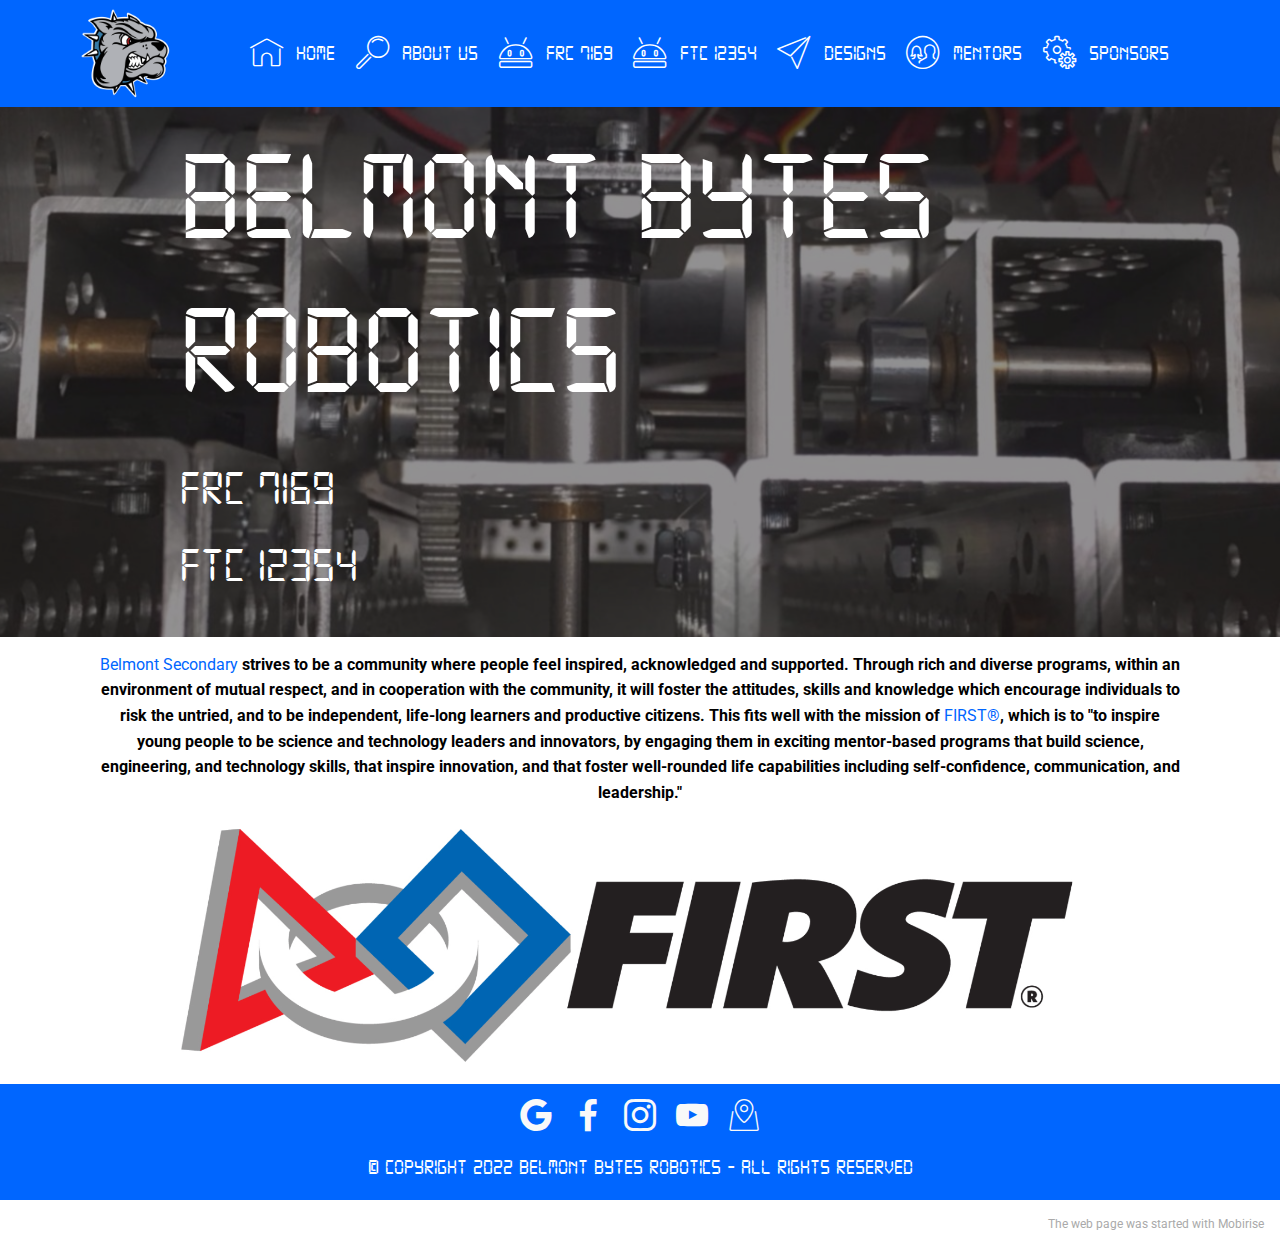
<file: index.html>
<!DOCTYPE html>
<html  >
<head>
  <!-- Site made with Mobirise Website Builder v5.6.0, https://mobirise.com -->
  <meta charset="UTF-8">
  <meta http-equiv="X-UA-Compatible" content="IE=edge">
  <meta name="generator" content="Mobirise v5.6.0, mobirise.com">
  <meta name="viewport" content="width=device-width, initial-scale=1, minimum-scale=1">
  <link rel="shortcut icon" href="assets/images/bulldoglogo-w-122x122.png" type="image/x-icon">
  <meta name="description" content="Belmont Bytes Robotics
FRC 7169
FTC 12354">
  
  
  <title>Home</title>
  <link rel="stylesheet" href="assets/web/assets/mobirise-icons/mobirise-icons.css">
  <link rel="stylesheet" href="assets/bootstrap/css/bootstrap.min.css">
  <link rel="stylesheet" href="assets/bootstrap/css/bootstrap-grid.min.css">
  <link rel="stylesheet" href="assets/bootstrap/css/bootstrap-reboot.min.css">
  <link rel="stylesheet" href="assets/tether/tether.min.css">
  <link rel="stylesheet" href="assets/dropdown/css/style.css">
  <link rel="stylesheet" href="assets/socicon/css/styles.css">
  <link rel="stylesheet" href="assets/theme/css/style.css">
  <link href="assets/fonts/style.css" rel="stylesheet">
  <link rel="preload" href="https://fonts.googleapis.com/css?family=Roboto:100,100i,300,300i,400,400i,500,500i,700,700i,900,900i&display=swap" as="style" onload="this.onload=null;this.rel='stylesheet'">
  <noscript><link rel="stylesheet" href="https://fonts.googleapis.com/css?family=Roboto:100,100i,300,300i,400,400i,500,500i,700,700i,900,900i&display=swap"></noscript>
  <link rel="preload" as="style" href="assets/mobirise/css/mbr-additional.css"><link rel="stylesheet" href="assets/mobirise/css/mbr-additional.css" type="text/css">
  
  
  
  
</head>
<body>
  
  <section class="menu cid-qTkzRZLJNu" once="menu" id="menu1-0">

    

    <nav class="navbar navbar-expand beta-menu navbar-dropdown align-items-center navbar-fixed-top navbar-toggleable-sm">
        <button class="navbar-toggler navbar-toggler-right" type="button" data-toggle="collapse" data-target="#navbarSupportedContent" aria-controls="navbarSupportedContent" aria-expanded="false" aria-label="Toggle navigation">
            <div class="hamburger">
                <span></span>
                <span></span>
                <span></span>
                <span></span>
            </div>
        </button>
        <div class="menu-logo">
            <div class="navbar-brand">
                <span class="navbar-logo">
                    <a href="index.html">
                         <img src="assets/images/bulldoglogo-w-122x122.png" alt="Mobirise" title="" style="height: 5.7rem;">
                    </a>
                </span>
                
            </div>
        </div>
        <div class="collapse navbar-collapse" id="navbarSupportedContent">
            <ul class="navbar-nav nav-dropdown nav-right" data-app-modern-menu="true"><li class="nav-item">
                    <a class="nav-link link text-white display-4" href="index.html">
                        <span class="mbri-home mbr-iconfont mbr-iconfont-btn"></span>
                        HOME</a>
                </li><li class="nav-item"><a class="nav-link link text-white display-4" href="aboutus.html"><span class="mbri-search mbr-iconfont mbr-iconfont-btn"></span>
                        ABOUT US</a></li><li class="nav-item"><a class="nav-link link text-white display-4" href="frc7169.html"><span class="mbri-android mbr-iconfont mbr-iconfont-btn"></span>
                        FRC 7169</a></li><li class="nav-item"><a class="nav-link link text-white display-4" href="ftc12354.html"><span class="mbri-android mbr-iconfont mbr-iconfont-btn"></span>
                        FTC 12354</a></li><li class="nav-item"><a class="nav-link link text-white display-4" href="designs.html"><span class="mbri-paper-plane mbr-iconfont mbr-iconfont-btn"></span>DESIGNS</a></li><li class="nav-item"><a class="nav-link link text-white display-4" href="mentors.html"><span class="mbri-users mbr-iconfont mbr-iconfont-btn"></span>MENTORS</a></li><li class="nav-item"><a class="nav-link link text-white display-4" href="sponsors.html"><span class="mbri-setting mbr-iconfont mbr-iconfont-btn"></span>SPONSORS</a></li><li class="nav-item">
                    <a class="nav-link link text-white display-4" href="https://mobirise.com">
                        </a>
                </li></ul>
            
        </div>
    </nav>
</section>

<section class="cid-rLK6txdpvg" id="header2-30">

    

    <div class="mbr-overlay" style="opacity: 0.5; background-color: rgb(35, 35, 35);"></div>

    <div class="container align-center">
        <div class="row justify-content-md-center">
            <div class="mbr-white col-md-10">
                <h1 class="mbr-section-title mbr-bold pb-3 mbr-fonts-style display-1"><span style="font-weight: normal;">
                    BELMONT BYTES ROBOTICS</span></h1>
                
                <p class="mbr-text pb-3 mbr-fonts-style display-2">FRC 7169<br>FTC 12354</p>
                
            </div>
        </div>
    </div>
    
</section>

<section class="mbr-section article content1 cid-rLyjCmibqL" id="content1-2z">
    
     

    <div class="container">
        <div class="media-container-row">
            <div class="mbr-text col-12 mbr-fonts-style display-7 col-md-12"><p><strong><a href="http://belmont.web.sd62.bc.ca/">Belmont Secondary</a> strives to be a community where people feel inspired, acknowledged and supported. Through rich and diverse programs, within an environment of mutual respect, and in cooperation with the community, it will foster the attitudes, skills and knowledge which encourage individuals to risk the untried, and to be independent, life-long learners and productive citizens. This fits well with the mission of <a href="http://www.firstinspires.org">FIRST®</a>, which is to "to inspire young people to be science and technology leaders and innovators, by engaging them in exciting mentor-based programs that build science, engineering, and technology skills, that inspire innovation, and that foster well-rounded life capabilities including self-confidence, communication, and leadership."</strong></p></div>
        </div>
    </div>
</section>

<section class="cid-rLyiV9stiX" id="image2-2y">

    

    <figure class="mbr-figure container">
        <div class="image-block" style="width: 100%;">
            <img src="assets/images/first-horz-rgb1-2000x447.png" alt="Mobirise" title="">
            <figcaption class="mbr-figure-caption mbr-figure-caption-over">
                <div class="pb-5 px-3 mbr-white align-center mbr-fonts-style display-7"></div>
            </figcaption>
        </div>
    </figure>
</section>

<section class="cid-rLK98jmFtu" id="social-buttons2-33">

    

    

    <div class="container">
        <div class="media-container-row">
            <div class="col-md-8 align-center">
                
                <div class="social-list pl-0 mb-0">
                    <a href="mailto:belmontbytesrobotics@gmail.com">
                        <span class="px-2 mbr-iconfont mbr-iconfont-social socicon-google socicon"></span>
                    </a>
                    <a href="https://www.facebook.com/BelmontBytes/" target="_blank">
                        <span class="px-2 mbr-iconfont mbr-iconfont-social socicon-facebook socicon"></span>
                    </a>
                    <a href="https://www.instagram.com/belmontbytes/" target="_blank">
                        <span class="px-2 mbr-iconfont mbr-iconfont-social socicon-instagram socicon"></span>
                    </a>
                    
                        <a href=" https://www.youtube.com/channel/UC-jQcn8Me3XdwsdoT0pWv1g"><span class="px-2 mbr-iconfont mbr-iconfont-social socicon-youtube socicon"></span></a>
                    
                    <a href="https://www.google.ca/maps/place/Belmont+Secondary+School/@48.4431524,-123.5321091,17z/data=!3m1!4b1!4m5!3m4!1s0x548f0c59511fba0d:0x31ebbc68e0ef2ac4!8m2!3d48.4431489!4d-123.5299204" target="_blank">
                        <span class="px-2 mbr-iconfont mbr-iconfont-social mbri-map-pin"></span>
                    </a>
                </div>
            </div>
        </div>
    </div>
</section>

<section once="footers" class="cid-rLyh8C5Fr0" id="footer6-2x">

    

    

    <div class="container">
        <div class="media-container-row align-center mbr-white">
            <div class="col-12">
                <p class="mbr-text mb-0 mbr-fonts-style display-4">
                    © Copyright 2022 Belmont Bytes Robotics - All Rights Reserved
                </p>
            </div>
        </div>
    </div>
</section><section style="background-color: #fff; font-family: -apple-system, BlinkMacSystemFont, 'Segoe UI', 'Roboto', 'Helvetica Neue', Arial, sans-serif; color:#aaa; font-size:12px; padding: 0; align-items: center; display: flex;"><a href="https://mobirise.site/w" style="flex: 1 1; height: 3rem; padding-left: 1rem;"></a><p style="flex: 0 0 auto; margin:0; padding-right:1rem;">The <a href="https://mobirise.site/e" style="color:#aaa;">web page</a> was started with Mobirise</p></section><script src="assets/popper/popper.min.js"></script>  <script src="assets/web/assets/jquery/jquery.min.js"></script>  <script src="assets/bootstrap/js/bootstrap.min.js"></script>  <script src="assets/tether/tether.min.js"></script>  <script src="assets/smoothscroll/smooth-scroll.js"></script>  <script src="assets/dropdown/js/nav-dropdown.js"></script>  <script src="assets/dropdown/js/navbar-dropdown.js"></script>  <script src="assets/touchswipe/jquery.touch-swipe.min.js"></script>  <script src="assets/sociallikes/social-likes.js"></script>  <script src="assets/theme/js/script.js"></script>  
  
  
</body>
</html>
</file>
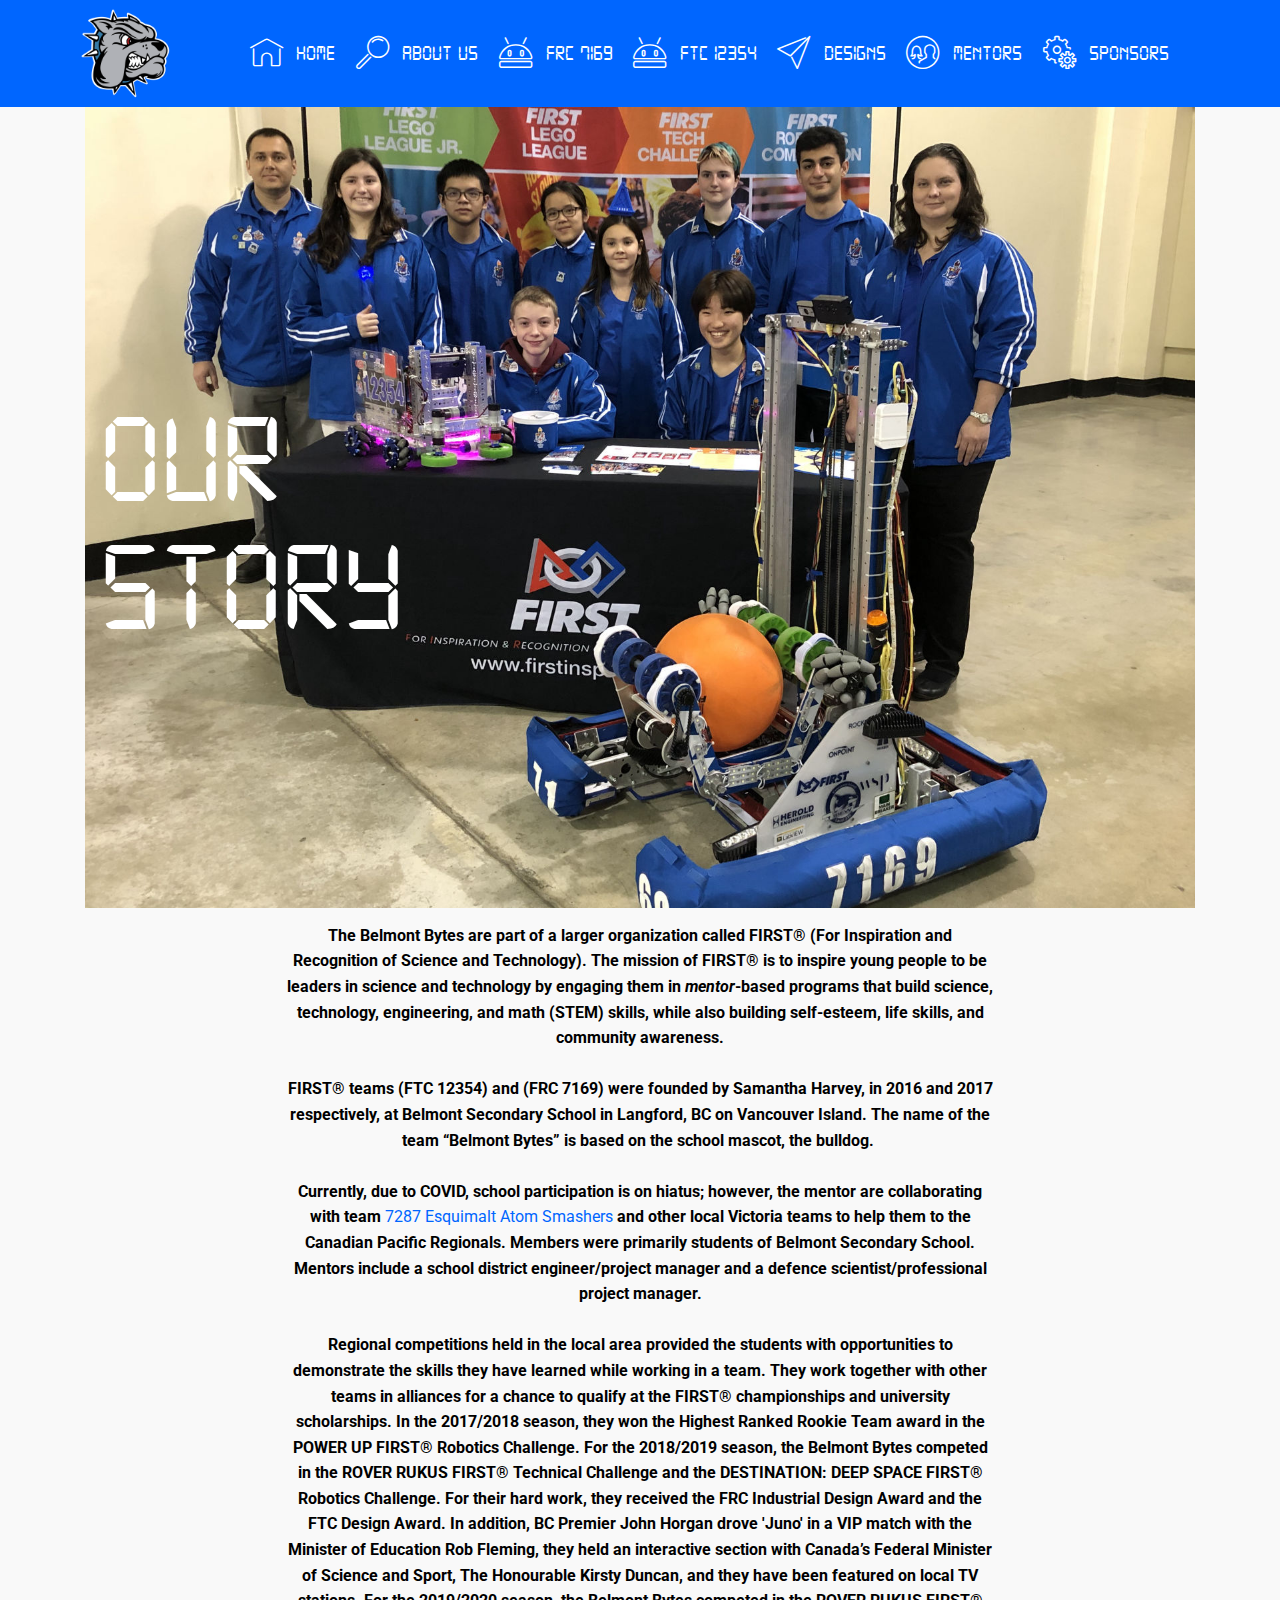
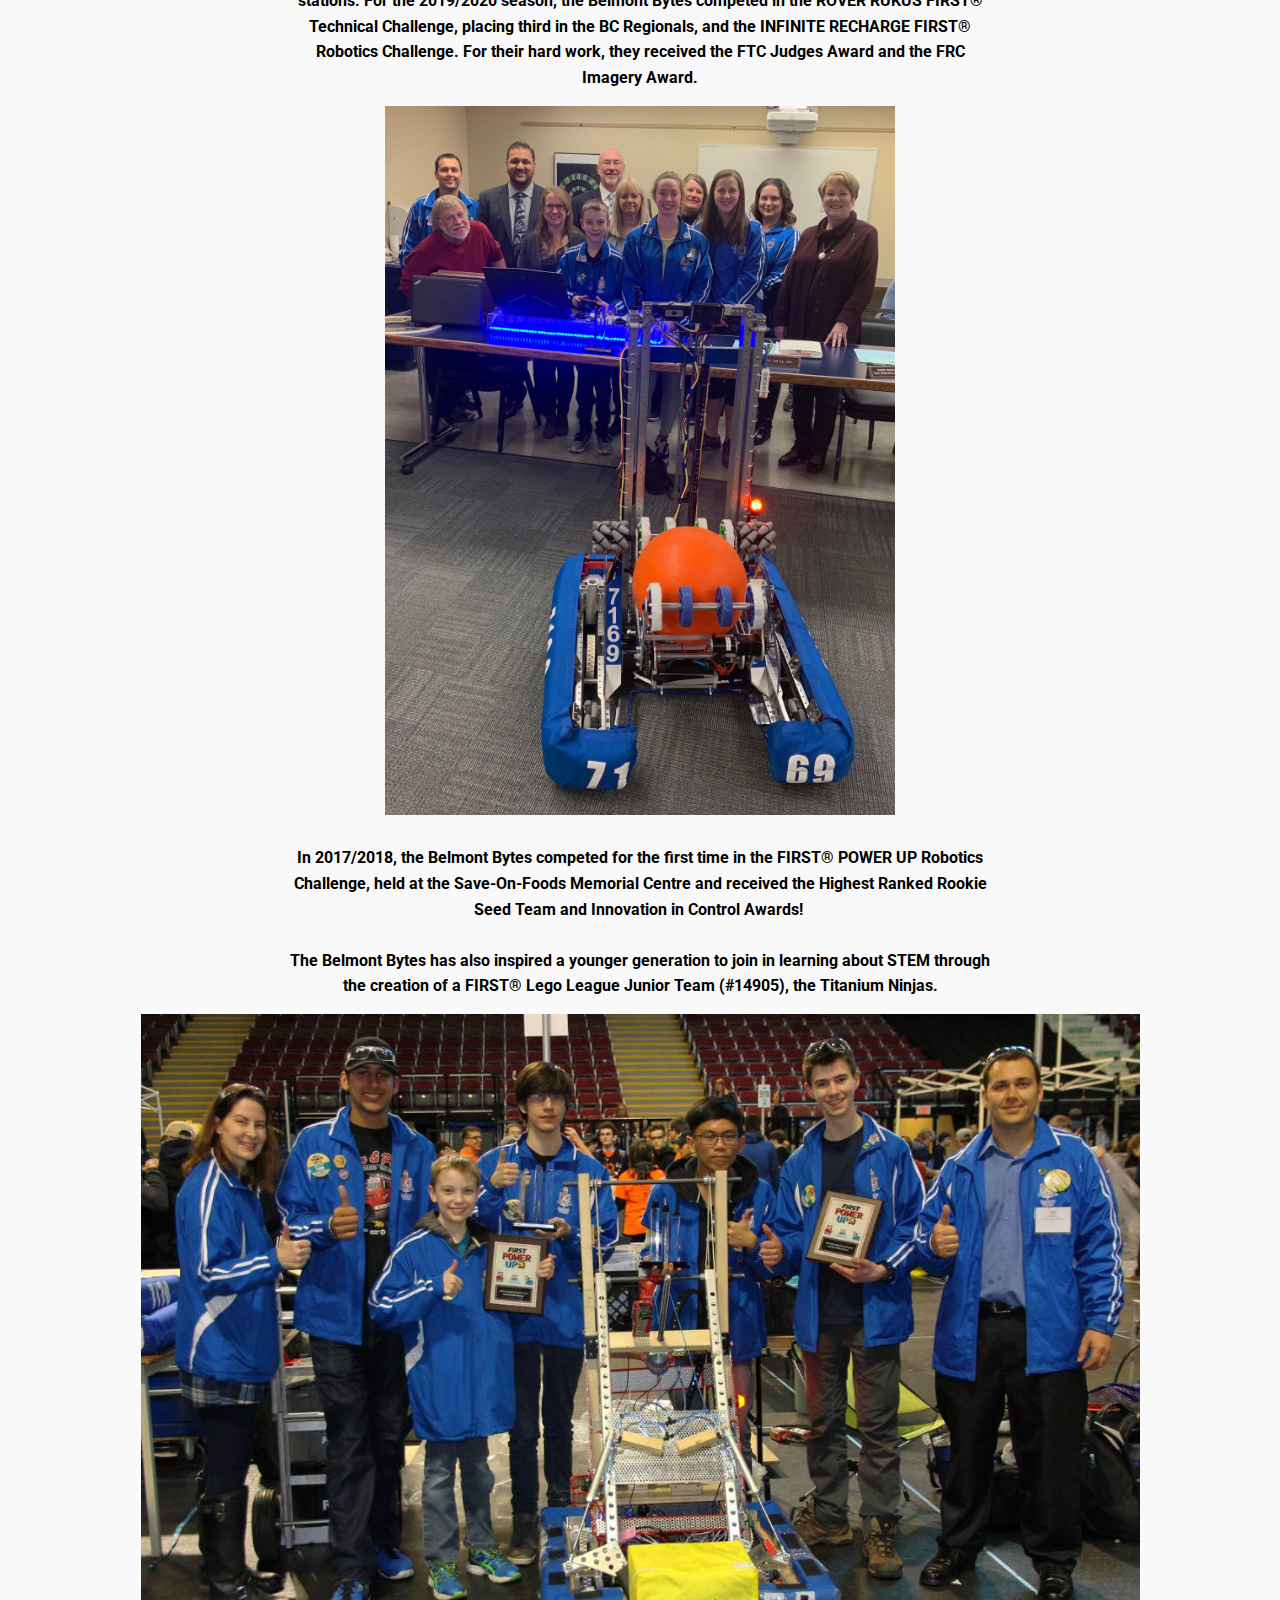
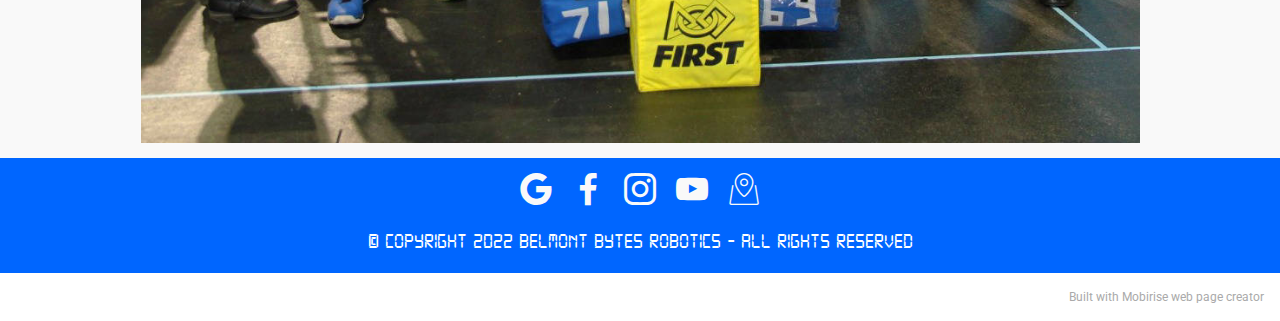
<file: aboutus.html>
<!DOCTYPE html>
<html  >
<head>
  <!-- Site made with Mobirise Website Builder v5.6.0, https://mobirise.com -->
  <meta charset="UTF-8">
  <meta http-equiv="X-UA-Compatible" content="IE=edge">
  <meta name="generator" content="Mobirise v5.6.0, mobirise.com">
  <meta name="viewport" content="width=device-width, initial-scale=1, minimum-scale=1">
  <link rel="shortcut icon" href="assets/images/bulldoglogo-w-122x122.png" type="image/x-icon">
  <meta name="description" content="​The Belmont Bytes are part of a larger organization called FIRST®. The mission of FIRST® is to inspire young people to be leaders in science and technology by engaging them in mentor-based programs that build science, technology, engineering, and math skills, while also building self-esteem, life skills, and community awareness. FIRST® teams (FTC 12354) and (FRC 7169) were founded by Samantha Harvey, in 2016 and 2017 respectively, at Belmont Secondary School in Langford, BC on Vancouver Island. The name of the team “Belmont Bytes” is based on the school mascot, the bulldog. ">
  
  
  <title>About Us</title>
  <link rel="stylesheet" href="assets/web/assets/mobirise-icons/mobirise-icons.css">
  <link rel="stylesheet" href="assets/bootstrap/css/bootstrap.min.css">
  <link rel="stylesheet" href="assets/bootstrap/css/bootstrap-grid.min.css">
  <link rel="stylesheet" href="assets/bootstrap/css/bootstrap-reboot.min.css">
  <link rel="stylesheet" href="assets/tether/tether.min.css">
  <link rel="stylesheet" href="assets/dropdown/css/style.css">
  <link rel="stylesheet" href="assets/socicon/css/styles.css">
  <link rel="stylesheet" href="assets/theme/css/style.css">
  <link href="assets/fonts/style.css" rel="stylesheet">
  <link rel="preload" href="https://fonts.googleapis.com/css?family=Roboto:100,100i,300,300i,400,400i,500,500i,700,700i,900,900i&display=swap" as="style" onload="this.onload=null;this.rel='stylesheet'">
  <noscript><link rel="stylesheet" href="https://fonts.googleapis.com/css?family=Roboto:100,100i,300,300i,400,400i,500,500i,700,700i,900,900i&display=swap"></noscript>
  <link rel="preload" as="style" href="assets/mobirise/css/mbr-additional.css"><link rel="stylesheet" href="assets/mobirise/css/mbr-additional.css" type="text/css">
  
  
  
  
</head>
<body>
  
  <section class="menu cid-qTkzRZLJNu" once="menu" id="menu1-5">

    

    <nav class="navbar navbar-expand beta-menu navbar-dropdown align-items-center navbar-fixed-top navbar-toggleable-sm">
        <button class="navbar-toggler navbar-toggler-right" type="button" data-toggle="collapse" data-target="#navbarSupportedContent" aria-controls="navbarSupportedContent" aria-expanded="false" aria-label="Toggle navigation">
            <div class="hamburger">
                <span></span>
                <span></span>
                <span></span>
                <span></span>
            </div>
        </button>
        <div class="menu-logo">
            <div class="navbar-brand">
                <span class="navbar-logo">
                    <a href="index.html">
                         <img src="assets/images/bulldoglogo-w-122x122.png" alt="Mobirise" title="" style="height: 5.7rem;">
                    </a>
                </span>
                
            </div>
        </div>
        <div class="collapse navbar-collapse" id="navbarSupportedContent">
            <ul class="navbar-nav nav-dropdown nav-right" data-app-modern-menu="true"><li class="nav-item">
                    <a class="nav-link link text-white display-4" href="index.html">
                        <span class="mbri-home mbr-iconfont mbr-iconfont-btn"></span>
                        HOME</a>
                </li><li class="nav-item"><a class="nav-link link text-white display-4" href="aboutus.html"><span class="mbri-search mbr-iconfont mbr-iconfont-btn"></span>
                        ABOUT US</a></li><li class="nav-item"><a class="nav-link link text-white display-4" href="frc7169.html"><span class="mbri-android mbr-iconfont mbr-iconfont-btn"></span>
                        FRC 7169</a></li><li class="nav-item"><a class="nav-link link text-white display-4" href="ftc12354.html"><span class="mbri-android mbr-iconfont mbr-iconfont-btn"></span>
                        FTC 12354</a></li><li class="nav-item"><a class="nav-link link text-white display-4" href="designs.html"><span class="mbri-paper-plane mbr-iconfont mbr-iconfont-btn"></span>DESIGNS</a></li><li class="nav-item"><a class="nav-link link text-white display-4" href="mentors.html"><span class="mbri-users mbr-iconfont mbr-iconfont-btn"></span>MENTORS</a></li><li class="nav-item"><a class="nav-link link text-white display-4" href="sponsors.html"><span class="mbri-setting mbr-iconfont mbr-iconfont-btn"></span>SPONSORS</a></li><li class="nav-item">
                    <a class="nav-link link text-white display-4" href="https://mobirise.com">
                        </a>
                </li></ul>
            
        </div>
    </nav>
</section>

<section class="cid-rdAN95EQaT" id="image2-c">

    

    <figure class="mbr-figure container">
        <div class="image-block" style="width: 100%;">
            <img src="assets/images/img-3989-1666x1250.jpg" alt="Mobirise" title="">
            <figcaption class="mbr-figure-caption mbr-figure-caption-over">
                <div class="container pb-5 mbr-white align-center mbr-fonts-style display-1">
                    <br><br><br><br><br><br><br><br><br><br><br><br><br><br><br>
<div>
</div><div>
</div><div><br>OUR<br>STORY<br><br><br></div></div>
            </figcaption>
        </div>
    </figure>
</section>

<section class="mbr-section article content1 cid-rdAS6r8Oxo" id="content1-5">
    
     

    <div class="container">
        <div class="media-container-row">
            <div class="mbr-text col-12 col-md-8 mbr-fonts-style display-7"><strong>​The Belmont Bytes are part of a larger organization called FIRST® (For Inspiration and Recognition of Science and Technology). The mission of FIRST® is to inspire young people to be leaders in science and technology by engaging them in <em>mentor</em>-based programs that build science, technology,&nbsp;engineering, and math (STEM) skills, while also building self-esteem, life skills, and community awareness.</strong><div><strong><br></strong></div><div><strong><span style="font-size: 1rem;">FIRST® teams (FTC 12354) and (FRC 7169) were founded by Samantha Harvey, in 2016 and 2017 respectively, at Belmont Secondary School in Langford, BC on Vancouver Island. The name of the team “Belmont Bytes” is based on the school mascot, the bulldog.&nbsp;</span><br></strong></div><div><strong><br></strong></div><div><strong>Currently, due to COVID, school participation is on hiatus; however, the mentor are collaborating with team <a href="https://7287atomsmashers.wordpress.com/" class="text-primary">7287 Esquimalt Atom Smashers</a> and other local Victoria teams to help them to the Canadian Pacific Regionals. Members were primarily students of Belmont Secondary School. Mentors include a school district engineer/project manager and a defence scientist/professional project manager.</strong></div><div><strong><br></strong></div><div><strong><span style="font-size: 1rem;">Regional competitions held in the local area provided the students with opportunities to demonstrate the skills they have learned while working in a team. They work together with other teams in alliances for a chance to qualify at the FIRST® championships and university scholarships. In the 2017/2018 season, they won the Highest Ranked Rookie Team award in the POWER UP FIRST® Robotics Challenge. For the 2018/2019 season, the Belmont Bytes competed in the ROVER RUKUS FIRST® Technical Challenge and the DESTINATION: DEEP SPACE FIRST® Robotics Challenge. For their hard work, they received the FRC Industrial Design Award and the FTC Design Award. In addition, BC Premier John Horgan drove 'Juno' in a VIP match with the Minister of Education Rob Fleming, they held an interactive section with Canada’s Federal Minister of Science and Sport, The Honourable Kirsty Duncan, and they have been featured on local TV stations. For the 2019/2020 season, the Belmont Bytes competed in the ROVER RUKUS FIRST® Technical Challenge, placing third in the BC Regionals, and the INFINITE RECHARGE FIRST® Robotics Challenge. For their hard work, they received the FTC Judges Award and the FRC Imagery Award.</span></strong></div></div>
        </div>
    </div>
</section>

<section class="cid-rnYsQSj3c5" id="image2-20">

    

    <figure class="mbr-figure container">
        <div class="image-block" style="width: 46%;">
            <img src="assets/images/image1-1210x1682.jpg" alt="Mobirise" title="">
            
        </div>
    </figure>
</section>

<section class="mbr-section article content1 cid-rQafjYWhgB" id="content1-3k">
    
     

    <div class="container">
        <div class="media-container-row">
            <div class="mbr-text col-12 col-md-8 mbr-fonts-style display-7"><div><span style="font-size: 1rem;"><span style="font-size: 1rem;"><strong>In 2017/2018, the Belmont Bytes competed for the first time in the FIRST® POWER UP Robotics Challenge, held at the Save-On-Foods Memorial Centre and received&nbsp;the Highest Ranked Rookie Seed Team and Innovation in Control Awards!&nbsp;</strong></span></span><br></div><div><strong><br></strong></div><div><strong>The Belmont Bytes has also inspired a younger generation to join in learning about STEM through the creation of a FIRST® Lego League Junior Team (#14905), the Titanium Ninjas.</strong></div></div>
        </div>
    </div>
</section>

<section class="cid-rQafkuhSrH" id="image2-3l">

    

    <figure class="mbr-figure container">
        <div class="image-block" style="width: 90%;">
            <img src="assets/images/29261321-1632727546781059-5864856260200890368-o-edited-1151x840.jpg" alt="Mobirise" title="">
            
        </div>
    </figure>
</section>

<section class="cid-rLK8JtYgiI" id="social-buttons2-32">

    

    

    <div class="container">
        <div class="media-container-row">
            <div class="col-md-8 align-center">
                
                <div class="social-list pl-0 mb-0">
                    <a href="mailto:belmontbytesrobotics@gmail.com">
                        <span class="px-2 mbr-iconfont mbr-iconfont-social socicon-google socicon"></span>
                    </a>
                    <a href="https://www.facebook.com/BelmontBytes/" target="_blank">
                        <span class="px-2 mbr-iconfont mbr-iconfont-social socicon-facebook socicon"></span>
                    </a>
                    <a href="https://www.instagram.com/belmontbytes/" target="_blank">
                        <span class="px-2 mbr-iconfont mbr-iconfont-social socicon-instagram socicon"></span>
                    </a>
                    
                        <a href=" https://www.youtube.com/channel/UC-jQcn8Me3XdwsdoT0pWv1g"><span class="px-2 mbr-iconfont mbr-iconfont-social socicon-youtube socicon"></span></a>
                    
                    <a href="https://www.google.ca/maps/place/Belmont+Secondary+School/@48.4431524,-123.5321091,17z/data=!3m1!4b1!4m5!3m4!1s0x548f0c59511fba0d:0x31ebbc68e0ef2ac4!8m2!3d48.4431489!4d-123.5299204" target="_blank">
                        <span class="px-2 mbr-iconfont mbr-iconfont-social mbri-map-pin"></span>
                    </a>
                </div>
            </div>
        </div>
    </div>
</section>

<section once="footers" class="cid-rLyh8C5Fr0" id="footer6-2x">

    

    

    <div class="container">
        <div class="media-container-row align-center mbr-white">
            <div class="col-12">
                <p class="mbr-text mb-0 mbr-fonts-style display-4">
                    © Copyright 2022 Belmont Bytes Robotics - All Rights Reserved
                </p>
            </div>
        </div>
    </div>
</section><section style="background-color: #fff; font-family: -apple-system, BlinkMacSystemFont, 'Segoe UI', 'Roboto', 'Helvetica Neue', Arial, sans-serif; color:#aaa; font-size:12px; padding: 0; align-items: center; display: flex;"><a href="https://mobirise.site/e" style="flex: 1 1; height: 3rem; padding-left: 1rem;"></a><p style="flex: 0 0 auto; margin:0; padding-right:1rem;">Built with Mobirise <a href="https://mobirise.site/j" style="color:#aaa;">web page</a> creator</p></section><script src="assets/popper/popper.min.js"></script>  <script src="assets/web/assets/jquery/jquery.min.js"></script>  <script src="assets/bootstrap/js/bootstrap.min.js"></script>  <script src="assets/tether/tether.min.js"></script>  <script src="assets/smoothscroll/smooth-scroll.js"></script>  <script src="assets/dropdown/js/nav-dropdown.js"></script>  <script src="assets/dropdown/js/navbar-dropdown.js"></script>  <script src="assets/touchswipe/jquery.touch-swipe.min.js"></script>  <script src="assets/sociallikes/social-likes.js"></script>  <script src="assets/theme/js/script.js"></script>  
  
  
</body>
</html>
</file>
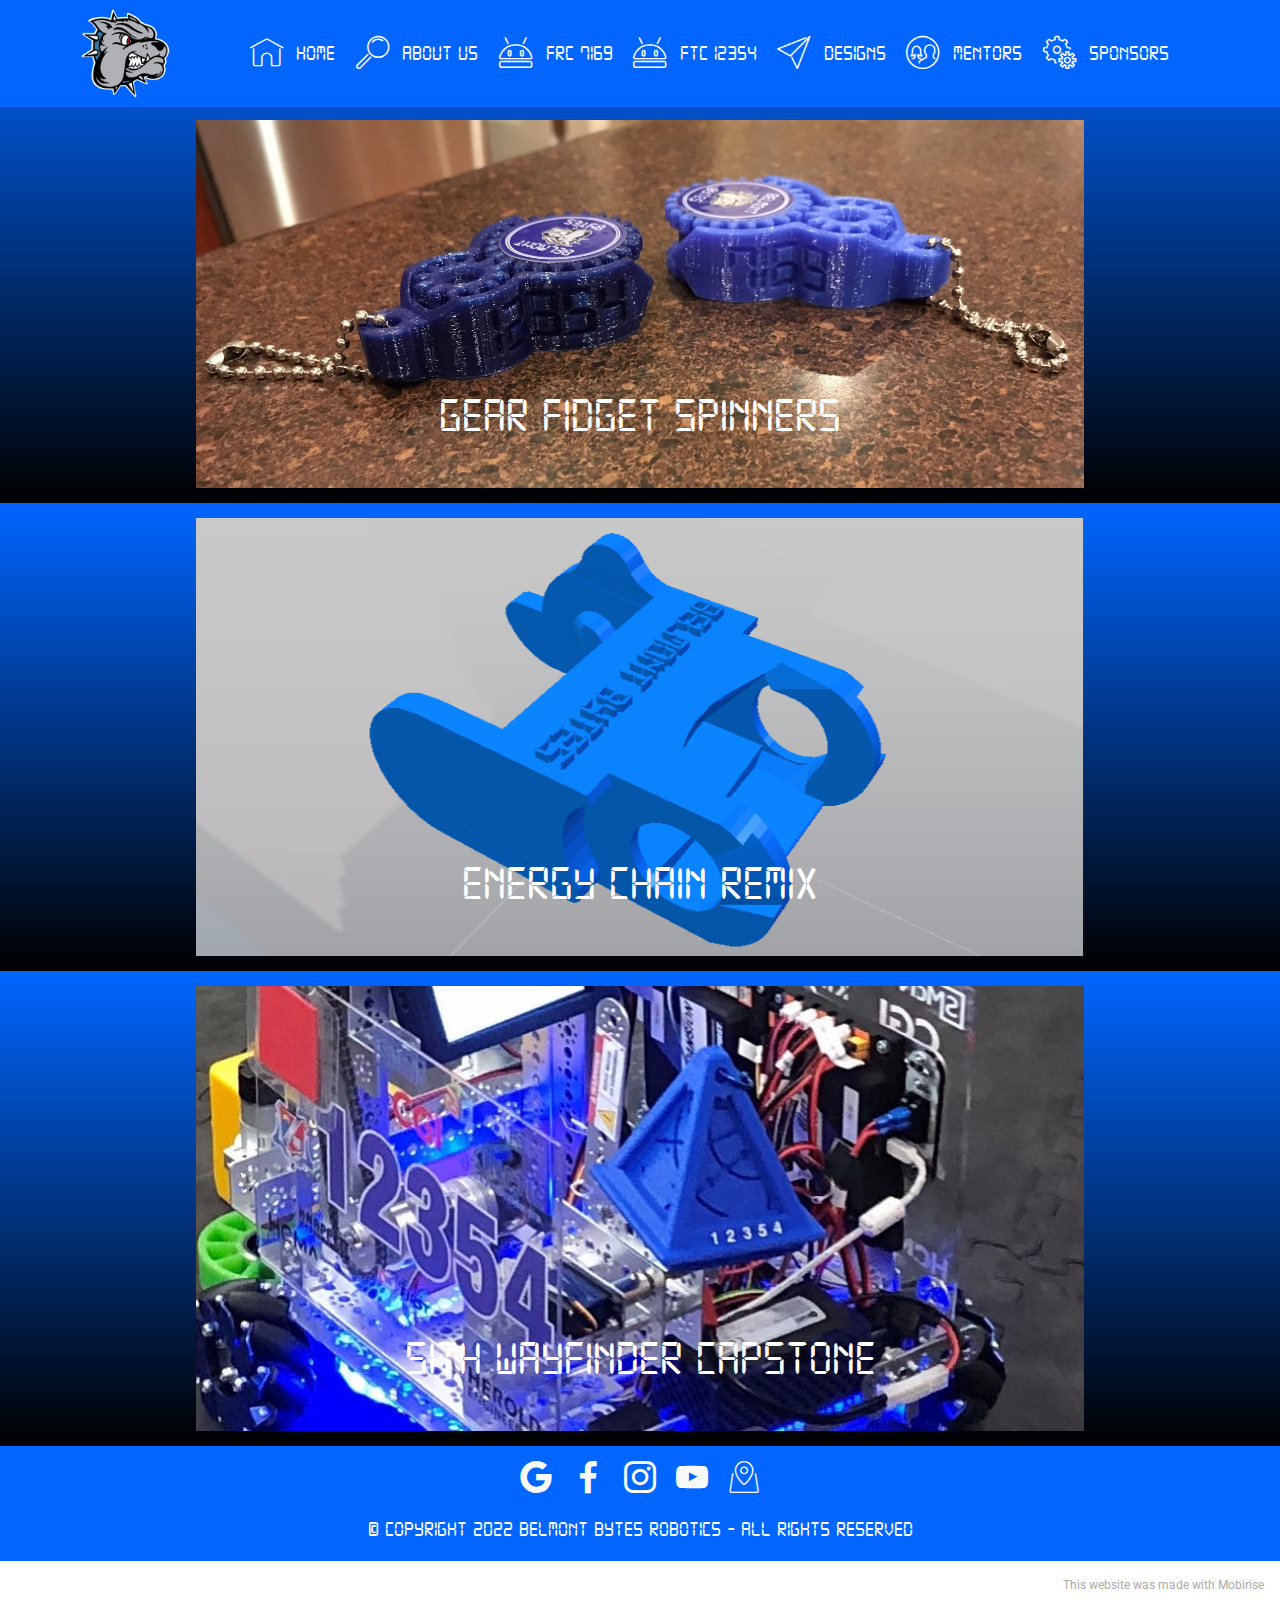
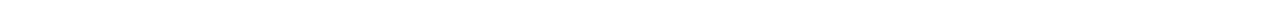
<file: designs.html>
<!DOCTYPE html>
<html  >
<head>
  <!-- Site made with Mobirise Website Builder v5.6.0, https://mobirise.com -->
  <meta charset="UTF-8">
  <meta http-equiv="X-UA-Compatible" content="IE=edge">
  <meta name="generator" content="Mobirise v5.6.0, mobirise.com">
  <meta name="viewport" content="width=device-width, initial-scale=1, minimum-scale=1">
  <link rel="shortcut icon" href="assets/images/bulldoglogo-w-122x122.png" type="image/x-icon">
  <meta name="description" content="A collection of our thoughts, concepts, and deisgn ideas.">
  
  
  <title>Designs</title>
  <link rel="stylesheet" href="assets/web/assets/mobirise-icons/mobirise-icons.css">
  <link rel="stylesheet" href="assets/bootstrap/css/bootstrap.min.css">
  <link rel="stylesheet" href="assets/bootstrap/css/bootstrap-grid.min.css">
  <link rel="stylesheet" href="assets/bootstrap/css/bootstrap-reboot.min.css">
  <link rel="stylesheet" href="assets/tether/tether.min.css">
  <link rel="stylesheet" href="assets/dropdown/css/style.css">
  <link rel="stylesheet" href="assets/socicon/css/styles.css">
  <link rel="stylesheet" href="assets/theme/css/style.css">
  <link href="assets/fonts/style.css" rel="stylesheet">
  <link rel="preload" href="https://fonts.googleapis.com/css?family=Roboto:100,100i,300,300i,400,400i,500,500i,700,700i,900,900i&display=swap" as="style" onload="this.onload=null;this.rel='stylesheet'">
  <noscript><link rel="stylesheet" href="https://fonts.googleapis.com/css?family=Roboto:100,100i,300,300i,400,400i,500,500i,700,700i,900,900i&display=swap"></noscript>
  <link rel="preload" as="style" href="assets/mobirise/css/mbr-additional.css"><link rel="stylesheet" href="assets/mobirise/css/mbr-additional.css" type="text/css">
  
  
  
  
</head>
<body>
  
  <section class="menu cid-qTkzRZLJNu" once="menu" id="menu1-27">

    

    <nav class="navbar navbar-expand beta-menu navbar-dropdown align-items-center navbar-fixed-top navbar-toggleable-sm">
        <button class="navbar-toggler navbar-toggler-right" type="button" data-toggle="collapse" data-target="#navbarSupportedContent" aria-controls="navbarSupportedContent" aria-expanded="false" aria-label="Toggle navigation">
            <div class="hamburger">
                <span></span>
                <span></span>
                <span></span>
                <span></span>
            </div>
        </button>
        <div class="menu-logo">
            <div class="navbar-brand">
                <span class="navbar-logo">
                    <a href="index.html">
                         <img src="assets/images/bulldoglogo-w-122x122.png" alt="Mobirise" title="" style="height: 5.7rem;">
                    </a>
                </span>
                
            </div>
        </div>
        <div class="collapse navbar-collapse" id="navbarSupportedContent">
            <ul class="navbar-nav nav-dropdown nav-right" data-app-modern-menu="true"><li class="nav-item">
                    <a class="nav-link link text-white display-4" href="index.html">
                        <span class="mbri-home mbr-iconfont mbr-iconfont-btn"></span>
                        HOME</a>
                </li><li class="nav-item"><a class="nav-link link text-white display-4" href="aboutus.html"><span class="mbri-search mbr-iconfont mbr-iconfont-btn"></span>
                        ABOUT US</a></li><li class="nav-item"><a class="nav-link link text-white display-4" href="frc7169.html"><span class="mbri-android mbr-iconfont mbr-iconfont-btn"></span>
                        FRC 7169</a></li><li class="nav-item"><a class="nav-link link text-white display-4" href="ftc12354.html"><span class="mbri-android mbr-iconfont mbr-iconfont-btn"></span>
                        FTC 12354</a></li><li class="nav-item"><a class="nav-link link text-white display-4" href="designs.html"><span class="mbri-paper-plane mbr-iconfont mbr-iconfont-btn"></span>DESIGNS</a></li><li class="nav-item"><a class="nav-link link text-white display-4" href="mentors.html"><span class="mbri-users mbr-iconfont mbr-iconfont-btn"></span>MENTORS</a></li><li class="nav-item"><a class="nav-link link text-white display-4" href="sponsors.html"><span class="mbri-setting mbr-iconfont mbr-iconfont-btn"></span>SPONSORS</a></li><li class="nav-item">
                    <a class="nav-link link text-white display-4" href="https://mobirise.com">
                        </a>
                </li></ul>
            
        </div>
    </nav>
</section>

<section class="cid-rr5dtDm94c" id="image3-2c">

    

    <figure class="mbr-figure container">
            <div class="image-block" style="width: 80%;">
                <a href="https://www.thingiverse.com/thing:3633626"><img src="assets/images/img-e1266-1776x735.jpg" width="1400" alt="" title="GEAR FIDGET SPINNER"></a>
                <figcaption class="mbr-figure-caption mbr-figure-caption-over">
                    <div class="container pb-5 mbr-white align-center mbr-fonts-style display-2">
                        Gear Fidget Spinners</div>
                </figcaption>
            </div>
    </figure>
</section>

<section class="cid-rLKsGaLI5n" id="image3-37">

    

    <figure class="mbr-figure container">
            <div class="image-block" style="width: 80%;">
                <a href="https://www.thingiverse.com/thing:4068306"><img src="assets/images/echain-933x596.png" width="1400" alt="" title="ENERGY CHAIN REMIX"></a>
                <figcaption class="mbr-figure-caption mbr-figure-caption-over">
                    <div class="container pb-5 mbr-white align-center mbr-fonts-style display-2">energy chain remix</div>
                </figcaption>
            </div>
    </figure>
</section>

<section class="cid-rQapf1dVGp" id="image3-3p">

    

    <figure class="mbr-figure container">
            <div class="image-block" style="width: 80%;">
                <a href="https://www.thingiverse.com/thing:4156568"><img src="assets/images/img-3951a-3-1776x1160.jpeg" width="1400" alt="" title="FTC WAYFINDER CAPSTONE"></a>
                <figcaption class="mbr-figure-caption mbr-figure-caption-over">
                    <div class="container pb-5 mbr-white align-center mbr-fonts-style display-2">
                        SITH WAYFINDER CAPSTONE</div>
                </figcaption>
            </div>
    </figure>
</section>

<section class="cid-rLKsNvFGHI" id="social-buttons2-38">

    

    

    <div class="container">
        <div class="media-container-row">
            <div class="col-md-8 align-center">
                
                <div class="social-list pl-0 mb-0">
                    <a href="mailto:belmontbytesrobotics@gmail.com">
                        <span class="px-2 mbr-iconfont mbr-iconfont-social socicon-google socicon"></span>
                    </a>
                    <a href="https://www.facebook.com/BelmontBytes/" target="_blank">
                        <span class="px-2 mbr-iconfont mbr-iconfont-social socicon-facebook socicon"></span>
                    </a>
                    <a href="https://www.instagram.com/belmontbytes/" target="_blank">
                        <span class="px-2 mbr-iconfont mbr-iconfont-social socicon-instagram socicon"></span>
                    </a>
                    
                        <a href=" https://www.youtube.com/channel/UC-jQcn8Me3XdwsdoT0pWv1g"><span class="px-2 mbr-iconfont mbr-iconfont-social socicon-youtube socicon"></span></a>
                    
                    <a href="https://www.google.ca/maps/place/Belmont+Secondary+School/@48.4431524,-123.5321091,17z/data=!3m1!4b1!4m5!3m4!1s0x548f0c59511fba0d:0x31ebbc68e0ef2ac4!8m2!3d48.4431489!4d-123.5299204" target="_blank">
                        <span class="px-2 mbr-iconfont mbr-iconfont-social mbri-map-pin"></span>
                    </a>
                </div>
            </div>
        </div>
    </div>
</section>

<section once="footers" class="cid-rLyh8C5Fr0" id="footer6-2x">

    

    

    <div class="container">
        <div class="media-container-row align-center mbr-white">
            <div class="col-12">
                <p class="mbr-text mb-0 mbr-fonts-style display-4">
                    © Copyright 2022 Belmont Bytes Robotics - All Rights Reserved
                </p>
            </div>
        </div>
    </div>
</section><section style="background-color: #fff; font-family: -apple-system, BlinkMacSystemFont, 'Segoe UI', 'Roboto', 'Helvetica Neue', Arial, sans-serif; color:#aaa; font-size:12px; padding: 0; align-items: center; display: flex;"><a href="https://mobirise.site/u" style="flex: 1 1; height: 3rem; padding-left: 1rem;"></a><p style="flex: 0 0 auto; margin:0; padding-right:1rem;">This <a href="https://mobirise.site/e" style="color:#aaa;">website</a> was made with Mobirise</p></section><script src="assets/popper/popper.min.js"></script>  <script src="assets/web/assets/jquery/jquery.min.js"></script>  <script src="assets/bootstrap/js/bootstrap.min.js"></script>  <script src="assets/tether/tether.min.js"></script>  <script src="assets/smoothscroll/smooth-scroll.js"></script>  <script src="assets/dropdown/js/nav-dropdown.js"></script>  <script src="assets/dropdown/js/navbar-dropdown.js"></script>  <script src="assets/touchswipe/jquery.touch-swipe.min.js"></script>  <script src="assets/sociallikes/social-likes.js"></script>  <script src="assets/theme/js/script.js"></script>  
  
  
</body>
</html>
</file>
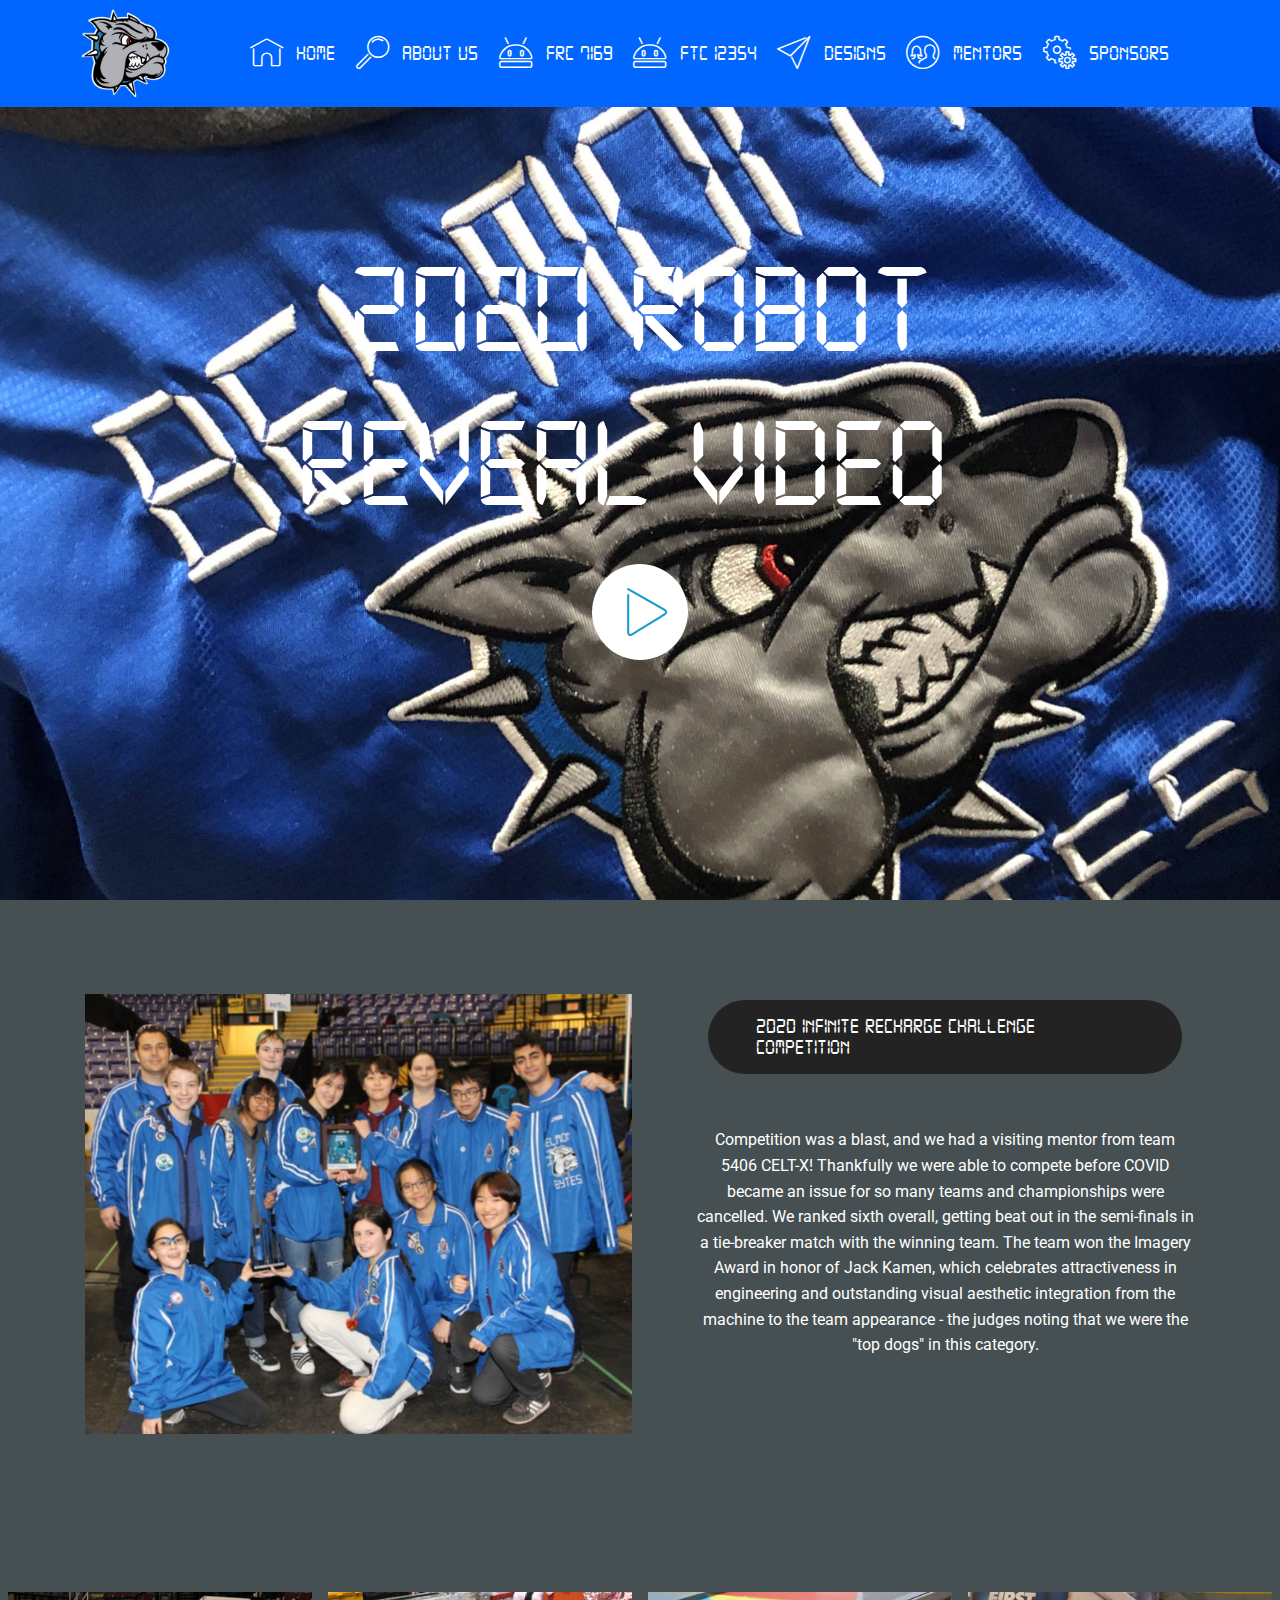
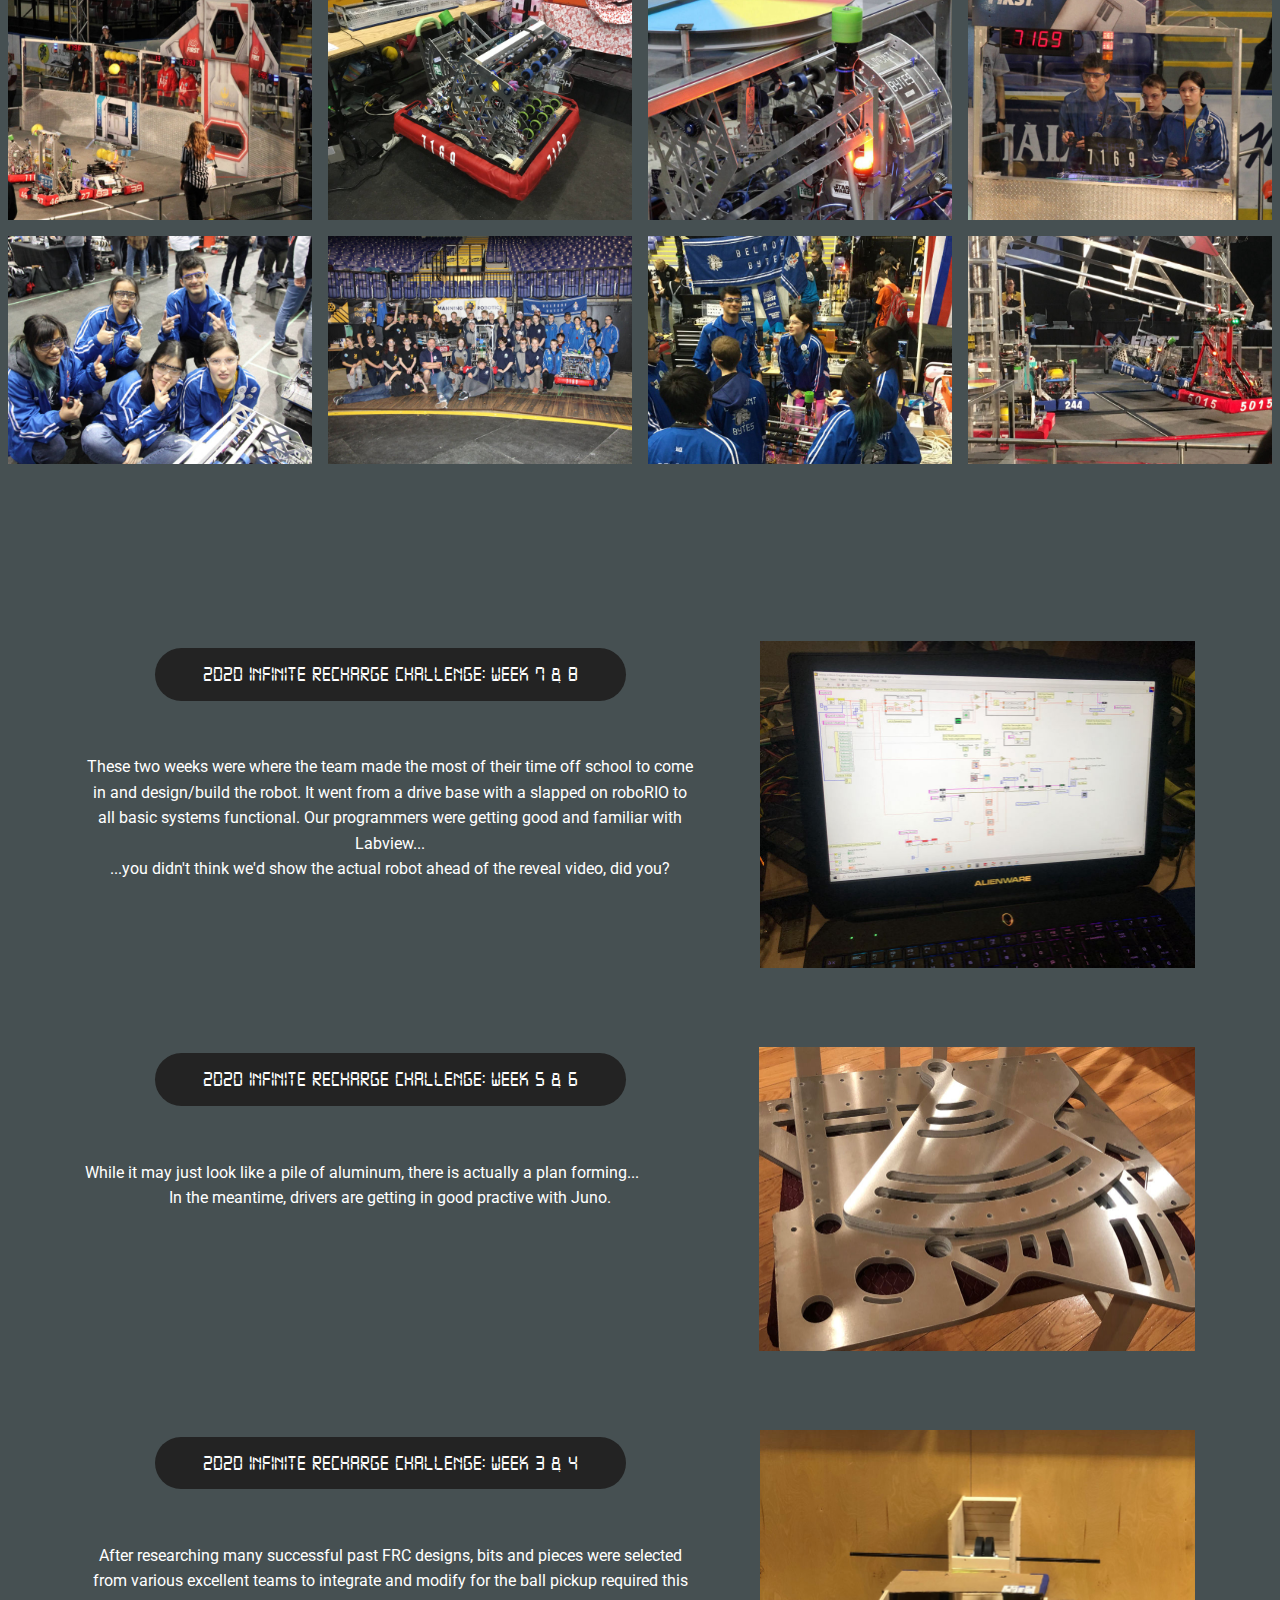
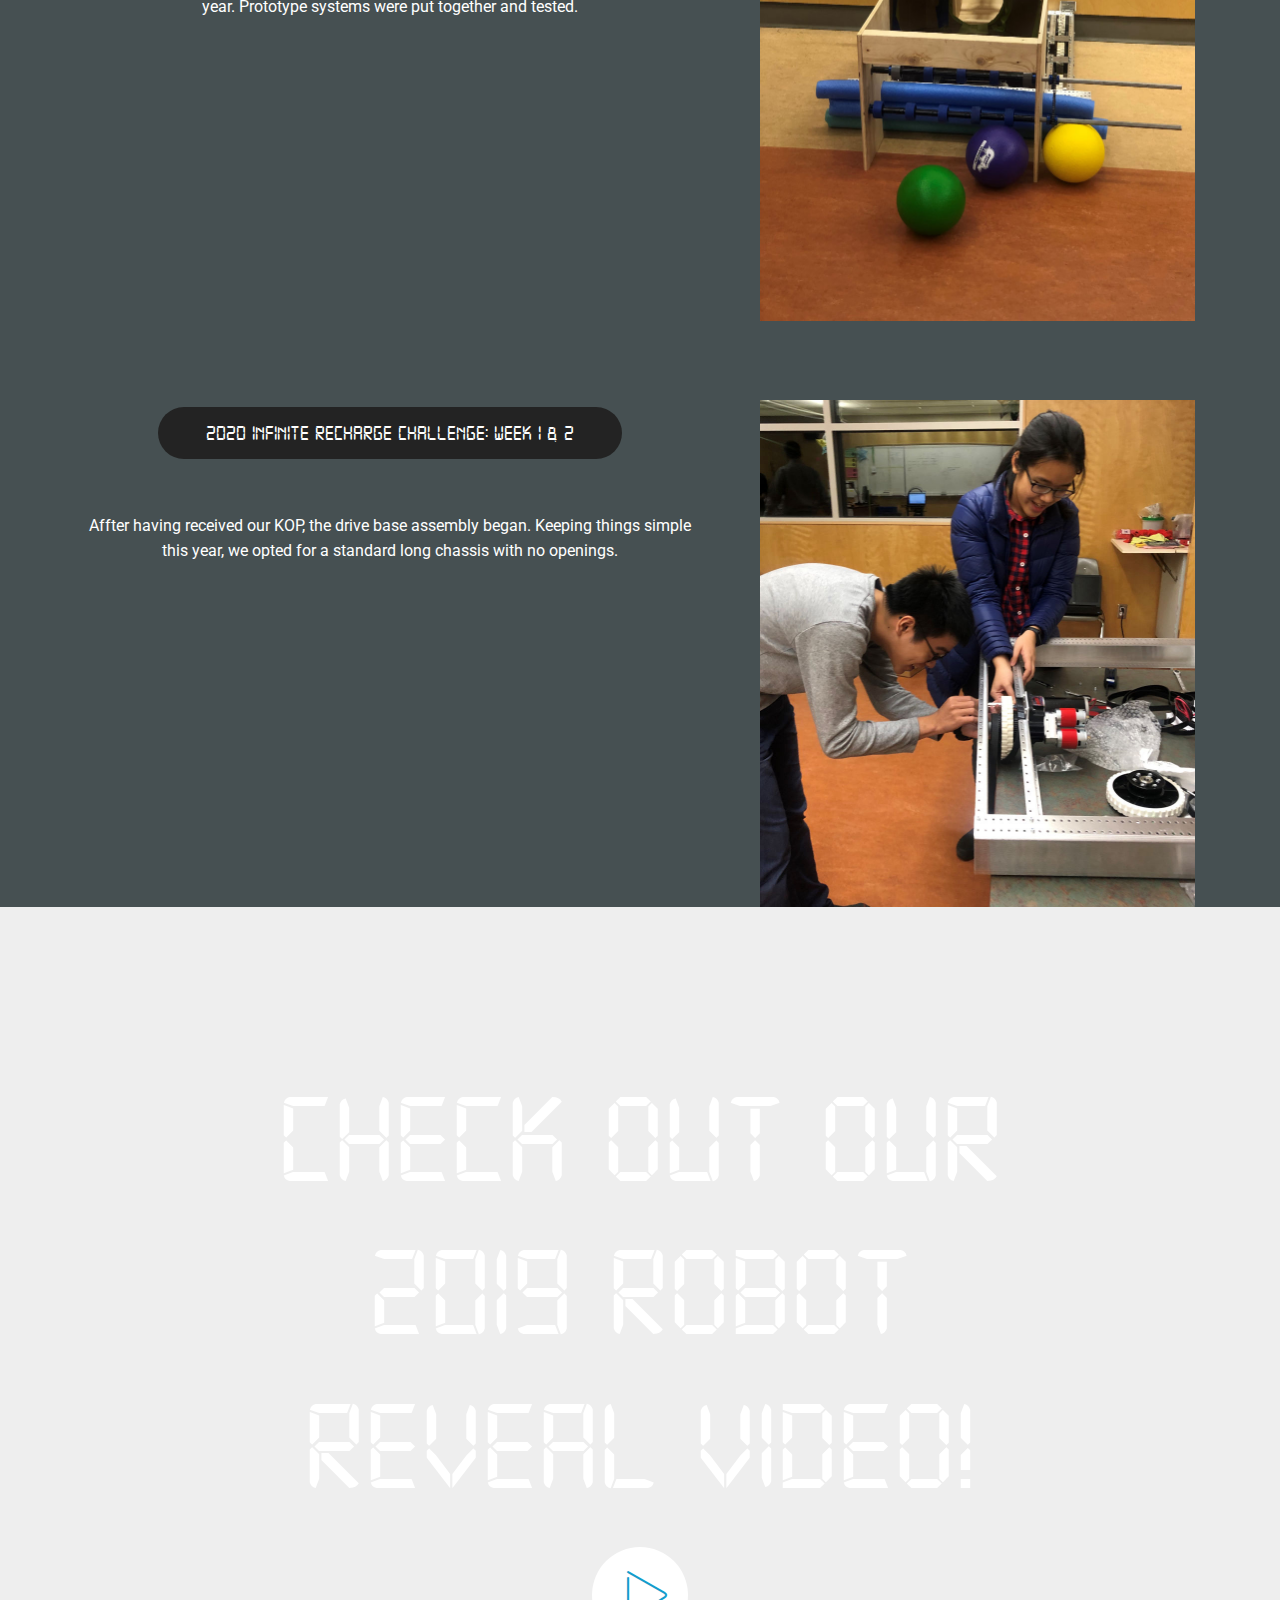
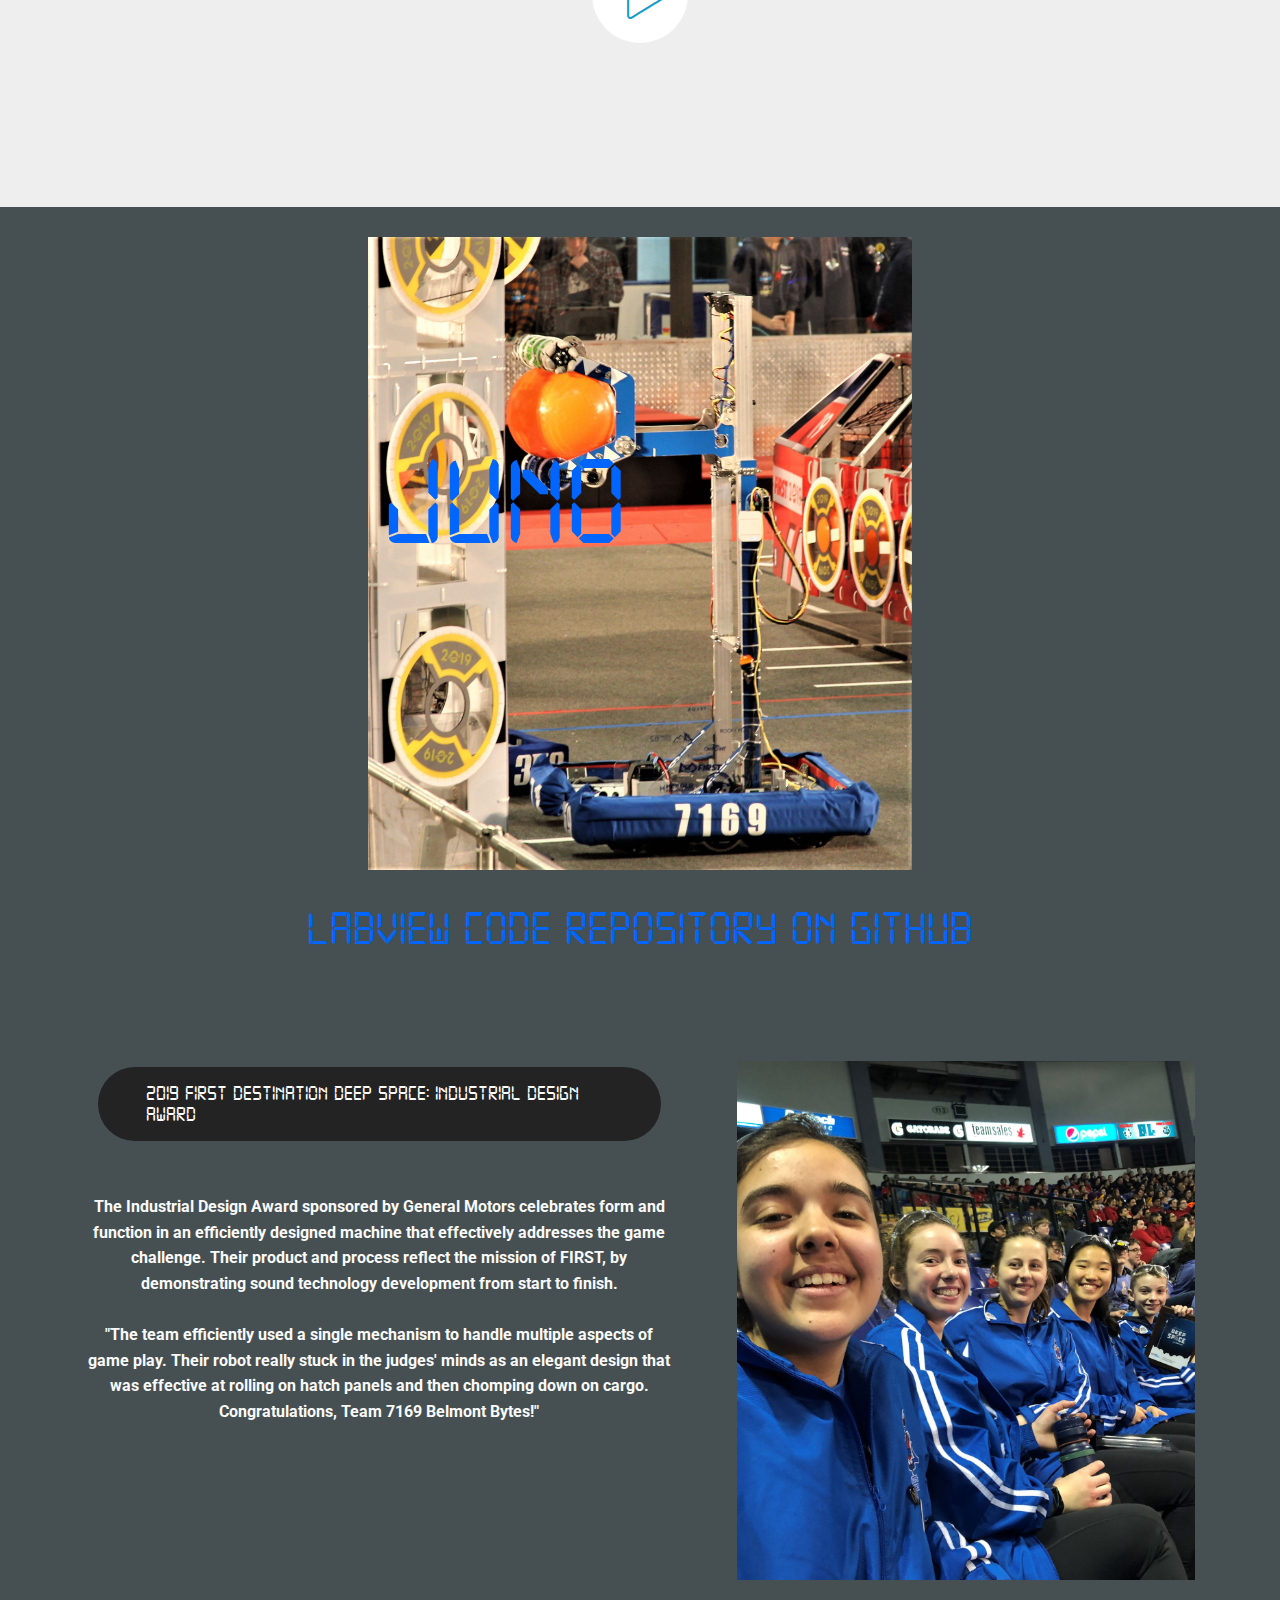
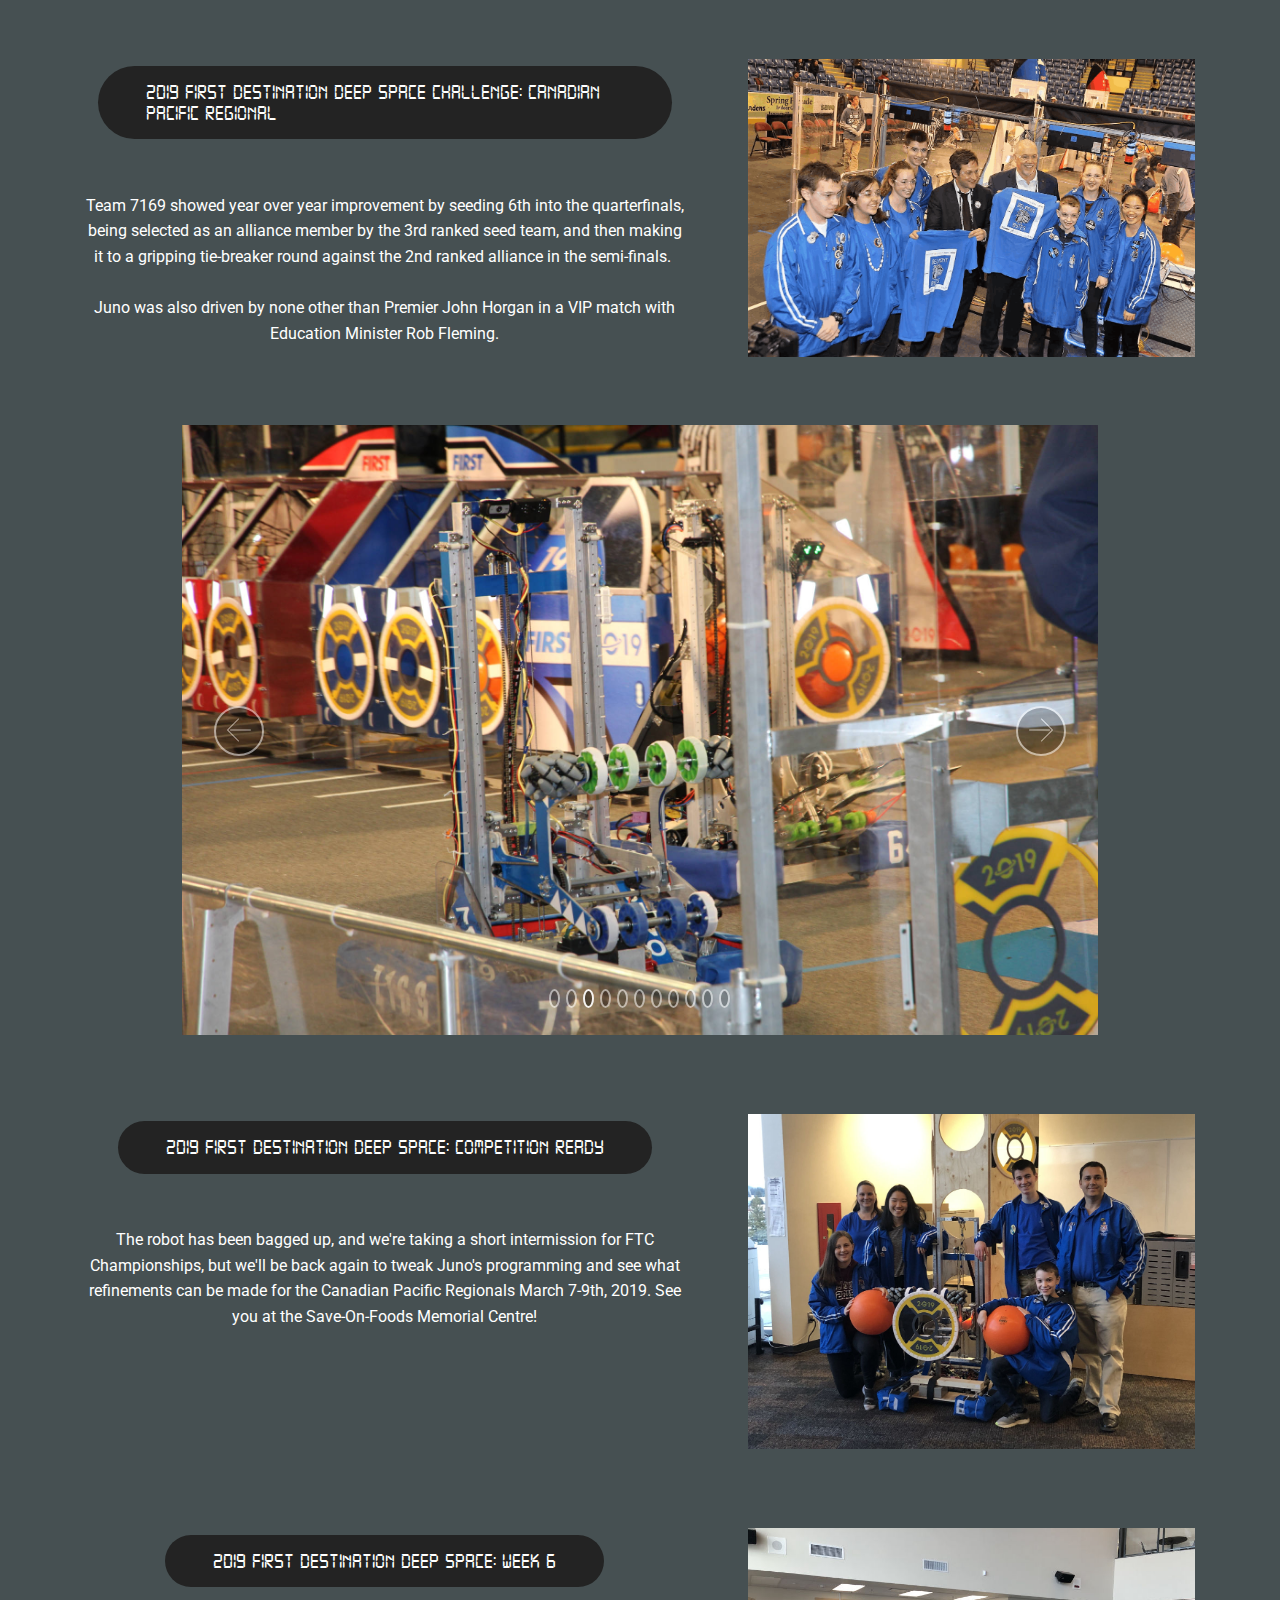
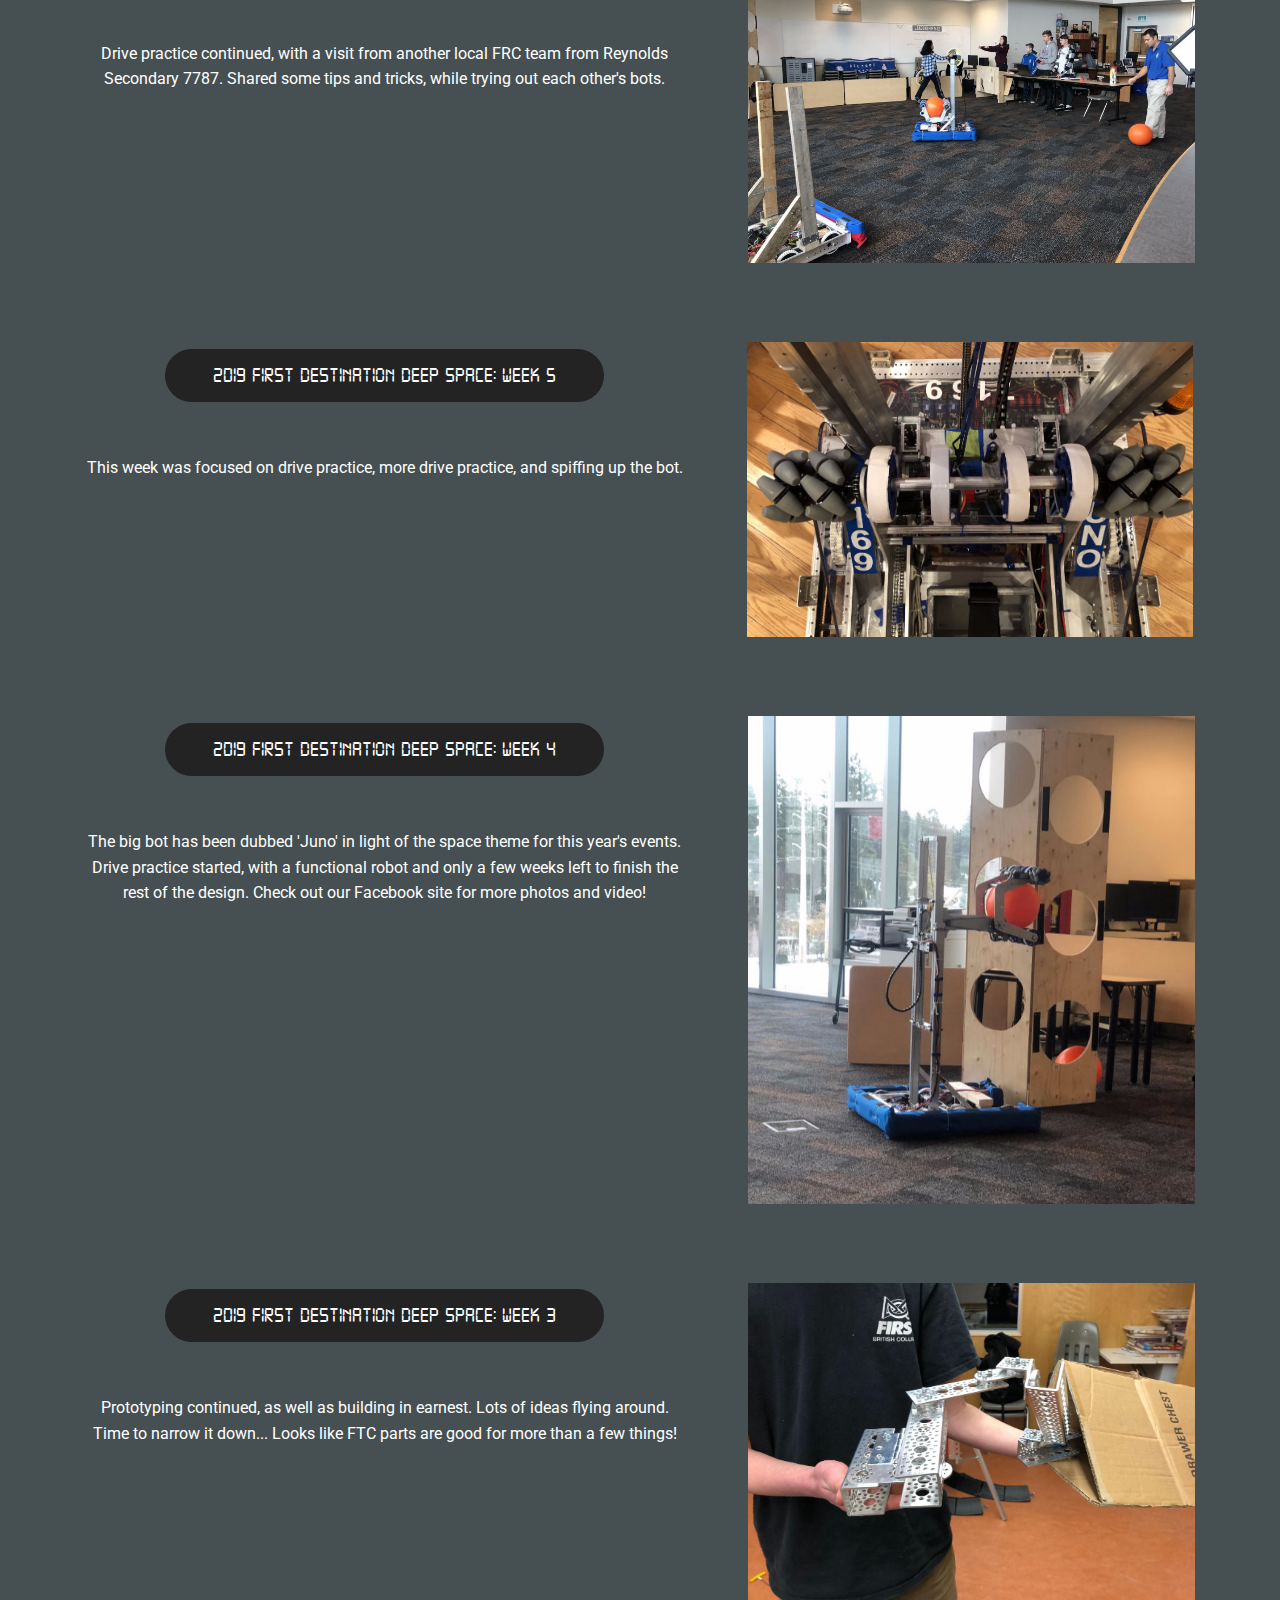
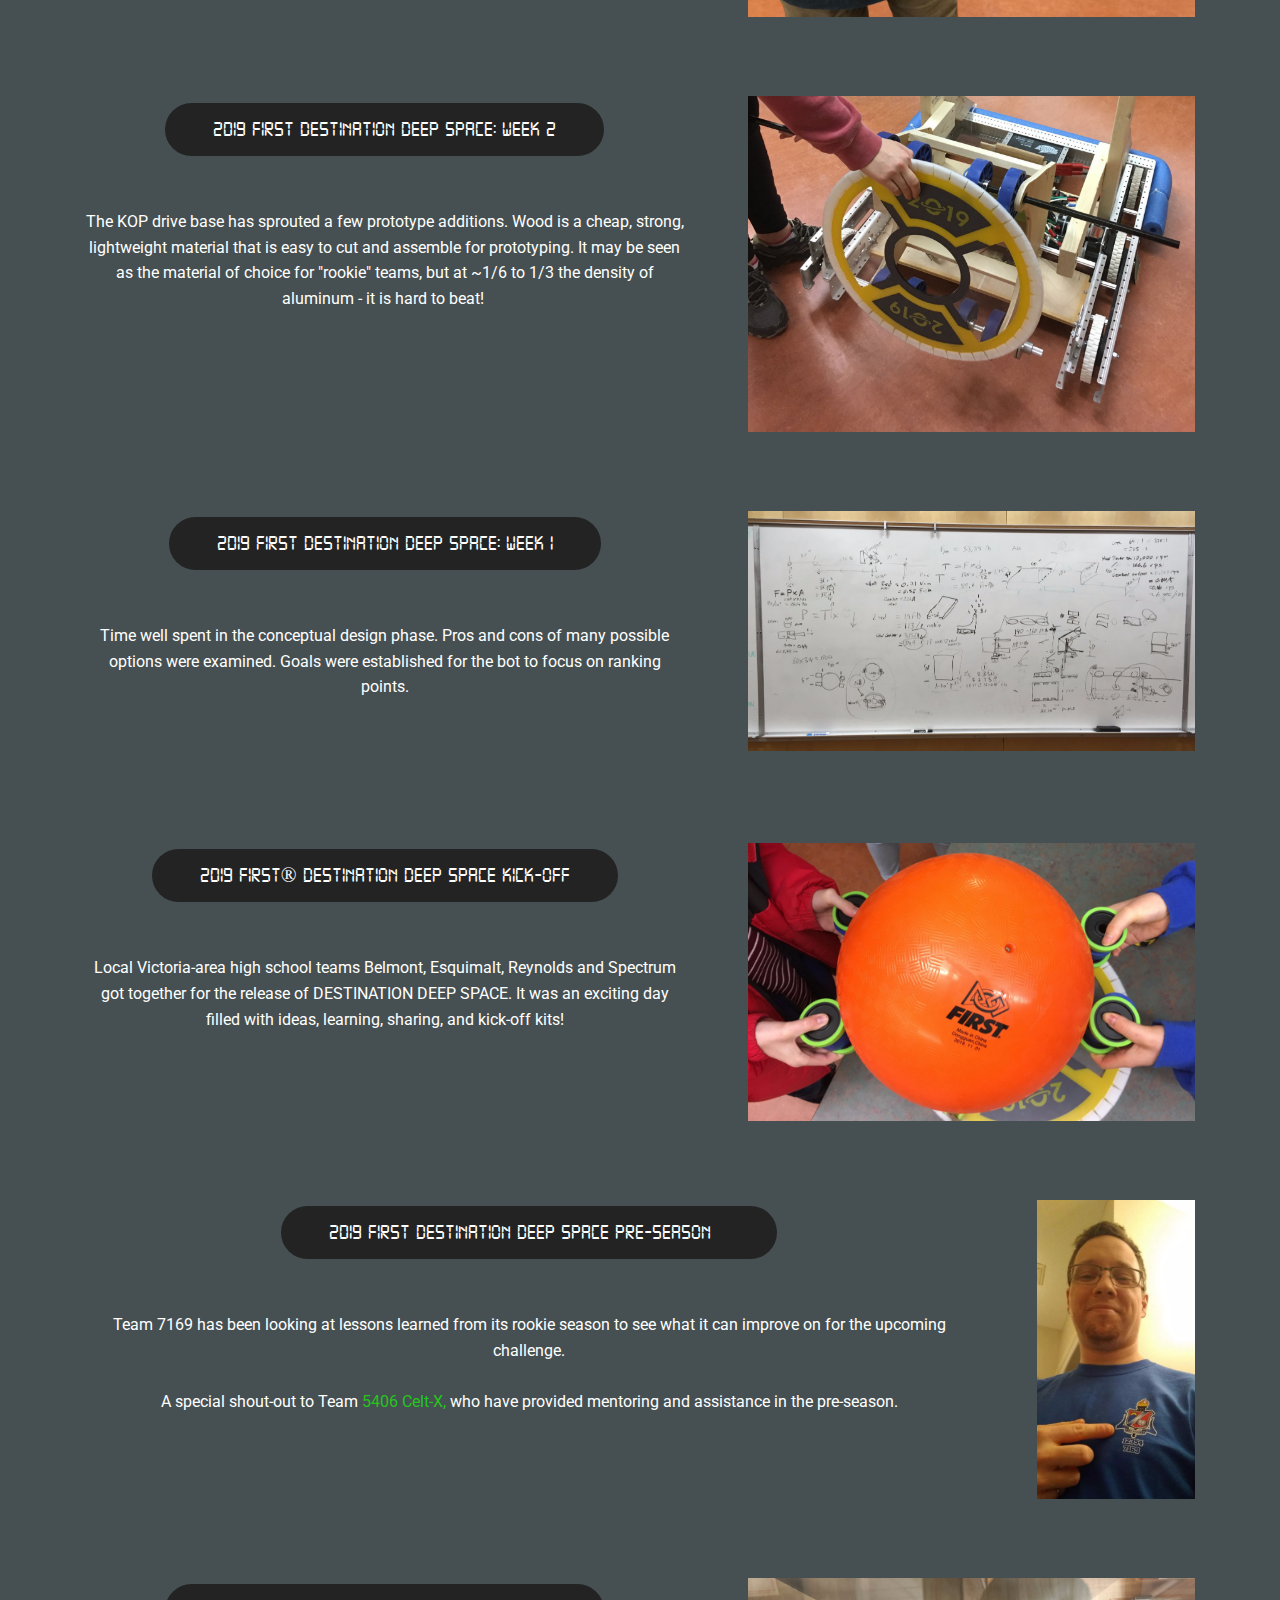
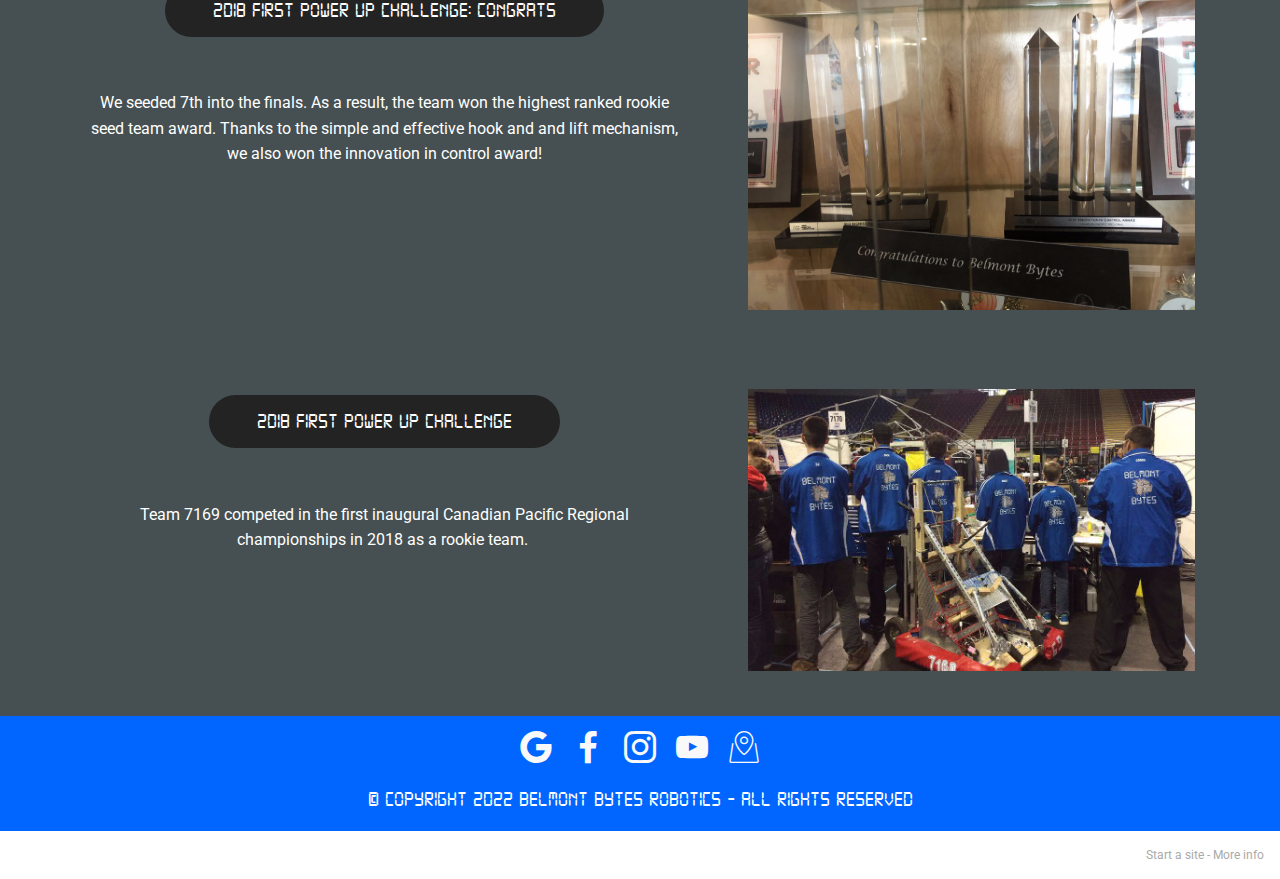
<file: frc7169.html>
<!DOCTYPE html>
<html  >
<head>
  <!-- Site made with Mobirise Website Builder v5.6.0, https://mobirise.com -->
  <meta charset="UTF-8">
  <meta http-equiv="X-UA-Compatible" content="IE=edge">
  <meta name="generator" content="Mobirise v5.6.0, mobirise.com">
  <meta name="viewport" content="width=device-width, initial-scale=1, minimum-scale=1">
  <link rel="shortcut icon" href="assets/images/bulldoglogo-w-122x122.png" type="image/x-icon">
  <meta name="description" content="Team 7169 competed in the first inaugural Canadian Pacific Regional championships in 2018 as a rookie team. We seeded 7th into the finals. As a result, the team won the highest ranked rookie seed team award. Thanks to the simple and effective hook and and lift mechanism, we also won the innovation in control award!">
  
  
  <title>FRC 7169</title>
  <link rel="stylesheet" href="assets/web/assets/mobirise-icons/mobirise-icons.css">
  <link rel="stylesheet" href="assets/bootstrap/css/bootstrap.min.css">
  <link rel="stylesheet" href="assets/bootstrap/css/bootstrap-grid.min.css">
  <link rel="stylesheet" href="assets/bootstrap/css/bootstrap-reboot.min.css">
  <link rel="stylesheet" href="assets/tether/tether.min.css">
  <link rel="stylesheet" href="assets/dropdown/css/style.css">
  <link rel="stylesheet" href="assets/socicon/css/styles.css">
  <link rel="stylesheet" href="assets/theme/css/style.css">
  <link rel="stylesheet" href="assets/gallery/style.css">
  <link href="assets/fonts/style.css" rel="stylesheet">
  <link rel="preload" href="https://fonts.googleapis.com/css?family=Roboto:100,100i,300,300i,400,400i,500,500i,700,700i,900,900i&display=swap" as="style" onload="this.onload=null;this.rel='stylesheet'">
  <noscript><link rel="stylesheet" href="https://fonts.googleapis.com/css?family=Roboto:100,100i,300,300i,400,400i,500,500i,700,700i,900,900i&display=swap"></noscript>
  <link rel="preload" as="style" href="assets/mobirise/css/mbr-additional.css"><link rel="stylesheet" href="assets/mobirise/css/mbr-additional.css" type="text/css">
  
  
  
  
</head>
<body>
  
  <section class="menu cid-qTkzRZLJNu" once="menu" id="menu1-6">

    

    <nav class="navbar navbar-expand beta-menu navbar-dropdown align-items-center navbar-fixed-top navbar-toggleable-sm">
        <button class="navbar-toggler navbar-toggler-right" type="button" data-toggle="collapse" data-target="#navbarSupportedContent" aria-controls="navbarSupportedContent" aria-expanded="false" aria-label="Toggle navigation">
            <div class="hamburger">
                <span></span>
                <span></span>
                <span></span>
                <span></span>
            </div>
        </button>
        <div class="menu-logo">
            <div class="navbar-brand">
                <span class="navbar-logo">
                    <a href="index.html">
                         <img src="assets/images/bulldoglogo-w-122x122.png" alt="Mobirise" title="" style="height: 5.7rem;">
                    </a>
                </span>
                
            </div>
        </div>
        <div class="collapse navbar-collapse" id="navbarSupportedContent">
            <ul class="navbar-nav nav-dropdown nav-right" data-app-modern-menu="true"><li class="nav-item">
                    <a class="nav-link link text-white display-4" href="index.html">
                        <span class="mbri-home mbr-iconfont mbr-iconfont-btn"></span>
                        HOME</a>
                </li><li class="nav-item"><a class="nav-link link text-white display-4" href="aboutus.html"><span class="mbri-search mbr-iconfont mbr-iconfont-btn"></span>
                        ABOUT US</a></li><li class="nav-item"><a class="nav-link link text-white display-4" href="frc7169.html"><span class="mbri-android mbr-iconfont mbr-iconfont-btn"></span>
                        FRC 7169</a></li><li class="nav-item"><a class="nav-link link text-white display-4" href="ftc12354.html"><span class="mbri-android mbr-iconfont mbr-iconfont-btn"></span>
                        FTC 12354</a></li><li class="nav-item"><a class="nav-link link text-white display-4" href="designs.html"><span class="mbri-paper-plane mbr-iconfont mbr-iconfont-btn"></span>DESIGNS</a></li><li class="nav-item"><a class="nav-link link text-white display-4" href="mentors.html"><span class="mbri-users mbr-iconfont mbr-iconfont-btn"></span>MENTORS</a></li><li class="nav-item"><a class="nav-link link text-white display-4" href="sponsors.html"><span class="mbri-setting mbr-iconfont mbr-iconfont-btn"></span>SPONSORS</a></li><li class="nav-item">
                    <a class="nav-link link text-white display-4" href="https://mobirise.com">
                        </a>
                </li></ul>
            
        </div>
    </nav>
</section>

<section class="header8 cid-rnYBHXcUk7 mbr-fullscreen" id="header8-25">

    

    

    <div class="container align-center">
        <div class="row justify-content-md-center">
            <div class="mbr-white col-md-10">
                <h1 class="mbr-section-title align-center py-2 mbr-bold mbr-fonts-style display-1"><span style="font-weight: normal;">2020 robot reveal video&nbsp;</span></h1>
                
                <div class="mbr-media show-modal align-center py-2" data-modal=".modalWindow">
                         <a href="https://youtu.be/BYZsnE5pg9o"><span class="mbr-iconfont mbri-play" style="color: rgb(20, 157, 204); fill: rgb(20, 157, 204);"></span></a>
                </div>
                
                
            </div>
        </div>
    </div>
    <div>
        <div class="modalWindow" style="display: none;">
            <div class="modalWindow-container">
                <div class="modalWindow-video-container">
                    <div class="modalWindow-video">
                        <iframe width="100%" height="100%" frameborder="0" allowfullscreen="1"></iframe>
                    </div>
                    <a class="close" role="button" data-dismiss="modal">
                        <span aria-hidden="true" class="mbri-close mbr-iconfont closeModal"></span>
                        <span class="sr-only">Close</span>
                    </a>
                </div>
            </div>
        </div>
    </div>
</section>

<section class="tabs4 cid-sXTR2hmsI2" id="tabs4-43">

    

    

    <div class="container">
        
        

        <div class="media-container-row mt-5 pt-3">
            <div class="mbr-figure" style="width: 55%;">
                <img src="assets/images/img-3695-1093x729.jpeg" alt="" title="">
            </div>
            <div class="tabs-container">
                <ul class="nav nav-tabs" role="tablist">
                    <li class="nav-item"><a class="nav-link mbr-fonts-style active display-4" role="tab" data-toggle="tab" href="#tabs4-43_tab0">
                            2020 INFINITE RECHARGE Challenge COMPETITION</a></li>
                    
                    
                    
                    
                    
                </ul>
                <div class="tab-content">
                    <div id="tab1" class="tab-pane in active" role="tabpanel">
                        <div class="row">
                            <div class="col-md-12">
                                <p class="mbr-text py-5 mbr-fonts-style display-7">Competition was a blast, and we had a visiting mentor from team 5406 CELT-X! Thankfully we were able to compete before COVID became an issue for so many teams and championships were cancelled. We ranked sixth overall, getting beat out in the semi-finals in a tie-breaker match with the winning team. The team won the Imagery Award in honor of Jack Kamen, which celebrates attractiveness in engineering and outstanding visual aesthetic integration from the machine to the team appearance - the judges noting that we were the "top dogs" in this category.</p>
                            </div>
                        </div>
                    </div>
                    <div id="tab2" class="tab-pane" role="tabpanel">
                        <div class="row">
                            <div class="col-md-12">
                                <p class="mbr-text py-5 mbr-fonts-style display-7">
                                    Mobirise themes are based on Bootstrap 3 and Bootstrap 4 - most powerful mobile first framework. Now, even if you're not code-savvy, you can be a part of an exciting growing bootstrap community.</p>
                            </div>
                        </div>
                    </div>
                    <div id="tab3" class="tab-pane" role="tabpanel">
                        <div class="row">
                            <div class="col-md-12">
                                <p class="mbr-text py-5 mbr-fonts-style display-7">
                                    Choose from the large selection of latest pre-made blocks - full-screen intro, bootstrap carousel, content slider, responsive image gallery with lightbox, parallax scrolling, video backgrounds, hamburger menu, sticky header and more.
                                </p>
                            </div>
                        </div>
                    </div>
                    <div id="tab4" class="tab-pane" role="tabpanel">
                        <div class="row">
                            <div class="col-md-12">
                                <p class="mbr-text py-5 mbr-fonts-style display-7">
                                    Sites made with Mobirise are 100% mobile-friendly according the latest Google Test and Google loves those websites (officially)!
                                </p>
                            </div>
                        </div>
                    </div>
                    <div id="tab5" class="tab-pane" role="tabpanel">
                        <div class="row">
                            <div class="col-md-12">
                                <p class="mbr-text py-5 mbr-fonts-style display-7">
                                    Mobirise themes are based on Bootstrap 3 and Bootstrap 4 - most powerful mobile first framework. Now, even if you're not code-savvy, you can be a part of an exciting growing bootstrap community.
                                </p>
                            </div>
                        </div>
                    </div>
                    <div id="tab6" class="tab-pane" role="tabpanel">
                        <div class="row">
                            <div class="col-md-12">
                                <p class="mbr-text py-5 mbr-fonts-style display-7">
                                    Choose from the large selection of latest pre-made blocks - full-screen intro, bootstrap carousel, content slider, responsive image gallery with lightbox, parallax scrolling, video backgrounds, hamburger menu, sticky header and more.
                                </p>
                            </div>
                        </div>
                    </div>
                </div>
            </div>
        </div>
    </div>
</section>

<section class="mbr-gallery mbr-slider-carousel cid-sXTZ1bR5U3" id="gallery1-45">

    

    <div>
        <div><!-- Filter --><!-- Gallery --><div class="mbr-gallery-row"><div class="mbr-gallery-layout-default"><div><div><div class="mbr-gallery-item mbr-gallery-item--p1" data-video-url="false" data-tags="Awesome"><div href="#lb-gallery1-45" data-slide-to="0" data-bs-slide-to="0" data-toggle="modal" data-bs-toggle="modal"><img src="assets/images/img-3654-2000x1333-800x600.jpeg" alt="" title=""><span class="icon-focus"></span></div></div><div class="mbr-gallery-item mbr-gallery-item--p1" data-video-url="false" data-tags="Responsive"><div href="#lb-gallery1-45" data-slide-to="1" data-bs-slide-to="1" data-toggle="modal" data-bs-toggle="modal"><img src="assets/images/img-452-2000x1500-800x600.jpg" alt="" title=""><span class="icon-focus"></span></div></div><div class="mbr-gallery-item mbr-gallery-item--p1" data-video-url="false" data-tags="Creative"><div href="#lb-gallery1-45" data-slide-to="2" data-bs-slide-to="2" data-toggle="modal" data-bs-toggle="modal"><img src="assets/images/img-2957-800x640-794x596.jpeg" alt="" title=""><span class="icon-focus"></span></div></div><div class="mbr-gallery-item mbr-gallery-item--p1" data-video-url="false" data-tags="Animated"><div href="#lb-gallery1-45" data-slide-to="3" data-bs-slide-to="3" data-toggle="modal" data-bs-toggle="modal"><img src="assets/images/img-3580-2000x3000-800x600.jpeg" alt="" title=""><span class="icon-focus"></span></div></div><div class="mbr-gallery-item mbr-gallery-item--p1" data-video-url="false" data-tags="Awesome"><div href="#lb-gallery1-45" data-slide-to="4" data-bs-slide-to="4" data-toggle="modal" data-bs-toggle="modal"><img src="assets/images/img-3432-2000x1333-800x600.jpeg" alt="" title=""><span class="icon-focus"></span></div></div><div class="mbr-gallery-item mbr-gallery-item--p1" data-video-url="false" data-tags="Awesome"><div href="#lb-gallery1-45" data-slide-to="5" data-bs-slide-to="5" data-toggle="modal" data-bs-toggle="modal"><img src="assets/images/img-3681-2000x1333-800x600.jpeg" alt="" title=""><span class="icon-focus"></span></div></div><div class="mbr-gallery-item mbr-gallery-item--p1" data-video-url="false" data-tags="Responsive"><div href="#lb-gallery1-45" data-slide-to="6" data-bs-slide-to="6" data-toggle="modal" data-bs-toggle="modal"><img src="assets/images/img-427-800x640-800x600.jpeg" alt="" title=""><span class="icon-focus"></span></div></div><div class="mbr-gallery-item mbr-gallery-item--p1" data-video-url="false" data-tags="Animated"><div href="#lb-gallery1-45" data-slide-to="7" data-bs-slide-to="7" data-toggle="modal" data-bs-toggle="modal"><img src="assets/images/img-441-2000x1500-800x600-800x600.jpg" alt="" title=""><span class="icon-focus"></span></div></div></div></div><div class="clearfix"></div></div></div><!-- Lightbox --><div data-app-prevent-settings="" class="mbr-slider modal fade carousel slide" tabindex="-1" data-keyboard="true" data-bs-keyboard="true" data-interval="false" data-bs-interval="false" id="lb-gallery1-45"><div class="modal-dialog"><div class="modal-content"><div class="modal-body"><div class="carousel-inner"><div class="carousel-item active"><img src="assets/images/img-3654-2000x1333.jpeg" alt="" title=""></div><div class="carousel-item"><img src="assets/images/img-452-2000x1500.jpg" alt="" title=""></div><div class="carousel-item"><img src="assets/images/img-2957-800x640.jpeg" alt="" title=""></div><div class="carousel-item"><img src="assets/images/img-3580-2000x3000.jpeg" alt="" title=""></div><div class="carousel-item"><img src="assets/images/img-3432-2000x1333.jpeg" alt="" title=""></div><div class="carousel-item"><img src="assets/images/img-3681-2000x1333.jpeg" alt="" title=""></div><div class="carousel-item"><img src="assets/images/img-427-800x640.jpeg" alt="" title=""></div><div class="carousel-item"><img src="assets/images/img-441-2000x1500-800x600.jpg" alt="" title=""></div></div><a class="carousel-control carousel-control-prev" role="button" data-slide="prev" data-bs-slide="prev" href="#lb-gallery1-45"><span class="mbri-left mbr-iconfont" aria-hidden="true"></span><span class="sr-only visually-hidden">Previous</span></a><a class="carousel-control carousel-control-next" role="button" data-slide="next" data-bs-slide="next" href="#lb-gallery1-45"><span class="mbri-right mbr-iconfont" aria-hidden="true"></span><span class="sr-only visually-hidden">Next</span></a><a class="close" href="#" role="button" data-dismiss="modal" data-bs-dismiss="modal"><span class="sr-only visually-hidden">Close</span></a></div></div></div></div></div>
    </div>

</section>

<section class="tabs4 cid-rRp5r8kVsM" id="tabs4-3w">

    

    

    <div class="container">
        
        

        <div class="media-container-row mt-5 pt-3">
            <div class="mbr-figure" style="width: 45%;">
                <img src="assets/images/img-4029-872x654.jpg" alt="" title="">
            </div>
            <div class="tabs-container">
                <ul class="nav nav-tabs" role="tablist">
                    <li class="nav-item"><a class="nav-link mbr-fonts-style active display-4" role="tab" data-toggle="tab" href="#tabs4-3w_tab0">
                            2020 INFINITE RECHARGE  Challenge: Week 7 &amp; 8</a></li>
                    
                    
                    
                    
                    
                </ul>
                <div class="tab-content">
                    <div id="tab1" class="tab-pane in active" role="tabpanel">
                        <div class="row">
                            <div class="col-md-12">
                                <p class="mbr-text py-5 mbr-fonts-style display-7">
                                    These two weeks were where the team made the most of their time off school to come in and design/build the robot. It went from a drive base with a slapped on roboRIO to all basic systems functional. Our programmers were getting good and familiar with Labview... <br>...you didn't think we'd show the actual robot ahead of the reveal video, did you?</p>
                            </div>
                        </div>
                    </div>
                    <div id="tab2" class="tab-pane" role="tabpanel">
                        <div class="row">
                            <div class="col-md-12">
                                <p class="mbr-text py-5 mbr-fonts-style display-7">
                                    Mobirise themes are based on Bootstrap 3 and Bootstrap 4 - most powerful mobile first framework. Now, even if you're not code-savvy, you can be a part of an exciting growing bootstrap community.</p>
                            </div>
                        </div>
                    </div>
                    <div id="tab3" class="tab-pane" role="tabpanel">
                        <div class="row">
                            <div class="col-md-12">
                                <p class="mbr-text py-5 mbr-fonts-style display-7">
                                    Choose from the large selection of latest pre-made blocks - full-screen intro, bootstrap carousel, content slider, responsive image gallery with lightbox, parallax scrolling, video backgrounds, hamburger menu, sticky header and more.
                                </p>
                            </div>
                        </div>
                    </div>
                    <div id="tab4" class="tab-pane" role="tabpanel">
                        <div class="row">
                            <div class="col-md-12">
                                <p class="mbr-text py-5 mbr-fonts-style display-7">
                                    Sites made with Mobirise are 100% mobile-friendly according the latest Google Test and Google loves those websites (officially)!
                                </p>
                            </div>
                        </div>
                    </div>
                    <div id="tab5" class="tab-pane" role="tabpanel">
                        <div class="row">
                            <div class="col-md-12">
                                <p class="mbr-text py-5 mbr-fonts-style display-7">
                                    Mobirise themes are based on Bootstrap 3 and Bootstrap 4 - most powerful mobile first framework. Now, even if you're not code-savvy, you can be a part of an exciting growing bootstrap community.
                                </p>
                            </div>
                        </div>
                    </div>
                    <div id="tab6" class="tab-pane" role="tabpanel">
                        <div class="row">
                            <div class="col-md-12">
                                <p class="mbr-text py-5 mbr-fonts-style display-7">
                                    Choose from the large selection of latest pre-made blocks - full-screen intro, bootstrap carousel, content slider, responsive image gallery with lightbox, parallax scrolling, video backgrounds, hamburger menu, sticky header and more.
                                </p>
                            </div>
                        </div>
                    </div>
                </div>
            </div>
        </div>
    </div>
</section>

<section class="tabs4 cid-rQaz9TK9XT" id="tabs4-3s">

    

    

    <div class="container">
        
        

        <div class="media-container-row mt-5 pt-3">
            <div class="mbr-figure" style="width: 45%;">
                <img src="assets/images/img-3978a-872x609.jpg" alt="" title="">
            </div>
            <div class="tabs-container">
                <ul class="nav nav-tabs" role="tablist">
                    <li class="nav-item"><a class="nav-link mbr-fonts-style active display-4" role="tab" data-toggle="tab" href="#tabs4-3s_tab0">
                            2020 INFINITE RECHARGE Challenge: Week 5 &amp; 6</a></li>
                    
                    
                    
                    
                    
                </ul>
                <div class="tab-content">
                    <div id="tab1" class="tab-pane in active" role="tabpanel">
                        <div class="row">
                            <div class="col-md-12">
                                <p class="mbr-text py-5 mbr-fonts-style display-7">
                                    While it may just look like a pile of aluminum, there is actually a plan forming... &nbsp; &nbsp; &nbsp; &nbsp; &nbsp; &nbsp; &nbsp;<br>In the meantime, drivers are getting in good practive with Juno.</p>
                            </div>
                        </div>
                    </div>
                    <div id="tab2" class="tab-pane" role="tabpanel">
                        <div class="row">
                            <div class="col-md-12">
                                <p class="mbr-text py-5 mbr-fonts-style display-7">
                                    Mobirise themes are based on Bootstrap 3 and Bootstrap 4 - most powerful mobile first framework. Now, even if you're not code-savvy, you can be a part of an exciting growing bootstrap community.</p>
                            </div>
                        </div>
                    </div>
                    <div id="tab3" class="tab-pane" role="tabpanel">
                        <div class="row">
                            <div class="col-md-12">
                                <p class="mbr-text py-5 mbr-fonts-style display-7">
                                    Choose from the large selection of latest pre-made blocks - full-screen intro, bootstrap carousel, content slider, responsive image gallery with lightbox, parallax scrolling, video backgrounds, hamburger menu, sticky header and more.
                                </p>
                            </div>
                        </div>
                    </div>
                    <div id="tab4" class="tab-pane" role="tabpanel">
                        <div class="row">
                            <div class="col-md-12">
                                <p class="mbr-text py-5 mbr-fonts-style display-7">
                                    Sites made with Mobirise are 100% mobile-friendly according the latest Google Test and Google loves those websites (officially)!
                                </p>
                            </div>
                        </div>
                    </div>
                    <div id="tab5" class="tab-pane" role="tabpanel">
                        <div class="row">
                            <div class="col-md-12">
                                <p class="mbr-text py-5 mbr-fonts-style display-7">
                                    Mobirise themes are based on Bootstrap 3 and Bootstrap 4 - most powerful mobile first framework. Now, even if you're not code-savvy, you can be a part of an exciting growing bootstrap community.
                                </p>
                            </div>
                        </div>
                    </div>
                    <div id="tab6" class="tab-pane" role="tabpanel">
                        <div class="row">
                            <div class="col-md-12">
                                <p class="mbr-text py-5 mbr-fonts-style display-7">
                                    Choose from the large selection of latest pre-made blocks - full-screen intro, bootstrap carousel, content slider, responsive image gallery with lightbox, parallax scrolling, video backgrounds, hamburger menu, sticky header and more.
                                </p>
                            </div>
                        </div>
                    </div>
                </div>
            </div>
        </div>
    </div>
</section>

<section class="tabs4 cid-rQay3CccG4" id="tabs4-3r">

    

    

    <div class="container">
        
        

        <div class="media-container-row mt-5 pt-3">
            <div class="mbr-figure" style="width: 45%;">
                <img src="assets/images/img-3954a-872x983.jpg" alt="" title="">
            </div>
            <div class="tabs-container">
                <ul class="nav nav-tabs" role="tablist">
                    <li class="nav-item"><a class="nav-link mbr-fonts-style active display-4" role="tab" data-toggle="tab" href="#tabs4-3r_tab0">
                            2020 INFINITE RECHARGE Challenge: Week 3 &amp; 4</a></li>
                    
                    
                    
                    
                    
                </ul>
                <div class="tab-content">
                    <div id="tab1" class="tab-pane in active" role="tabpanel">
                        <div class="row">
                            <div class="col-md-12">
                                <p class="mbr-text py-5 mbr-fonts-style display-7">After researching many successful past FRC designs, bits and pieces were selected from various excellent teams to integrate and modify for the ball pickup required this year. Prototype systems were put together and tested.<br></p>
                            </div>
                        </div>
                    </div>
                    <div id="tab2" class="tab-pane" role="tabpanel">
                        <div class="row">
                            <div class="col-md-12">
                                <p class="mbr-text py-5 mbr-fonts-style display-7">
                                    Mobirise themes are based on Bootstrap 3 and Bootstrap 4 - most powerful mobile first framework. Now, even if you're not code-savvy, you can be a part of an exciting growing bootstrap community.</p>
                            </div>
                        </div>
                    </div>
                    <div id="tab3" class="tab-pane" role="tabpanel">
                        <div class="row">
                            <div class="col-md-12">
                                <p class="mbr-text py-5 mbr-fonts-style display-7">
                                    Choose from the large selection of latest pre-made blocks - full-screen intro, bootstrap carousel, content slider, responsive image gallery with lightbox, parallax scrolling, video backgrounds, hamburger menu, sticky header and more.
                                </p>
                            </div>
                        </div>
                    </div>
                    <div id="tab4" class="tab-pane" role="tabpanel">
                        <div class="row">
                            <div class="col-md-12">
                                <p class="mbr-text py-5 mbr-fonts-style display-7">
                                    Sites made with Mobirise are 100% mobile-friendly according the latest Google Test and Google loves those websites (officially)!
                                </p>
                            </div>
                        </div>
                    </div>
                    <div id="tab5" class="tab-pane" role="tabpanel">
                        <div class="row">
                            <div class="col-md-12">
                                <p class="mbr-text py-5 mbr-fonts-style display-7">
                                    Mobirise themes are based on Bootstrap 3 and Bootstrap 4 - most powerful mobile first framework. Now, even if you're not code-savvy, you can be a part of an exciting growing bootstrap community.
                                </p>
                            </div>
                        </div>
                    </div>
                    <div id="tab6" class="tab-pane" role="tabpanel">
                        <div class="row">
                            <div class="col-md-12">
                                <p class="mbr-text py-5 mbr-fonts-style display-7">
                                    Choose from the large selection of latest pre-made blocks - full-screen intro, bootstrap carousel, content slider, responsive image gallery with lightbox, parallax scrolling, video backgrounds, hamburger menu, sticky header and more.
                                </p>
                            </div>
                        </div>
                    </div>
                </div>
            </div>
        </div>
    </div>
</section>

<section class="tabs4 cid-rQawj7CUIQ" id="tabs4-3q">

    

    

    <div class="container">
        
        

        <div class="media-container-row mt-5 pt-3">
            <div class="mbr-figure" style="width: 45%;">
                <img src="assets/images/img-3957a-872x1014.jpg" alt="" title="">
            </div>
            <div class="tabs-container">
                <ul class="nav nav-tabs" role="tablist">
                    <li class="nav-item"><a class="nav-link mbr-fonts-style active display-4" role="tab" data-toggle="tab" href="#tabs4-3q_tab0">
                            2020 INFINITE RECHARGE Challenge: Week 1 &amp; 2</a></li>
                    
                    
                    
                    
                    
                </ul>
                <div class="tab-content">
                    <div id="tab1" class="tab-pane in active" role="tabpanel">
                        <div class="row">
                            <div class="col-md-12">
                                <p class="mbr-text py-5 mbr-fonts-style display-7">
                                    Affter having received our KOP, the drive base assembly began. Keeping things simple this year, we opted for a standard long chassis with no openings.</p>
                            </div>
                        </div>
                    </div>
                    <div id="tab2" class="tab-pane" role="tabpanel">
                        <div class="row">
                            <div class="col-md-12">
                                <p class="mbr-text py-5 mbr-fonts-style display-7">
                                    Mobirise themes are based on Bootstrap 3 and Bootstrap 4 - most powerful mobile first framework. Now, even if you're not code-savvy, you can be a part of an exciting growing bootstrap community.</p>
                            </div>
                        </div>
                    </div>
                    <div id="tab3" class="tab-pane" role="tabpanel">
                        <div class="row">
                            <div class="col-md-12">
                                <p class="mbr-text py-5 mbr-fonts-style display-7">
                                    Choose from the large selection of latest pre-made blocks - full-screen intro, bootstrap carousel, content slider, responsive image gallery with lightbox, parallax scrolling, video backgrounds, hamburger menu, sticky header and more.
                                </p>
                            </div>
                        </div>
                    </div>
                    <div id="tab4" class="tab-pane" role="tabpanel">
                        <div class="row">
                            <div class="col-md-12">
                                <p class="mbr-text py-5 mbr-fonts-style display-7">
                                    Sites made with Mobirise are 100% mobile-friendly according the latest Google Test and Google loves those websites (officially)!
                                </p>
                            </div>
                        </div>
                    </div>
                    <div id="tab5" class="tab-pane" role="tabpanel">
                        <div class="row">
                            <div class="col-md-12">
                                <p class="mbr-text py-5 mbr-fonts-style display-7">
                                    Mobirise themes are based on Bootstrap 3 and Bootstrap 4 - most powerful mobile first framework. Now, even if you're not code-savvy, you can be a part of an exciting growing bootstrap community.
                                </p>
                            </div>
                        </div>
                    </div>
                    <div id="tab6" class="tab-pane" role="tabpanel">
                        <div class="row">
                            <div class="col-md-12">
                                <p class="mbr-text py-5 mbr-fonts-style display-7">
                                    Choose from the large selection of latest pre-made blocks - full-screen intro, bootstrap carousel, content slider, responsive image gallery with lightbox, parallax scrolling, video backgrounds, hamburger menu, sticky header and more.
                                </p>
                            </div>
                        </div>
                    </div>
                </div>
            </div>
        </div>
    </div>
</section>

<section class="header8 cid-rRp7GLUZw1 mbr-fullscreen mbr-parallax-background" id="header8-3x">

    

    

    <div class="container align-center">
        <div class="row justify-content-md-center">
            <div class="mbr-white col-md-10">
                <h1 class="mbr-section-title align-center py-2 mbr-bold mbr-fonts-style display-1"><span style="font-weight: normal;">Check out our 2019 robot reveal video!</span></h1>
                
                <div class="mbr-media show-modal align-center py-2" data-modal=".modalWindow">
                         <span class="mbr-iconfont mbri-play" style="color: rgb(20, 157, 204); fill: rgb(20, 157, 204);"></span>
                </div>
                
                
            </div>
        </div>
    </div>
    <div>
        <div class="modalWindow" style="display: none;">
            <div class="modalWindow-container">
                <div class="modalWindow-video-container">
                    <div class="modalWindow-video">
                        <iframe width="100%" height="100%" frameborder="0" allowfullscreen="1" data-src="https://www.youtube.com/watch?v=_eY3BT-3Hlc&amp;loop=0&amp;autoplay=0"></iframe>
                    </div>
                    <a class="close" role="button" data-dismiss="modal">
                        <span aria-hidden="true" class="mbri-close mbr-iconfont closeModal"></span>
                        <span class="sr-only">Close</span>
                    </a>
                </div>
            </div>
        </div>
    </div>
</section>

<section class="cid-rr5g8HrbeF" id="image2-2e">

    

    <figure class="mbr-figure container">
        <div class="image-block" style="width: 49%;">
            <img src="assets/images/img-662-1998x2328.jpg" alt="Mobirise" title="">
            <figcaption class="mbr-figure-caption mbr-figure-caption-over">
                <div class="container pb-5 mbr-white align-center mbr-fonts-style display-1">JUNO<br><br><br></div>
            </figcaption>
        </div>
    </figure>
</section>

<section class="cid-rLUqzF9HUD" id="social-buttons1-3j">
    
    

    

    <div class="container">
        <div class="media-container-row">
            <div class="col-md-8 align-center">
                <h2 class="pb-3 mbr-section-title mbr-fonts-style display-2">
                    <a href="https://github.com/belmontbytesrobotics/2019-FRC-7169-Labview-Code">Labview Code repository on github</a></h2>
                <div>
                    <div class="mbr-social-likes" data-counters="false">
                        
                        
                        
                        
                    </div>
                </div>
            </div>
        </div>
    </div>
</section>

<section class="tabs4 cid-rnYzTyodYU" id="tabs4-21">

    

    

    <div class="container">
        
        

        <div class="media-container-row mt-5 pt-3">
            <div class="mbr-figure" style="width: 47%;">
                <img src="assets/images/img-1781a-1338x1519.jpg" alt="" title="">
            </div>
            <div class="tabs-container">
                <ul class="nav nav-tabs" role="tablist">
                    <li class="nav-item"><a class="nav-link mbr-fonts-style active show display-4" role="tab" data-toggle="tab" href="#tabs4-21_tab0" aria-selected="true">
                            2019 FIRST DESTINATION DEEP SPACE: Industrial design award</a></li>
                    
                    
                    
                    
                    
                </ul>
                <div class="tab-content">
                    <div id="tab1" class="tab-pane in active" role="tabpanel">
                        <div class="row">
                            <div class="col-md-12">
                                <p class="mbr-text py-5 mbr-fonts-style display-7"><strong>The Industrial Design Award sponsored by General Motors celebrates form and function in an efficiently designed machine that effectively addresses the game challenge. Their product and process reflect the mission of FIRST, by demonstrating sound technology development from start to finish.<br><br>"The team efficiently used a single mechanism to handle multiple aspects of game play. Their robot really stuck in the judges' minds as an elegant design that was effective at rolling on hatch panels and then chomping down on cargo. Congratulations, Team 7169 Belmont Bytes!"</strong></p>
                            </div>
                        </div>
                    </div>
                    <div id="tab2" class="tab-pane" role="tabpanel">
                        <div class="row">
                            <div class="col-md-12">
                                <p class="mbr-text py-5 mbr-fonts-style display-7">
                                    Mobirise themes are based on Bootstrap 3 and Bootstrap 4 - most powerful mobile first framework. Now, even if you're not code-savvy, you can be a part of an exciting growing bootstrap community.</p>
                            </div>
                        </div>
                    </div>
                    <div id="tab3" class="tab-pane" role="tabpanel">
                        <div class="row">
                            <div class="col-md-12">
                                <p class="mbr-text py-5 mbr-fonts-style display-7">
                                    Choose from the large selection of latest pre-made blocks - full-screen intro, bootstrap carousel, content slider, responsive image gallery with lightbox, parallax scrolling, video backgrounds, hamburger menu, sticky header and more.
                                </p>
                            </div>
                        </div>
                    </div>
                    <div id="tab4" class="tab-pane" role="tabpanel">
                        <div class="row">
                            <div class="col-md-12">
                                <p class="mbr-text py-5 mbr-fonts-style display-7">
                                    Sites made with Mobirise are 100% mobile-friendly according the latest Google Test and Google loves those websites (officially)!
                                </p>
                            </div>
                        </div>
                    </div>
                    <div id="tab5" class="tab-pane" role="tabpanel">
                        <div class="row">
                            <div class="col-md-12">
                                <p class="mbr-text py-5 mbr-fonts-style display-7">
                                    Mobirise themes are based on Bootstrap 3 and Bootstrap 4 - most powerful mobile first framework. Now, even if you're not code-savvy, you can be a part of an exciting growing bootstrap community.
                                </p>
                            </div>
                        </div>
                    </div>
                    <div id="tab6" class="tab-pane" role="tabpanel">
                        <div class="row">
                            <div class="col-md-12">
                                <p class="mbr-text py-5 mbr-fonts-style display-7">
                                    Choose from the large selection of latest pre-made blocks - full-screen intro, bootstrap carousel, content slider, responsive image gallery with lightbox, parallax scrolling, video backgrounds, hamburger menu, sticky header and more.
                                </p>
                            </div>
                        </div>
                    </div>
                </div>
            </div>
        </div>
    </div>
</section>

<section class="tabs4 cid-rnYzWUCFBZ" id="tabs4-22">

    

    

    <div class="container">
        
        

        <div class="media-container-row mt-5 pt-3">
            <div class="mbr-figure" style="width: 46%;">
                <img src="assets/images/img-7591a-1226x817.png" alt="Mobirise" title="">
            </div>
            <div class="tabs-container">
                <ul class="nav nav-tabs" role="tablist">
                    <li class="nav-item"><a class="nav-link mbr-fonts-style active display-4" role="tab" data-toggle="tab" href="#tabs4-22_tab0">
                            2019 FIRST DESTINATION DEEP SPACE Challenge: Canadian Pacific regional</a></li>
                    
                    
                    
                    
                    
                </ul>
                <div class="tab-content">
                    <div id="tab1" class="tab-pane in active" role="tabpanel">
                        <div class="row">
                            <div class="col-md-12">
                                <p class="mbr-text py-5 mbr-fonts-style display-7">
                                    Team 7169 showed year over year improvement by seeding 6th into the quarterfinals, being selected as an alliance member by the 3rd ranked seed team, and then making it to a gripping tie-breaker round against the 2nd ranked alliance in the semi-finals.&nbsp;<br><br>Juno was also driven by none other than Premier John Horgan in a VIP match with Education Minister Rob Fleming.</p>
                            </div>
                        </div>
                    </div>
                    <div id="tab2" class="tab-pane" role="tabpanel">
                        <div class="row">
                            <div class="col-md-12">
                                <p class="mbr-text py-5 mbr-fonts-style display-7">
                                    Mobirise themes are based on Bootstrap 3 and Bootstrap 4 - most powerful mobile first framework. Now, even if you're not code-savvy, you can be a part of an exciting growing bootstrap community.</p>
                            </div>
                        </div>
                    </div>
                    <div id="tab3" class="tab-pane" role="tabpanel">
                        <div class="row">
                            <div class="col-md-12">
                                <p class="mbr-text py-5 mbr-fonts-style display-7">
                                    Choose from the large selection of latest pre-made blocks - full-screen intro, bootstrap carousel, content slider, responsive image gallery with lightbox, parallax scrolling, video backgrounds, hamburger menu, sticky header and more.
                                </p>
                            </div>
                        </div>
                    </div>
                    <div id="tab4" class="tab-pane" role="tabpanel">
                        <div class="row">
                            <div class="col-md-12">
                                <p class="mbr-text py-5 mbr-fonts-style display-7">
                                    Sites made with Mobirise are 100% mobile-friendly according the latest Google Test and Google loves those websites (officially)!
                                </p>
                            </div>
                        </div>
                    </div>
                    <div id="tab5" class="tab-pane" role="tabpanel">
                        <div class="row">
                            <div class="col-md-12">
                                <p class="mbr-text py-5 mbr-fonts-style display-7">
                                    Mobirise themes are based on Bootstrap 3 and Bootstrap 4 - most powerful mobile first framework. Now, even if you're not code-savvy, you can be a part of an exciting growing bootstrap community.
                                </p>
                            </div>
                        </div>
                    </div>
                    <div id="tab6" class="tab-pane" role="tabpanel">
                        <div class="row">
                            <div class="col-md-12">
                                <p class="mbr-text py-5 mbr-fonts-style display-7">
                                    Choose from the large selection of latest pre-made blocks - full-screen intro, bootstrap carousel, content slider, responsive image gallery with lightbox, parallax scrolling, video backgrounds, hamburger menu, sticky header and more.
                                </p>
                            </div>
                        </div>
                    </div>
                </div>
            </div>
        </div>
    </div>
</section>

<section class="carousel slide cid-rnYA55G2Vl" data-interval="false" id="slider2-23">

    
    <div class="container content-slider">
        <div class="content-slider-wrap">
            <div><div class="mbr-slider slide carousel" data-keyboard="false" data-bs-keyboard="false" data-ride="false" data-bs-ride="false" data-interval="5000" data-bs-interval="5000" data-bs-pause="true" data-pause="true"><ol class="carousel-indicators"><li data-app-prevent-settings="" data-target="#slider2-23" data-bs-target="#slider2-23" data-slide-to="0" data-bs-slide-to="0"></li><li data-app-prevent-settings="" data-target="#slider2-23" data-bs-target="#slider2-23" data-slide-to="1" data-bs-slide-to="1"></li><li data-app-prevent-settings="" data-target="#slider2-23" data-bs-target="#slider2-23" class=" active" data-slide-to="2" data-bs-slide-to="2"></li><li data-app-prevent-settings="" data-target="#slider2-23" data-bs-target="#slider2-23" data-slide-to="3" data-bs-slide-to="3"></li><li data-app-prevent-settings="" data-target="#slider2-23" data-bs-target="#slider2-23" data-slide-to="4" data-bs-slide-to="4"></li><li data-app-prevent-settings="" data-target="#slider2-23" data-bs-target="#slider2-23" data-slide-to="5" data-bs-slide-to="5"></li><li data-app-prevent-settings="" data-target="#slider2-23" data-bs-target="#slider2-23" data-slide-to="6" data-bs-slide-to="6"></li><li data-app-prevent-settings="" data-target="#slider2-23" data-bs-target="#slider2-23" data-slide-to="7" data-bs-slide-to="7"></li><li data-app-prevent-settings="" data-target="#slider2-23" data-bs-target="#slider2-23" data-slide-to="8" data-bs-slide-to="8"></li><li data-app-prevent-settings="" data-target="#slider2-23" data-bs-target="#slider2-23" data-slide-to="9" data-bs-slide-to="9"></li><li data-app-prevent-settings="" data-target="#slider2-23" data-bs-target="#slider2-23" data-slide-to="10" data-bs-slide-to="10"></li></ol><div class="carousel-inner" role="listbox"><div class="carousel-item slider-fullscreen-image" data-bg-video-slide="false" style="background-image: url(assets/images/img-620-2000x1333.jpg);"><div class="container container-slide"><div class="image_wrapper"><img src="assets/images/img-620-2000x1333.jpg" title="FULL SCREEN SLIDER"><div class="carousel-caption justify-content-center"><div class="col-10 align-center"></div></div></div></div></div><div class="carousel-item slider-fullscreen-image" data-bg-video-slide="false" style="background-image: url(assets/images/img-636-2000x1333.jpg);"><div class="container container-slide"><div class="image_wrapper"><img src="assets/images/img-636-2000x1333.jpg" title="VIDEO SLIDE"><div class="carousel-caption justify-content-center"><div class="col-10 align-center"></div></div></div></div></div><div class="carousel-item slider-fullscreen-image active" data-bg-video-slide="false" style="background-image: url(assets/images/img-625-2000x1333.jpg);"><div class="container container-slide"><div class="image_wrapper"><img src="assets/images/img-625-2000x1333.jpg" title="IMAGE SLIDE"><div class="carousel-caption justify-content-center"><div class="col-10 align-center"></div></div></div></div></div><div class="carousel-item slider-fullscreen-image" data-bg-video-slide="false" style="background-image: url(assets/images/img-0765a-2000x1844.jpg);"><div class="container container-slide"><div class="image_wrapper"><img src="assets/images/img-0765a-2000x1844.jpg" title="IMAGE SLIDE"><div class="carousel-caption justify-content-center"><div class="col-10 align-center"></div></div></div></div></div><div class="carousel-item slider-fullscreen-image" data-bg-video-slide="false" style="background-image: url(assets/images/img-669-2000x1333.jpg);"><div class="container container-slide"><div class="image_wrapper"><img src="assets/images/img-669-2000x1333.jpg" title="IMAGE SLIDE"><div class="carousel-caption justify-content-center"><div class="col-10 align-center"></div></div></div></div></div><div class="carousel-item slider-fullscreen-image" data-bg-video-slide="false" style="background-image: url(assets/images/54217300-10156997284526069-3319647331942400000-o-2000x1334.jpg);"><div class="container container-slide"><div class="image_wrapper"><img src="assets/images/54217300-10156997284526069-3319647331942400000-o-2000x1334.jpg" title="IMAGE SLIDE"><div class="carousel-caption justify-content-center"><div class="col-10 align-center"></div></div></div></div></div><div class="carousel-item slider-fullscreen-image" data-bg-video-slide="false" style="background-image: url(assets/images/img-614-2000x1333.jpg);"><div class="container container-slide"><div class="image_wrapper"><img src="assets/images/img-614-2000x1333.jpg" title="IMAGE SLIDE"><div class="carousel-caption justify-content-center"><div class="col-10 align-center"></div></div></div></div></div><div class="carousel-item slider-fullscreen-image" data-bg-video-slide="false" style="background-image: url(assets/images/img-672-2000x1334.jpg);"><div class="container container-slide"><div class="image_wrapper"><img src="assets/images/img-672-2000x1334.jpg" title="IMAGE SLIDE"><div class="carousel-caption justify-content-center"><div class="col-10 align-center"></div></div></div></div></div><div class="carousel-item slider-fullscreen-image" data-bg-video-slide="false" style="background-image: url(assets/images/53429911-10156997284151069-3960675826550177792-o-2000x1334.jpg);"><div class="container container-slide"><div class="image_wrapper"><img src="assets/images/53429911-10156997284151069-3960675826550177792-o-2000x1334.jpg" title="IMAGE SLIDE"><div class="carousel-caption justify-content-center"><div class="col-10 align-center"></div></div></div></div></div><div class="carousel-item slider-fullscreen-image" data-bg-video-slide="false" style="background-image: url(assets/images/img-696-2000x1333.jpg);"><div class="container container-slide"><div class="image_wrapper"><img src="assets/images/img-696-2000x1333.jpg" title="IMAGE SLIDE"><div class="carousel-caption justify-content-center"><div class="col-10 align-center"></div></div></div></div></div><div class="carousel-item slider-fullscreen-image" data-bg-video-slide="false" style="background-image: url(assets/images/img-723-2000x1333.jpg);"><div class="container container-slide"><div class="image_wrapper"><img src="assets/images/img-723-2000x1333.jpg" title="IMAGE SLIDE"><div class="carousel-caption justify-content-center"><div class="col-10 align-center"></div></div></div></div></div></div><a data-app-prevent-settings="" class="carousel-control carousel-control-prev" role="button" data-slide="prev" data-bs-slide="prev" href="#slider2-23"><span aria-hidden="true" class="mbri-left mbr-iconfont"></span><span class="sr-only visually-hidden">Previous</span></a><a data-app-prevent-settings="" class="carousel-control carousel-control-next" role="button" data-slide="next" data-bs-slide="next" href="#slider2-23"><span aria-hidden="true" class="mbri-right mbr-iconfont"></span><span class="sr-only visually-hidden">Next</span></a></div></div> 
        </div>
    </div>
</section>

<section class="tabs4 cid-riMKno22UY" id="tabs4-1p">

    

    

    <div class="container">
        
        

        <div class="media-container-row mt-5 pt-3">
            <div class="mbr-figure" style="width: 46%;">
                <img src="assets/images/img-1564-1226x919.jpg" alt="Mobirise" title="">
            </div>
            <div class="tabs-container">
                <ul class="nav nav-tabs" role="tablist">
                    <li class="nav-item"><a class="nav-link mbr-fonts-style active display-4" role="tab" data-toggle="tab" href="#tabs4-1p_tab0">
                            2019 FIRST DESTINATION DEEP SPACE: Competition ready</a></li>
                    
                    
                    
                    
                    
                </ul>
                <div class="tab-content">
                    <div id="tab1" class="tab-pane in active" role="tabpanel">
                        <div class="row">
                            <div class="col-md-12">
                                <p class="mbr-text py-5 mbr-fonts-style display-7">
                                    The robot has been bagged up, and we're taking a short intermission for FTC Championships, but we'll be back again to tweak Juno's programming and see what refinements can be made for the Canadian Pacific Regionals March 7-9th, 2019. See you at the Save-On-Foods Memorial Centre!</p>
                            </div>
                        </div>
                    </div>
                    <div id="tab2" class="tab-pane" role="tabpanel">
                        <div class="row">
                            <div class="col-md-12">
                                <p class="mbr-text py-5 mbr-fonts-style display-7">
                                    Mobirise themes are based on Bootstrap 3 and Bootstrap 4 - most powerful mobile first framework. Now, even if you're not code-savvy, you can be a part of an exciting growing bootstrap community.</p>
                            </div>
                        </div>
                    </div>
                    <div id="tab3" class="tab-pane" role="tabpanel">
                        <div class="row">
                            <div class="col-md-12">
                                <p class="mbr-text py-5 mbr-fonts-style display-7">
                                    Choose from the large selection of latest pre-made blocks - full-screen intro, bootstrap carousel, content slider, responsive image gallery with lightbox, parallax scrolling, video backgrounds, hamburger menu, sticky header and more.
                                </p>
                            </div>
                        </div>
                    </div>
                    <div id="tab4" class="tab-pane" role="tabpanel">
                        <div class="row">
                            <div class="col-md-12">
                                <p class="mbr-text py-5 mbr-fonts-style display-7">
                                    Sites made with Mobirise are 100% mobile-friendly according the latest Google Test and Google loves those websites (officially)!
                                </p>
                            </div>
                        </div>
                    </div>
                    <div id="tab5" class="tab-pane" role="tabpanel">
                        <div class="row">
                            <div class="col-md-12">
                                <p class="mbr-text py-5 mbr-fonts-style display-7">
                                    Mobirise themes are based on Bootstrap 3 and Bootstrap 4 - most powerful mobile first framework. Now, even if you're not code-savvy, you can be a part of an exciting growing bootstrap community.
                                </p>
                            </div>
                        </div>
                    </div>
                    <div id="tab6" class="tab-pane" role="tabpanel">
                        <div class="row">
                            <div class="col-md-12">
                                <p class="mbr-text py-5 mbr-fonts-style display-7">
                                    Choose from the large selection of latest pre-made blocks - full-screen intro, bootstrap carousel, content slider, responsive image gallery with lightbox, parallax scrolling, video backgrounds, hamburger menu, sticky header and more.
                                </p>
                            </div>
                        </div>
                    </div>
                </div>
            </div>
        </div>
    </div>
</section>

<section class="tabs4 cid-riMGD7OpMo" id="tabs4-1n">

    

    

    <div class="container">
        
        

        <div class="media-container-row mt-5 pt-3">
            <div class="mbr-figure" style="width: 46%;">
                <img src="assets/images/img-1550-826x620.jpg" alt="" title="">
            </div>
            <div class="tabs-container">
                <ul class="nav nav-tabs" role="tablist">
                    <li class="nav-item"><a class="nav-link mbr-fonts-style active display-4" role="tab" data-toggle="tab" href="#tabs4-1n_tab0">
                            2019 FIRST DESTINATION DEEP SPACE: Week 6</a></li>
                    
                    
                    
                    
                    
                </ul>
                <div class="tab-content">
                    <div id="tab1" class="tab-pane in active" role="tabpanel">
                        <div class="row">
                            <div class="col-md-12">
                                <p class="mbr-text py-5 mbr-fonts-style display-7">
                                    Drive practice continued, with a visit from another local FRC team from Reynolds Secondary 7787. Shared some tips and tricks, while trying out each other's bots.</p>
                            </div>
                        </div>
                    </div>
                    <div id="tab2" class="tab-pane" role="tabpanel">
                        <div class="row">
                            <div class="col-md-12">
                                <p class="mbr-text py-5 mbr-fonts-style display-7">
                                    Mobirise themes are based on Bootstrap 3 and Bootstrap 4 - most powerful mobile first framework. Now, even if you're not code-savvy, you can be a part of an exciting growing bootstrap community.</p>
                            </div>
                        </div>
                    </div>
                    <div id="tab3" class="tab-pane" role="tabpanel">
                        <div class="row">
                            <div class="col-md-12">
                                <p class="mbr-text py-5 mbr-fonts-style display-7">
                                    Choose from the large selection of latest pre-made blocks - full-screen intro, bootstrap carousel, content slider, responsive image gallery with lightbox, parallax scrolling, video backgrounds, hamburger menu, sticky header and more.
                                </p>
                            </div>
                        </div>
                    </div>
                    <div id="tab4" class="tab-pane" role="tabpanel">
                        <div class="row">
                            <div class="col-md-12">
                                <p class="mbr-text py-5 mbr-fonts-style display-7">
                                    Sites made with Mobirise are 100% mobile-friendly according the latest Google Test and Google loves those websites (officially)!
                                </p>
                            </div>
                        </div>
                    </div>
                    <div id="tab5" class="tab-pane" role="tabpanel">
                        <div class="row">
                            <div class="col-md-12">
                                <p class="mbr-text py-5 mbr-fonts-style display-7">
                                    Mobirise themes are based on Bootstrap 3 and Bootstrap 4 - most powerful mobile first framework. Now, even if you're not code-savvy, you can be a part of an exciting growing bootstrap community.
                                </p>
                            </div>
                        </div>
                    </div>
                    <div id="tab6" class="tab-pane" role="tabpanel">
                        <div class="row">
                            <div class="col-md-12">
                                <p class="mbr-text py-5 mbr-fonts-style display-7">
                                    Choose from the large selection of latest pre-made blocks - full-screen intro, bootstrap carousel, content slider, responsive image gallery with lightbox, parallax scrolling, video backgrounds, hamburger menu, sticky header and more.
                                </p>
                            </div>
                        </div>
                    </div>
                </div>
            </div>
        </div>
    </div>
</section>

<section class="tabs4 cid-riMGAHPxyr" id="tabs4-1m">

    

    

    <div class="container">
        
        

        <div class="media-container-row mt-5 pt-3">
            <div class="mbr-figure" style="width: 46%;">
                <img src="assets/images/img-1605-1226x919.jpg" alt="" title="">
            </div>
            <div class="tabs-container">
                <ul class="nav nav-tabs" role="tablist">
                    <li class="nav-item"><a class="nav-link mbr-fonts-style active display-4" role="tab" data-toggle="tab" href="#tabs4-1m_tab0">
                            2019 FIRST DESTINATION DEEP SPACE: Week 5</a></li>
                    
                    
                    
                    
                    
                </ul>
                <div class="tab-content">
                    <div id="tab1" class="tab-pane in active" role="tabpanel">
                        <div class="row">
                            <div class="col-md-12">
                                <p class="mbr-text py-5 mbr-fonts-style display-7">
                                    This week was focused on drive practice, more drive practice, and spiffing up the bot.</p>
                            </div>
                        </div>
                    </div>
                    <div id="tab2" class="tab-pane" role="tabpanel">
                        <div class="row">
                            <div class="col-md-12">
                                <p class="mbr-text py-5 mbr-fonts-style display-7">
                                    Mobirise themes are based on Bootstrap 3 and Bootstrap 4 - most powerful mobile first framework. Now, even if you're not code-savvy, you can be a part of an exciting growing bootstrap community.</p>
                            </div>
                        </div>
                    </div>
                    <div id="tab3" class="tab-pane" role="tabpanel">
                        <div class="row">
                            <div class="col-md-12">
                                <p class="mbr-text py-5 mbr-fonts-style display-7">
                                    Choose from the large selection of latest pre-made blocks - full-screen intro, bootstrap carousel, content slider, responsive image gallery with lightbox, parallax scrolling, video backgrounds, hamburger menu, sticky header and more.
                                </p>
                            </div>
                        </div>
                    </div>
                    <div id="tab4" class="tab-pane" role="tabpanel">
                        <div class="row">
                            <div class="col-md-12">
                                <p class="mbr-text py-5 mbr-fonts-style display-7">
                                    Sites made with Mobirise are 100% mobile-friendly according the latest Google Test and Google loves those websites (officially)!
                                </p>
                            </div>
                        </div>
                    </div>
                    <div id="tab5" class="tab-pane" role="tabpanel">
                        <div class="row">
                            <div class="col-md-12">
                                <p class="mbr-text py-5 mbr-fonts-style display-7">
                                    Mobirise themes are based on Bootstrap 3 and Bootstrap 4 - most powerful mobile first framework. Now, even if you're not code-savvy, you can be a part of an exciting growing bootstrap community.
                                </p>
                            </div>
                        </div>
                    </div>
                    <div id="tab6" class="tab-pane" role="tabpanel">
                        <div class="row">
                            <div class="col-md-12">
                                <p class="mbr-text py-5 mbr-fonts-style display-7">
                                    Choose from the large selection of latest pre-made blocks - full-screen intro, bootstrap carousel, content slider, responsive image gallery with lightbox, parallax scrolling, video backgrounds, hamburger menu, sticky header and more.
                                </p>
                            </div>
                        </div>
                    </div>
                </div>
            </div>
        </div>
    </div>
</section>

<section class="tabs4 cid-rhFesHkK1Q" id="tabs4-1f">

    

    

    <div class="container">
        
        

        <div class="media-container-row mt-5 pt-3">
            <div class="mbr-figure" style="width: 46%;">
                <img src="assets/images/unnamed-1-826x1101.jpg" alt="" title="">
            </div>
            <div class="tabs-container">
                <ul class="nav nav-tabs" role="tablist">
                    <li class="nav-item"><a class="nav-link mbr-fonts-style active display-4" role="tab" data-toggle="tab" href="#tabs4-1f_tab0">
                            2019 FIRST DESTINATION DEEP SPACE: Week 4</a></li>
                    
                    
                    
                    
                    
                </ul>
                <div class="tab-content">
                    <div id="tab1" class="tab-pane in active" role="tabpanel">
                        <div class="row">
                            <div class="col-md-12">
                                <p class="mbr-text py-5 mbr-fonts-style display-7">The big bot has been dubbed 'Juno' in light of the space theme for this year's events. Drive practice started, with a functional robot and only a few weeks left to finish the rest of the design. Check out our Facebook site for more photos and video!</p>
                            </div>
                        </div>
                    </div>
                    <div id="tab2" class="tab-pane" role="tabpanel">
                        <div class="row">
                            <div class="col-md-12">
                                <p class="mbr-text py-5 mbr-fonts-style display-7">
                                    Mobirise themes are based on Bootstrap 3 and Bootstrap 4 - most powerful mobile first framework. Now, even if you're not code-savvy, you can be a part of an exciting growing bootstrap community.</p>
                            </div>
                        </div>
                    </div>
                    <div id="tab3" class="tab-pane" role="tabpanel">
                        <div class="row">
                            <div class="col-md-12">
                                <p class="mbr-text py-5 mbr-fonts-style display-7">
                                    Choose from the large selection of latest pre-made blocks - full-screen intro, bootstrap carousel, content slider, responsive image gallery with lightbox, parallax scrolling, video backgrounds, hamburger menu, sticky header and more.
                                </p>
                            </div>
                        </div>
                    </div>
                    <div id="tab4" class="tab-pane" role="tabpanel">
                        <div class="row">
                            <div class="col-md-12">
                                <p class="mbr-text py-5 mbr-fonts-style display-7">
                                    Sites made with Mobirise are 100% mobile-friendly according the latest Google Test and Google loves those websites (officially)!
                                </p>
                            </div>
                        </div>
                    </div>
                    <div id="tab5" class="tab-pane" role="tabpanel">
                        <div class="row">
                            <div class="col-md-12">
                                <p class="mbr-text py-5 mbr-fonts-style display-7">
                                    Mobirise themes are based on Bootstrap 3 and Bootstrap 4 - most powerful mobile first framework. Now, even if you're not code-savvy, you can be a part of an exciting growing bootstrap community.
                                </p>
                            </div>
                        </div>
                    </div>
                    <div id="tab6" class="tab-pane" role="tabpanel">
                        <div class="row">
                            <div class="col-md-12">
                                <p class="mbr-text py-5 mbr-fonts-style display-7">
                                    Choose from the large selection of latest pre-made blocks - full-screen intro, bootstrap carousel, content slider, responsive image gallery with lightbox, parallax scrolling, video backgrounds, hamburger menu, sticky header and more.
                                </p>
                            </div>
                        </div>
                    </div>
                </div>
            </div>
        </div>
    </div>
</section>

<section class="tabs4 cid-rhF9wBy5lN" id="tabs4-1b">

    

    

    <div class="container">
        
        

        <div class="media-container-row mt-5 pt-3">
            <div class="mbr-figure" style="width: 46%;">
                <img src="assets/images/unnamed-1-1226x919.jpg" alt="Mobirise" title="">
            </div>
            <div class="tabs-container">
                <ul class="nav nav-tabs" role="tablist">
                    <li class="nav-item"><a class="nav-link mbr-fonts-style active display-4" role="tab" data-toggle="tab" href="#tabs4-1b_tab0">
                            2019 FIRST DESTINATION DEEP SPACE: Week 3</a></li>
                    
                    
                    
                    
                    
                </ul>
                <div class="tab-content">
                    <div id="tab1" class="tab-pane in active" role="tabpanel">
                        <div class="row">
                            <div class="col-md-12">
                                <p class="mbr-text py-5 mbr-fonts-style display-7">
                                    Prototyping continued, as well as building in earnest. Lots of ideas flying around. Time to narrow it down... Looks like FTC parts are good for more than a few things!</p>
                            </div>
                        </div>
                    </div>
                    <div id="tab2" class="tab-pane" role="tabpanel">
                        <div class="row">
                            <div class="col-md-12">
                                <p class="mbr-text py-5 mbr-fonts-style display-7">
                                    Mobirise themes are based on Bootstrap 3 and Bootstrap 4 - most powerful mobile first framework. Now, even if you're not code-savvy, you can be a part of an exciting growing bootstrap community.</p>
                            </div>
                        </div>
                    </div>
                    <div id="tab3" class="tab-pane" role="tabpanel">
                        <div class="row">
                            <div class="col-md-12">
                                <p class="mbr-text py-5 mbr-fonts-style display-7">
                                    Choose from the large selection of latest pre-made blocks - full-screen intro, bootstrap carousel, content slider, responsive image gallery with lightbox, parallax scrolling, video backgrounds, hamburger menu, sticky header and more.
                                </p>
                            </div>
                        </div>
                    </div>
                    <div id="tab4" class="tab-pane" role="tabpanel">
                        <div class="row">
                            <div class="col-md-12">
                                <p class="mbr-text py-5 mbr-fonts-style display-7">
                                    Sites made with Mobirise are 100% mobile-friendly according the latest Google Test and Google loves those websites (officially)!
                                </p>
                            </div>
                        </div>
                    </div>
                    <div id="tab5" class="tab-pane" role="tabpanel">
                        <div class="row">
                            <div class="col-md-12">
                                <p class="mbr-text py-5 mbr-fonts-style display-7">
                                    Mobirise themes are based on Bootstrap 3 and Bootstrap 4 - most powerful mobile first framework. Now, even if you're not code-savvy, you can be a part of an exciting growing bootstrap community.
                                </p>
                            </div>
                        </div>
                    </div>
                    <div id="tab6" class="tab-pane" role="tabpanel">
                        <div class="row">
                            <div class="col-md-12">
                                <p class="mbr-text py-5 mbr-fonts-style display-7">
                                    Choose from the large selection of latest pre-made blocks - full-screen intro, bootstrap carousel, content slider, responsive image gallery with lightbox, parallax scrolling, video backgrounds, hamburger menu, sticky header and more.
                                </p>
                            </div>
                        </div>
                    </div>
                </div>
            </div>
        </div>
    </div>
</section>

<section class="tabs4 cid-rfRjEWhmGE" id="tabs4-16">

    

    

    <div class="container">
        
        

        <div class="media-container-row mt-5 pt-3">
            <div class="mbr-figure" style="width: 46%;">
                <img src="assets/images/img-6920a-1426x1070.jpg" alt="" title="">
            </div>
            <div class="tabs-container">
                <ul class="nav nav-tabs" role="tablist">
                    <li class="nav-item"><a class="nav-link mbr-fonts-style active display-4" role="tab" data-toggle="tab" href="#tabs4-16_tab0">
                            2019 FIRST DESTINATION DEEP SPACE: Week 2</a></li>
                    
                    
                    
                    
                    
                </ul>
                <div class="tab-content">
                    <div id="tab1" class="tab-pane in active" role="tabpanel">
                        <div class="row">
                            <div class="col-md-12">
                                <p class="mbr-text py-5 mbr-fonts-style display-7">The KOP drive base has sprouted a few prototype additions. Wood is a cheap, strong, lightweight material that is easy to cut and assemble for prototyping. It may be seen as the material of choice for "rookie" teams, but at ~1/6 to 1/3 the density of aluminum - it is hard to beat!&nbsp;</p>
                            </div>
                        </div>
                    </div>
                    <div id="tab2" class="tab-pane" role="tabpanel">
                        <div class="row">
                            <div class="col-md-12">
                                <p class="mbr-text py-5 mbr-fonts-style display-7">
                                    Mobirise themes are based on Bootstrap 3 and Bootstrap 4 - most powerful mobile first framework. Now, even if you're not code-savvy, you can be a part of an exciting growing bootstrap community.</p>
                            </div>
                        </div>
                    </div>
                    <div id="tab3" class="tab-pane" role="tabpanel">
                        <div class="row">
                            <div class="col-md-12">
                                <p class="mbr-text py-5 mbr-fonts-style display-7">
                                    Choose from the large selection of latest pre-made blocks - full-screen intro, bootstrap carousel, content slider, responsive image gallery with lightbox, parallax scrolling, video backgrounds, hamburger menu, sticky header and more.
                                </p>
                            </div>
                        </div>
                    </div>
                    <div id="tab4" class="tab-pane" role="tabpanel">
                        <div class="row">
                            <div class="col-md-12">
                                <p class="mbr-text py-5 mbr-fonts-style display-7">
                                    Sites made with Mobirise are 100% mobile-friendly according the latest Google Test and Google loves those websites (officially)!
                                </p>
                            </div>
                        </div>
                    </div>
                    <div id="tab5" class="tab-pane" role="tabpanel">
                        <div class="row">
                            <div class="col-md-12">
                                <p class="mbr-text py-5 mbr-fonts-style display-7">
                                    Mobirise themes are based on Bootstrap 3 and Bootstrap 4 - most powerful mobile first framework. Now, even if you're not code-savvy, you can be a part of an exciting growing bootstrap community.
                                </p>
                            </div>
                        </div>
                    </div>
                    <div id="tab6" class="tab-pane" role="tabpanel">
                        <div class="row">
                            <div class="col-md-12">
                                <p class="mbr-text py-5 mbr-fonts-style display-7">
                                    Choose from the large selection of latest pre-made blocks - full-screen intro, bootstrap carousel, content slider, responsive image gallery with lightbox, parallax scrolling, video backgrounds, hamburger menu, sticky header and more.
                                </p>
                            </div>
                        </div>
                    </div>
                </div>
            </div>
        </div>
    </div>
</section>

<section class="tabs4 cid-rfRhBdgQbJ" id="tabs4-15">

    

    

    <div class="container">
        
        

        <div class="media-container-row mt-5 pt-3">
            <div class="mbr-figure" style="width: 46%;">
                <img src="assets/images/img-6866-1226x919.jpg" alt="Mobirise" title="">
            </div>
            <div class="tabs-container">
                <ul class="nav nav-tabs" role="tablist">
                    <li class="nav-item"><a class="nav-link mbr-fonts-style active display-4" role="tab" data-toggle="tab" href="#tabs4-15_tab0">
                            2019 FIRST DESTINATION DEEP SPACE: WEEK 1</a></li>
                    
                    
                    
                    
                    
                </ul>
                <div class="tab-content">
                    <div id="tab1" class="tab-pane in active" role="tabpanel">
                        <div class="row">
                            <div class="col-md-12">
                                <p class="mbr-text py-5 mbr-fonts-style display-7">
                                    Time well spent in the conceptual design phase. Pros and cons of many possible options were examined. Goals were established for the bot to focus on ranking points.</p>
                            </div>
                        </div>
                    </div>
                    <div id="tab2" class="tab-pane" role="tabpanel">
                        <div class="row">
                            <div class="col-md-12">
                                <p class="mbr-text py-5 mbr-fonts-style display-7">
                                    Mobirise themes are based on Bootstrap 3 and Bootstrap 4 - most powerful mobile first framework. Now, even if you're not code-savvy, you can be a part of an exciting growing bootstrap community.</p>
                            </div>
                        </div>
                    </div>
                    <div id="tab3" class="tab-pane" role="tabpanel">
                        <div class="row">
                            <div class="col-md-12">
                                <p class="mbr-text py-5 mbr-fonts-style display-7">
                                    Choose from the large selection of latest pre-made blocks - full-screen intro, bootstrap carousel, content slider, responsive image gallery with lightbox, parallax scrolling, video backgrounds, hamburger menu, sticky header and more.
                                </p>
                            </div>
                        </div>
                    </div>
                    <div id="tab4" class="tab-pane" role="tabpanel">
                        <div class="row">
                            <div class="col-md-12">
                                <p class="mbr-text py-5 mbr-fonts-style display-7">
                                    Sites made with Mobirise are 100% mobile-friendly according the latest Google Test and Google loves those websites (officially)!
                                </p>
                            </div>
                        </div>
                    </div>
                    <div id="tab5" class="tab-pane" role="tabpanel">
                        <div class="row">
                            <div class="col-md-12">
                                <p class="mbr-text py-5 mbr-fonts-style display-7">
                                    Mobirise themes are based on Bootstrap 3 and Bootstrap 4 - most powerful mobile first framework. Now, even if you're not code-savvy, you can be a part of an exciting growing bootstrap community.
                                </p>
                            </div>
                        </div>
                    </div>
                    <div id="tab6" class="tab-pane" role="tabpanel">
                        <div class="row">
                            <div class="col-md-12">
                                <p class="mbr-text py-5 mbr-fonts-style display-7">
                                    Choose from the large selection of latest pre-made blocks - full-screen intro, bootstrap carousel, content slider, responsive image gallery with lightbox, parallax scrolling, video backgrounds, hamburger menu, sticky header and more.
                                </p>
                            </div>
                        </div>
                    </div>
                </div>
            </div>
        </div>
    </div>
</section>

<section class="tabs4 cid-rfRb0WDUVR" id="tabs4-14">

    

    

    <div class="container">
        
        

        <div class="media-container-row mt-5 pt-3">
            <div class="mbr-figure" style="width: 46%;">
                <img src="assets/images/img-6881-1226x919.jpg" alt="" title="">
            </div>
            <div class="tabs-container">
                <ul class="nav nav-tabs" role="tablist">
                    <li class="nav-item"><a class="nav-link mbr-fonts-style active display-4" role="tab" data-toggle="tab" href="#tabs4-14_tab0">
                            2019 FIRST® DESTINATION DEEP SPACE KICK-OFF</a></li>
                    
                    
                    
                    
                    
                </ul>
                <div class="tab-content">
                    <div id="tab1" class="tab-pane in active" role="tabpanel">
                        <div class="row">
                            <div class="col-md-12">
                                <p class="mbr-text py-5 mbr-fonts-style display-7">Local Victoria-area high school teams Belmont, Esquimalt, Reynolds and Spectrum got together for the release of DESTINATION DEEP SPACE. It was an exciting day filled with ideas, learning, sharing, and kick-off kits!</p>
                            </div>
                        </div>
                    </div>
                    <div id="tab2" class="tab-pane" role="tabpanel">
                        <div class="row">
                            <div class="col-md-12">
                                <p class="mbr-text py-5 mbr-fonts-style display-7">
                                    Mobirise themes are based on Bootstrap 3 and Bootstrap 4 - most powerful mobile first framework. Now, even if you're not code-savvy, you can be a part of an exciting growing bootstrap community.</p>
                            </div>
                        </div>
                    </div>
                    <div id="tab3" class="tab-pane" role="tabpanel">
                        <div class="row">
                            <div class="col-md-12">
                                <p class="mbr-text py-5 mbr-fonts-style display-7">
                                    Choose from the large selection of latest pre-made blocks - full-screen intro, bootstrap carousel, content slider, responsive image gallery with lightbox, parallax scrolling, video backgrounds, hamburger menu, sticky header and more.
                                </p>
                            </div>
                        </div>
                    </div>
                    <div id="tab4" class="tab-pane" role="tabpanel">
                        <div class="row">
                            <div class="col-md-12">
                                <p class="mbr-text py-5 mbr-fonts-style display-7">
                                    Sites made with Mobirise are 100% mobile-friendly according the latest Google Test and Google loves those websites (officially)!
                                </p>
                            </div>
                        </div>
                    </div>
                    <div id="tab5" class="tab-pane" role="tabpanel">
                        <div class="row">
                            <div class="col-md-12">
                                <p class="mbr-text py-5 mbr-fonts-style display-7">
                                    Mobirise themes are based on Bootstrap 3 and Bootstrap 4 - most powerful mobile first framework. Now, even if you're not code-savvy, you can be a part of an exciting growing bootstrap community.
                                </p>
                            </div>
                        </div>
                    </div>
                    <div id="tab6" class="tab-pane" role="tabpanel">
                        <div class="row">
                            <div class="col-md-12">
                                <p class="mbr-text py-5 mbr-fonts-style display-7">
                                    Choose from the large selection of latest pre-made blocks - full-screen intro, bootstrap carousel, content slider, responsive image gallery with lightbox, parallax scrolling, video backgrounds, hamburger menu, sticky header and more.
                                </p>
                            </div>
                        </div>
                    </div>
                </div>
            </div>
        </div>
    </div>
</section>

<section class="tabs4 cid-rdGqPKWXl2" id="tabs4-w">

    

    

    <div class="container">
        
        

        <div class="media-container-row mt-5 pt-3">
            <div class="mbr-figure" style="width: 20%;">
                <img src="assets/images/62086-516x964.jpg" alt="Mobirise" title="">
            </div>
            <div class="tabs-container">
                <ul class="nav nav-tabs" role="tablist">
                    <li class="nav-item"><a class="nav-link mbr-fonts-style active display-4" role="tab" data-toggle="tab" href="#tabs4-w_tab0">
                            2019 FIRST DESTINATION DEEP SPACE Pre-SEASON &nbsp;&nbsp;</a></li>
                    
                    
                    
                    
                    
                </ul>
                <div class="tab-content">
                    <div id="tab1" class="tab-pane in active" role="tabpanel">
                        <div class="row">
                            <div class="col-md-12">
                                <p class="mbr-text py-5 mbr-fonts-style display-7">Team 7169 has been looking at lessons learned from its rookie season to see what it can improve on for the upcoming challenge. <br><br>A special shout-out to Team <a href="https://www.5406.ca/" class="text-danger">5406 Celt-X,</a> who have provided mentoring and assistance in the pre-season.</p>
                            </div>
                        </div>
                    </div>
                    <div id="tab2" class="tab-pane" role="tabpanel">
                        <div class="row">
                            <div class="col-md-12">
                                <p class="mbr-text py-5 mbr-fonts-style display-7">
                                    Mobirise themes are based on Bootstrap 3 and Bootstrap 4 - most powerful mobile first framework. Now, even if you're not code-savvy, you can be a part of an exciting growing bootstrap community.</p>
                            </div>
                        </div>
                    </div>
                    <div id="tab3" class="tab-pane" role="tabpanel">
                        <div class="row">
                            <div class="col-md-12">
                                <p class="mbr-text py-5 mbr-fonts-style display-7">
                                    Choose from the large selection of latest pre-made blocks - full-screen intro, bootstrap carousel, content slider, responsive image gallery with lightbox, parallax scrolling, video backgrounds, hamburger menu, sticky header and more.
                                </p>
                            </div>
                        </div>
                    </div>
                    <div id="tab4" class="tab-pane" role="tabpanel">
                        <div class="row">
                            <div class="col-md-12">
                                <p class="mbr-text py-5 mbr-fonts-style display-7">
                                    Sites made with Mobirise are 100% mobile-friendly according the latest Google Test and Google loves those websites (officially)!
                                </p>
                            </div>
                        </div>
                    </div>
                    <div id="tab5" class="tab-pane" role="tabpanel">
                        <div class="row">
                            <div class="col-md-12">
                                <p class="mbr-text py-5 mbr-fonts-style display-7">
                                    Mobirise themes are based on Bootstrap 3 and Bootstrap 4 - most powerful mobile first framework. Now, even if you're not code-savvy, you can be a part of an exciting growing bootstrap community.
                                </p>
                            </div>
                        </div>
                    </div>
                    <div id="tab6" class="tab-pane" role="tabpanel">
                        <div class="row">
                            <div class="col-md-12">
                                <p class="mbr-text py-5 mbr-fonts-style display-7">
                                    Choose from the large selection of latest pre-made blocks - full-screen intro, bootstrap carousel, content slider, responsive image gallery with lightbox, parallax scrolling, video backgrounds, hamburger menu, sticky header and more.
                                </p>
                            </div>
                        </div>
                    </div>
                </div>
            </div>
        </div>
    </div>
</section>

<section class="tabs4 cid-riMN781pKM" id="tabs4-1r">

    

    

    <div class="container">
        
        

        <div class="media-container-row mt-5 pt-3">
            <div class="mbr-figure" style="width: 46%;">
                <img src="assets/images/img-1380-1226x919.jpg" alt="" title="">
            </div>
            <div class="tabs-container">
                <ul class="nav nav-tabs" role="tablist">
                    <li class="nav-item"><a class="nav-link mbr-fonts-style active display-4" role="tab" data-toggle="tab" href="#tabs4-1r_tab0">
                            2018 FIRST POWER UP Challenge: congrats</a></li>
                    
                    
                    
                    
                    
                </ul>
                <div class="tab-content">
                    <div id="tab1" class="tab-pane in active" role="tabpanel">
                        <div class="row">
                            <div class="col-md-12">
                                <p class="mbr-text py-5 mbr-fonts-style display-7">We seeded<em> </em>7th into the finals. As a result, the team won the highest ranked rookie seed team award. Thanks to the simple and effective hook and and lift mechanism, we also won the&nbsp;innovation in control award!
                                </p>
                            </div>
                        </div>
                    </div>
                    <div id="tab2" class="tab-pane" role="tabpanel">
                        <div class="row">
                            <div class="col-md-12">
                                <p class="mbr-text py-5 mbr-fonts-style display-7">
                                    Mobirise themes are based on Bootstrap 3 and Bootstrap 4 - most powerful mobile first framework. Now, even if you're not code-savvy, you can be a part of an exciting growing bootstrap community.</p>
                            </div>
                        </div>
                    </div>
                    <div id="tab3" class="tab-pane" role="tabpanel">
                        <div class="row">
                            <div class="col-md-12">
                                <p class="mbr-text py-5 mbr-fonts-style display-7">
                                    Choose from the large selection of latest pre-made blocks - full-screen intro, bootstrap carousel, content slider, responsive image gallery with lightbox, parallax scrolling, video backgrounds, hamburger menu, sticky header and more.
                                </p>
                            </div>
                        </div>
                    </div>
                    <div id="tab4" class="tab-pane" role="tabpanel">
                        <div class="row">
                            <div class="col-md-12">
                                <p class="mbr-text py-5 mbr-fonts-style display-7">
                                    Sites made with Mobirise are 100% mobile-friendly according the latest Google Test and Google loves those websites (officially)!
                                </p>
                            </div>
                        </div>
                    </div>
                    <div id="tab5" class="tab-pane" role="tabpanel">
                        <div class="row">
                            <div class="col-md-12">
                                <p class="mbr-text py-5 mbr-fonts-style display-7">
                                    Mobirise themes are based on Bootstrap 3 and Bootstrap 4 - most powerful mobile first framework. Now, even if you're not code-savvy, you can be a part of an exciting growing bootstrap community.
                                </p>
                            </div>
                        </div>
                    </div>
                    <div id="tab6" class="tab-pane" role="tabpanel">
                        <div class="row">
                            <div class="col-md-12">
                                <p class="mbr-text py-5 mbr-fonts-style display-7">
                                    Choose from the large selection of latest pre-made blocks - full-screen intro, bootstrap carousel, content slider, responsive image gallery with lightbox, parallax scrolling, video backgrounds, hamburger menu, sticky header and more.
                                </p>
                            </div>
                        </div>
                    </div>
                </div>
            </div>
        </div>
    </div>
</section>

<section class="tabs4 cid-riMMQ1oKGr" id="tabs4-1q">

    

    

    <div class="container">
        
        

        <div class="media-container-row mt-5 pt-3">
            <div class="mbr-figure" style="width: 46%;">
                <img src="assets/images/29262032-1632393640147783-8755528181378711552-n-1-960x720.jpg" alt="Mobirise" title="">
            </div>
            <div class="tabs-container">
                <ul class="nav nav-tabs" role="tablist">
                    <li class="nav-item"><a class="nav-link mbr-fonts-style active display-4" role="tab" data-toggle="tab" href="#tabs4-1q_tab0">
                            2018 FIRST POWER UP Challenge
                        </a></li>
                    
                    
                    
                    
                    
                </ul>
                <div class="tab-content">
                    <div id="tab1" class="tab-pane in active" role="tabpanel">
                        <div class="row">
                            <div class="col-md-12">
                                <p class="mbr-text py-5 mbr-fonts-style display-7">
                                    Team 7169 competed in the first inaugural Canadian Pacific Regional championships in 2018 as a rookie team.&nbsp;</p>
                            </div>
                        </div>
                    </div>
                    <div id="tab2" class="tab-pane" role="tabpanel">
                        <div class="row">
                            <div class="col-md-12">
                                <p class="mbr-text py-5 mbr-fonts-style display-7">
                                    Mobirise themes are based on Bootstrap 3 and Bootstrap 4 - most powerful mobile first framework. Now, even if you're not code-savvy, you can be a part of an exciting growing bootstrap community.</p>
                            </div>
                        </div>
                    </div>
                    <div id="tab3" class="tab-pane" role="tabpanel">
                        <div class="row">
                            <div class="col-md-12">
                                <p class="mbr-text py-5 mbr-fonts-style display-7">
                                    Choose from the large selection of latest pre-made blocks - full-screen intro, bootstrap carousel, content slider, responsive image gallery with lightbox, parallax scrolling, video backgrounds, hamburger menu, sticky header and more.
                                </p>
                            </div>
                        </div>
                    </div>
                    <div id="tab4" class="tab-pane" role="tabpanel">
                        <div class="row">
                            <div class="col-md-12">
                                <p class="mbr-text py-5 mbr-fonts-style display-7">
                                    Sites made with Mobirise are 100% mobile-friendly according the latest Google Test and Google loves those websites (officially)!
                                </p>
                            </div>
                        </div>
                    </div>
                    <div id="tab5" class="tab-pane" role="tabpanel">
                        <div class="row">
                            <div class="col-md-12">
                                <p class="mbr-text py-5 mbr-fonts-style display-7">
                                    Mobirise themes are based on Bootstrap 3 and Bootstrap 4 - most powerful mobile first framework. Now, even if you're not code-savvy, you can be a part of an exciting growing bootstrap community.
                                </p>
                            </div>
                        </div>
                    </div>
                    <div id="tab6" class="tab-pane" role="tabpanel">
                        <div class="row">
                            <div class="col-md-12">
                                <p class="mbr-text py-5 mbr-fonts-style display-7">
                                    Choose from the large selection of latest pre-made blocks - full-screen intro, bootstrap carousel, content slider, responsive image gallery with lightbox, parallax scrolling, video backgrounds, hamburger menu, sticky header and more.
                                </p>
                            </div>
                        </div>
                    </div>
                </div>
            </div>
        </div>
    </div>
</section>

<section class="cid-rLKfoPbIP0" id="social-buttons2-34">

    

    

    <div class="container">
        <div class="media-container-row">
            <div class="col-md-8 align-center">
                
                <div class="social-list pl-0 mb-0">
                    <a href="mailto:belmontbytesrobotics@gmail.com">
                        <span class="px-2 mbr-iconfont mbr-iconfont-social socicon-google socicon"></span>
                    </a>
                    <a href="https://www.facebook.com/BelmontBytes/" target="_blank">
                        <span class="px-2 mbr-iconfont mbr-iconfont-social socicon-facebook socicon"></span>
                    </a>
                    <a href="https://www.instagram.com/belmontbytes/" target="_blank">
                        <span class="px-2 mbr-iconfont mbr-iconfont-social socicon-instagram socicon"></span>
                    </a>
                    
                        <a href=" https://www.youtube.com/channel/UC-jQcn8Me3XdwsdoT0pWv1g"><span class="px-2 mbr-iconfont mbr-iconfont-social socicon-youtube socicon"></span></a>
                    
                    <a href="https://www.google.ca/maps/place/Belmont+Secondary+School/@48.4431524,-123.5321091,17z/data=!3m1!4b1!4m5!3m4!1s0x548f0c59511fba0d:0x31ebbc68e0ef2ac4!8m2!3d48.4431489!4d-123.5299204" target="_blank">
                        <span class="px-2 mbr-iconfont mbr-iconfont-social mbri-map-pin"></span>
                    </a>
                </div>
            </div>
        </div>
    </div>
</section>

<section once="footers" class="cid-rLyh8C5Fr0" id="footer6-2x">

    

    

    <div class="container">
        <div class="media-container-row align-center mbr-white">
            <div class="col-12">
                <p class="mbr-text mb-0 mbr-fonts-style display-4">
                    © Copyright 2022 Belmont Bytes Robotics - All Rights Reserved
                </p>
            </div>
        </div>
    </div>
</section><section style="background-color: #fff; font-family: -apple-system, BlinkMacSystemFont, 'Segoe UI', 'Roboto', 'Helvetica Neue', Arial, sans-serif; color:#aaa; font-size:12px; padding: 0; align-items: center; display: flex;"><a href="https://mobirise.site/h" style="flex: 1 1; height: 3rem; padding-left: 1rem;"></a><p style="flex: 0 0 auto; margin:0; padding-right:1rem;">Start a site - <a href="https://mobirise.site/v" style="color:#aaa;">More info</a></p></section><script src="assets/popper/popper.min.js"></script>  <script src="assets/web/assets/jquery/jquery.min.js"></script>  <script src="assets/bootstrap/js/bootstrap.min.js"></script>  <script src="assets/tether/tether.min.js"></script>  <script src="assets/smoothscroll/smooth-scroll.js"></script>  <script src="assets/dropdown/js/nav-dropdown.js"></script>  <script src="assets/dropdown/js/navbar-dropdown.js"></script>  <script src="assets/touchswipe/jquery.touch-swipe.min.js"></script>  <script src="assets/playervimeo/vimeo_player.js"></script>  <script src="assets/mbr-tabs/mbr-tabs.js"></script>  <script src="assets/masonry/masonry.pkgd.min.js"></script>  <script src="assets/imagesloaded/imagesloaded.pkgd.min.js"></script>  <script src="assets/bootstrapcarouselswipe/bootstrap-carousel-swipe.js"></script>  <script src="assets/vimeoplayer/jquery.mb.vimeo_player.js"></script>  <script src="assets/parallax/jarallax.min.js"></script>  <script src="assets/sociallikes/social-likes.js"></script>  <script src="assets/ytplayer/jquery.mb.ytplayer.min.js"></script>  <script src="assets/theme/js/script.js"></script>  <script src="assets/gallery/player.min.js"></script>  <script src="assets/gallery/script.js"></script>  <script src="assets/slidervideo/script.js"></script>  
  
  
</body>
</html>
</file>
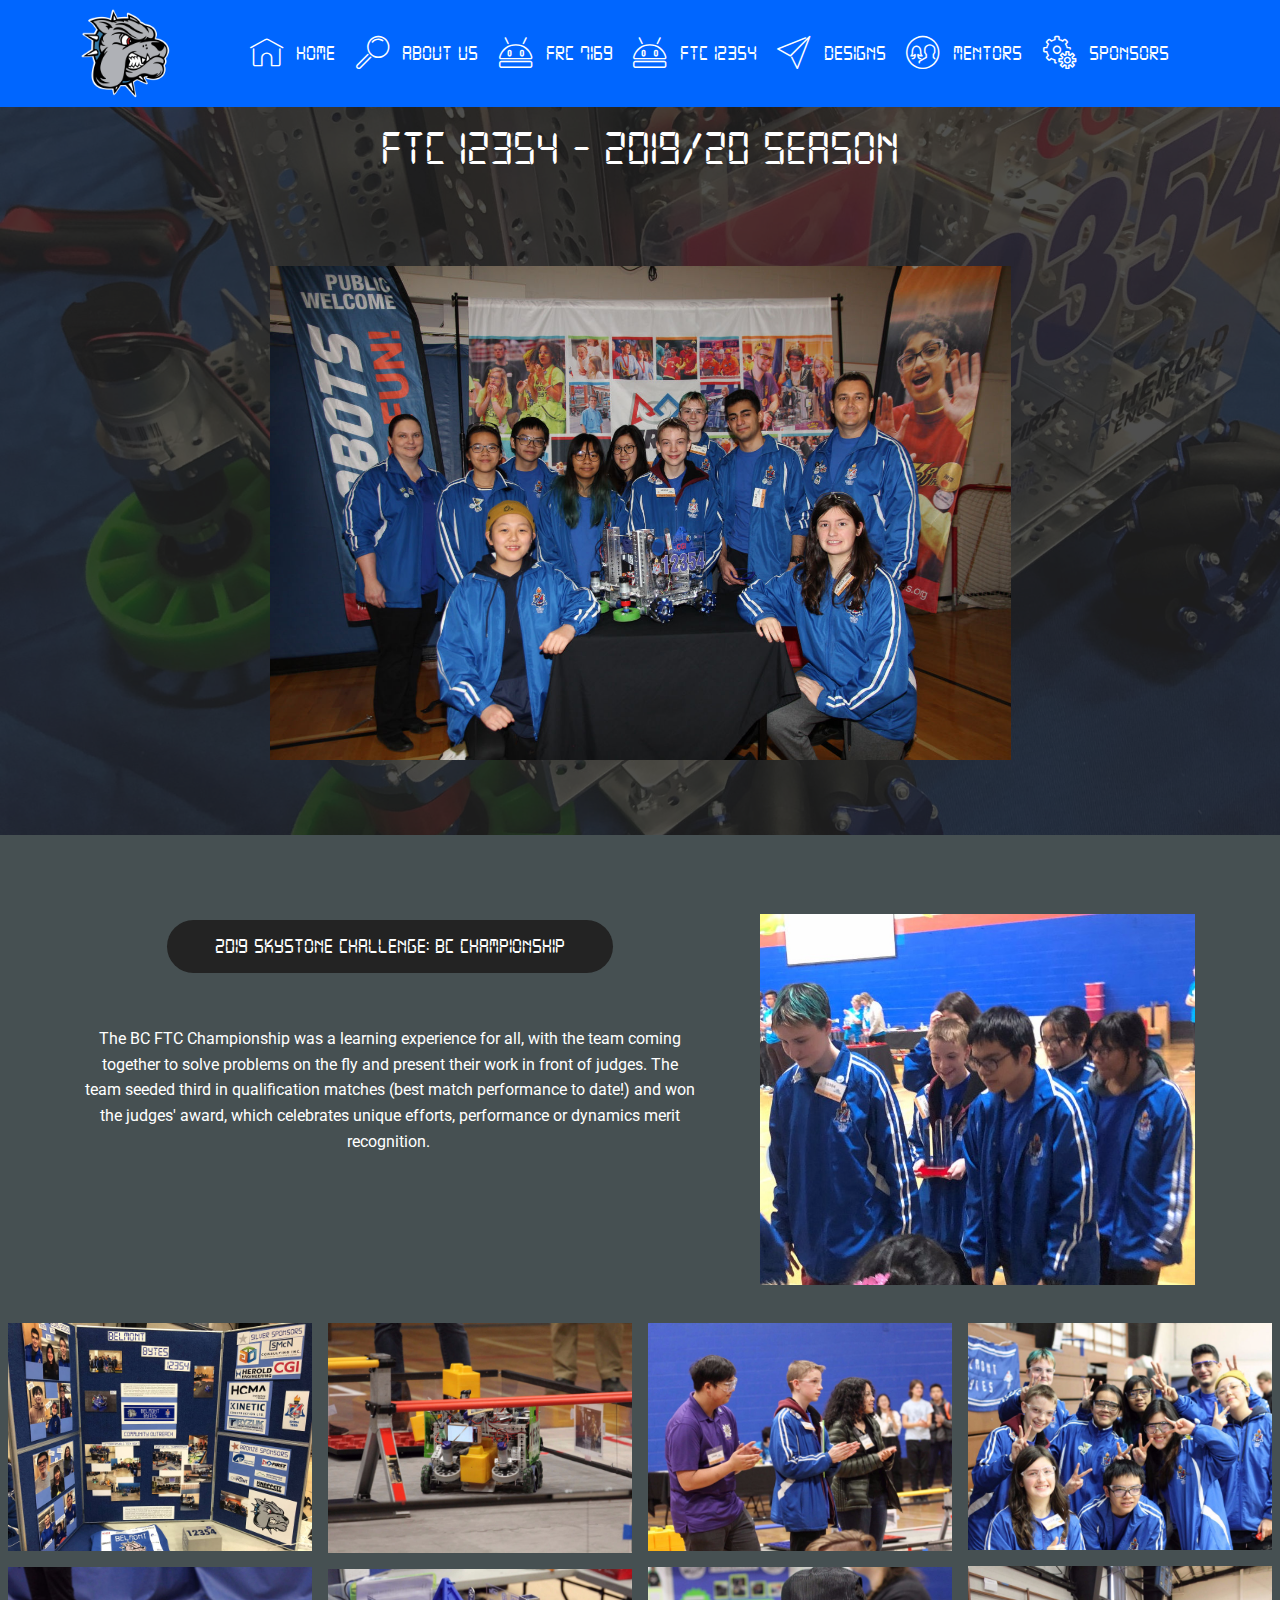
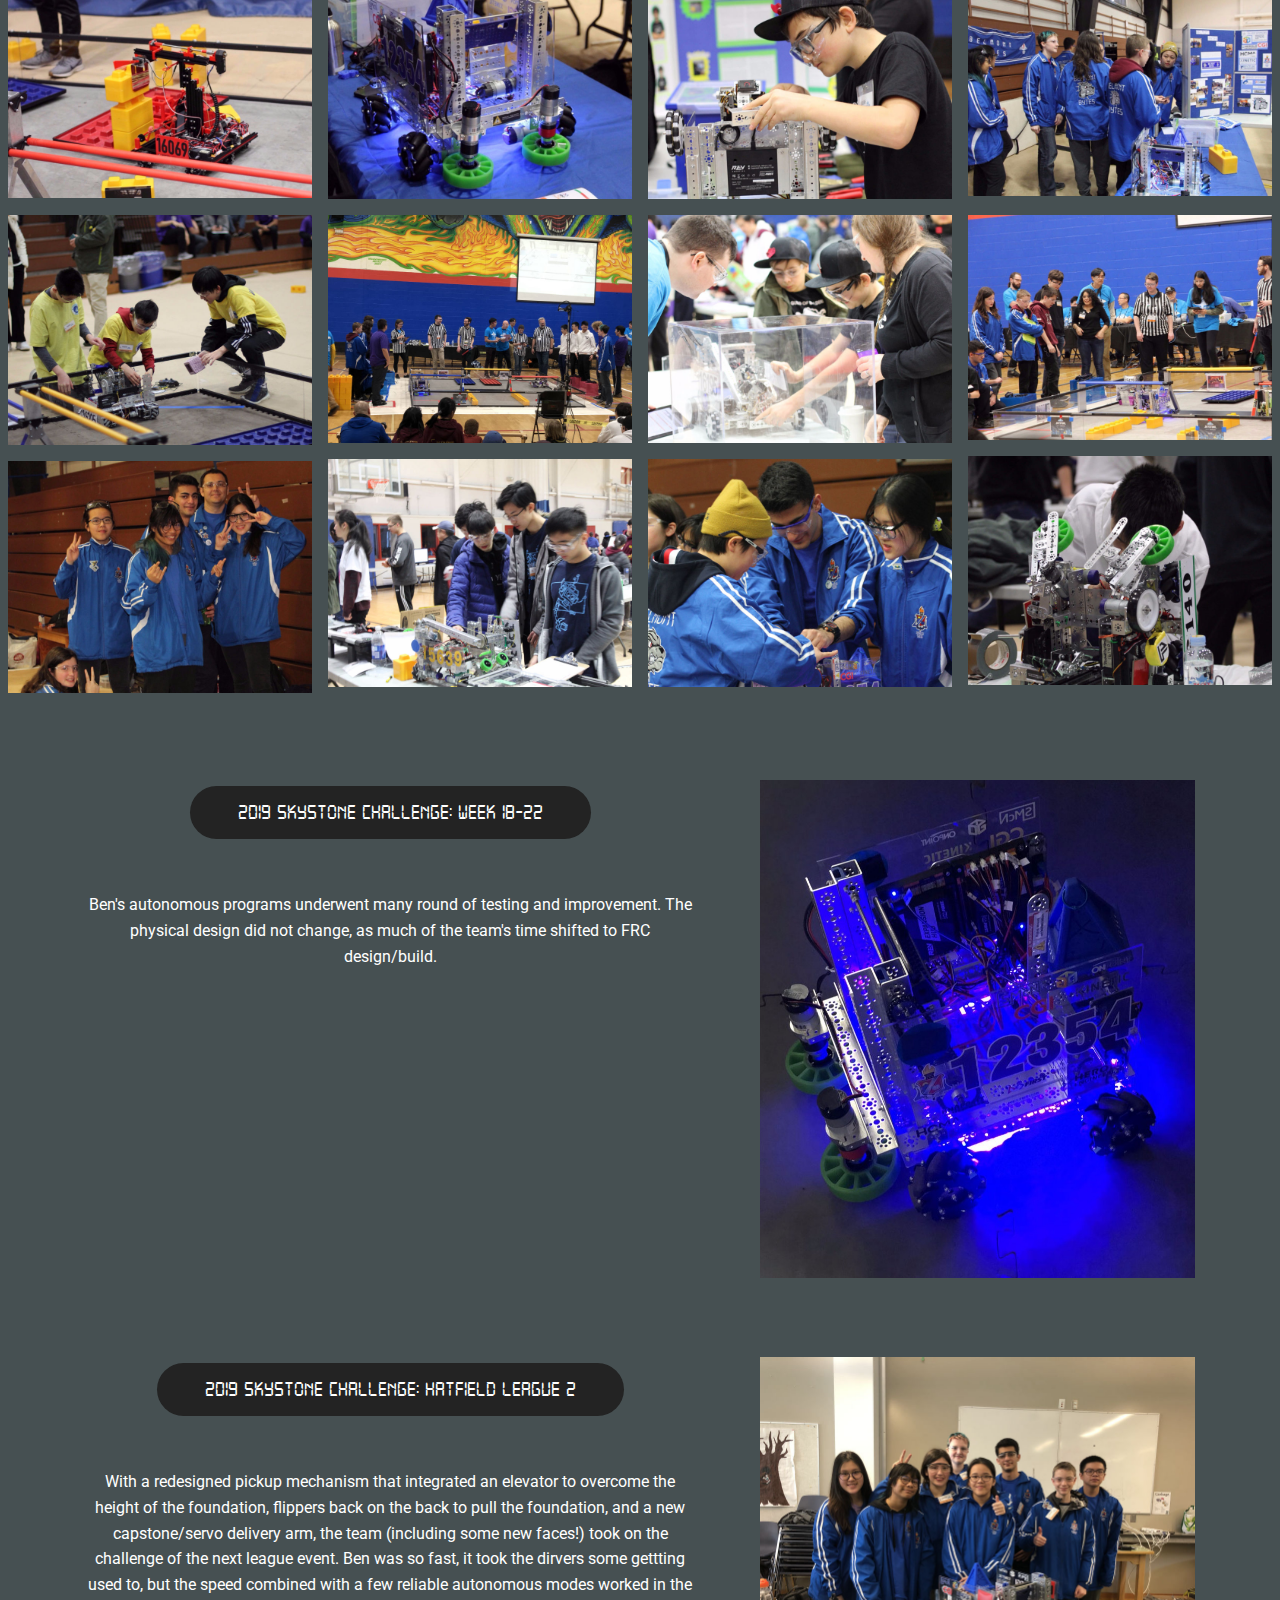
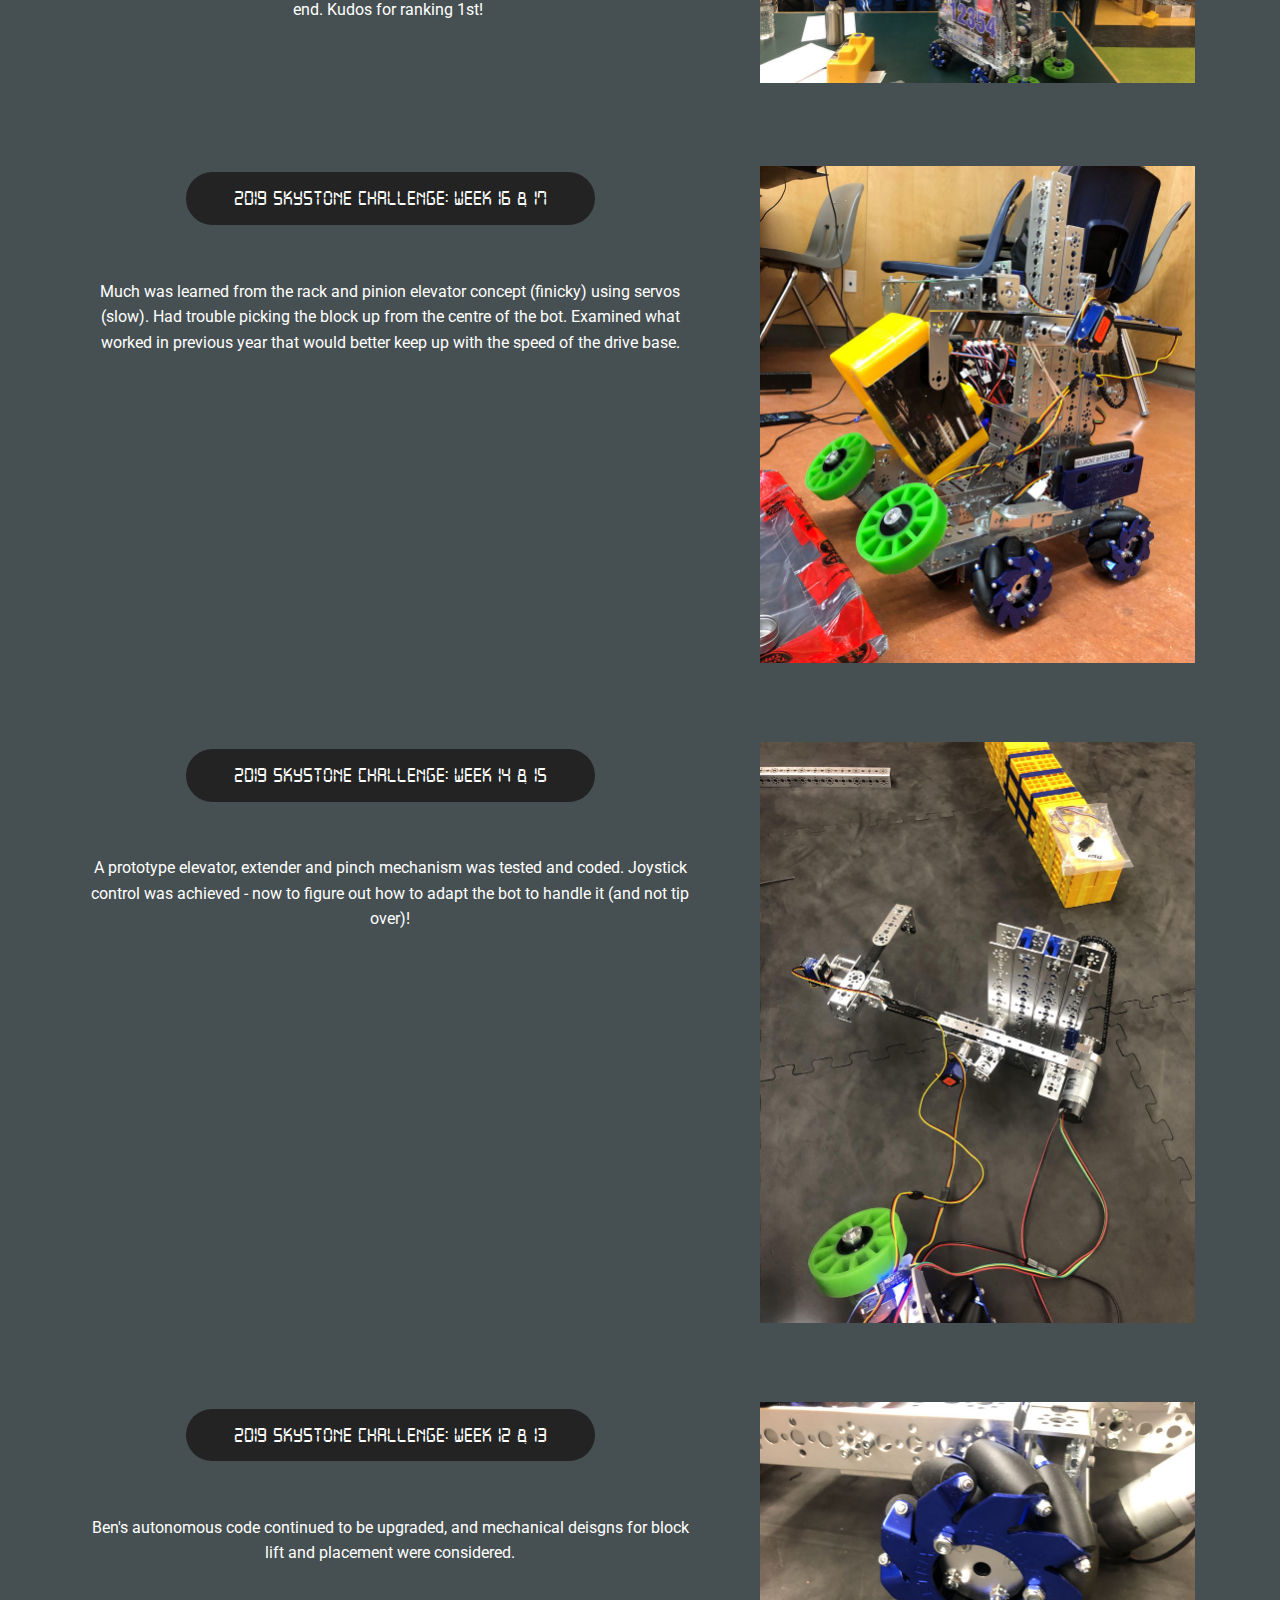
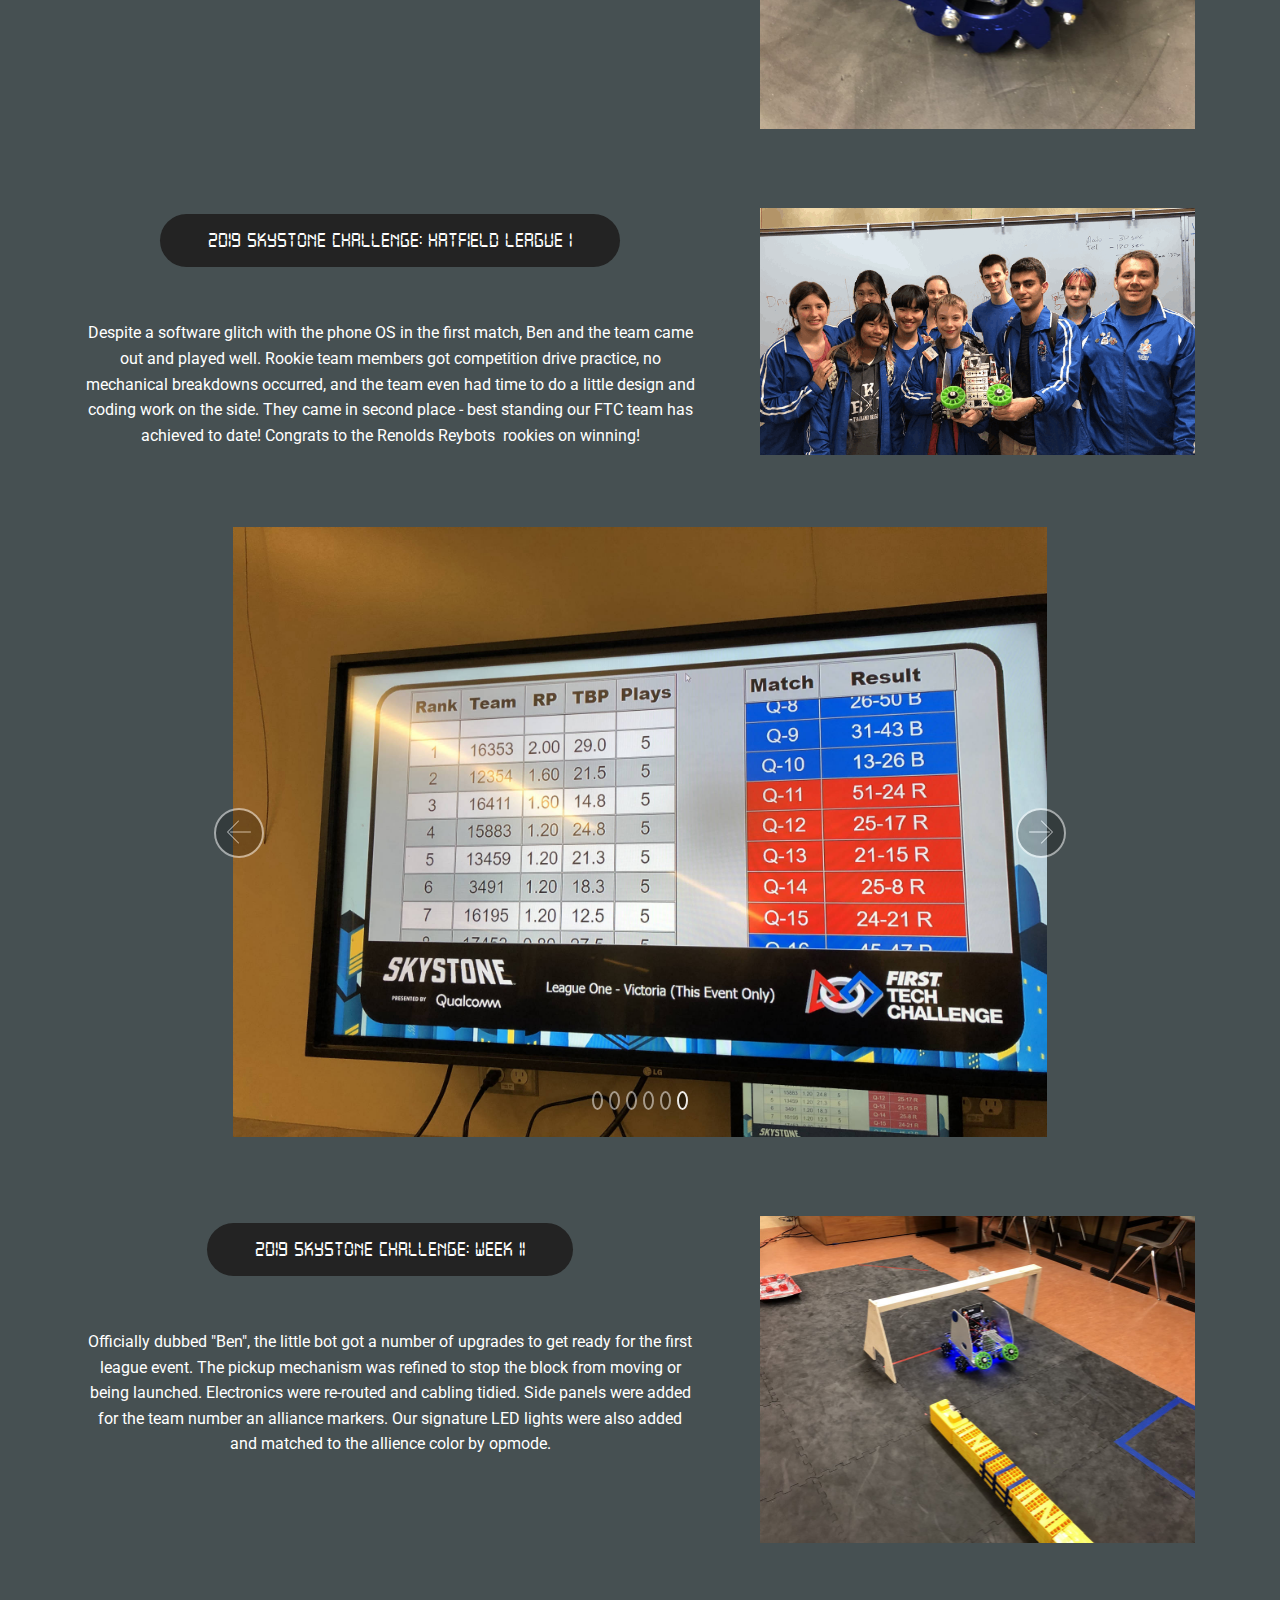
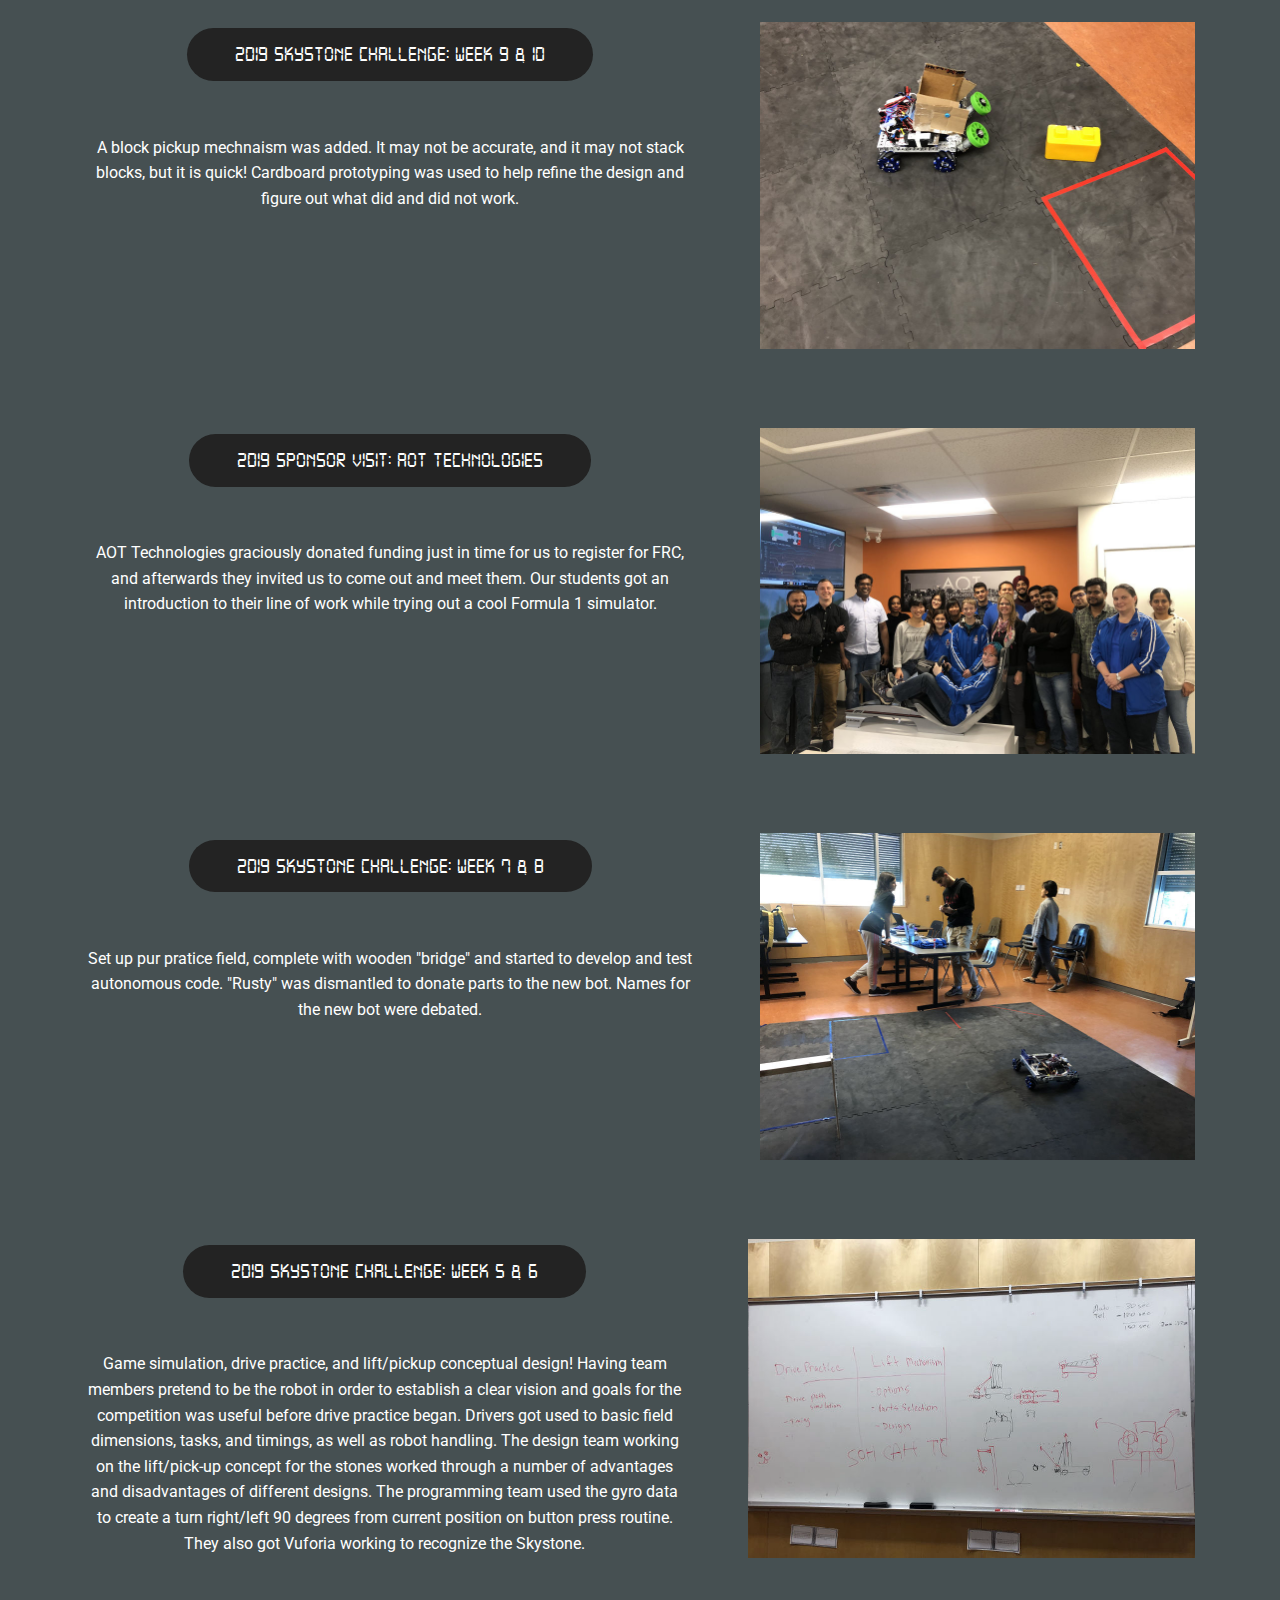
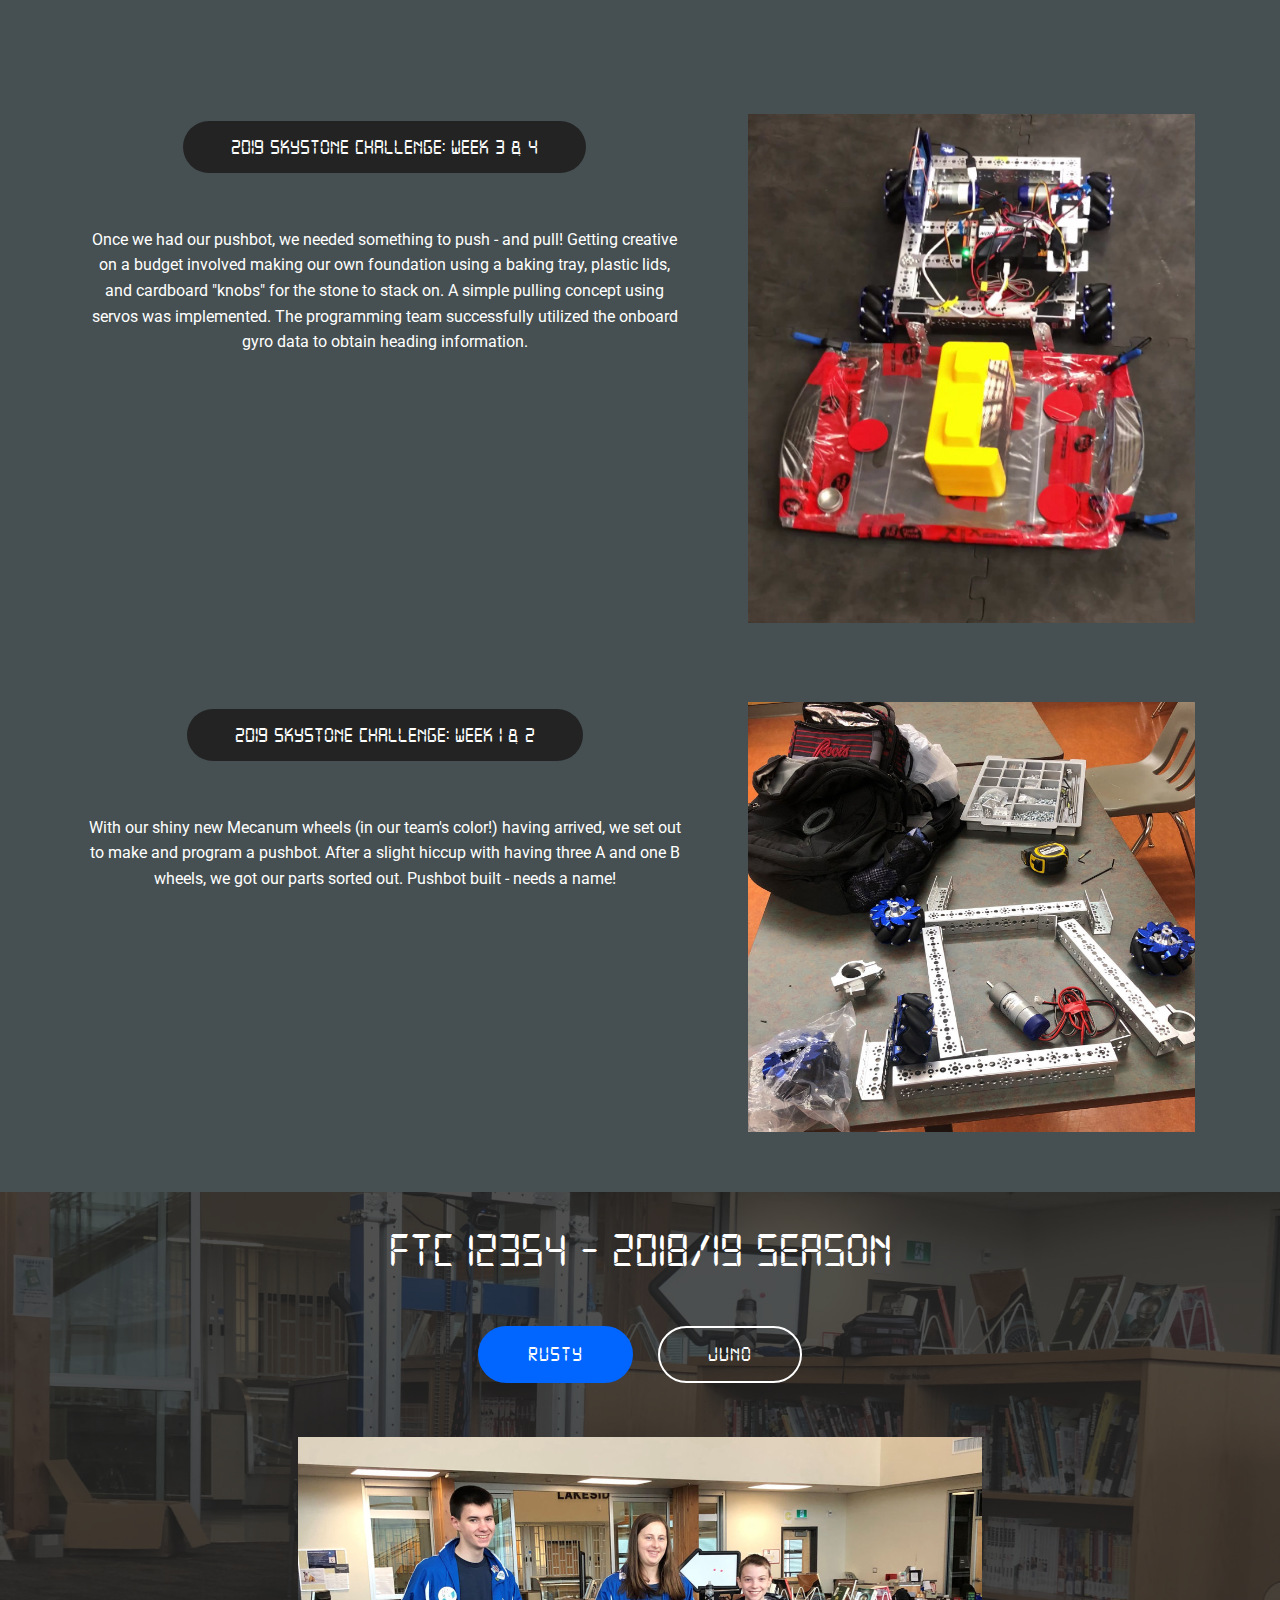
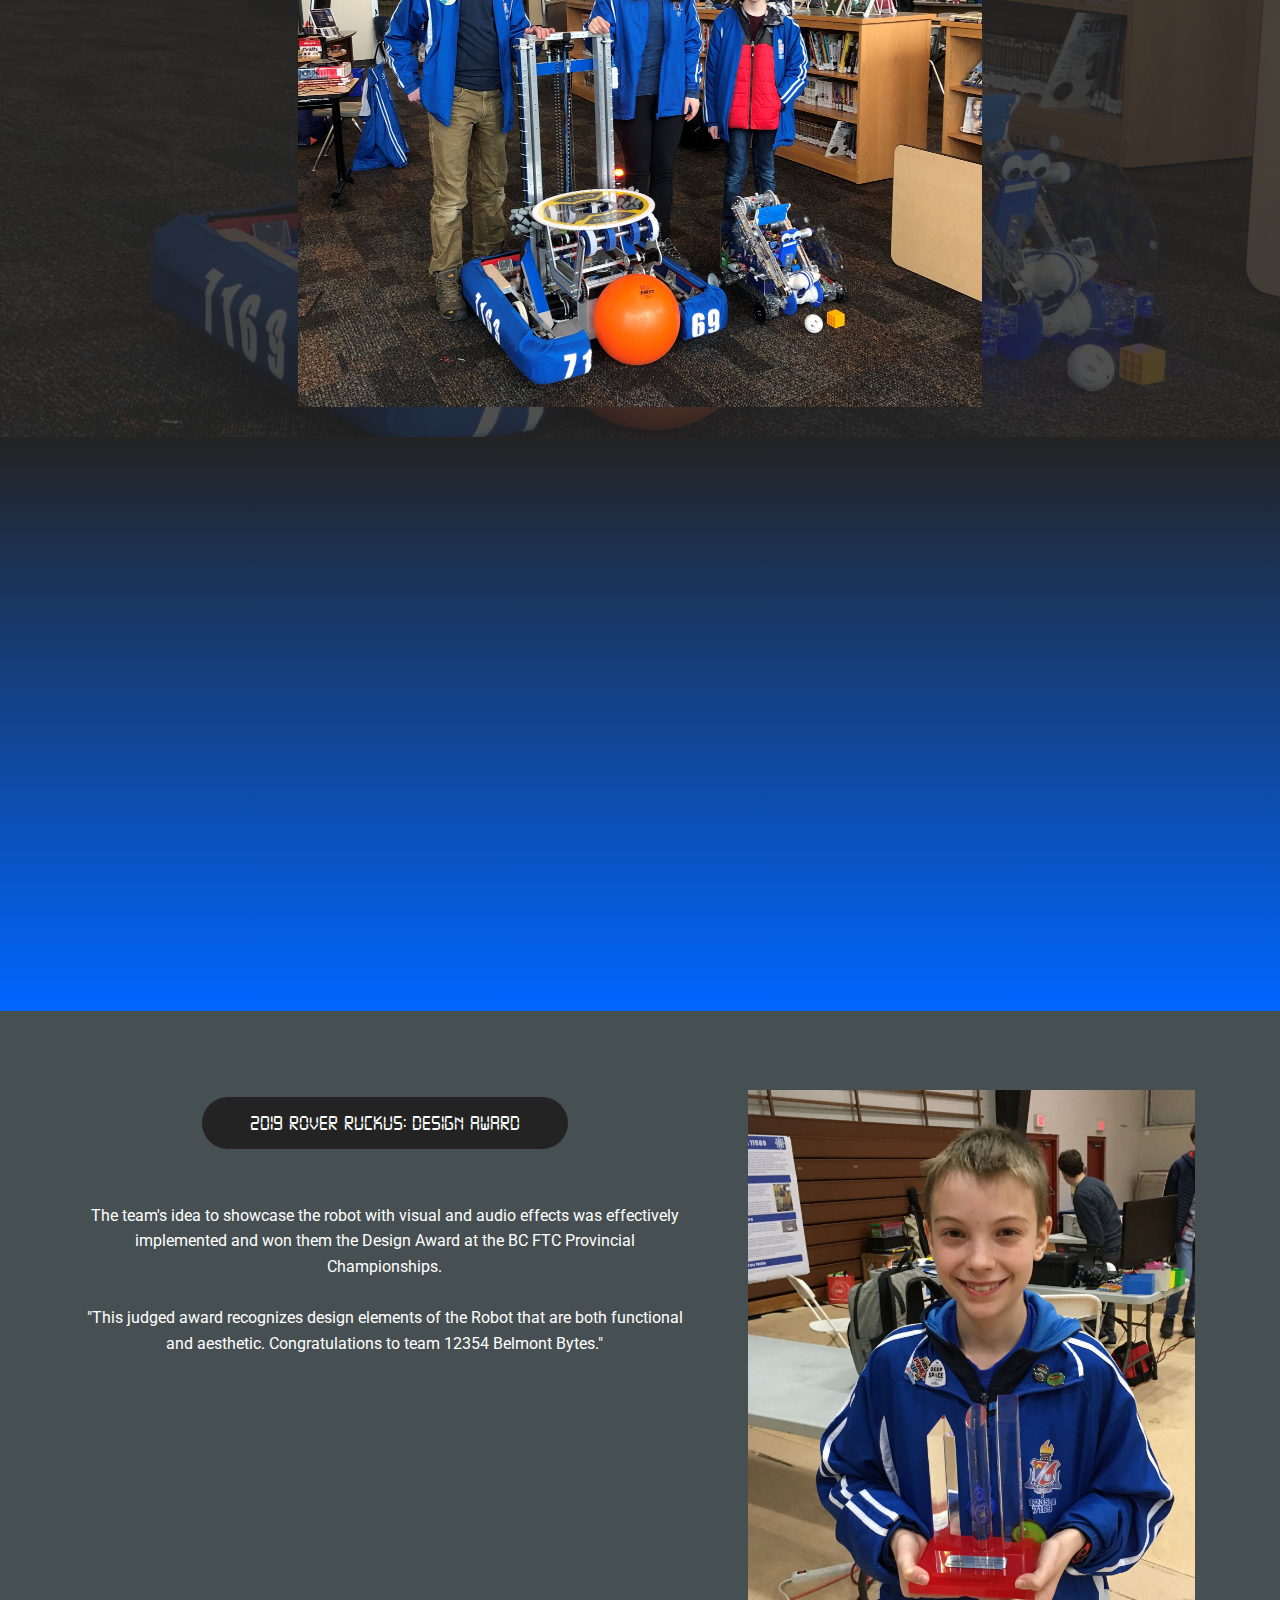
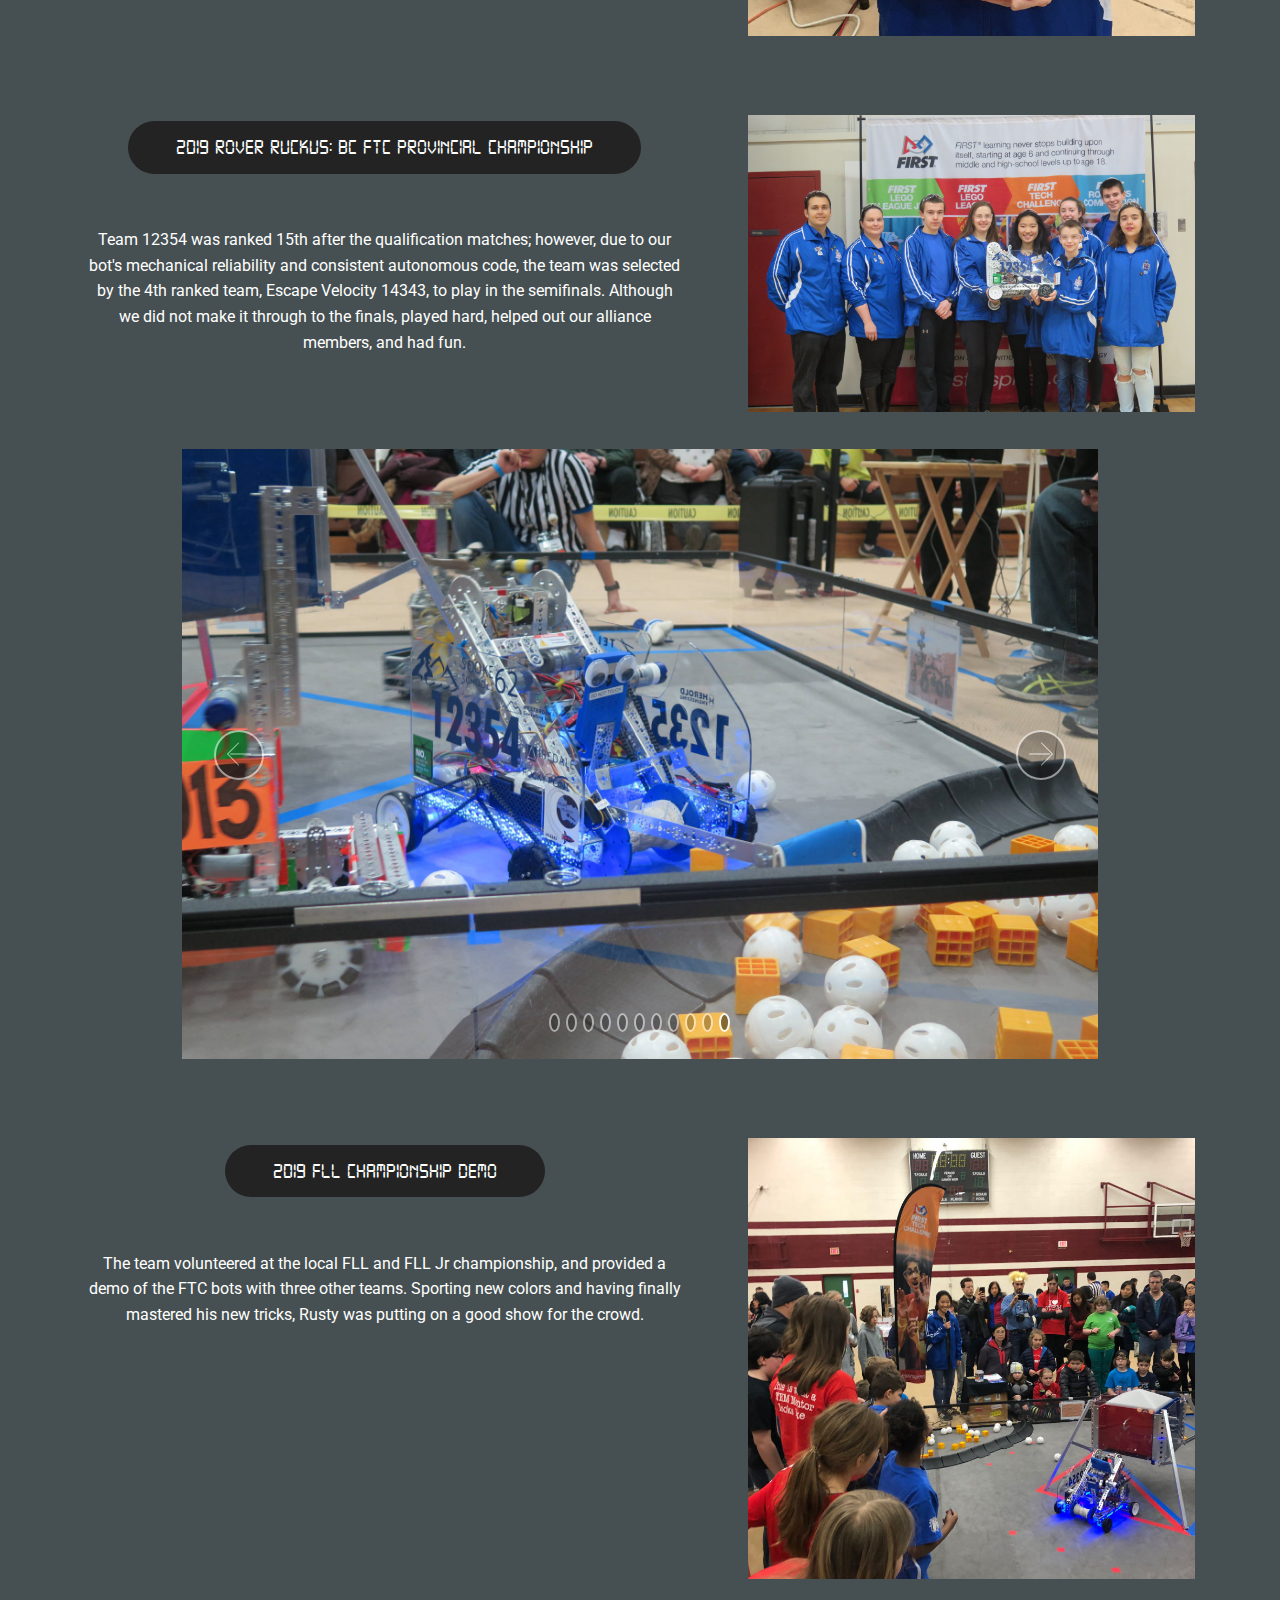
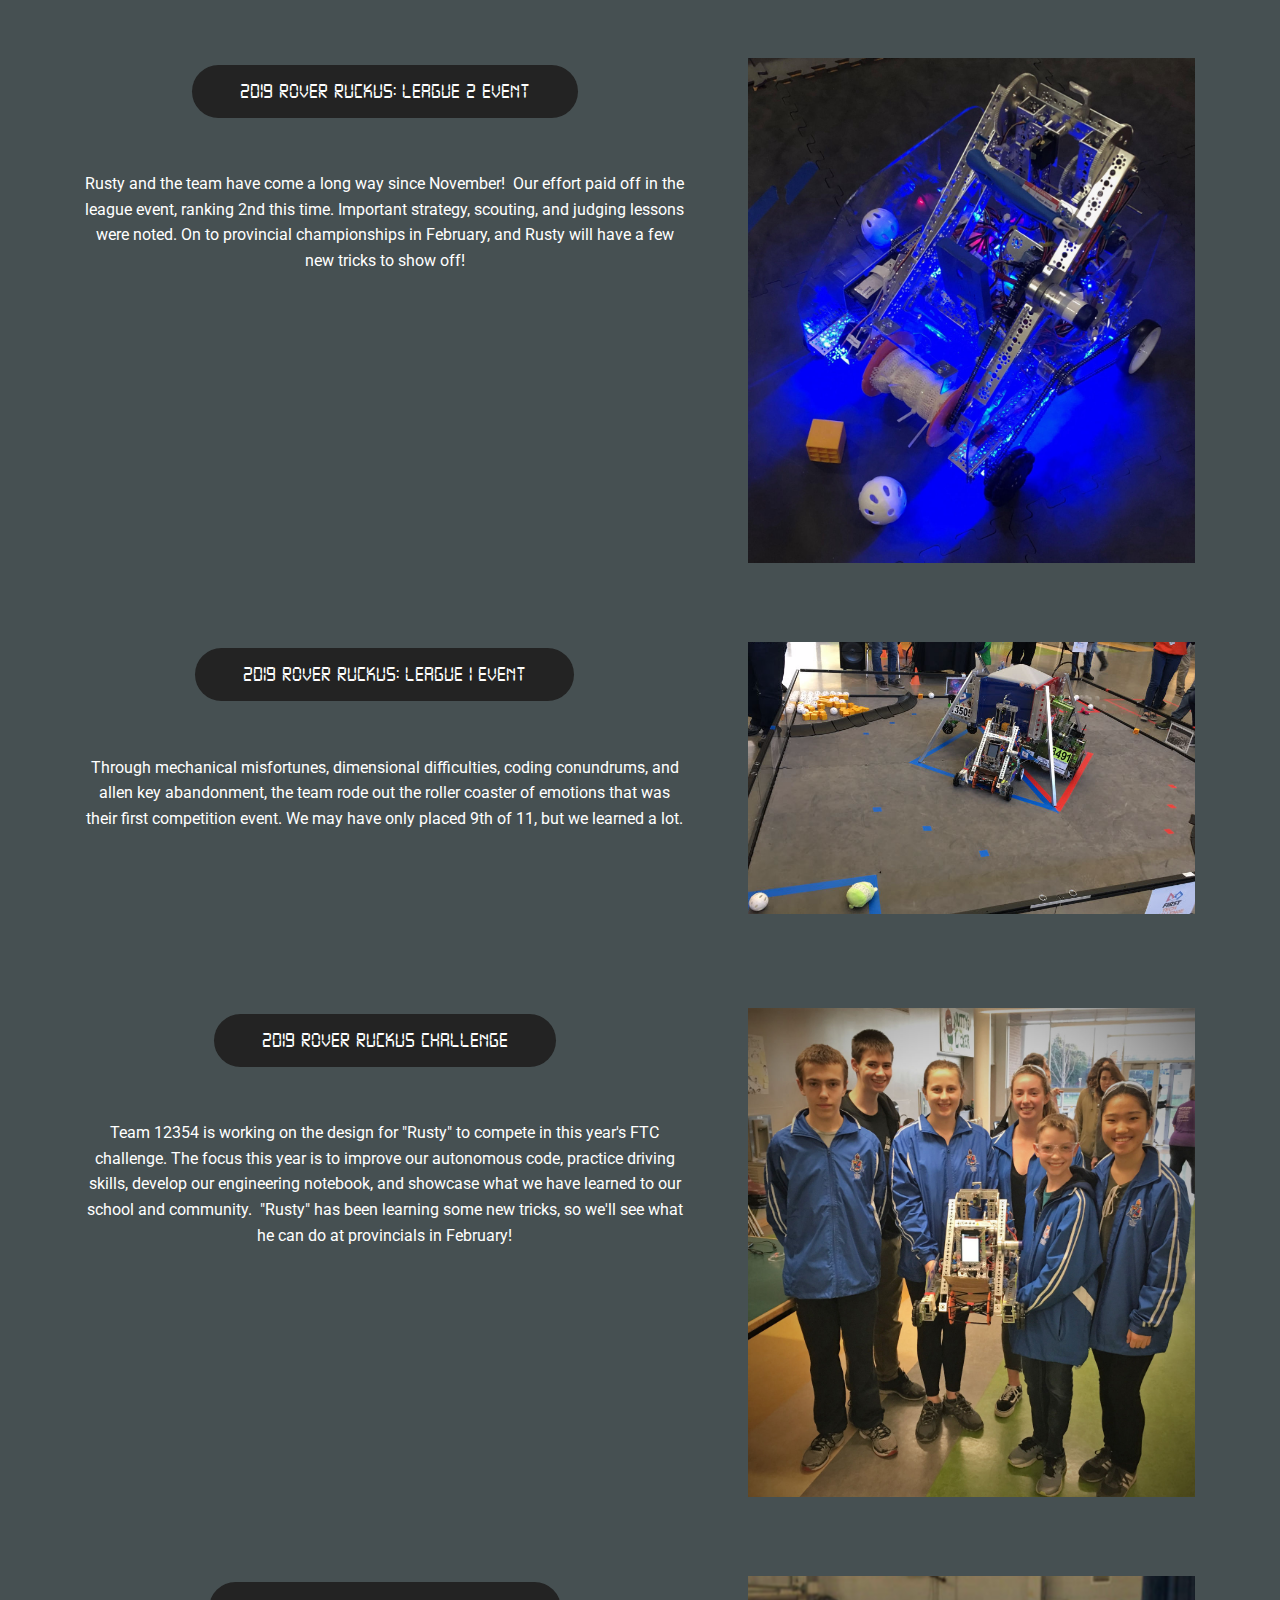
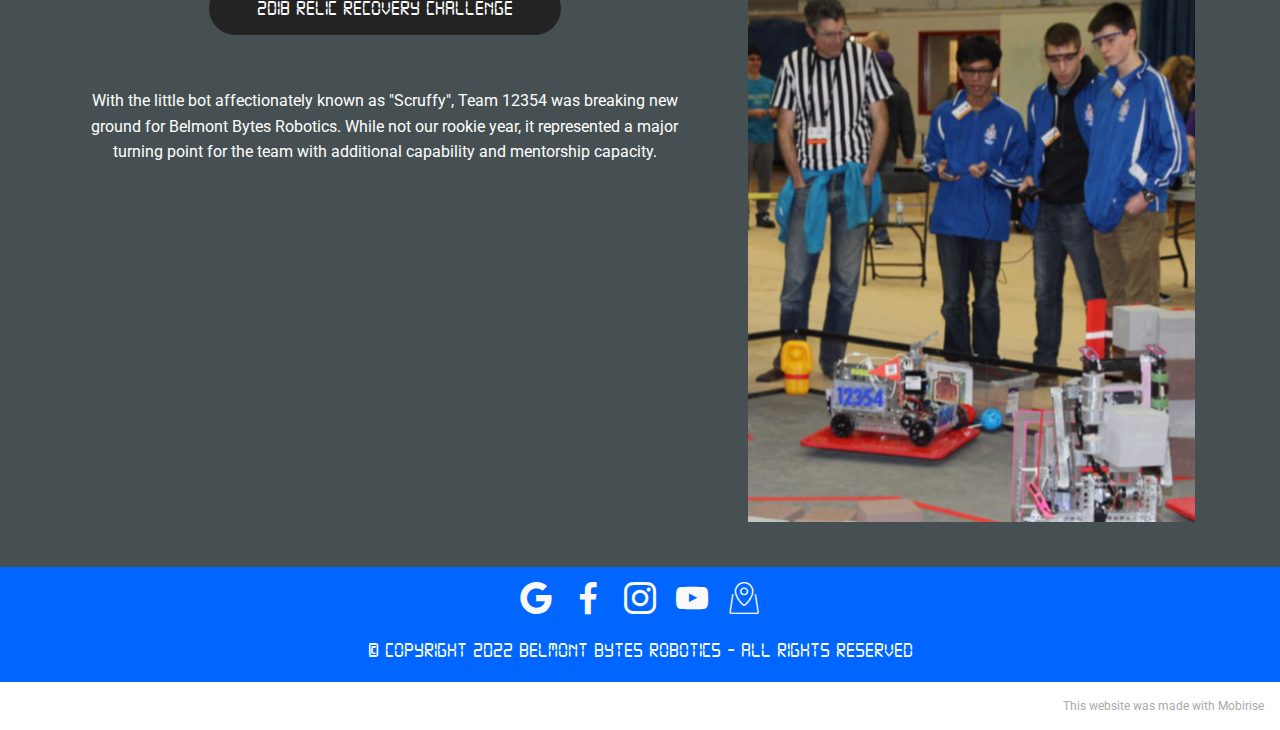
<file: ftc12354.html>
<!DOCTYPE html>
<html  >
<head>
  <!-- Site made with Mobirise Website Builder v5.6.0, https://mobirise.com -->
  <meta charset="UTF-8">
  <meta http-equiv="X-UA-Compatible" content="IE=edge">
  <meta name="generator" content="Mobirise v5.6.0, mobirise.com">
  <meta name="viewport" content="width=device-width, initial-scale=1, minimum-scale=1">
  <link rel="shortcut icon" href="assets/images/bulldoglogo-w-122x122.png" type="image/x-icon">
  <meta name="description" content="Team 12354 is working on the design for "Rusty" to compete in this year's FTC challenge. The focus this year is to improve our autonomous code, practice driving skills, develop our engineering notebook, and showcase what we have learned to our school and community.  "Rusty" has been learning some new tricks, so we'll see what he can do at provincials in February!">
  
  
  <title>FTC 12354</title>
  <link rel="stylesheet" href="assets/web/assets/mobirise-icons/mobirise-icons.css">
  <link rel="stylesheet" href="assets/bootstrap/css/bootstrap.min.css">
  <link rel="stylesheet" href="assets/bootstrap/css/bootstrap-grid.min.css">
  <link rel="stylesheet" href="assets/bootstrap/css/bootstrap-reboot.min.css">
  <link rel="stylesheet" href="assets/tether/tether.min.css">
  <link rel="stylesheet" href="assets/dropdown/css/style.css">
  <link rel="stylesheet" href="assets/socicon/css/styles.css">
  <link rel="stylesheet" href="assets/theme/css/style.css">
  <link rel="stylesheet" href="assets/gallery/style.css">
  <link href="assets/fonts/style.css" rel="stylesheet">
  <link rel="preload" href="https://fonts.googleapis.com/css?family=Roboto:100,100i,300,300i,400,400i,500,500i,700,700i,900,900i&display=swap" as="style" onload="this.onload=null;this.rel='stylesheet'">
  <noscript><link rel="stylesheet" href="https://fonts.googleapis.com/css?family=Roboto:100,100i,300,300i,400,400i,500,500i,700,700i,900,900i&display=swap"></noscript>
  <link rel="preload" as="style" href="assets/mobirise/css/mbr-additional.css"><link rel="stylesheet" href="assets/mobirise/css/mbr-additional.css" type="text/css">
  
  
  
  
</head>
<body>
  
  <section class="menu cid-qTkzRZLJNu" once="menu" id="menu1-7">

    

    <nav class="navbar navbar-expand beta-menu navbar-dropdown align-items-center navbar-fixed-top navbar-toggleable-sm">
        <button class="navbar-toggler navbar-toggler-right" type="button" data-toggle="collapse" data-target="#navbarSupportedContent" aria-controls="navbarSupportedContent" aria-expanded="false" aria-label="Toggle navigation">
            <div class="hamburger">
                <span></span>
                <span></span>
                <span></span>
                <span></span>
            </div>
        </button>
        <div class="menu-logo">
            <div class="navbar-brand">
                <span class="navbar-logo">
                    <a href="index.html">
                         <img src="assets/images/bulldoglogo-w-122x122.png" alt="Mobirise" title="" style="height: 5.7rem;">
                    </a>
                </span>
                
            </div>
        </div>
        <div class="collapse navbar-collapse" id="navbarSupportedContent">
            <ul class="navbar-nav nav-dropdown nav-right" data-app-modern-menu="true"><li class="nav-item">
                    <a class="nav-link link text-white display-4" href="index.html">
                        <span class="mbri-home mbr-iconfont mbr-iconfont-btn"></span>
                        HOME</a>
                </li><li class="nav-item"><a class="nav-link link text-white display-4" href="aboutus.html"><span class="mbri-search mbr-iconfont mbr-iconfont-btn"></span>
                        ABOUT US</a></li><li class="nav-item"><a class="nav-link link text-white display-4" href="frc7169.html"><span class="mbri-android mbr-iconfont mbr-iconfont-btn"></span>
                        FRC 7169</a></li><li class="nav-item"><a class="nav-link link text-white display-4" href="ftc12354.html"><span class="mbri-android mbr-iconfont mbr-iconfont-btn"></span>
                        FTC 12354</a></li><li class="nav-item"><a class="nav-link link text-white display-4" href="designs.html"><span class="mbri-paper-plane mbr-iconfont mbr-iconfont-btn"></span>DESIGNS</a></li><li class="nav-item"><a class="nav-link link text-white display-4" href="mentors.html"><span class="mbri-users mbr-iconfont mbr-iconfont-btn"></span>MENTORS</a></li><li class="nav-item"><a class="nav-link link text-white display-4" href="sponsors.html"><span class="mbri-setting mbr-iconfont mbr-iconfont-btn"></span>SPONSORS</a></li><li class="nav-item">
                    <a class="nav-link link text-white display-4" href="https://mobirise.com">
                        </a>
                </li></ul>
            
        </div>
    </nav>
</section>

<section class="header4 cid-rFuKIe8hT5" id="header4-2l">

    

    <div class="mbr-overlay" style="opacity: 0.8; background-color: rgb(35, 35, 35);">
    </div>

    <div class="container">
        <div class="row justify-content-md-center">
            <div class="media-content col-md-10">
                <h1 class="mbr-section-title align-center mbr-white pb-3 mbr-bold mbr-fonts-style display-2"><span style="font-weight: normal;">
                    FTC 12354 - 2019/20 Season</span></h1>
                
                <div class="mbr-text align-center mbr-white pb-3">
                    
                </div>
                
            </div>
            <div class="mbr-figure pt-5">
                <img src="assets/images/img-2786-1368x912.jpg" alt="Mobirise" title="" style="width: 65%;">
            </div>
        </div>
    </div>
</section>

<section class="tabs4 cid-rRoMUZXf4v" id="tabs4-3t">

    

    

    <div class="container">
        
        

        <div class="media-container-row mt-5 pt-3">
            <div class="mbr-figure" style="width: 45%;">
                <img src="assets/images/img-4224a-872x958.jpeg" alt="" title="">
            </div>
            <div class="tabs-container">
                <ul class="nav nav-tabs" role="tablist">
                    <li class="nav-item"><a class="nav-link mbr-fonts-style active display-4" role="tab" data-toggle="tab" href="#tabs4-3t_tab0">
                            2019 Skystone Challenge: BC Championship</a></li>
                    
                    
                    
                    
                    
                </ul>
                <div class="tab-content">
                    <div id="tab1" class="tab-pane in active" role="tabpanel">
                        <div class="row">
                            <div class="col-md-12">
                                <p class="mbr-text py-5 mbr-fonts-style display-7">The BC FTC Championship was a learning experience for all, with the team coming together to solve problems on the fly and present their work in front of judges. The team seeded third in qualification matches (best match performance to date!) and won the judges' award, which celebrates unique efforts, performance or dynamics merit recognition.&nbsp;</p>
                            </div>
                        </div>
                    </div>
                    <div id="tab2" class="tab-pane" role="tabpanel">
                        <div class="row">
                            <div class="col-md-12">
                                <p class="mbr-text py-5 mbr-fonts-style display-7">
                                    Mobirise themes are based on Bootstrap 3 and Bootstrap 4 - most powerful mobile first framework. Now, even if you're not code-savvy, you can be a part of an exciting growing bootstrap community.</p>
                            </div>
                        </div>
                    </div>
                    <div id="tab3" class="tab-pane" role="tabpanel">
                        <div class="row">
                            <div class="col-md-12">
                                <p class="mbr-text py-5 mbr-fonts-style display-7">
                                    Choose from the large selection of latest pre-made blocks - full-screen intro, bootstrap carousel, content slider, responsive image gallery with lightbox, parallax scrolling, video backgrounds, hamburger menu, sticky header and more.
                                </p>
                            </div>
                        </div>
                    </div>
                    <div id="tab4" class="tab-pane" role="tabpanel">
                        <div class="row">
                            <div class="col-md-12">
                                <p class="mbr-text py-5 mbr-fonts-style display-7">
                                    Sites made with Mobirise are 100% mobile-friendly according the latest Google Test and Google loves those websites (officially)!
                                </p>
                            </div>
                        </div>
                    </div>
                    <div id="tab5" class="tab-pane" role="tabpanel">
                        <div class="row">
                            <div class="col-md-12">
                                <p class="mbr-text py-5 mbr-fonts-style display-7">
                                    Mobirise themes are based on Bootstrap 3 and Bootstrap 4 - most powerful mobile first framework. Now, even if you're not code-savvy, you can be a part of an exciting growing bootstrap community.
                                </p>
                            </div>
                        </div>
                    </div>
                    <div id="tab6" class="tab-pane" role="tabpanel">
                        <div class="row">
                            <div class="col-md-12">
                                <p class="mbr-text py-5 mbr-fonts-style display-7">
                                    Choose from the large selection of latest pre-made blocks - full-screen intro, bootstrap carousel, content slider, responsive image gallery with lightbox, parallax scrolling, video backgrounds, hamburger menu, sticky header and more.
                                </p>
                            </div>
                        </div>
                    </div>
                </div>
            </div>
        </div>
    </div>
</section>

<section class="mbr-gallery mbr-slider-carousel cid-rRoN7oUuMS" id="gallery3-3v">

    

    <div>
        <div><!-- Filter --><!-- Gallery --><div class="mbr-gallery-row"><div class="mbr-gallery-layout-default"><div><div><div class="mbr-gallery-item mbr-gallery-item--p1" data-video-url="false" data-tags="Awesome"><div href="#lb-gallery3-3v" data-slide-to="0" data-bs-slide-to="0" data-toggle="modal" data-bs-toggle="modal"><img src="assets/images/img-4183-2000x1500-800x600.jpg" alt="" title=""><span class="icon-focus"></span></div></div><div class="mbr-gallery-item mbr-gallery-item--p1" data-video-url="false" data-tags="Responsive"><div href="#lb-gallery3-3v" data-slide-to="1" data-bs-slide-to="1" data-toggle="modal" data-bs-toggle="modal"><img src="assets/images/img-2799-2000x1333-800x604.jpeg" alt="" title=""><span class="icon-focus"></span></div></div><div class="mbr-gallery-item mbr-gallery-item--p1" data-video-url="false" data-tags="Creative"><div href="#lb-gallery3-3v" data-slide-to="2" data-bs-slide-to="2" data-toggle="modal" data-bs-toggle="modal"><img src="assets/images/img-2821-2000x1333-800x598.jpeg" alt="" title=""><span class="icon-focus"></span></div></div><div class="mbr-gallery-item mbr-gallery-item--p1" data-video-url="false" data-tags="Animated"><div href="#lb-gallery3-3v" data-slide-to="3" data-bs-slide-to="3" data-toggle="modal" data-bs-toggle="modal"><img src="assets/images/img-2753-2000x1333-800x596.jpeg" alt="" title=""><span class="icon-focus"></span></div></div><div class="mbr-gallery-item mbr-gallery-item--p1" data-video-url="false" data-tags="Awesome"><div href="#lb-gallery3-3v" data-slide-to="4" data-bs-slide-to="4" data-toggle="modal" data-bs-toggle="modal"><img src="assets/images/img-2746-2000x1333-800x608.jpeg" alt="" title=""><span class="icon-focus"></span></div></div><div class="mbr-gallery-item mbr-gallery-item--p1" data-video-url="false" data-tags="Awesome"><div href="#lb-gallery3-3v" data-slide-to="5" data-bs-slide-to="5" data-toggle="modal" data-bs-toggle="modal"><img src="assets/images/img-2771-2000x1333-800x605.jpeg" alt="" title=""><span class="icon-focus"></span></div></div><div class="mbr-gallery-item mbr-gallery-item--p1" data-video-url="false" data-tags="Responsive"><div href="#lb-gallery3-3v" data-slide-to="6" data-bs-slide-to="6" data-toggle="modal" data-bs-toggle="modal"><img src="assets/images/img-2739-2000x1333-800x612.jpeg" alt="" title=""><span class="icon-focus"></span></div></div><div class="mbr-gallery-item mbr-gallery-item--p1" data-video-url="false" data-tags="Animated"><div href="#lb-gallery3-3v" data-slide-to="7" data-bs-slide-to="7" data-toggle="modal" data-bs-toggle="modal"><img src="assets/images/img-2774-2000x1333-800x606.jpeg" alt="" title=""><span class="icon-focus"></span></div></div></div></div><div class="clearfix"></div></div></div><!-- Lightbox --><div data-app-prevent-settings="" class="mbr-slider modal fade carousel slide" tabindex="-1" data-keyboard="true" data-bs-keyboard="true" data-interval="false" data-bs-interval="false" id="lb-gallery3-3v"><div class="modal-dialog"><div class="modal-content"><div class="modal-body"><div class="carousel-inner"><div class="carousel-item"><img src="assets/images/img-4183-2000x1500.jpg" alt="" title=""></div><div class="carousel-item active"><img src="assets/images/img-2799-2000x1333.jpeg" alt="" title=""></div><div class="carousel-item"><img src="assets/images/img-2821-2000x1333.jpeg" alt="" title=""></div><div class="carousel-item"><img src="assets/images/img-2753-2000x1333.jpeg" alt="" title=""></div><div class="carousel-item active"><img src="assets/images/img-2746-2000x1333.jpeg" alt="" title=""></div><div class="carousel-item active"><img src="assets/images/img-2771-2000x1333.jpeg" alt="" title=""></div><div class="carousel-item active"><img src="assets/images/img-2739-2000x1333.jpeg" alt="" title=""></div><div class="carousel-item active"><img src="assets/images/img-2774-2000x1333.jpeg" alt="" title=""></div></div><a class="carousel-control carousel-control-prev" role="button" data-slide="prev" data-bs-slide="prev" href="#lb-gallery3-3v"><span class="mbri-left mbr-iconfont" aria-hidden="true"></span><span class="sr-only visually-hidden">Previous</span></a><a class="carousel-control carousel-control-next" role="button" data-slide="next" data-bs-slide="next" href="#lb-gallery3-3v"><span class="mbri-right mbr-iconfont" aria-hidden="true"></span><span class="sr-only visually-hidden">Next</span></a><a class="close" href="#" role="button" data-dismiss="modal" data-bs-dismiss="modal"><span class="sr-only visually-hidden">Close</span></a></div></div></div></div></div>
    </div>

</section>

<section class="mbr-gallery mbr-slider-carousel cid-rRuggXFvbl" id="gallery3-41">

    

    <div>
        <div><!-- Filter --><!-- Gallery --><div class="mbr-gallery-row"><div class="mbr-gallery-layout-default"><div><div><div class="mbr-gallery-item mbr-gallery-item--p1" data-video-url="false" data-tags="Awesome"><div href="#lb-gallery3-41" data-slide-to="0" data-bs-slide-to="0" data-toggle="modal" data-bs-toggle="modal"><img src="assets/images/img-2765-2000x1333-800x605.jpeg" alt="" title=""><span class="icon-focus"></span></div></div><div class="mbr-gallery-item mbr-gallery-item--p1" data-video-url="false" data-tags="Responsive"><div href="#lb-gallery3-41" data-slide-to="1" data-bs-slide-to="1" data-toggle="modal" data-bs-toggle="modal"><img src="assets/images/img-4207-2000x1500-800x600.jpg" alt="" title=""><span class="icon-focus"></span></div></div><div class="mbr-gallery-item mbr-gallery-item--p1" data-video-url="false" data-tags="Creative"><div href="#lb-gallery3-41" data-slide-to="2" data-bs-slide-to="2" data-toggle="modal" data-bs-toggle="modal"><img src="assets/images/img-2747-2000x1333-800x599.jpeg" alt="" title=""><span class="icon-focus"></span></div></div><div class="mbr-gallery-item mbr-gallery-item--p1" data-video-url="false" data-tags="Animated"><div href="#lb-gallery3-41" data-slide-to="3" data-bs-slide-to="3" data-toggle="modal" data-bs-toggle="modal"><img src="assets/images/img-2850-2000x1333-800x591.jpeg" alt="" title=""><span class="icon-focus"></span></div></div><div class="mbr-gallery-item mbr-gallery-item--p1" data-video-url="false" data-tags="Awesome"><div href="#lb-gallery3-41" data-slide-to="4" data-bs-slide-to="4" data-toggle="modal" data-bs-toggle="modal"><img src="assets/images/img-2811-2000x1333-800x610.jpeg" alt="" title=""><span class="icon-focus"></span></div></div><div class="mbr-gallery-item mbr-gallery-item--p1" data-video-url="false" data-tags="Awesome"><div href="#lb-gallery3-41" data-slide-to="5" data-bs-slide-to="5" data-toggle="modal" data-bs-toggle="modal"><img src="assets/images/img-2735-2000x1333-800x600.jpeg" alt="" title=""><span class="icon-focus"></span></div></div><div class="mbr-gallery-item mbr-gallery-item--p1" data-video-url="false" data-tags="Responsive"><div href="#lb-gallery3-41" data-slide-to="6" data-bs-slide-to="6" data-toggle="modal" data-bs-toggle="modal"><img src="assets/images/img-2821a-2000x1500-800x600.jpg" alt="" title=""><span class="icon-focus"></span></div></div><div class="mbr-gallery-item mbr-gallery-item--p1" data-video-url="false" data-tags="Animated"><div href="#lb-gallery3-41" data-slide-to="7" data-bs-slide-to="7" data-toggle="modal" data-bs-toggle="modal"><img src="assets/images/img-2820-2000x1333-800x603.jpeg" alt="" title=""><span class="icon-focus"></span></div></div></div></div><div class="clearfix"></div></div></div><!-- Lightbox --><div data-app-prevent-settings="" class="mbr-slider modal fade carousel slide" tabindex="-1" data-keyboard="true" data-bs-keyboard="true" data-interval="false" data-bs-interval="false" id="lb-gallery3-41"><div class="modal-dialog"><div class="modal-content"><div class="modal-body"><div class="carousel-inner"><div class="carousel-item"><img src="assets/images/img-2765-2000x1333.jpeg" alt="" title=""></div><div class="carousel-item"><img src="assets/images/img-4207-2000x1500.jpg" alt="" title=""></div><div class="carousel-item"><img src="assets/images/img-2747-2000x1333.jpeg" alt="" title=""></div><div class="carousel-item active"><img src="assets/images/img-2850-2000x1333.jpeg" alt="" title=""></div><div class="carousel-item active"><img src="assets/images/img-2811-2000x1333.jpeg" alt="" title=""></div><div class="carousel-item active"><img src="assets/images/img-2735-2000x1333.jpeg" alt="" title=""></div><div class="carousel-item active"><img src="assets/images/img-2821a-2000x1500.jpg" alt="" title=""></div><div class="carousel-item active"><img src="assets/images/img-2820-2000x1333.jpeg" alt="" title=""></div></div><a class="carousel-control carousel-control-prev" role="button" data-slide="prev" data-bs-slide="prev" href="#lb-gallery3-41"><span class="mbri-left mbr-iconfont" aria-hidden="true"></span><span class="sr-only visually-hidden">Previous</span></a><a class="carousel-control carousel-control-next" role="button" data-slide="next" data-bs-slide="next" href="#lb-gallery3-41"><span class="mbri-right mbr-iconfont" aria-hidden="true"></span><span class="sr-only visually-hidden">Next</span></a><a class="close" href="#" role="button" data-dismiss="modal" data-bs-dismiss="modal"><span class="sr-only visually-hidden">Close</span></a></div></div></div></div></div>
    </div>

</section>

<section class="tabs4 cid-rQanOXolKY" id="tabs4-3o">

    

    

    <div class="container">
        
        

        <div class="media-container-row mt-5 pt-3">
            <div class="mbr-figure" style="width: 45%;">
                <img src="assets/images/img-e4017-872x1163.jpeg" alt="" title="">
            </div>
            <div class="tabs-container">
                <ul class="nav nav-tabs" role="tablist">
                    <li class="nav-item"><a class="nav-link mbr-fonts-style active display-4" role="tab" data-toggle="tab" href="#tabs4-3o_tab0">
                            2019 Skystone Challenge: Week 18-22</a></li>
                    
                    
                    
                    
                    
                </ul>
                <div class="tab-content">
                    <div id="tab1" class="tab-pane in active" role="tabpanel">
                        <div class="row">
                            <div class="col-md-12">
                                <p class="mbr-text py-5 mbr-fonts-style display-7">
                                    Ben's autonomous programs underwent many round of testing and improvement. The physical design did not change, as much of the team's time shifted to FRC design/build.</p>
                            </div>
                        </div>
                    </div>
                    <div id="tab2" class="tab-pane" role="tabpanel">
                        <div class="row">
                            <div class="col-md-12">
                                <p class="mbr-text py-5 mbr-fonts-style display-7">
                                    Mobirise themes are based on Bootstrap 3 and Bootstrap 4 - most powerful mobile first framework. Now, even if you're not code-savvy, you can be a part of an exciting growing bootstrap community.</p>
                            </div>
                        </div>
                    </div>
                    <div id="tab3" class="tab-pane" role="tabpanel">
                        <div class="row">
                            <div class="col-md-12">
                                <p class="mbr-text py-5 mbr-fonts-style display-7">
                                    Choose from the large selection of latest pre-made blocks - full-screen intro, bootstrap carousel, content slider, responsive image gallery with lightbox, parallax scrolling, video backgrounds, hamburger menu, sticky header and more.
                                </p>
                            </div>
                        </div>
                    </div>
                    <div id="tab4" class="tab-pane" role="tabpanel">
                        <div class="row">
                            <div class="col-md-12">
                                <p class="mbr-text py-5 mbr-fonts-style display-7">
                                    Sites made with Mobirise are 100% mobile-friendly according the latest Google Test and Google loves those websites (officially)!
                                </p>
                            </div>
                        </div>
                    </div>
                    <div id="tab5" class="tab-pane" role="tabpanel">
                        <div class="row">
                            <div class="col-md-12">
                                <p class="mbr-text py-5 mbr-fonts-style display-7">
                                    Mobirise themes are based on Bootstrap 3 and Bootstrap 4 - most powerful mobile first framework. Now, even if you're not code-savvy, you can be a part of an exciting growing bootstrap community.
                                </p>
                            </div>
                        </div>
                    </div>
                    <div id="tab6" class="tab-pane" role="tabpanel">
                        <div class="row">
                            <div class="col-md-12">
                                <p class="mbr-text py-5 mbr-fonts-style display-7">
                                    Choose from the large selection of latest pre-made blocks - full-screen intro, bootstrap carousel, content slider, responsive image gallery with lightbox, parallax scrolling, video backgrounds, hamburger menu, sticky header and more.
                                </p>
                            </div>
                        </div>
                    </div>
                </div>
            </div>
        </div>
    </div>
</section>

<section class="tabs4 cid-rQajUgaHps" id="tabs4-3n">

    

    

    <div class="container">
        
        

        <div class="media-container-row mt-5 pt-3">
            <div class="mbr-figure" style="width: 45%;">
                <img src="assets/images/img-3850-872x654.jpg" alt="" title="">
            </div>
            <div class="tabs-container">
                <ul class="nav nav-tabs" role="tablist">
                    <li class="nav-item"><a class="nav-link mbr-fonts-style active display-4" role="tab" data-toggle="tab" href="#tabs4-3n_tab0">
                            2019 Skystone Challenge: HATfield league 2</a></li>
                    
                    
                    
                    
                    
                </ul>
                <div class="tab-content">
                    <div id="tab1" class="tab-pane in active" role="tabpanel">
                        <div class="row">
                            <div class="col-md-12">
                                <p class="mbr-text py-5 mbr-fonts-style display-7">
                                    With a redesigned pickup mechanism that integrated an elevator to overcome the height of the foundation, flippers back on the back to pull the foundation, and a new capstone/servo delivery arm, the team (including some new faces!) took on the challenge of the next league event. Ben was so fast, it took the dirvers some gettting used to, but the speed combined with a few reliable autonomous modes worked in the end. Kudos for ranking 1st!&nbsp;</p>
                            </div>
                        </div>
                    </div>
                    <div id="tab2" class="tab-pane" role="tabpanel">
                        <div class="row">
                            <div class="col-md-12">
                                <p class="mbr-text py-5 mbr-fonts-style display-7">
                                    Mobirise themes are based on Bootstrap 3 and Bootstrap 4 - most powerful mobile first framework. Now, even if you're not code-savvy, you can be a part of an exciting growing bootstrap community.</p>
                            </div>
                        </div>
                    </div>
                    <div id="tab3" class="tab-pane" role="tabpanel">
                        <div class="row">
                            <div class="col-md-12">
                                <p class="mbr-text py-5 mbr-fonts-style display-7">
                                    Choose from the large selection of latest pre-made blocks - full-screen intro, bootstrap carousel, content slider, responsive image gallery with lightbox, parallax scrolling, video backgrounds, hamburger menu, sticky header and more.
                                </p>
                            </div>
                        </div>
                    </div>
                    <div id="tab4" class="tab-pane" role="tabpanel">
                        <div class="row">
                            <div class="col-md-12">
                                <p class="mbr-text py-5 mbr-fonts-style display-7">
                                    Sites made with Mobirise are 100% mobile-friendly according the latest Google Test and Google loves those websites (officially)!
                                </p>
                            </div>
                        </div>
                    </div>
                    <div id="tab5" class="tab-pane" role="tabpanel">
                        <div class="row">
                            <div class="col-md-12">
                                <p class="mbr-text py-5 mbr-fonts-style display-7">
                                    Mobirise themes are based on Bootstrap 3 and Bootstrap 4 - most powerful mobile first framework. Now, even if you're not code-savvy, you can be a part of an exciting growing bootstrap community.
                                </p>
                            </div>
                        </div>
                    </div>
                    <div id="tab6" class="tab-pane" role="tabpanel">
                        <div class="row">
                            <div class="col-md-12">
                                <p class="mbr-text py-5 mbr-fonts-style display-7">
                                    Choose from the large selection of latest pre-made blocks - full-screen intro, bootstrap carousel, content slider, responsive image gallery with lightbox, parallax scrolling, video backgrounds, hamburger menu, sticky header and more.
                                </p>
                            </div>
                        </div>
                    </div>
                </div>
            </div>
        </div>
    </div>
</section>

<section class="tabs4 cid-rQajSIQUyD" id="tabs4-3m">

    

    

    <div class="container">
        
        

        <div class="media-container-row mt-5 pt-3">
            <div class="mbr-figure" style="width: 45%;">
                <img src="assets/images/img-3816a-872x996.jpg" alt="" title="">
            </div>
            <div class="tabs-container">
                <ul class="nav nav-tabs" role="tablist">
                    <li class="nav-item"><a class="nav-link mbr-fonts-style active display-4" role="tab" data-toggle="tab" href="#tabs4-3m_tab0">
                            2019 Skystone Challenge: Week 16 &amp; 17</a></li>
                    
                    
                    
                    
                    
                </ul>
                <div class="tab-content">
                    <div id="tab1" class="tab-pane in active" role="tabpanel">
                        <div class="row">
                            <div class="col-md-12">
                                <p class="mbr-text py-5 mbr-fonts-style display-7">
                                    Much was learned from the rack and pinion elevator concept (finicky) using servos (slow). Had trouble picking the block up from the centre of the bot. Examined what worked in previous year that would better keep up with the speed of the drive base.</p>
                            </div>
                        </div>
                    </div>
                    <div id="tab2" class="tab-pane" role="tabpanel">
                        <div class="row">
                            <div class="col-md-12">
                                <p class="mbr-text py-5 mbr-fonts-style display-7">
                                    Mobirise themes are based on Bootstrap 3 and Bootstrap 4 - most powerful mobile first framework. Now, even if you're not code-savvy, you can be a part of an exciting growing bootstrap community.</p>
                            </div>
                        </div>
                    </div>
                    <div id="tab3" class="tab-pane" role="tabpanel">
                        <div class="row">
                            <div class="col-md-12">
                                <p class="mbr-text py-5 mbr-fonts-style display-7">
                                    Choose from the large selection of latest pre-made blocks - full-screen intro, bootstrap carousel, content slider, responsive image gallery with lightbox, parallax scrolling, video backgrounds, hamburger menu, sticky header and more.
                                </p>
                            </div>
                        </div>
                    </div>
                    <div id="tab4" class="tab-pane" role="tabpanel">
                        <div class="row">
                            <div class="col-md-12">
                                <p class="mbr-text py-5 mbr-fonts-style display-7">
                                    Sites made with Mobirise are 100% mobile-friendly according the latest Google Test and Google loves those websites (officially)!
                                </p>
                            </div>
                        </div>
                    </div>
                    <div id="tab5" class="tab-pane" role="tabpanel">
                        <div class="row">
                            <div class="col-md-12">
                                <p class="mbr-text py-5 mbr-fonts-style display-7">
                                    Mobirise themes are based on Bootstrap 3 and Bootstrap 4 - most powerful mobile first framework. Now, even if you're not code-savvy, you can be a part of an exciting growing bootstrap community.
                                </p>
                            </div>
                        </div>
                    </div>
                    <div id="tab6" class="tab-pane" role="tabpanel">
                        <div class="row">
                            <div class="col-md-12">
                                <p class="mbr-text py-5 mbr-fonts-style display-7">
                                    Choose from the large selection of latest pre-made blocks - full-screen intro, bootstrap carousel, content slider, responsive image gallery with lightbox, parallax scrolling, video backgrounds, hamburger menu, sticky header and more.
                                </p>
                            </div>
                        </div>
                    </div>
                </div>
            </div>
        </div>
    </div>
</section>

<section class="tabs4 cid-rLKBSvhkLD" id="tabs4-3h">

    

    

    <div class="container">
        
        

        <div class="media-container-row mt-5 pt-3">
            <div class="mbr-figure" style="width: 45%;">
                <img src="assets/images/liftarm-872x1163.jpg" alt="" title="">
            </div>
            <div class="tabs-container">
                <ul class="nav nav-tabs" role="tablist">
                    <li class="nav-item"><a class="nav-link mbr-fonts-style active display-4" role="tab" data-toggle="tab" href="#tabs4-3h_tab0">2019 Skystone Challenge: Week 14 &amp; 15</a></li>
                    
                    
                    
                    
                    
                </ul>
                <div class="tab-content">
                    <div id="tab1" class="tab-pane in active" role="tabpanel">
                        <div class="row">
                            <div class="col-md-12">
                                <p class="mbr-text py-5 mbr-fonts-style display-7">
                                    A prototype elevator, extender and pinch mechanism was tested and coded. Joystick control was achieved - now to figure out how to adapt the bot to handle it (and not tip over)!</p>
                            </div>
                        </div>
                    </div>
                    <div id="tab2" class="tab-pane" role="tabpanel">
                        <div class="row">
                            <div class="col-md-12">
                                <p class="mbr-text py-5 mbr-fonts-style display-7">
                                    Mobirise themes are based on Bootstrap 3 and Bootstrap 4 - most powerful mobile first framework. Now, even if you're not code-savvy, you can be a part of an exciting growing bootstrap community.</p>
                            </div>
                        </div>
                    </div>
                    <div id="tab3" class="tab-pane" role="tabpanel">
                        <div class="row">
                            <div class="col-md-12">
                                <p class="mbr-text py-5 mbr-fonts-style display-7">
                                    Choose from the large selection of latest pre-made blocks - full-screen intro, bootstrap carousel, content slider, responsive image gallery with lightbox, parallax scrolling, video backgrounds, hamburger menu, sticky header and more.
                                </p>
                            </div>
                        </div>
                    </div>
                    <div id="tab4" class="tab-pane" role="tabpanel">
                        <div class="row">
                            <div class="col-md-12">
                                <p class="mbr-text py-5 mbr-fonts-style display-7">
                                    Sites made with Mobirise are 100% mobile-friendly according the latest Google Test and Google loves those websites (officially)!
                                </p>
                            </div>
                        </div>
                    </div>
                    <div id="tab5" class="tab-pane" role="tabpanel">
                        <div class="row">
                            <div class="col-md-12">
                                <p class="mbr-text py-5 mbr-fonts-style display-7">
                                    Mobirise themes are based on Bootstrap 3 and Bootstrap 4 - most powerful mobile first framework. Now, even if you're not code-savvy, you can be a part of an exciting growing bootstrap community.
                                </p>
                            </div>
                        </div>
                    </div>
                    <div id="tab6" class="tab-pane" role="tabpanel">
                        <div class="row">
                            <div class="col-md-12">
                                <p class="mbr-text py-5 mbr-fonts-style display-7">
                                    Choose from the large selection of latest pre-made blocks - full-screen intro, bootstrap carousel, content slider, responsive image gallery with lightbox, parallax scrolling, video backgrounds, hamburger menu, sticky header and more.
                                </p>
                            </div>
                        </div>
                    </div>
                </div>
            </div>
        </div>
    </div>
</section>

<section class="tabs4 cid-rLKBKaUeZ3" id="tabs4-3g">

    

    

    <div class="container">
        
        

        <div class="media-container-row mt-5 pt-3">
            <div class="mbr-figure" style="width: 45%;">
                <img src="assets/images/img-3385-872x654.jpg" alt="" title="">
            </div>
            <div class="tabs-container">
                <ul class="nav nav-tabs" role="tablist">
                    <li class="nav-item"><a class="nav-link mbr-fonts-style active display-4" role="tab" data-toggle="tab" href="#tabs4-3g_tab0">
                            2019 Skystone Challenge: Week 12 &amp; 13</a></li>
                    
                    
                    
                    
                    
                </ul>
                <div class="tab-content">
                    <div id="tab1" class="tab-pane in active" role="tabpanel">
                        <div class="row">
                            <div class="col-md-12">
                                <p class="mbr-text py-5 mbr-fonts-style display-7">
                                    Ben's autonomous code continued to be upgraded, and mechanical deisgns for block lift and placement were considered.</p>
                            </div>
                        </div>
                    </div>
                    <div id="tab2" class="tab-pane" role="tabpanel">
                        <div class="row">
                            <div class="col-md-12">
                                <p class="mbr-text py-5 mbr-fonts-style display-7">
                                    Mobirise themes are based on Bootstrap 3 and Bootstrap 4 - most powerful mobile first framework. Now, even if you're not code-savvy, you can be a part of an exciting growing bootstrap community.</p>
                            </div>
                        </div>
                    </div>
                    <div id="tab3" class="tab-pane" role="tabpanel">
                        <div class="row">
                            <div class="col-md-12">
                                <p class="mbr-text py-5 mbr-fonts-style display-7">
                                    Choose from the large selection of latest pre-made blocks - full-screen intro, bootstrap carousel, content slider, responsive image gallery with lightbox, parallax scrolling, video backgrounds, hamburger menu, sticky header and more.
                                </p>
                            </div>
                        </div>
                    </div>
                    <div id="tab4" class="tab-pane" role="tabpanel">
                        <div class="row">
                            <div class="col-md-12">
                                <p class="mbr-text py-5 mbr-fonts-style display-7">
                                    Sites made with Mobirise are 100% mobile-friendly according the latest Google Test and Google loves those websites (officially)!
                                </p>
                            </div>
                        </div>
                    </div>
                    <div id="tab5" class="tab-pane" role="tabpanel">
                        <div class="row">
                            <div class="col-md-12">
                                <p class="mbr-text py-5 mbr-fonts-style display-7">
                                    Mobirise themes are based on Bootstrap 3 and Bootstrap 4 - most powerful mobile first framework. Now, even if you're not code-savvy, you can be a part of an exciting growing bootstrap community.
                                </p>
                            </div>
                        </div>
                    </div>
                    <div id="tab6" class="tab-pane" role="tabpanel">
                        <div class="row">
                            <div class="col-md-12">
                                <p class="mbr-text py-5 mbr-fonts-style display-7">
                                    Choose from the large selection of latest pre-made blocks - full-screen intro, bootstrap carousel, content slider, responsive image gallery with lightbox, parallax scrolling, video backgrounds, hamburger menu, sticky header and more.
                                </p>
                            </div>
                        </div>
                    </div>
                </div>
            </div>
        </div>
    </div>
</section>

<section class="tabs4 cid-rLKByEnjD1" id="tabs4-3e">

    

    

    <div class="container">
        
        

        <div class="media-container-row mt-5 pt-3">
            <div class="mbr-figure" style="width: 45%;">
                <img src="assets/images/ftc-nov2019-740x420.png" alt="" title="">
            </div>
            <div class="tabs-container">
                <ul class="nav nav-tabs" role="tablist">
                    <li class="nav-item"><a class="nav-link mbr-fonts-style active display-4" role="tab" data-toggle="tab" href="#tabs4-3e_tab0">
                            2019 Skystone Challenge: hatfield league 1</a></li>
                    
                    
                    
                    
                    
                </ul>
                <div class="tab-content">
                    <div id="tab1" class="tab-pane in active" role="tabpanel">
                        <div class="row">
                            <div class="col-md-12">
                                <p class="mbr-text py-5 mbr-fonts-style display-7">
                                    Despite a software glitch with the phone OS in the first match, Ben and the team came out and played well. Rookie team members got competition drive practice, no mechanical breakdowns occurred, and the team even had time to do a little design and coding work on the side. They came in second place - best standing our FTC team has achieved to date! Congrats to the Renolds Reybots &nbsp;rookies on winning!</p>
                            </div>
                        </div>
                    </div>
                    <div id="tab2" class="tab-pane" role="tabpanel">
                        <div class="row">
                            <div class="col-md-12">
                                <p class="mbr-text py-5 mbr-fonts-style display-7">
                                    Mobirise themes are based on Bootstrap 3 and Bootstrap 4 - most powerful mobile first framework. Now, even if you're not code-savvy, you can be a part of an exciting growing bootstrap community.</p>
                            </div>
                        </div>
                    </div>
                    <div id="tab3" class="tab-pane" role="tabpanel">
                        <div class="row">
                            <div class="col-md-12">
                                <p class="mbr-text py-5 mbr-fonts-style display-7">
                                    Choose from the large selection of latest pre-made blocks - full-screen intro, bootstrap carousel, content slider, responsive image gallery with lightbox, parallax scrolling, video backgrounds, hamburger menu, sticky header and more.
                                </p>
                            </div>
                        </div>
                    </div>
                    <div id="tab4" class="tab-pane" role="tabpanel">
                        <div class="row">
                            <div class="col-md-12">
                                <p class="mbr-text py-5 mbr-fonts-style display-7">
                                    Sites made with Mobirise are 100% mobile-friendly according the latest Google Test and Google loves those websites (officially)!
                                </p>
                            </div>
                        </div>
                    </div>
                    <div id="tab5" class="tab-pane" role="tabpanel">
                        <div class="row">
                            <div class="col-md-12">
                                <p class="mbr-text py-5 mbr-fonts-style display-7">
                                    Mobirise themes are based on Bootstrap 3 and Bootstrap 4 - most powerful mobile first framework. Now, even if you're not code-savvy, you can be a part of an exciting growing bootstrap community.
                                </p>
                            </div>
                        </div>
                    </div>
                    <div id="tab6" class="tab-pane" role="tabpanel">
                        <div class="row">
                            <div class="col-md-12">
                                <p class="mbr-text py-5 mbr-fonts-style display-7">
                                    Choose from the large selection of latest pre-made blocks - full-screen intro, bootstrap carousel, content slider, responsive image gallery with lightbox, parallax scrolling, video backgrounds, hamburger menu, sticky header and more.
                                </p>
                            </div>
                        </div>
                    </div>
                </div>
            </div>
        </div>
    </div>
</section>

<section class="carousel slide cid-rLKBJ0MpUw" data-interval="false" id="slider2-3f">

    
    <div class="container content-slider">
        <div class="content-slider-wrap">
            <div><div class="mbr-slider slide carousel" data-keyboard="false" data-bs-keyboard="false" data-ride="false" data-bs-ride="false" data-interval="5000" data-bs-interval="5000" data-bs-pause="true" data-pause="true"><ol class="carousel-indicators"><li data-app-prevent-settings="" data-target="#slider2-3f" data-bs-target="#slider2-3f" data-slide-to="0" data-bs-slide-to="0"></li><li data-app-prevent-settings="" data-target="#slider2-3f" data-bs-target="#slider2-3f" data-slide-to="1" data-bs-slide-to="1"></li><li data-app-prevent-settings="" data-target="#slider2-3f" data-bs-target="#slider2-3f" data-slide-to="2" data-bs-slide-to="2"></li><li data-app-prevent-settings="" data-target="#slider2-3f" data-bs-target="#slider2-3f" data-slide-to="3" data-bs-slide-to="3"></li><li data-app-prevent-settings="" data-target="#slider2-3f" data-bs-target="#slider2-3f" data-slide-to="4" data-bs-slide-to="4"></li><li data-app-prevent-settings="" data-target="#slider2-3f" data-bs-target="#slider2-3f" class=" active" data-slide-to="5" data-bs-slide-to="5"></li></ol><div class="carousel-inner" role="listbox"><div class="carousel-item slider-fullscreen-image" data-bg-video-slide="false" style="background-image: url(assets/images/img-3641-2000x1500.jpg);"><div class="container container-slide"><div class="image_wrapper"><img src="assets/images/img-3641-2000x1500.jpg" alt="" title="FULL SCREEN SLIDER"><div class="carousel-caption justify-content-center"><div class="col-10 align-center"></div></div></div></div></div><div class="carousel-item slider-fullscreen-image" data-bg-video-slide="false" style="background-image: url(assets/images/img-3631a-2000x2285.jpg);"><div class="container container-slide"><div class="image_wrapper"><img src="assets/images/img-3631a-2000x2285.jpg" alt="" title="VIDEO SLIDE"><div class="carousel-caption justify-content-center"><div class="col-10 align-center"></div></div></div></div></div><div class="carousel-item slider-fullscreen-image" data-bg-video-slide="false" style="background-image: url(assets/images/img-3629a-2000x1997.jpg);"><div class="container container-slide"><div class="image_wrapper"><img src="assets/images/img-3629a-2000x1997.jpg" alt="" title="IMAGE SLIDE"><div class="carousel-caption justify-content-center"><div class="col-10 align-center"></div></div></div></div></div><div class="carousel-item slider-fullscreen-image" data-bg-video-slide="false" style="background-image: url(assets/images/img-3628a-2000x2054.jpg);"><div class="container container-slide"><div class="image_wrapper"><img src="assets/images/img-3628a-2000x2054.jpg" alt="" title="IMAGE SLIDE"><div class="carousel-caption justify-content-center"><div class="col-10 align-center"></div></div></div></div></div><div class="carousel-item slider-fullscreen-image" data-bg-video-slide="false" style="background-image: url(assets/images/img-3642-2000x1500.jpg);"><div class="container container-slide"><div class="image_wrapper"><img src="assets/images/img-3642-2000x1500.jpg" alt="" title="IMAGE SLIDE"><div class="carousel-caption justify-content-center"><div class="col-10 align-center"></div></div></div></div></div><div class="carousel-item slider-fullscreen-image active" data-bg-video-slide="false" style="background-image: url(assets/images/img-3654-2000x1500.jpg);"><div class="container container-slide"><div class="image_wrapper"><img src="assets/images/img-3654-2000x1500.jpg" alt="" title="IMAGE SLIDE"><div class="carousel-caption justify-content-center"><div class="col-10 align-center"></div></div></div></div></div></div><a data-app-prevent-settings="" class="carousel-control carousel-control-prev" role="button" data-slide="prev" data-bs-slide="prev" href="#slider2-3f"><span aria-hidden="true" class="mbri-left mbr-iconfont"></span><span class="sr-only visually-hidden">Previous</span></a><a data-app-prevent-settings="" class="carousel-control carousel-control-next" role="button" data-slide="next" data-bs-slide="next" href="#slider2-3f"><span aria-hidden="true" class="mbri-right mbr-iconfont"></span><span class="sr-only visually-hidden">Next</span></a></div></div> 
        </div>
    </div>
</section>

<section class="tabs4 cid-rLKB9hriDK" id="tabs4-3d">

    

    

    <div class="container">
        
        

        <div class="media-container-row mt-5 pt-3">
            <div class="mbr-figure" style="width: 45%;">
                <img src="assets/images/img-3539-872x654.jpg" alt="" title="">
            </div>
            <div class="tabs-container">
                <ul class="nav nav-tabs" role="tablist">
                    <li class="nav-item"><a class="nav-link mbr-fonts-style active display-4" role="tab" data-toggle="tab" href="#tabs4-3d_tab0">
                            2019 Skystone Challenge: Week 11</a></li>
                    
                    
                    
                    
                    
                </ul>
                <div class="tab-content">
                    <div id="tab1" class="tab-pane in active" role="tabpanel">
                        <div class="row">
                            <div class="col-md-12">
                                <p class="mbr-text py-5 mbr-fonts-style display-7">Officially dubbed "Ben", the little bot got a number of upgrades to get ready for the first league event. The pickup mechanism was refined to stop the block from moving or being launched. Electronics were re-routed and cabling tidied. Side panels were added for the team number an alliance markers. Our signature LED lights were also added and matched to the allience color by opmode.</p>
                            </div>
                        </div>
                    </div>
                    <div id="tab2" class="tab-pane" role="tabpanel">
                        <div class="row">
                            <div class="col-md-12">
                                <p class="mbr-text py-5 mbr-fonts-style display-7">
                                    Mobirise themes are based on Bootstrap 3 and Bootstrap 4 - most powerful mobile first framework. Now, even if you're not code-savvy, you can be a part of an exciting growing bootstrap community.</p>
                            </div>
                        </div>
                    </div>
                    <div id="tab3" class="tab-pane" role="tabpanel">
                        <div class="row">
                            <div class="col-md-12">
                                <p class="mbr-text py-5 mbr-fonts-style display-7">
                                    Choose from the large selection of latest pre-made blocks - full-screen intro, bootstrap carousel, content slider, responsive image gallery with lightbox, parallax scrolling, video backgrounds, hamburger menu, sticky header and more.
                                </p>
                            </div>
                        </div>
                    </div>
                    <div id="tab4" class="tab-pane" role="tabpanel">
                        <div class="row">
                            <div class="col-md-12">
                                <p class="mbr-text py-5 mbr-fonts-style display-7">
                                    Sites made with Mobirise are 100% mobile-friendly according the latest Google Test and Google loves those websites (officially)!
                                </p>
                            </div>
                        </div>
                    </div>
                    <div id="tab5" class="tab-pane" role="tabpanel">
                        <div class="row">
                            <div class="col-md-12">
                                <p class="mbr-text py-5 mbr-fonts-style display-7">
                                    Mobirise themes are based on Bootstrap 3 and Bootstrap 4 - most powerful mobile first framework. Now, even if you're not code-savvy, you can be a part of an exciting growing bootstrap community.
                                </p>
                            </div>
                        </div>
                    </div>
                    <div id="tab6" class="tab-pane" role="tabpanel">
                        <div class="row">
                            <div class="col-md-12">
                                <p class="mbr-text py-5 mbr-fonts-style display-7">
                                    Choose from the large selection of latest pre-made blocks - full-screen intro, bootstrap carousel, content slider, responsive image gallery with lightbox, parallax scrolling, video backgrounds, hamburger menu, sticky header and more.
                                </p>
                            </div>
                        </div>
                    </div>
                </div>
            </div>
        </div>
    </div>
</section>

<section class="tabs4 cid-rLKB8mSl6P" id="tabs4-3c">

    

    

    <div class="container">
        
        

        <div class="media-container-row mt-5 pt-3">
            <div class="mbr-figure" style="width: 45%;">
                <img src="assets/images/img-3496-872x654.jpg" alt="" title="">
            </div>
            <div class="tabs-container">
                <ul class="nav nav-tabs" role="tablist">
                    <li class="nav-item"><a class="nav-link mbr-fonts-style active display-4" role="tab" data-toggle="tab" href="#tabs4-3c_tab0">
                            2019 Skystone Challenge: Week 9 &amp; 10</a></li>
                    
                    
                    
                    
                    
                </ul>
                <div class="tab-content">
                    <div id="tab1" class="tab-pane in active" role="tabpanel">
                        <div class="row">
                            <div class="col-md-12">
                                <p class="mbr-text py-5 mbr-fonts-style display-7">A block pickup mechnaism was added. It may not be accurate, and it may not stack blocks, but it is quick! Cardboard prototyping was used to help refine the design and figure out what did and did not work.</p>
                            </div>
                        </div>
                    </div>
                    <div id="tab2" class="tab-pane" role="tabpanel">
                        <div class="row">
                            <div class="col-md-12">
                                <p class="mbr-text py-5 mbr-fonts-style display-7">
                                    Mobirise themes are based on Bootstrap 3 and Bootstrap 4 - most powerful mobile first framework. Now, even if you're not code-savvy, you can be a part of an exciting growing bootstrap community.</p>
                            </div>
                        </div>
                    </div>
                    <div id="tab3" class="tab-pane" role="tabpanel">
                        <div class="row">
                            <div class="col-md-12">
                                <p class="mbr-text py-5 mbr-fonts-style display-7">
                                    Choose from the large selection of latest pre-made blocks - full-screen intro, bootstrap carousel, content slider, responsive image gallery with lightbox, parallax scrolling, video backgrounds, hamburger menu, sticky header and more.
                                </p>
                            </div>
                        </div>
                    </div>
                    <div id="tab4" class="tab-pane" role="tabpanel">
                        <div class="row">
                            <div class="col-md-12">
                                <p class="mbr-text py-5 mbr-fonts-style display-7">
                                    Sites made with Mobirise are 100% mobile-friendly according the latest Google Test and Google loves those websites (officially)!
                                </p>
                            </div>
                        </div>
                    </div>
                    <div id="tab5" class="tab-pane" role="tabpanel">
                        <div class="row">
                            <div class="col-md-12">
                                <p class="mbr-text py-5 mbr-fonts-style display-7">
                                    Mobirise themes are based on Bootstrap 3 and Bootstrap 4 - most powerful mobile first framework. Now, even if you're not code-savvy, you can be a part of an exciting growing bootstrap community.
                                </p>
                            </div>
                        </div>
                    </div>
                    <div id="tab6" class="tab-pane" role="tabpanel">
                        <div class="row">
                            <div class="col-md-12">
                                <p class="mbr-text py-5 mbr-fonts-style display-7">
                                    Choose from the large selection of latest pre-made blocks - full-screen intro, bootstrap carousel, content slider, responsive image gallery with lightbox, parallax scrolling, video backgrounds, hamburger menu, sticky header and more.
                                </p>
                            </div>
                        </div>
                    </div>
                </div>
            </div>
        </div>
    </div>
</section>

<section class="tabs4 cid-rLKSSro5GY" id="tabs4-3i">

    

    

    <div class="container">
        
        

        <div class="media-container-row mt-5 pt-3">
            <div class="mbr-figure" style="width: 45%;">
                <img src="assets/images/img-3614-872x654.jpg" alt="" title="">
            </div>
            <div class="tabs-container">
                <ul class="nav nav-tabs" role="tablist">
                    <li class="nav-item"><a class="nav-link mbr-fonts-style active display-4" role="tab" data-toggle="tab" href="#tabs4-3i_tab0">
                            2019 Sponsor visit: AOT Technologies</a></li>
                    
                    
                    
                    
                    
                </ul>
                <div class="tab-content">
                    <div id="tab1" class="tab-pane in active" role="tabpanel">
                        <div class="row">
                            <div class="col-md-12">
                                <p class="mbr-text py-5 mbr-fonts-style display-7">
                                    AOT Technologies graciously donated funding just in time for us to register for FRC, and afterwards they invited us to come out and meet them. Our students got an introduction to their line of work while trying out a cool Formula 1 simulator.</p>
                            </div>
                        </div>
                    </div>
                    <div id="tab2" class="tab-pane" role="tabpanel">
                        <div class="row">
                            <div class="col-md-12">
                                <p class="mbr-text py-5 mbr-fonts-style display-7">
                                    Mobirise themes are based on Bootstrap 3 and Bootstrap 4 - most powerful mobile first framework. Now, even if you're not code-savvy, you can be a part of an exciting growing bootstrap community.</p>
                            </div>
                        </div>
                    </div>
                    <div id="tab3" class="tab-pane" role="tabpanel">
                        <div class="row">
                            <div class="col-md-12">
                                <p class="mbr-text py-5 mbr-fonts-style display-7">
                                    Choose from the large selection of latest pre-made blocks - full-screen intro, bootstrap carousel, content slider, responsive image gallery with lightbox, parallax scrolling, video backgrounds, hamburger menu, sticky header and more.
                                </p>
                            </div>
                        </div>
                    </div>
                    <div id="tab4" class="tab-pane" role="tabpanel">
                        <div class="row">
                            <div class="col-md-12">
                                <p class="mbr-text py-5 mbr-fonts-style display-7">
                                    Sites made with Mobirise are 100% mobile-friendly according the latest Google Test and Google loves those websites (officially)!
                                </p>
                            </div>
                        </div>
                    </div>
                    <div id="tab5" class="tab-pane" role="tabpanel">
                        <div class="row">
                            <div class="col-md-12">
                                <p class="mbr-text py-5 mbr-fonts-style display-7">
                                    Mobirise themes are based on Bootstrap 3 and Bootstrap 4 - most powerful mobile first framework. Now, even if you're not code-savvy, you can be a part of an exciting growing bootstrap community.
                                </p>
                            </div>
                        </div>
                    </div>
                    <div id="tab6" class="tab-pane" role="tabpanel">
                        <div class="row">
                            <div class="col-md-12">
                                <p class="mbr-text py-5 mbr-fonts-style display-7">
                                    Choose from the large selection of latest pre-made blocks - full-screen intro, bootstrap carousel, content slider, responsive image gallery with lightbox, parallax scrolling, video backgrounds, hamburger menu, sticky header and more.
                                </p>
                            </div>
                        </div>
                    </div>
                </div>
            </div>
        </div>
    </div>
</section>

<section class="tabs4 cid-rLKArBQffW" id="tabs4-3b">

    

    

    <div class="container">
        
        

        <div class="media-container-row mt-5 pt-3">
            <div class="mbr-figure" style="width: 45%;">
                <img src="assets/images/img-3316-872x654.jpg" alt="" title="">
            </div>
            <div class="tabs-container">
                <ul class="nav nav-tabs" role="tablist">
                    <li class="nav-item"><a class="nav-link mbr-fonts-style active display-4" role="tab" data-toggle="tab" href="#tabs4-3b_tab0">
                            2019 Skystone Challenge: Week 7 &amp; 8</a></li>
                    
                    
                    
                    
                    
                </ul>
                <div class="tab-content">
                    <div id="tab1" class="tab-pane in active" role="tabpanel">
                        <div class="row">
                            <div class="col-md-12">
                                <p class="mbr-text py-5 mbr-fonts-style display-7">Set up pur pratice field, complete with wooden "bridge" and started to develop and test autonomous code. "Rusty" was dismantled to donate parts to the new bot. Names for the new bot were debated.</p>
                            </div>
                        </div>
                    </div>
                    <div id="tab2" class="tab-pane" role="tabpanel">
                        <div class="row">
                            <div class="col-md-12">
                                <p class="mbr-text py-5 mbr-fonts-style display-7">
                                    Mobirise themes are based on Bootstrap 3 and Bootstrap 4 - most powerful mobile first framework. Now, even if you're not code-savvy, you can be a part of an exciting growing bootstrap community.</p>
                            </div>
                        </div>
                    </div>
                    <div id="tab3" class="tab-pane" role="tabpanel">
                        <div class="row">
                            <div class="col-md-12">
                                <p class="mbr-text py-5 mbr-fonts-style display-7">
                                    Choose from the large selection of latest pre-made blocks - full-screen intro, bootstrap carousel, content slider, responsive image gallery with lightbox, parallax scrolling, video backgrounds, hamburger menu, sticky header and more.
                                </p>
                            </div>
                        </div>
                    </div>
                    <div id="tab4" class="tab-pane" role="tabpanel">
                        <div class="row">
                            <div class="col-md-12">
                                <p class="mbr-text py-5 mbr-fonts-style display-7">
                                    Sites made with Mobirise are 100% mobile-friendly according the latest Google Test and Google loves those websites (officially)!
                                </p>
                            </div>
                        </div>
                    </div>
                    <div id="tab5" class="tab-pane" role="tabpanel">
                        <div class="row">
                            <div class="col-md-12">
                                <p class="mbr-text py-5 mbr-fonts-style display-7">
                                    Mobirise themes are based on Bootstrap 3 and Bootstrap 4 - most powerful mobile first framework. Now, even if you're not code-savvy, you can be a part of an exciting growing bootstrap community.
                                </p>
                            </div>
                        </div>
                    </div>
                    <div id="tab6" class="tab-pane" role="tabpanel">
                        <div class="row">
                            <div class="col-md-12">
                                <p class="mbr-text py-5 mbr-fonts-style display-7">
                                    Choose from the large selection of latest pre-made blocks - full-screen intro, bootstrap carousel, content slider, responsive image gallery with lightbox, parallax scrolling, video backgrounds, hamburger menu, sticky header and more.
                                </p>
                            </div>
                        </div>
                    </div>
                </div>
            </div>
        </div>
    </div>
</section>

<section class="tabs4 cid-rFv03TTiyF" id="tabs4-2p">

    

    

    <div class="container">
        
        

        <div class="media-container-row mt-5 pt-3">
            <div class="mbr-figure" style="width: 46%;">
                <img src="assets/images/img-3341-826x620.jpg" alt="" title="">
            </div>
            <div class="tabs-container">
                <ul class="nav nav-tabs" role="tablist">
                    <li class="nav-item"><a class="nav-link mbr-fonts-style active display-4" role="tab" data-toggle="tab" href="#tabs4-2p_tab0">
                            2019 skystone Challenge: Week 5 &amp; 6</a></li>
                    
                    
                    
                    
                    
                </ul>
                <div class="tab-content">
                    <div id="tab1" class="tab-pane in active" role="tabpanel">
                        <div class="row">
                            <div class="col-md-12">
                                <p class="mbr-text py-5 mbr-fonts-style display-7">Game simulation, drive practice, and lift/pickup conceptual design! Having team members pretend to be the robot in order to establish a clear vision and goals for the competition was useful before drive practice began. Drivers got used to basic field dimensions, tasks, and timings, as well as robot handling. The design team working on the lift/pick-up concept for the stones worked through a number of advantages and disadvantages of different designs. The programming team used the gyro data to create a turn right/left 90 degrees from current position on button press routine. They also got Vuforia working to recognize the Skystone.</p>
                            </div>
                        </div>
                    </div>
                    <div id="tab2" class="tab-pane" role="tabpanel">
                        <div class="row">
                            <div class="col-md-12">
                                <p class="mbr-text py-5 mbr-fonts-style display-7">
                                    Mobirise themes are based on Bootstrap 3 and Bootstrap 4 - most powerful mobile first framework. Now, even if you're not code-savvy, you can be a part of an exciting growing bootstrap community.</p>
                            </div>
                        </div>
                    </div>
                    <div id="tab3" class="tab-pane" role="tabpanel">
                        <div class="row">
                            <div class="col-md-12">
                                <p class="mbr-text py-5 mbr-fonts-style display-7">
                                    Choose from the large selection of latest pre-made blocks - full-screen intro, bootstrap carousel, content slider, responsive image gallery with lightbox, parallax scrolling, video backgrounds, hamburger menu, sticky header and more.
                                </p>
                            </div>
                        </div>
                    </div>
                    <div id="tab4" class="tab-pane" role="tabpanel">
                        <div class="row">
                            <div class="col-md-12">
                                <p class="mbr-text py-5 mbr-fonts-style display-7">
                                    Sites made with Mobirise are 100% mobile-friendly according the latest Google Test and Google loves those websites (officially)!
                                </p>
                            </div>
                        </div>
                    </div>
                    <div id="tab5" class="tab-pane" role="tabpanel">
                        <div class="row">
                            <div class="col-md-12">
                                <p class="mbr-text py-5 mbr-fonts-style display-7">
                                    Mobirise themes are based on Bootstrap 3 and Bootstrap 4 - most powerful mobile first framework. Now, even if you're not code-savvy, you can be a part of an exciting growing bootstrap community.
                                </p>
                            </div>
                        </div>
                    </div>
                    <div id="tab6" class="tab-pane" role="tabpanel">
                        <div class="row">
                            <div class="col-md-12">
                                <p class="mbr-text py-5 mbr-fonts-style display-7">
                                    Choose from the large selection of latest pre-made blocks - full-screen intro, bootstrap carousel, content slider, responsive image gallery with lightbox, parallax scrolling, video backgrounds, hamburger menu, sticky header and more.
                                </p>
                            </div>
                        </div>
                    </div>
                </div>
            </div>
        </div>
    </div>
</section>

<section class="tabs4 cid-rFuL0XGgdM" id="tabs4-2o">

    

    

    <div class="container">
        
        

        <div class="media-container-row mt-5 pt-3">
            <div class="mbr-figure" style="width: 46%;">
                <img src="assets/images/img-3304-moment-1-1226x1434.jpg" alt="" title="">
            </div>
            <div class="tabs-container">
                <ul class="nav nav-tabs" role="tablist">
                    <li class="nav-item"><a class="nav-link mbr-fonts-style active display-4" role="tab" data-toggle="tab" href="#tabs4-2o_tab0">
                            2019 skystone Challenge: Week 3 &amp; 4</a></li>
                    
                    
                    
                    
                    
                </ul>
                <div class="tab-content">
                    <div id="tab1" class="tab-pane in active" role="tabpanel">
                        <div class="row">
                            <div class="col-md-12">
                                <p class="mbr-text py-5 mbr-fonts-style display-7">Once we had our pushbot, we needed something to push - and pull! Getting creative on a budget involved making our own foundation using a baking tray, plastic lids, and cardboard "knobs" for the stone to stack on. A simple pulling concept using servos was implemented. The programming team successfully utilized the onboard gyro data to obtain heading information.</p>
                            </div>
                        </div>
                    </div>
                    <div id="tab2" class="tab-pane" role="tabpanel">
                        <div class="row">
                            <div class="col-md-12">
                                <p class="mbr-text py-5 mbr-fonts-style display-7">
                                    Mobirise themes are based on Bootstrap 3 and Bootstrap 4 - most powerful mobile first framework. Now, even if you're not code-savvy, you can be a part of an exciting growing bootstrap community.</p>
                            </div>
                        </div>
                    </div>
                    <div id="tab3" class="tab-pane" role="tabpanel">
                        <div class="row">
                            <div class="col-md-12">
                                <p class="mbr-text py-5 mbr-fonts-style display-7">
                                    Choose from the large selection of latest pre-made blocks - full-screen intro, bootstrap carousel, content slider, responsive image gallery with lightbox, parallax scrolling, video backgrounds, hamburger menu, sticky header and more.
                                </p>
                            </div>
                        </div>
                    </div>
                    <div id="tab4" class="tab-pane" role="tabpanel">
                        <div class="row">
                            <div class="col-md-12">
                                <p class="mbr-text py-5 mbr-fonts-style display-7">
                                    Sites made with Mobirise are 100% mobile-friendly according the latest Google Test and Google loves those websites (officially)!
                                </p>
                            </div>
                        </div>
                    </div>
                    <div id="tab5" class="tab-pane" role="tabpanel">
                        <div class="row">
                            <div class="col-md-12">
                                <p class="mbr-text py-5 mbr-fonts-style display-7">
                                    Mobirise themes are based on Bootstrap 3 and Bootstrap 4 - most powerful mobile first framework. Now, even if you're not code-savvy, you can be a part of an exciting growing bootstrap community.
                                </p>
                            </div>
                        </div>
                    </div>
                    <div id="tab6" class="tab-pane" role="tabpanel">
                        <div class="row">
                            <div class="col-md-12">
                                <p class="mbr-text py-5 mbr-fonts-style display-7">
                                    Choose from the large selection of latest pre-made blocks - full-screen intro, bootstrap carousel, content slider, responsive image gallery with lightbox, parallax scrolling, video backgrounds, hamburger menu, sticky header and more.
                                </p>
                            </div>
                        </div>
                    </div>
                </div>
            </div>
        </div>
    </div>
</section>

<section class="tabs4 cid-rFuKWuA4RX" id="tabs4-2n">

    

    

    <div class="container">
        
        

        <div class="media-container-row mt-5 pt-3">
            <div class="mbr-figure" style="width: 46%;">
                <img src="assets/images/lhyh4298a-826x795.jpg" alt="" title="">
            </div>
            <div class="tabs-container">
                <ul class="nav nav-tabs" role="tablist">
                    <li class="nav-item"><a class="nav-link mbr-fonts-style active display-4" role="tab" data-toggle="tab" href="#tabs4-2n_tab0">
                            2019 skystone Challenge: Week 1 &amp; 2</a></li>
                    
                    
                    
                    
                    
                </ul>
                <div class="tab-content">
                    <div id="tab1" class="tab-pane in active" role="tabpanel">
                        <div class="row">
                            <div class="col-md-12">
                                <p class="mbr-text py-5 mbr-fonts-style display-7">
                                    With our shiny new Mecanum wheels (in our team's color!) having arrived, we set out to make and program a pushbot. After a slight hiccup with having three A and one B wheels, we got our parts sorted out. Pushbot built - needs a name!</p>
                            </div>
                        </div>
                    </div>
                    <div id="tab2" class="tab-pane" role="tabpanel">
                        <div class="row">
                            <div class="col-md-12">
                                <p class="mbr-text py-5 mbr-fonts-style display-7">
                                    Mobirise themes are based on Bootstrap 3 and Bootstrap 4 - most powerful mobile first framework. Now, even if you're not code-savvy, you can be a part of an exciting growing bootstrap community.</p>
                            </div>
                        </div>
                    </div>
                    <div id="tab3" class="tab-pane" role="tabpanel">
                        <div class="row">
                            <div class="col-md-12">
                                <p class="mbr-text py-5 mbr-fonts-style display-7">
                                    Choose from the large selection of latest pre-made blocks - full-screen intro, bootstrap carousel, content slider, responsive image gallery with lightbox, parallax scrolling, video backgrounds, hamburger menu, sticky header and more.
                                </p>
                            </div>
                        </div>
                    </div>
                    <div id="tab4" class="tab-pane" role="tabpanel">
                        <div class="row">
                            <div class="col-md-12">
                                <p class="mbr-text py-5 mbr-fonts-style display-7">
                                    Sites made with Mobirise are 100% mobile-friendly according the latest Google Test and Google loves those websites (officially)!
                                </p>
                            </div>
                        </div>
                    </div>
                    <div id="tab5" class="tab-pane" role="tabpanel">
                        <div class="row">
                            <div class="col-md-12">
                                <p class="mbr-text py-5 mbr-fonts-style display-7">
                                    Mobirise themes are based on Bootstrap 3 and Bootstrap 4 - most powerful mobile first framework. Now, even if you're not code-savvy, you can be a part of an exciting growing bootstrap community.
                                </p>
                            </div>
                        </div>
                    </div>
                    <div id="tab6" class="tab-pane" role="tabpanel">
                        <div class="row">
                            <div class="col-md-12">
                                <p class="mbr-text py-5 mbr-fonts-style display-7">
                                    Choose from the large selection of latest pre-made blocks - full-screen intro, bootstrap carousel, content slider, responsive image gallery with lightbox, parallax scrolling, video backgrounds, hamburger menu, sticky header and more.
                                </p>
                            </div>
                        </div>
                    </div>
                </div>
            </div>
        </div>
    </div>
</section>

<section class="header4 cid-riGYYMlX57" id="header4-1j">

    

    <div class="mbr-overlay" style="opacity: 0.8; background-color: rgb(35, 35, 35);">
    </div>

    <div class="container">
        <div class="row justify-content-md-center">
            <div class="media-content col-md-10">
                <h1 class="mbr-section-title align-center mbr-white pb-3 mbr-bold mbr-fonts-style display-2"><span style="font-weight: normal;">
                    FTC 12354 - 2018/19 Season</span></h1>
                
                <div class="mbr-text align-center mbr-white pb-3">
                    
                </div>
                <div class="mbr-section-btn align-center"><a class="btn btn-md btn-primary display-4" href="ftc12354.html#tabs4-19">RUSTY</a>
                    <a class="btn btn-md btn-white-outline display-4" href="frc7169.html">JUNO</a></div>
            </div>
            <div class="mbr-figure pt-5">
                <img src="assets/images/img-1584a-1368x1139.jpg" alt="Mobirise" title="" style="width: 60%;">
            </div>
        </div>
    </div>
</section>

<section class="cid-riH0AkQ4m6" id="video3-1l">

    
    
    <figure class="mbr-figure align-center container">
        <div class="video-block" style="width: 80%;">
            <div><iframe class="mbr-embedded-video" src="https://www.youtube.com/embed/2moNz_kVR3c?rel=0&amp;amp;mute=1&amp;showinfo=0&amp;autoplay=0&amp;loop=0" width="1280" height="720" frameborder="0" allowfullscreen></iframe></div>
        </div>
    </figure>
</section>

<section class="tabs4 cid-rnXReqFQKS" id="tabs4-1t">

    

    

    <div class="container">
        
        

        <div class="media-container-row mt-5 pt-3">
            <div class="mbr-figure" style="width: 46%;">
                <img src="assets/images/img-7383a-826x1009.jpg" alt="" title="">
            </div>
            <div class="tabs-container">
                <ul class="nav nav-tabs" role="tablist">
                    <li class="nav-item"><a class="nav-link mbr-fonts-style active display-4" role="tab" data-toggle="tab" href="#tabs4-1t_tab0">
                            2019 ROVER RUcKUS: Design Award</a></li>
                    
                    
                    
                    
                    
                </ul>
                <div class="tab-content">
                    <div id="tab1" class="tab-pane in active" role="tabpanel">
                        <div class="row">
                            <div class="col-md-12">
                                <p class="mbr-text py-5 mbr-fonts-style display-7">
                                    The team's idea to showcase the robot with visual and audio effects was effectively implemented and won them the Design Award at the BC FTC Provincial Championships.<br><br>"This judged award recognizes design elements of the Robot that are both functional and aesthetic. Congratulations to team 12354 Belmont Bytes."</p>
                            </div>
                        </div>
                    </div>
                    <div id="tab2" class="tab-pane" role="tabpanel">
                        <div class="row">
                            <div class="col-md-12">
                                <p class="mbr-text py-5 mbr-fonts-style display-7">
                                    Mobirise themes are based on Bootstrap 3 and Bootstrap 4 - most powerful mobile first framework. Now, even if you're not code-savvy, you can be a part of an exciting growing bootstrap community.</p>
                            </div>
                        </div>
                    </div>
                    <div id="tab3" class="tab-pane" role="tabpanel">
                        <div class="row">
                            <div class="col-md-12">
                                <p class="mbr-text py-5 mbr-fonts-style display-7">
                                    Choose from the large selection of latest pre-made blocks - full-screen intro, bootstrap carousel, content slider, responsive image gallery with lightbox, parallax scrolling, video backgrounds, hamburger menu, sticky header and more.
                                </p>
                            </div>
                        </div>
                    </div>
                    <div id="tab4" class="tab-pane" role="tabpanel">
                        <div class="row">
                            <div class="col-md-12">
                                <p class="mbr-text py-5 mbr-fonts-style display-7">
                                    Sites made with Mobirise are 100% mobile-friendly according the latest Google Test and Google loves those websites (officially)!
                                </p>
                            </div>
                        </div>
                    </div>
                    <div id="tab5" class="tab-pane" role="tabpanel">
                        <div class="row">
                            <div class="col-md-12">
                                <p class="mbr-text py-5 mbr-fonts-style display-7">
                                    Mobirise themes are based on Bootstrap 3 and Bootstrap 4 - most powerful mobile first framework. Now, even if you're not code-savvy, you can be a part of an exciting growing bootstrap community.
                                </p>
                            </div>
                        </div>
                    </div>
                    <div id="tab6" class="tab-pane" role="tabpanel">
                        <div class="row">
                            <div class="col-md-12">
                                <p class="mbr-text py-5 mbr-fonts-style display-7">
                                    Choose from the large selection of latest pre-made blocks - full-screen intro, bootstrap carousel, content slider, responsive image gallery with lightbox, parallax scrolling, video backgrounds, hamburger menu, sticky header and more.
                                </p>
                            </div>
                        </div>
                    </div>
                </div>
            </div>
        </div>
    </div>
</section>

<section class="tabs4 cid-rnXR7Q4Dfn" id="tabs4-1s">

    

    

    <div class="container">
        
        

        <div class="media-container-row mt-5 pt-3">
            <div class="mbr-figure" style="width: 46%;">
                <img src="assets/images/img-5355-1404x935.jpg" alt="" title="">
            </div>
            <div class="tabs-container">
                <ul class="nav nav-tabs" role="tablist">
                    <li class="nav-item"><a class="nav-link mbr-fonts-style active display-4" role="tab" data-toggle="tab" href="#tabs4-1s_tab0">2019 ROVER RUcKUS: BC FTC provincial championship</a></li>
                    
                    
                    
                    
                    
                </ul>
                <div class="tab-content">
                    <div id="tab1" class="tab-pane in active" role="tabpanel">
                        <div class="row">
                            <div class="col-md-12">
                                <p class="mbr-text py-5 mbr-fonts-style display-7">
                                    Team 12354 was ranked 15th after the qualification matches; however, due to our bot's mechanical reliability and consistent autonomous code, the team was selected by the 4th ranked team, Escape Velocity 14343, to play in the semifinals. Although we did not make it through to the finals, played hard, helped out our alliance members, and had fun.</p>
                            </div>
                        </div>
                    </div>
                    <div id="tab2" class="tab-pane" role="tabpanel">
                        <div class="row">
                            <div class="col-md-12">
                                <p class="mbr-text py-5 mbr-fonts-style display-7">
                                    Mobirise themes are based on Bootstrap 3 and Bootstrap 4 - most powerful mobile first framework. Now, even if you're not code-savvy, you can be a part of an exciting growing bootstrap community.</p>
                            </div>
                        </div>
                    </div>
                    <div id="tab3" class="tab-pane" role="tabpanel">
                        <div class="row">
                            <div class="col-md-12">
                                <p class="mbr-text py-5 mbr-fonts-style display-7">
                                    Choose from the large selection of latest pre-made blocks - full-screen intro, bootstrap carousel, content slider, responsive image gallery with lightbox, parallax scrolling, video backgrounds, hamburger menu, sticky header and more.
                                </p>
                            </div>
                        </div>
                    </div>
                    <div id="tab4" class="tab-pane" role="tabpanel">
                        <div class="row">
                            <div class="col-md-12">
                                <p class="mbr-text py-5 mbr-fonts-style display-7">
                                    Sites made with Mobirise are 100% mobile-friendly according the latest Google Test and Google loves those websites (officially)!
                                </p>
                            </div>
                        </div>
                    </div>
                    <div id="tab5" class="tab-pane" role="tabpanel">
                        <div class="row">
                            <div class="col-md-12">
                                <p class="mbr-text py-5 mbr-fonts-style display-7">
                                    Mobirise themes are based on Bootstrap 3 and Bootstrap 4 - most powerful mobile first framework. Now, even if you're not code-savvy, you can be a part of an exciting growing bootstrap community.
                                </p>
                            </div>
                        </div>
                    </div>
                    <div id="tab6" class="tab-pane" role="tabpanel">
                        <div class="row">
                            <div class="col-md-12">
                                <p class="mbr-text py-5 mbr-fonts-style display-7">
                                    Choose from the large selection of latest pre-made blocks - full-screen intro, bootstrap carousel, content slider, responsive image gallery with lightbox, parallax scrolling, video backgrounds, hamburger menu, sticky header and more.
                                </p>
                            </div>
                        </div>
                    </div>
                </div>
            </div>
        </div>
    </div>
</section>

<section class="carousel slide cid-rLKmcpNNGS" data-interval="false" id="slider2-36">

    
    <div class="container content-slider">
        <div class="content-slider-wrap">
            <div><div class="mbr-slider slide carousel" data-keyboard="false" data-bs-keyboard="false" data-ride="false" data-bs-ride="false" data-interval="5000" data-bs-interval="5000" data-bs-pause="true" data-pause="true"><ol class="carousel-indicators"><li data-app-prevent-settings="" data-target="#slider2-36" data-bs-target="#slider2-36" data-slide-to="0" data-bs-slide-to="0"></li><li data-app-prevent-settings="" data-target="#slider2-36" data-bs-target="#slider2-36" data-slide-to="1" data-bs-slide-to="1"></li><li data-app-prevent-settings="" data-target="#slider2-36" data-bs-target="#slider2-36" data-slide-to="2" data-bs-slide-to="2"></li><li data-app-prevent-settings="" data-target="#slider2-36" data-bs-target="#slider2-36" data-slide-to="3" data-bs-slide-to="3"></li><li data-app-prevent-settings="" data-target="#slider2-36" data-bs-target="#slider2-36" data-slide-to="4" data-bs-slide-to="4"></li><li data-app-prevent-settings="" data-target="#slider2-36" data-bs-target="#slider2-36" data-slide-to="5" data-bs-slide-to="5"></li><li data-app-prevent-settings="" data-target="#slider2-36" data-bs-target="#slider2-36" data-slide-to="6" data-bs-slide-to="6"></li><li data-app-prevent-settings="" data-target="#slider2-36" data-bs-target="#slider2-36" data-slide-to="7" data-bs-slide-to="7"></li><li data-app-prevent-settings="" data-target="#slider2-36" data-bs-target="#slider2-36" data-slide-to="8" data-bs-slide-to="8"></li><li data-app-prevent-settings="" data-target="#slider2-36" data-bs-target="#slider2-36" data-slide-to="9" data-bs-slide-to="9"></li><li data-app-prevent-settings="" data-target="#slider2-36" data-bs-target="#slider2-36" class=" active" data-slide-to="10" data-bs-slide-to="10"></li></ol><div class="carousel-inner" role="listbox"><div class="carousel-item slider-fullscreen-image" data-bg-video-slide="false" style="background-image: url(assets/images/img-5429-2000x1332.jpg);"><div class="container container-slide"><div class="image_wrapper"><img src="assets/images/img-5429-2000x1332.jpg" alt="" title="FULL SCREEN SLIDER"><div class="carousel-caption justify-content-center"><div class="col-10 align-center"></div></div></div></div></div><div class="carousel-item slider-fullscreen-image" data-bg-video-slide="false" style="background-image: url(assets/images/img-1676-2000x1500.jpg);"><div class="container container-slide"><div class="image_wrapper"><img src="assets/images/img-1676-2000x1500.jpg" alt="" title="VIDEO SLIDE"><div class="carousel-caption justify-content-center"><div class="col-10 align-center"></div></div></div></div></div><div class="carousel-item slider-fullscreen-image" data-bg-video-slide="false" style="background-image: url(assets/images/img-1677-2000x1500.jpg);"><div class="container container-slide"><div class="image_wrapper"><img src="assets/images/img-1677-2000x1500.jpg" alt="" title="IMAGE SLIDE"><div class="carousel-caption justify-content-center"><div class="col-10 align-center"></div></div></div></div></div><div class="carousel-item slider-fullscreen-image" data-bg-video-slide="false" style="background-image: url(assets/images/img-1652-2000x1500.jpg);"><div class="container container-slide"><div class="image_wrapper"><img src="assets/images/img-1652-2000x1500.jpg" alt="" title="IMAGE SLIDE"><div class="carousel-caption justify-content-center"><div class="col-10 align-center"></div></div></div></div></div><div class="carousel-item slider-fullscreen-image" data-bg-video-slide="false" style="background-image: url(assets/images/img-5536-2000x1332.jpg);"><div class="container container-slide"><div class="image_wrapper"><img src="assets/images/img-5536-2000x1332.jpg" alt="" title="IMAGE SLIDE"><div class="carousel-caption justify-content-center"><div class="col-10 align-center"></div></div></div></div></div><div class="carousel-item slider-fullscreen-image" data-bg-video-slide="false" style="background-image: url(assets/images/img-5385-2000x1332.jpg);"><div class="container container-slide"><div class="image_wrapper"><img src="assets/images/img-5385-2000x1332.jpg" alt="" title="IMAGE SLIDE"><div class="carousel-caption justify-content-center"><div class="col-10 align-center"></div></div></div></div></div><div class="carousel-item slider-fullscreen-image" data-bg-video-slide="false" style="background-image: url(assets/images/img-5561-2000x1332.jpg);"><div class="container container-slide"><div class="image_wrapper"><img src="assets/images/img-5561-2000x1332.jpg" alt="" title="IMAGE SLIDE"><div class="carousel-caption justify-content-center"><div class="col-10 align-center"></div></div></div></div></div><div class="carousel-item slider-fullscreen-image" data-bg-video-slide="false" style="background-image: url(assets/images/img-5531-800x492.jpg);"><div class="container container-slide"><div class="image_wrapper"><img src="assets/images/img-5531-800x492.jpg" alt="" title="IMAGE SLIDE"><div class="carousel-caption justify-content-center"><div class="col-10 align-center"></div></div></div></div></div><div class="carousel-item slider-fullscreen-image" data-bg-video-slide="false" style="background-image: url(assets/images/img-5370-2000x1332.jpg);"><div class="container container-slide"><div class="image_wrapper"><img src="assets/images/img-5370-2000x1332.jpg" alt="" title="IMAGE SLIDE"><div class="carousel-caption justify-content-center"><div class="col-10 align-center"></div></div></div></div></div><div class="carousel-item slider-fullscreen-image" data-bg-video-slide="false" style="background-image: url(assets/images/img-5541-2000x1332.jpg);"><div class="container container-slide"><div class="image_wrapper"><img src="assets/images/img-5541-2000x1332.jpg" alt="" title="IMAGE SLIDE"><div class="carousel-caption justify-content-center"><div class="col-10 align-center"></div></div></div></div></div><div class="carousel-item slider-fullscreen-image active" data-bg-video-slide="false" style="background-image: url(assets/images/img-5572-2000x1332.jpg);"><div class="container container-slide"><div class="image_wrapper"><img src="assets/images/img-5572-2000x1332.jpg" alt="" title="IMAGE SLIDE"><div class="carousel-caption justify-content-center"><div class="col-10 align-center"></div></div></div></div></div></div><a data-app-prevent-settings="" class="carousel-control carousel-control-prev" role="button" data-slide="prev" data-bs-slide="prev" href="#slider2-36"><span aria-hidden="true" class="mbri-left mbr-iconfont"></span><span class="sr-only visually-hidden">Previous</span></a><a data-app-prevent-settings="" class="carousel-control carousel-control-next" role="button" data-slide="next" data-bs-slide="next" href="#slider2-36"><span aria-hidden="true" class="mbri-right mbr-iconfont"></span><span class="sr-only visually-hidden">Next</span></a></div></div> 
        </div>
    </div>
</section>

<section class="tabs4 cid-rhF3pEWVU1" id="tabs4-19">

    

    

    <div class="container">
        
        

        <div class="media-container-row mt-5 pt-3">
            <div class="mbr-figure" style="width: 46%;">
                <img src="assets/images/img-1480-1-826x816.jpg" alt="" title="">
            </div>
            <div class="tabs-container">
                <ul class="nav nav-tabs" role="tablist">
                    <li class="nav-item"><a class="nav-link mbr-fonts-style active display-4" role="tab" data-toggle="tab" href="#tabs4-19_tab0">
                            2019 FLL Championship DEMO</a></li>
                    
                    
                    
                    
                    
                </ul>
                <div class="tab-content">
                    <div id="tab1" class="tab-pane in active" role="tabpanel">
                        <div class="row">
                            <div class="col-md-12">
                                <p class="mbr-text py-5 mbr-fonts-style display-7">
                                    The team volunteered at the local FLL and FLL Jr championship, and provided a demo of the FTC bots with three other teams. Sporting new colors and having finally mastered his new tricks, Rusty was putting on a good show for the crowd.</p>
                            </div>
                        </div>
                    </div>
                    <div id="tab2" class="tab-pane" role="tabpanel">
                        <div class="row">
                            <div class="col-md-12">
                                <p class="mbr-text py-5 mbr-fonts-style display-7">
                                    Mobirise themes are based on Bootstrap 3 and Bootstrap 4 - most powerful mobile first framework. Now, even if you're not code-savvy, you can be a part of an exciting growing bootstrap community.</p>
                            </div>
                        </div>
                    </div>
                    <div id="tab3" class="tab-pane" role="tabpanel">
                        <div class="row">
                            <div class="col-md-12">
                                <p class="mbr-text py-5 mbr-fonts-style display-7">
                                    Choose from the large selection of latest pre-made blocks - full-screen intro, bootstrap carousel, content slider, responsive image gallery with lightbox, parallax scrolling, video backgrounds, hamburger menu, sticky header and more.
                                </p>
                            </div>
                        </div>
                    </div>
                    <div id="tab4" class="tab-pane" role="tabpanel">
                        <div class="row">
                            <div class="col-md-12">
                                <p class="mbr-text py-5 mbr-fonts-style display-7">
                                    Sites made with Mobirise are 100% mobile-friendly according the latest Google Test and Google loves those websites (officially)!
                                </p>
                            </div>
                        </div>
                    </div>
                    <div id="tab5" class="tab-pane" role="tabpanel">
                        <div class="row">
                            <div class="col-md-12">
                                <p class="mbr-text py-5 mbr-fonts-style display-7">
                                    Mobirise themes are based on Bootstrap 3 and Bootstrap 4 - most powerful mobile first framework. Now, even if you're not code-savvy, you can be a part of an exciting growing bootstrap community.
                                </p>
                            </div>
                        </div>
                    </div>
                    <div id="tab6" class="tab-pane" role="tabpanel">
                        <div class="row">
                            <div class="col-md-12">
                                <p class="mbr-text py-5 mbr-fonts-style display-7">
                                    Choose from the large selection of latest pre-made blocks - full-screen intro, bootstrap carousel, content slider, responsive image gallery with lightbox, parallax scrolling, video backgrounds, hamburger menu, sticky header and more.
                                </p>
                            </div>
                        </div>
                    </div>
                </div>
            </div>
        </div>
    </div>
</section>

<section class="tabs4 cid-rfRympFxAm" id="tabs4-18">

    

    

    <div class="container">
        
        

        <div class="media-container-row mt-5 pt-3">
            <div class="mbr-figure" style="width: 46%;">
                <img src="assets/images/rusty-1226x1385.jpg" alt="" title="">
            </div>
            <div class="tabs-container">
                <ul class="nav nav-tabs" role="tablist">
                    <li class="nav-item"><a class="nav-link mbr-fonts-style active display-4" role="tab" data-toggle="tab" href="#tabs4-18_tab0">
                            2019 ROVER RUcKUS: LEague 2 Event</a></li>
                    
                    
                    
                    
                    
                </ul>
                <div class="tab-content">
                    <div id="tab1" class="tab-pane in active" role="tabpanel">
                        <div class="row">
                            <div class="col-md-12">
                                <p class="mbr-text py-5 mbr-fonts-style display-7">
                                    Rusty and the team have come a long way since November! &nbsp;Our effort paid off in the league event, ranking 2nd this time. Important strategy, scouting, and judging lessons were noted. On to provincial championships in February, and Rusty will have a few new tricks to show off!<br><br><br></p>
                            </div>
                        </div>
                    </div>
                    <div id="tab2" class="tab-pane" role="tabpanel">
                        <div class="row">
                            <div class="col-md-12">
                                <p class="mbr-text py-5 mbr-fonts-style display-7">
                                    Mobirise themes are based on Bootstrap 3 and Bootstrap 4 - most powerful mobile first framework. Now, even if you're not code-savvy, you can be a part of an exciting growing bootstrap community.</p>
                            </div>
                        </div>
                    </div>
                    <div id="tab3" class="tab-pane" role="tabpanel">
                        <div class="row">
                            <div class="col-md-12">
                                <p class="mbr-text py-5 mbr-fonts-style display-7">
                                    Choose from the large selection of latest pre-made blocks - full-screen intro, bootstrap carousel, content slider, responsive image gallery with lightbox, parallax scrolling, video backgrounds, hamburger menu, sticky header and more.
                                </p>
                            </div>
                        </div>
                    </div>
                    <div id="tab4" class="tab-pane" role="tabpanel">
                        <div class="row">
                            <div class="col-md-12">
                                <p class="mbr-text py-5 mbr-fonts-style display-7">
                                    Sites made with Mobirise are 100% mobile-friendly according the latest Google Test and Google loves those websites (officially)!
                                </p>
                            </div>
                        </div>
                    </div>
                    <div id="tab5" class="tab-pane" role="tabpanel">
                        <div class="row">
                            <div class="col-md-12">
                                <p class="mbr-text py-5 mbr-fonts-style display-7">
                                    Mobirise themes are based on Bootstrap 3 and Bootstrap 4 - most powerful mobile first framework. Now, even if you're not code-savvy, you can be a part of an exciting growing bootstrap community.
                                </p>
                            </div>
                        </div>
                    </div>
                    <div id="tab6" class="tab-pane" role="tabpanel">
                        <div class="row">
                            <div class="col-md-12">
                                <p class="mbr-text py-5 mbr-fonts-style display-7">
                                    Choose from the large selection of latest pre-made blocks - full-screen intro, bootstrap carousel, content slider, responsive image gallery with lightbox, parallax scrolling, video backgrounds, hamburger menu, sticky header and more.
                                </p>
                            </div>
                        </div>
                    </div>
                </div>
            </div>
        </div>
    </div>
</section>

<section class="tabs4 cid-rfRyltIU0J" id="tabs4-17">

    

    

    <div class="container">
        
        

        <div class="media-container-row mt-5 pt-3">
            <div class="mbr-figure" style="width: 46%;">
                <img src="assets/images/img-6620-826x620.jpg" alt="" title="">
            </div>
            <div class="tabs-container">
                <ul class="nav nav-tabs" role="tablist">
                    <li class="nav-item"><a class="nav-link mbr-fonts-style active display-4" role="tab" data-toggle="tab" href="#tabs4-17_tab0">
                            2019 ROVER RUcKUS: League 1 Event</a></li>
                    
                    
                    
                    
                    
                </ul>
                <div class="tab-content">
                    <div id="tab1" class="tab-pane in active" role="tabpanel">
                        <div class="row">
                            <div class="col-md-12">
                                <p class="mbr-text py-5 mbr-fonts-style display-7">Through mechanical misfortunes, dimensional difficulties, coding conundrums, and allen key abandonment, the team rode out the roller coaster of emotions that was their first competition event. We may have only placed 9th of 11, but we learned a lot.</p>
                            </div>
                        </div>
                    </div>
                    <div id="tab2" class="tab-pane" role="tabpanel">
                        <div class="row">
                            <div class="col-md-12">
                                <p class="mbr-text py-5 mbr-fonts-style display-7">
                                    Mobirise themes are based on Bootstrap 3 and Bootstrap 4 - most powerful mobile first framework. Now, even if you're not code-savvy, you can be a part of an exciting growing bootstrap community.</p>
                            </div>
                        </div>
                    </div>
                    <div id="tab3" class="tab-pane" role="tabpanel">
                        <div class="row">
                            <div class="col-md-12">
                                <p class="mbr-text py-5 mbr-fonts-style display-7">
                                    Choose from the large selection of latest pre-made blocks - full-screen intro, bootstrap carousel, content slider, responsive image gallery with lightbox, parallax scrolling, video backgrounds, hamburger menu, sticky header and more.
                                </p>
                            </div>
                        </div>
                    </div>
                    <div id="tab4" class="tab-pane" role="tabpanel">
                        <div class="row">
                            <div class="col-md-12">
                                <p class="mbr-text py-5 mbr-fonts-style display-7">
                                    Sites made with Mobirise are 100% mobile-friendly according the latest Google Test and Google loves those websites (officially)!
                                </p>
                            </div>
                        </div>
                    </div>
                    <div id="tab5" class="tab-pane" role="tabpanel">
                        <div class="row">
                            <div class="col-md-12">
                                <p class="mbr-text py-5 mbr-fonts-style display-7">
                                    Mobirise themes are based on Bootstrap 3 and Bootstrap 4 - most powerful mobile first framework. Now, even if you're not code-savvy, you can be a part of an exciting growing bootstrap community.
                                </p>
                            </div>
                        </div>
                    </div>
                    <div id="tab6" class="tab-pane" role="tabpanel">
                        <div class="row">
                            <div class="col-md-12">
                                <p class="mbr-text py-5 mbr-fonts-style display-7">
                                    Choose from the large selection of latest pre-made blocks - full-screen intro, bootstrap carousel, content slider, responsive image gallery with lightbox, parallax scrolling, video backgrounds, hamburger menu, sticky header and more.
                                </p>
                            </div>
                        </div>
                    </div>
                </div>
            </div>
        </div>
    </div>
</section>

<section class="tabs4 cid-rdB5YYdWno" id="tabs4-m">

    

    

    <div class="container">
        
        

        <div class="media-container-row mt-5 pt-3">
            <div class="mbr-figure" style="width: 46%;">
                <img src="assets/images/img-6633copy.jpg-1226x1342.jpg" alt="" title="">
            </div>
            <div class="tabs-container">
                <ul class="nav nav-tabs" role="tablist">
                    <li class="nav-item"><a class="nav-link mbr-fonts-style active display-4" role="tab" data-toggle="tab" href="#tabs4-m_tab0">
                            2019 ROVER RUcKUS Challenge</a></li>
                    
                    
                    
                    
                    
                </ul>
                <div class="tab-content">
                    <div id="tab1" class="tab-pane in active" role="tabpanel">
                        <div class="row">
                            <div class="col-md-12">
                                <p class="mbr-text py-5 mbr-fonts-style display-7">
                                    Team 12354 is working on the design for "Rusty" to compete in this year's FTC challenge. The focus this year is to improve our autonomous code, practice driving skills, develop our engineering notebook, and showcase what we have learned to our school and community.&nbsp; "Rusty" has been learning some new tricks, so we'll see what he can do at provincials in February!
                                </p>
                            </div>
                        </div>
                    </div>
                    <div id="tab2" class="tab-pane" role="tabpanel">
                        <div class="row">
                            <div class="col-md-12">
                                <p class="mbr-text py-5 mbr-fonts-style display-7">
                                    Mobirise themes are based on Bootstrap 3 and Bootstrap 4 - most powerful mobile first framework. Now, even if you're not code-savvy, you can be a part of an exciting growing bootstrap community.</p>
                            </div>
                        </div>
                    </div>
                    <div id="tab3" class="tab-pane" role="tabpanel">
                        <div class="row">
                            <div class="col-md-12">
                                <p class="mbr-text py-5 mbr-fonts-style display-7">
                                    Choose from the large selection of latest pre-made blocks - full-screen intro, bootstrap carousel, content slider, responsive image gallery with lightbox, parallax scrolling, video backgrounds, hamburger menu, sticky header and more.
                                </p>
                            </div>
                        </div>
                    </div>
                    <div id="tab4" class="tab-pane" role="tabpanel">
                        <div class="row">
                            <div class="col-md-12">
                                <p class="mbr-text py-5 mbr-fonts-style display-7">
                                    Sites made with Mobirise are 100% mobile-friendly according the latest Google Test and Google loves those websites (officially)!
                                </p>
                            </div>
                        </div>
                    </div>
                    <div id="tab5" class="tab-pane" role="tabpanel">
                        <div class="row">
                            <div class="col-md-12">
                                <p class="mbr-text py-5 mbr-fonts-style display-7">
                                    Mobirise themes are based on Bootstrap 3 and Bootstrap 4 - most powerful mobile first framework. Now, even if you're not code-savvy, you can be a part of an exciting growing bootstrap community.
                                </p>
                            </div>
                        </div>
                    </div>
                    <div id="tab6" class="tab-pane" role="tabpanel">
                        <div class="row">
                            <div class="col-md-12">
                                <p class="mbr-text py-5 mbr-fonts-style display-7">
                                    Choose from the large selection of latest pre-made blocks - full-screen intro, bootstrap carousel, content slider, responsive image gallery with lightbox, parallax scrolling, video backgrounds, hamburger menu, sticky header and more.
                                </p>
                            </div>
                        </div>
                    </div>
                </div>
            </div>
        </div>
    </div>
</section>

<section class="tabs4 cid-rdB6H5xPzg" id="tabs4-n">

    

    

    <div class="container">
        
        

        <div class="media-container-row mt-5 pt-3">
            <div class="mbr-figure" style="width: 46%;">
                <img src="assets/images/img-8889.jpg-1-1226x817.jpg" alt="" title="">
            </div>
            <div class="tabs-container">
                <ul class="nav nav-tabs" role="tablist">
                    <li class="nav-item"><a class="nav-link mbr-fonts-style active display-4" role="tab" data-toggle="tab" href="#tabs4-n_tab0">
                            2018 RELIC RECOVERY Challenge</a></li>
                    
                    
                    
                    
                    
                </ul>
                <div class="tab-content">
                    <div id="tab1" class="tab-pane in active" role="tabpanel">
                        <div class="row">
                            <div class="col-md-12">
                                <p class="mbr-text py-5 mbr-fonts-style display-7">
                                    With the little bot affectionately known as "Scruffy", Team 12354 was breaking new ground for Belmont Bytes Robotics. While not our rookie year, it represented a major turning point for the team with additional capability and mentorship capacity.
                                </p>
                            </div>
                        </div>
                    </div>
                    <div id="tab2" class="tab-pane" role="tabpanel">
                        <div class="row">
                            <div class="col-md-12">
                                <p class="mbr-text py-5 mbr-fonts-style display-7">
                                    Mobirise themes are based on Bootstrap 3 and Bootstrap 4 - most powerful mobile first framework. Now, even if you're not code-savvy, you can be a part of an exciting growing bootstrap community.</p>
                            </div>
                        </div>
                    </div>
                    <div id="tab3" class="tab-pane" role="tabpanel">
                        <div class="row">
                            <div class="col-md-12">
                                <p class="mbr-text py-5 mbr-fonts-style display-7">
                                    Choose from the large selection of latest pre-made blocks - full-screen intro, bootstrap carousel, content slider, responsive image gallery with lightbox, parallax scrolling, video backgrounds, hamburger menu, sticky header and more.
                                </p>
                            </div>
                        </div>
                    </div>
                    <div id="tab4" class="tab-pane" role="tabpanel">
                        <div class="row">
                            <div class="col-md-12">
                                <p class="mbr-text py-5 mbr-fonts-style display-7">
                                    Sites made with Mobirise are 100% mobile-friendly according the latest Google Test and Google loves those websites (officially)!
                                </p>
                            </div>
                        </div>
                    </div>
                    <div id="tab5" class="tab-pane" role="tabpanel">
                        <div class="row">
                            <div class="col-md-12">
                                <p class="mbr-text py-5 mbr-fonts-style display-7">
                                    Mobirise themes are based on Bootstrap 3 and Bootstrap 4 - most powerful mobile first framework. Now, even if you're not code-savvy, you can be a part of an exciting growing bootstrap community.
                                </p>
                            </div>
                        </div>
                    </div>
                    <div id="tab6" class="tab-pane" role="tabpanel">
                        <div class="row">
                            <div class="col-md-12">
                                <p class="mbr-text py-5 mbr-fonts-style display-7">
                                    Choose from the large selection of latest pre-made blocks - full-screen intro, bootstrap carousel, content slider, responsive image gallery with lightbox, parallax scrolling, video backgrounds, hamburger menu, sticky header and more.
                                </p>
                            </div>
                        </div>
                    </div>
                </div>
            </div>
        </div>
    </div>
</section>

<section class="cid-rLKkWYtgd5" id="social-buttons2-35">

    

    

    <div class="container">
        <div class="media-container-row">
            <div class="col-md-8 align-center">
                
                <div class="social-list pl-0 mb-0">
                    <a href="mailto:belmontbytesrobotics@gmail.com">
                        <span class="px-2 mbr-iconfont mbr-iconfont-social socicon-google socicon"></span>
                    </a>
                    <a href="https://www.facebook.com/BelmontBytes/" target="_blank">
                        <span class="px-2 mbr-iconfont mbr-iconfont-social socicon-facebook socicon"></span>
                    </a>
                    <a href="https://www.instagram.com/belmontbytes/" target="_blank">
                        <span class="px-2 mbr-iconfont mbr-iconfont-social socicon-instagram socicon"></span>
                    </a>
                    
                        <a href=" https://www.youtube.com/channel/UC-jQcn8Me3XdwsdoT0pWv1g"><span class="px-2 mbr-iconfont mbr-iconfont-social socicon-youtube socicon"></span></a>
                    
                    <a href="https://www.google.ca/maps/place/Belmont+Secondary+School/@48.4431524,-123.5321091,17z/data=!3m1!4b1!4m5!3m4!1s0x548f0c59511fba0d:0x31ebbc68e0ef2ac4!8m2!3d48.4431489!4d-123.5299204" target="_blank">
                        <span class="px-2 mbr-iconfont mbr-iconfont-social mbri-map-pin"></span>
                    </a>
                </div>
            </div>
        </div>
    </div>
</section>

<section once="footers" class="cid-rLyh8C5Fr0" id="footer6-2x">

    

    

    <div class="container">
        <div class="media-container-row align-center mbr-white">
            <div class="col-12">
                <p class="mbr-text mb-0 mbr-fonts-style display-4">
                    © Copyright 2022 Belmont Bytes Robotics - All Rights Reserved
                </p>
            </div>
        </div>
    </div>
</section><section style="background-color: #fff; font-family: -apple-system, BlinkMacSystemFont, 'Segoe UI', 'Roboto', 'Helvetica Neue', Arial, sans-serif; color:#aaa; font-size:12px; padding: 0; align-items: center; display: flex;"><a href="https://mobirise.site/q" style="flex: 1 1; height: 3rem; padding-left: 1rem;"></a><p style="flex: 0 0 auto; margin:0; padding-right:1rem;">This <a href="https://mobirise.site/e" style="color:#aaa;">website</a> was made with Mobirise</p></section><script src="assets/popper/popper.min.js"></script>  <script src="assets/web/assets/jquery/jquery.min.js"></script>  <script src="assets/bootstrap/js/bootstrap.min.js"></script>  <script src="assets/tether/tether.min.js"></script>  <script src="assets/smoothscroll/smooth-scroll.js"></script>  <script src="assets/dropdown/js/nav-dropdown.js"></script>  <script src="assets/dropdown/js/navbar-dropdown.js"></script>  <script src="assets/touchswipe/jquery.touch-swipe.min.js"></script>  <script src="assets/mbr-tabs/mbr-tabs.js"></script>  <script src="assets/masonry/masonry.pkgd.min.js"></script>  <script src="assets/imagesloaded/imagesloaded.pkgd.min.js"></script>  <script src="assets/bootstrapcarouselswipe/bootstrap-carousel-swipe.js"></script>  <script src="assets/vimeoplayer/jquery.mb.vimeo_player.js"></script>  <script src="assets/ytplayer/jquery.mb.ytplayer.min.js"></script>  <script src="assets/sociallikes/social-likes.js"></script>  <script src="assets/theme/js/script.js"></script>  <script src="assets/gallery/player.min.js"></script>  <script src="assets/gallery/script.js"></script>  <script src="assets/slidervideo/script.js"></script>  
  
  
</body>
</html>
</file>
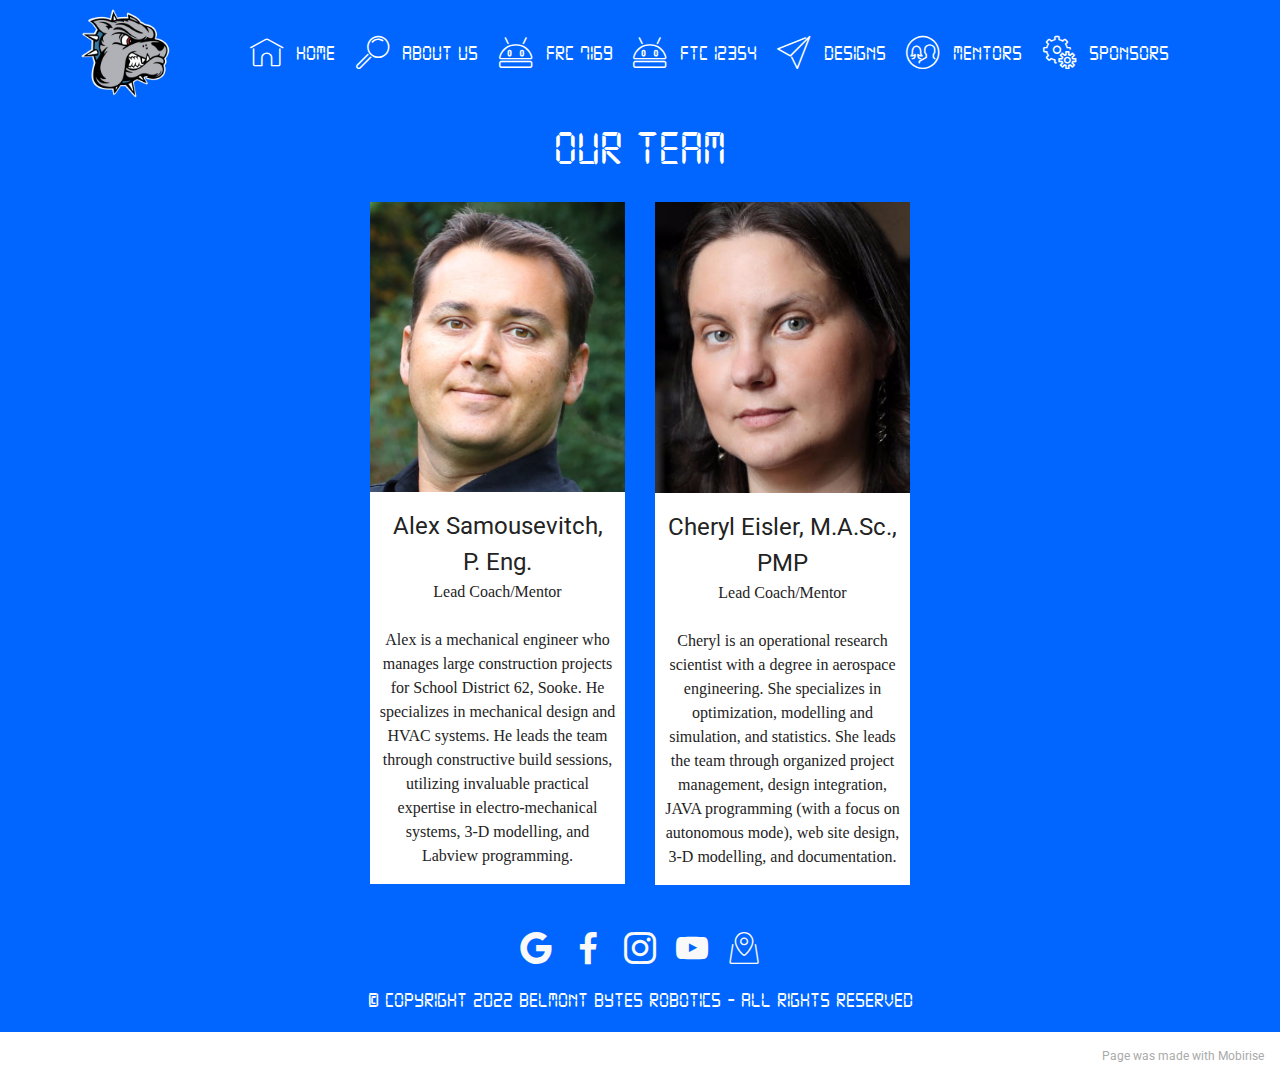
<file: mentors.html>
<!DOCTYPE html>
<html  >
<head>
  <!-- Site made with Mobirise Website Builder v5.6.0, https://mobirise.com -->
  <meta charset="UTF-8">
  <meta http-equiv="X-UA-Compatible" content="IE=edge">
  <meta name="generator" content="Mobirise v5.6.0, mobirise.com">
  <meta name="viewport" content="width=device-width, initial-scale=1, minimum-scale=1">
  <link rel="shortcut icon" href="assets/images/bulldoglogo-w-122x122.png" type="image/x-icon">
  <meta name="description" content="Our awesome team!">
  
  
  <title>Mentors</title>
  <link rel="stylesheet" href="assets/web/assets/mobirise-icons/mobirise-icons.css">
  <link rel="stylesheet" href="assets/bootstrap/css/bootstrap.min.css">
  <link rel="stylesheet" href="assets/bootstrap/css/bootstrap-grid.min.css">
  <link rel="stylesheet" href="assets/bootstrap/css/bootstrap-reboot.min.css">
  <link rel="stylesheet" href="assets/tether/tether.min.css">
  <link rel="stylesheet" href="assets/dropdown/css/style.css">
  <link rel="stylesheet" href="assets/socicon/css/styles.css">
  <link rel="stylesheet" href="assets/theme/css/style.css">
  <link href="assets/fonts/style.css" rel="stylesheet">
  <link rel="preload" href="https://fonts.googleapis.com/css?family=Roboto:100,100i,300,300i,400,400i,500,500i,700,700i,900,900i&display=swap" as="style" onload="this.onload=null;this.rel='stylesheet'">
  <noscript><link rel="stylesheet" href="https://fonts.googleapis.com/css?family=Roboto:100,100i,300,300i,400,400i,500,500i,700,700i,900,900i&display=swap"></noscript>
  <link rel="preload" as="style" href="assets/mobirise/css/mbr-additional.css"><link rel="stylesheet" href="assets/mobirise/css/mbr-additional.css" type="text/css">
  
  
  
  
</head>
<body>
  
  <section class="menu cid-qTkzRZLJNu" once="menu" id="menu1-8">

    

    <nav class="navbar navbar-expand beta-menu navbar-dropdown align-items-center navbar-fixed-top navbar-toggleable-sm">
        <button class="navbar-toggler navbar-toggler-right" type="button" data-toggle="collapse" data-target="#navbarSupportedContent" aria-controls="navbarSupportedContent" aria-expanded="false" aria-label="Toggle navigation">
            <div class="hamburger">
                <span></span>
                <span></span>
                <span></span>
                <span></span>
            </div>
        </button>
        <div class="menu-logo">
            <div class="navbar-brand">
                <span class="navbar-logo">
                    <a href="index.html">
                         <img src="assets/images/bulldoglogo-w-122x122.png" alt="Mobirise" title="" style="height: 5.7rem;">
                    </a>
                </span>
                
            </div>
        </div>
        <div class="collapse navbar-collapse" id="navbarSupportedContent">
            <ul class="navbar-nav nav-dropdown nav-right" data-app-modern-menu="true"><li class="nav-item">
                    <a class="nav-link link text-white display-4" href="index.html">
                        <span class="mbri-home mbr-iconfont mbr-iconfont-btn"></span>
                        HOME</a>
                </li><li class="nav-item"><a class="nav-link link text-white display-4" href="aboutus.html"><span class="mbri-search mbr-iconfont mbr-iconfont-btn"></span>
                        ABOUT US</a></li><li class="nav-item"><a class="nav-link link text-white display-4" href="frc7169.html"><span class="mbri-android mbr-iconfont mbr-iconfont-btn"></span>
                        FRC 7169</a></li><li class="nav-item"><a class="nav-link link text-white display-4" href="ftc12354.html"><span class="mbri-android mbr-iconfont mbr-iconfont-btn"></span>
                        FTC 12354</a></li><li class="nav-item"><a class="nav-link link text-white display-4" href="designs.html"><span class="mbri-paper-plane mbr-iconfont mbr-iconfont-btn"></span>DESIGNS</a></li><li class="nav-item"><a class="nav-link link text-white display-4" href="mentors.html"><span class="mbri-users mbr-iconfont mbr-iconfont-btn"></span>MENTORS</a></li><li class="nav-item"><a class="nav-link link text-white display-4" href="sponsors.html"><span class="mbri-setting mbr-iconfont mbr-iconfont-btn"></span>SPONSORS</a></li><li class="nav-item">
                    <a class="nav-link link text-white display-4" href="https://mobirise.com">
                        </a>
                </li></ul>
            
        </div>
    </nav>
</section>

<section class="features16 cid-rdB0GxdC1L" id="features16-j">
    
    
    
    <div class="container align-center">
        <h2 class="pb-3 mbr-fonts-style mbr-section-title display-2">
            OUR TEAM
        </h2>
        
        <div class="row media-row">
            
        <div class="team-item col-lg-3 col-md-6">
                <div class="item-image">
                    <img src="assets/images/bio-photo-510x765.jpg" alt="" title="">
                </div>
                <div class="item-caption py-3">
                    <div class="item-name px-2">
                        <p class="mbr-fonts-style display-5">
                           Alex Samousevitch, <br>P. Eng.</p>
                    </div>
                    <div class="item-role px-2">
                        <p>Lead Coach/Mentor<br><br>Alex is a mechanical engineer who manages large construction projects for School District 62, Sooke. He specializes in mechanical design and HVAC systems. He leads the team through constructive build sessions, utilizing invaluable practical expertise in electro-mechanical systems, 3-D modelling, and Labview programming.<br></p>
                    </div>
                    
                </div>
            </div><div class="team-item col-lg-3 col-md-6">
                <div class="item-image">
                    <img src="assets/images/14700788-10157781781040372-8578396800821747572-o-510x340.jpg" alt="" title="">
                </div>
                <div class="item-caption py-3">
                    <div class="item-name px-2">
                        <p class="mbr-fonts-style display-5">
                           Cheryl Eisler, M.A.Sc.,<br>PMP<br></p>
                    </div>
                    <div class="item-role px-2">
                        <p>Lead Coach/Mentor<br><br>Cheryl is an operational research scientist with a degree in aerospace engineering. She specializes in optimization, modelling and simulation, and statistics. She&nbsp;leads the team through organized project management, design integration, JAVA programming (with a focus on autonomous mode), web site design, 3-D modelling, and documentation.<br></p>
                    </div>
                    
                </div>
            </div></div>    
    </div>
</section>

<section class="cid-rLKAbNvhJB" id="social-buttons2-3a">

    

    

    <div class="container">
        <div class="media-container-row">
            <div class="col-md-8 align-center">
                
                <div class="social-list pl-0 mb-0">
                    <a href="mailto:belmontbytesrobotics@gmail.com">
                        <span class="px-2 mbr-iconfont mbr-iconfont-social socicon-google socicon"></span>
                    </a>
                    <a href="https://www.facebook.com/BelmontBytes/" target="_blank">
                        <span class="px-2 mbr-iconfont mbr-iconfont-social socicon-facebook socicon"></span>
                    </a>
                    <a href="https://www.instagram.com/belmontbytes/" target="_blank">
                        <span class="px-2 mbr-iconfont mbr-iconfont-social socicon-instagram socicon"></span>
                    </a>
                    
                        <a href=" https://www.youtube.com/channel/UC-jQcn8Me3XdwsdoT0pWv1g"><span class="px-2 mbr-iconfont mbr-iconfont-social socicon-youtube socicon"></span></a>
                    
                    <a href="https://www.google.ca/maps/place/Belmont+Secondary+School/@48.4431524,-123.5321091,17z/data=!3m1!4b1!4m5!3m4!1s0x548f0c59511fba0d:0x31ebbc68e0ef2ac4!8m2!3d48.4431489!4d-123.5299204" target="_blank">
                        <span class="px-2 mbr-iconfont mbr-iconfont-social mbri-map-pin"></span>
                    </a>
                </div>
            </div>
        </div>
    </div>
</section>

<section once="footers" class="cid-rLyh8C5Fr0" id="footer6-2x">

    

    

    <div class="container">
        <div class="media-container-row align-center mbr-white">
            <div class="col-12">
                <p class="mbr-text mb-0 mbr-fonts-style display-4">
                    © Copyright 2022 Belmont Bytes Robotics - All Rights Reserved
                </p>
            </div>
        </div>
    </div>
</section><section style="background-color: #fff; font-family: -apple-system, BlinkMacSystemFont, 'Segoe UI', 'Roboto', 'Helvetica Neue', Arial, sans-serif; color:#aaa; font-size:12px; padding: 0; align-items: center; display: flex;"><a href="https://mobirise.site/w" style="flex: 1 1; height: 3rem; padding-left: 1rem;"></a><p style="flex: 0 0 auto; margin:0; padding-right:1rem;">Page was <a href="https://mobirise.site/h" style="color:#aaa;">made with</a> Mobirise</p></section><script src="assets/popper/popper.min.js"></script>  <script src="assets/web/assets/jquery/jquery.min.js"></script>  <script src="assets/bootstrap/js/bootstrap.min.js"></script>  <script src="assets/tether/tether.min.js"></script>  <script src="assets/smoothscroll/smooth-scroll.js"></script>  <script src="assets/sociallikes/social-likes.js"></script>  <script src="assets/dropdown/js/nav-dropdown.js"></script>  <script src="assets/dropdown/js/navbar-dropdown.js"></script>  <script src="assets/touchswipe/jquery.touch-swipe.min.js"></script>  <script src="assets/theme/js/script.js"></script>  
  
  
</body>
</html>
</file>
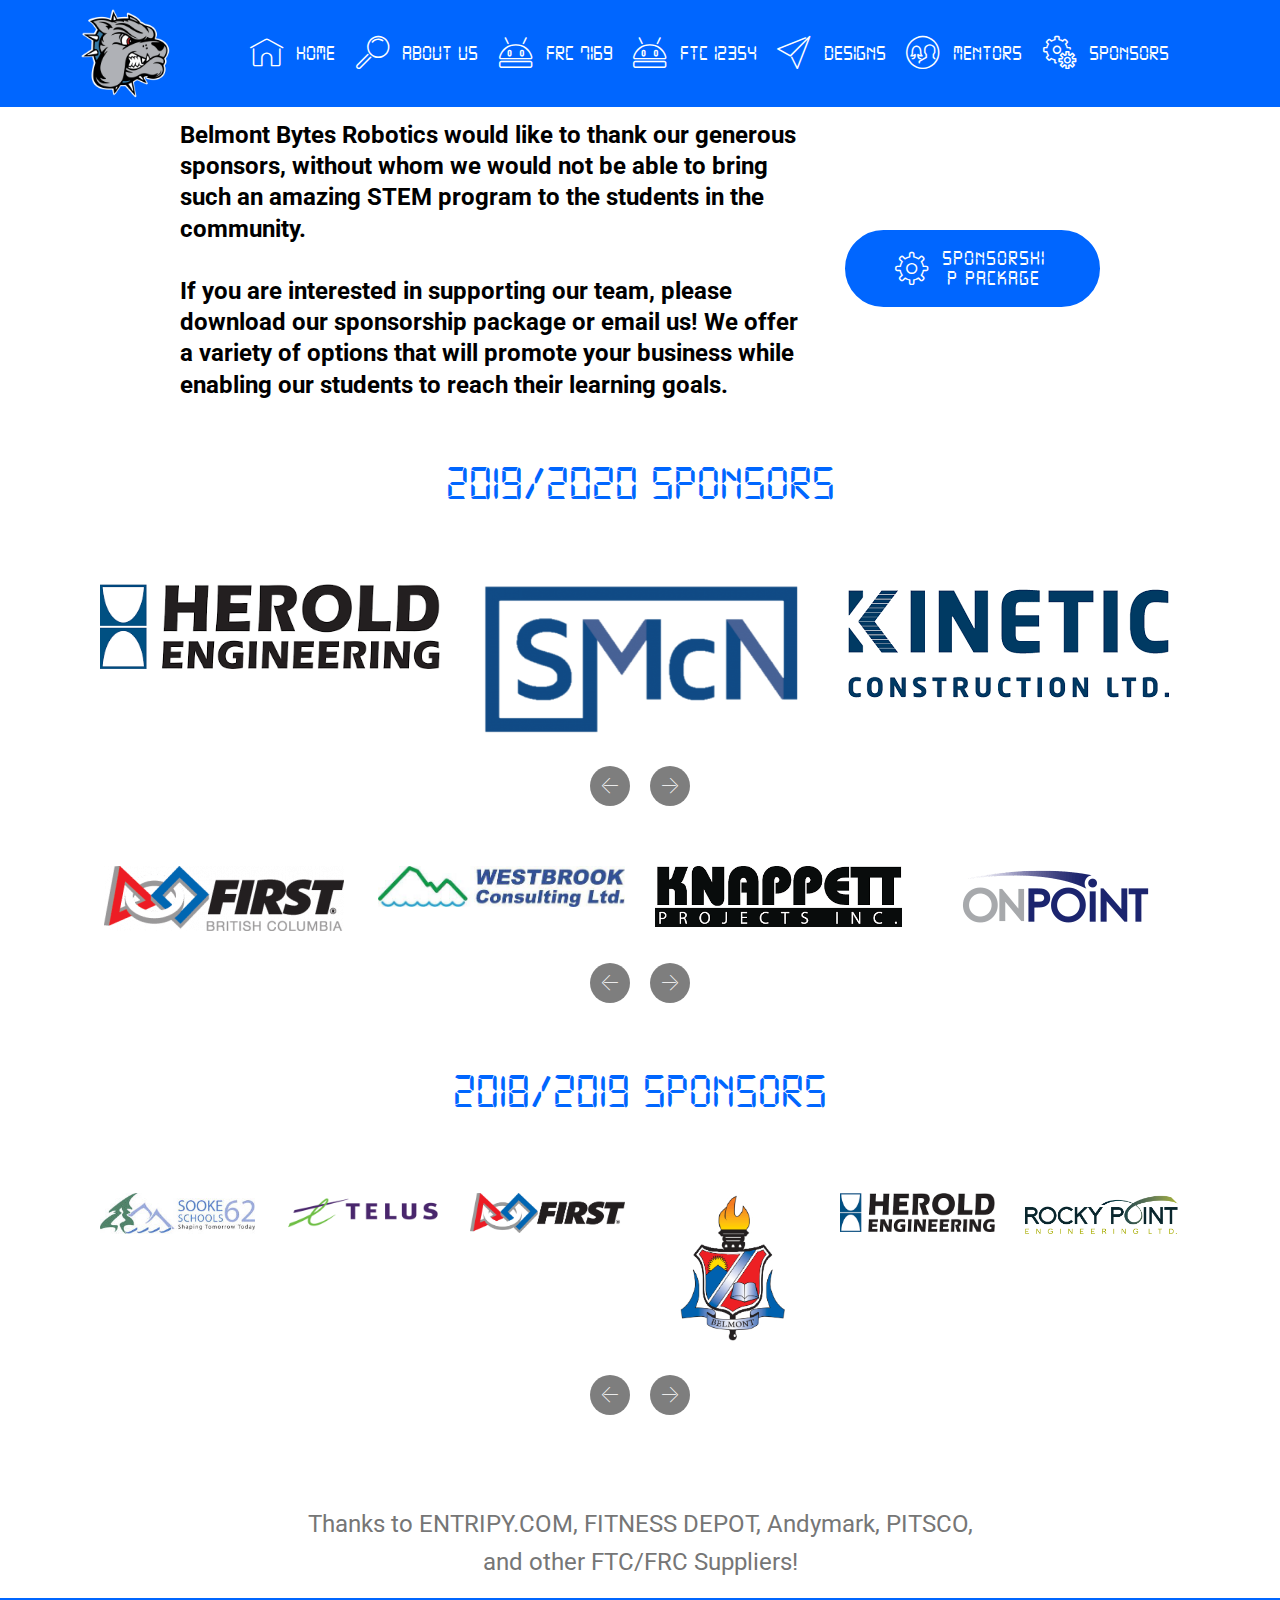
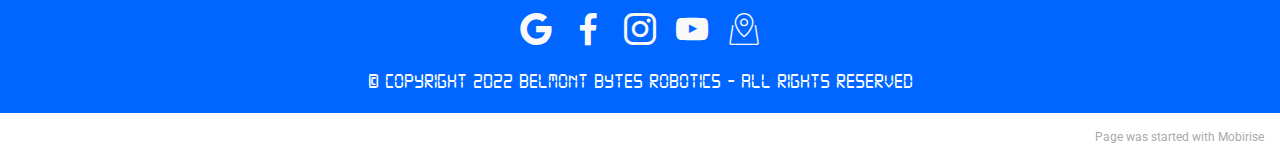
<file: sponsors.html>
<!DOCTYPE html>
<html  >
<head>
  <!-- Site made with Mobirise Website Builder v5.6.0, https://mobirise.com -->
  <meta charset="UTF-8">
  <meta http-equiv="X-UA-Compatible" content="IE=edge">
  <meta name="generator" content="Mobirise v5.6.0, mobirise.com">
  <meta name="viewport" content="width=device-width, initial-scale=1, minimum-scale=1">
  <link rel="shortcut icon" href="assets/images/bulldoglogo-w-122x122.png" type="image/x-icon">
  <meta name="description" content="Our awesome sponsors: School District 62, Telus, FIRST Stewardship Team, HEROLD Engineering Ltd., WESTBROOK CONSULTING LTD., Rocky Point Engineering Ltd., Iredale Architecture Ltd., On Point Project Engineers Ltd., FIRST Robotics BC, IBEW Local 230, and others.">
  
  
  <title>Sponsors</title>
  <link rel="stylesheet" href="assets/web/assets/mobirise-icons/mobirise-icons.css">
  <link rel="stylesheet" href="assets/bootstrap/css/bootstrap.min.css">
  <link rel="stylesheet" href="assets/bootstrap/css/bootstrap-grid.min.css">
  <link rel="stylesheet" href="assets/bootstrap/css/bootstrap-reboot.min.css">
  <link rel="stylesheet" href="assets/tether/tether.min.css">
  <link rel="stylesheet" href="assets/dropdown/css/style.css">
  <link rel="stylesheet" href="assets/socicon/css/styles.css">
  <link rel="stylesheet" href="assets/theme/css/style.css">
  <link href="assets/fonts/style.css" rel="stylesheet">
  <link rel="preload" href="https://fonts.googleapis.com/css?family=Roboto:100,100i,300,300i,400,400i,500,500i,700,700i,900,900i&display=swap" as="style" onload="this.onload=null;this.rel='stylesheet'">
  <noscript><link rel="stylesheet" href="https://fonts.googleapis.com/css?family=Roboto:100,100i,300,300i,400,400i,500,500i,700,700i,900,900i&display=swap"></noscript>
  <link rel="preload" as="style" href="assets/mobirise/css/mbr-additional.css"><link rel="stylesheet" href="assets/mobirise/css/mbr-additional.css" type="text/css">
  
  
  
  
</head>
<body>
  
  <section class="menu cid-qTkzRZLJNu" once="menu" id="menu1-9">

    

    <nav class="navbar navbar-expand beta-menu navbar-dropdown align-items-center navbar-fixed-top navbar-toggleable-sm">
        <button class="navbar-toggler navbar-toggler-right" type="button" data-toggle="collapse" data-target="#navbarSupportedContent" aria-controls="navbarSupportedContent" aria-expanded="false" aria-label="Toggle navigation">
            <div class="hamburger">
                <span></span>
                <span></span>
                <span></span>
                <span></span>
            </div>
        </button>
        <div class="menu-logo">
            <div class="navbar-brand">
                <span class="navbar-logo">
                    <a href="index.html">
                         <img src="assets/images/bulldoglogo-w-122x122.png" alt="Mobirise" title="" style="height: 5.7rem;">
                    </a>
                </span>
                
            </div>
        </div>
        <div class="collapse navbar-collapse" id="navbarSupportedContent">
            <ul class="navbar-nav nav-dropdown nav-right" data-app-modern-menu="true"><li class="nav-item">
                    <a class="nav-link link text-white display-4" href="index.html">
                        <span class="mbri-home mbr-iconfont mbr-iconfont-btn"></span>
                        HOME</a>
                </li><li class="nav-item"><a class="nav-link link text-white display-4" href="aboutus.html"><span class="mbri-search mbr-iconfont mbr-iconfont-btn"></span>
                        ABOUT US</a></li><li class="nav-item"><a class="nav-link link text-white display-4" href="frc7169.html"><span class="mbri-android mbr-iconfont mbr-iconfont-btn"></span>
                        FRC 7169</a></li><li class="nav-item"><a class="nav-link link text-white display-4" href="ftc12354.html"><span class="mbri-android mbr-iconfont mbr-iconfont-btn"></span>
                        FTC 12354</a></li><li class="nav-item"><a class="nav-link link text-white display-4" href="designs.html"><span class="mbri-paper-plane mbr-iconfont mbr-iconfont-btn"></span>DESIGNS</a></li><li class="nav-item"><a class="nav-link link text-white display-4" href="mentors.html"><span class="mbri-users mbr-iconfont mbr-iconfont-btn"></span>MENTORS</a></li><li class="nav-item"><a class="nav-link link text-white display-4" href="sponsors.html"><span class="mbri-setting mbr-iconfont mbr-iconfont-btn"></span>SPONSORS</a></li><li class="nav-item">
                    <a class="nav-link link text-white display-4" href="https://mobirise.com">
                        </a>
                </li></ul>
            
        </div>
    </nav>
</section>

<section class="mbr-section info1 cid-rFpQkEN9UW" id="info1-2h">

    

    
    <div class="container">
        <div class="row justify-content-center content-row">
            <div class="media-container-column title col-12 col-lg-7 col-md-6">
                <h3 class="mbr-section-subtitle align-left mbr-light pb-3 mbr-fonts-style display-5"><strong>Belmont Bytes Robotics would like to thank our generous sponsors, without whom we would not be able to bring such an amazing STEM program to the students in the community.</strong><br><br><strong>If you are interested in supporting our team, please download our sponsorship package or email us! We offer a variety of options that will promote your business while enabling our students to reach their learning goals.</strong></h3>
                
            </div>
            <div class="media-container-column col-12 col-lg-3 col-md-4">
                <div class="mbr-section-btn align-right py-4"><a class="btn btn-primary display-4" href="assets/files/Sponsorship%20Package%202019v3.pdf"><span class="mbri-setting3 mbr-iconfont mbr-iconfont-btn"></span>sponsorship package</a></div>
            </div>
        </div>
    </div>
</section>

<section class="clients cid-rFpXS7SsqH" data-interval="false" id="clients-2j">
      

    
        <div class="container mb-5">
            <div class="media-container-row">
                <div class="col-12 align-center">
                    <h2 class="mbr-section-title pb-3 mbr-fonts-style display-2">
                        2019/2020 Sponsors</h2>
                    
                </div>
            </div>
        </div>

    <div class="container">
        <div class="carousel slide" role="listbox" data-pause="true" data-keyboard="false" data-ride="carousel" data-interval="5000">
            <div class="carousel-inner" data-visible="3">
                
                
                
                
                
            <div class="carousel-item ">
                    <div class="media-container-row">
                        <div class="col-md-12">
                            <div class="wrap-img ">
                                <a href="https://www.heroldengineering.com/"><img src="assets/images/herold-engineering-448x112.png" class="img-responsive clients-img" alt="" title="Herold Engineering Ltd."></a>
                            </div>
                        </div>
                    </div>
                </div><div class="carousel-item ">
                    <div class="media-container-row">
                        <div class="col-md-12">
                            <div class="wrap-img ">
                                <a href="http://www.smcnconsulting.ca/"><img src="assets/images/cropped-smcn-logo-no-words-transparent-rev1-1-535x250.png" class="img-responsive clients-img" alt="" title="SMCN Consulting Inc."></a>
                            </div>
                        </div>
                    </div>
                </div><div class="carousel-item ">
                    <div class="media-container-row">
                        <div class="col-md-12">
                            <div class="wrap-img ">
                                <a href="https://www.kineticconstruction.com/"><img src="assets/images/kinetic-1-324x156.png" class="img-responsive clients-img" alt="" title="Kinetic Construction Inc."></a>
                            </div>
                        </div>
                    </div>
                </div><div class="carousel-item ">
                    <div class="media-container-row">
                        <div class="col-md-12">
                            <div class="wrap-img ">
                                <a href="https://www.cgi.com/en"><img src="assets/images/cgi-329x153.png" class="img-responsive clients-img" alt="" title="CGI Inc."></a>
                            </div>
                        </div>
                    </div>
                </div><div class="carousel-item ">
                    <div class="media-container-row">
                        <div class="col-md-12">
                            <div class="wrap-img ">
                                <a href="https://hcma.ca/"><img src="assets/images/hcma-311x162.png" class="img-responsive clients-img" alt="" title="HCMA Architecture + Design"></a>
                            </div>
                        </div>
                    </div>
                </div><div class="carousel-item ">
                    <div class="media-container-row">
                        <div class="col-md-12">
                            <div class="wrap-img ">
                                <a href="https://www.aot-technologies.com/"><img src="assets/images/aot-technologies-gif-7.gif" class="img-responsive clients-img" alt="" title="AOT Technologies"></a>
                            </div>
                        </div>
                    </div>
                </div><div class="carousel-item ">
                    <div class="media-container-row">
                        <div class="col-md-12">
                            <div class="wrap-img ">
                                <a href="https://www.microsoft.com/en-ca"><img src="assets/images/microsoft-370x136.png" class="img-responsive clients-img" alt="" title="Microsoft "></a>
                            </div>
                        </div>
                    </div>
                </div><div class="carousel-item ">
                    <div class="media-container-row">
                        <div class="col-md-12">
                            <div class="wrap-img ">
                                <a href="http://www.ryzuk.com/"><img src="assets/images/ryzuk-300x93.jpg" class="img-responsive clients-img" alt="" title="Ryzuk Geotechnical"></a>
                            </div>
                        </div>
                    </div>
                </div><div class="carousel-item ">
                    <div class="media-container-row">
                        <div class="col-md-12">
                            <div class="wrap-img ">
                                <a href="https://belmont.web.sd62.bc.ca/parents/parent-advisory-council/"><img src="assets/images/belmont-crest-logo-633x870.png" class="img-responsive clients-img" alt="" title="Belmont PAC"></a>
                            </div>
                        </div>
                    </div>
                </div></div>
            <div class="carousel-controls">
                <a data-app-prevent-settings="" class="carousel-control carousel-control-prev" role="button" data-slide="prev">
                    <span aria-hidden="true" class="mbri-left mbr-iconfont"></span>
                    <span class="sr-only">Previous</span>
                </a>
                <a data-app-prevent-settings="" class="carousel-control carousel-control-next" role="button" data-slide="next">
                    <span aria-hidden="true" class="mbri-right mbr-iconfont"></span>
                    <span class="sr-only">Next</span>
                </a>
            </div>
        </div>
    </div>
</section>

<section class="clients cid-rFHQtlH2u2" data-interval="false" id="clients-2r">
      

    
        

    <div class="container">
        <div class="carousel slide" role="listbox" data-pause="true" data-keyboard="false" data-ride="carousel" data-interval="5000">
            <div class="carousel-inner" data-visible="4">
                
                
                
                
                
            <div class="carousel-item ">
                    <div class="media-container-row">
                        <div class="col-md-12">
                            <div class="wrap-img ">
                                <a href="https://firstroboticsbc.org/"><img src="assets/images/cropped-first-bc-h-240x65.png" class="img-responsive clients-img" alt="" title="FIRST Robotics BC"></a>
                            </div>
                        </div>
                    </div>
                </div><div class="carousel-item ">
                    <div class="media-container-row">
                        <div class="col-md-12">
                            <div class="wrap-img ">
                                <a href="https://www.wbrook.ca/"><img src="assets/images/westbrook-555x91.jpg" class="img-responsive clients-img" alt="" title="Westbrook Consulting Ltd."></a>
                            </div>
                        </div>
                    </div>
                </div><div class="carousel-item ">
                    <div class="media-container-row">
                        <div class="col-md-12">
                            <div class="wrap-img ">
                                <a href="http://knappett.com/"><img src="assets/images/knappett-452x111.png" class="img-responsive clients-img" alt="" title="Knappett Projects Inc."></a>
                            </div>
                        </div>
                    </div>
                </div><div class="carousel-item ">
                    <div class="media-container-row">
                        <div class="col-md-12">
                            <div class="wrap-img ">
                                <a href="http://www.oppel.ca/"><img src="assets/images/logo-200x60.png" class="img-responsive clients-img" alt="" title="On Point Project Engineers"></a>
                            </div>
                        </div>
                    </div>
                </div><div class="carousel-item ">
                    <div class="media-container-row">
                        <div class="col-md-12">
                            <div class="wrap-img ">
                                <a href="https://www.ae.ca/"><img src="assets/images/associatedengineering-338x149.png" class="img-responsive clients-img" alt="" title="Associated Engineering &amp; Associated Environmental"></a>
                            </div>
                        </div>
                    </div>
                </div></div>
            <div class="carousel-controls">
                <a data-app-prevent-settings="" class="carousel-control carousel-control-prev" role="button" data-slide="prev">
                    <span aria-hidden="true" class="mbri-left mbr-iconfont"></span>
                    <span class="sr-only">Previous</span>
                </a>
                <a data-app-prevent-settings="" class="carousel-control carousel-control-next" role="button" data-slide="next">
                    <span aria-hidden="true" class="mbri-right mbr-iconfont"></span>
                    <span class="sr-only">Next</span>
                </a>
            </div>
        </div>
    </div>
</section>

<section class="clients cid-rFpSHaE360" data-interval="false" id="clients-2i">
      

    
        <div class="container mb-5">
            <div class="media-container-row">
                <div class="col-12 align-center">
                    <h2 class="mbr-section-title pb-3 mbr-fonts-style display-2">
                        2018/2019 Sponsors</h2>
                    
                </div>
            </div>
        </div>

    <div class="container">
        <div class="carousel slide" role="listbox" data-pause="true" data-keyboard="false" data-ride="carousel" data-interval="5000">
            <div class="carousel-inner" data-visible="6">
                
                
                
                
                
            <div class="carousel-item ">
                    <div class="media-container-row">
                        <div class="col-md-12">
                            <div class="wrap-img ">
                                <a href="http://www.sd62.bc.ca/"><img src="assets/images/sd62toplogo-240x63.jpg" class="img-responsive clients-img" alt="" title="School District 62 - Sooke"></a>
                            </div>
                        </div>
                    </div>
                </div><div class="carousel-item ">
                    <div class="media-container-row">
                        <div class="col-md-12">
                            <div class="wrap-img ">
                                <a href="https://www.telus.com/en/"><img src="assets/images/logocolor-telus-1-500x500.png" class="img-responsive clients-img" alt="" title="TELUS"></a>
                            </div>
                        </div>
                    </div>
                </div><div class="carousel-item ">
                    <div class="media-container-row">
                        <div class="col-md-12">
                            <div class="wrap-img ">
                                <a href="https://www.firstinspires.org/"><img src="assets/images/first-horz-rgb-1692x442.jpg" class="img-responsive clients-img" alt="" title="FIRST Stewardship Team"></a>
                            </div>
                        </div>
                    </div>
                </div><div class="carousel-item ">
                    <div class="media-container-row">
                        <div class="col-md-12">
                            <div class="wrap-img ">
                                <a href="http://belmont.web.sd62.bc.ca/parents/parent-advisory-council/"><img src="assets/images/belmont-crest-logo-633x870.png" class="img-responsive clients-img" alt="" title="Belmont Parent Advisory Council"></a>
                            </div>
                        </div>
                    </div>
                </div><div class="carousel-item ">
                    <div class="media-container-row">
                        <div class="col-md-12">
                            <div class="wrap-img ">
                                <a href="https://www.heroldengineering.com/"><img src="assets/images/herold-engineering-448x112.png" class="img-responsive clients-img" alt="" title="Herold Engineering Ltd."></a>
                            </div>
                        </div>
                    </div>
                </div><div class="carousel-item ">
                    <div class="media-container-row">
                        <div class="col-md-12">
                            <div class="wrap-img ">
                                <a href="http://www.rockypointengineering.com/"><img src="assets/images/sponsor-rockypoint2-2268x604.png" class="img-responsive clients-img" alt="" title="ROCKY POINT Engineering Ltd."></a>
                            </div>
                        </div>
                    </div>
                </div><div class="carousel-item ">
                    <div class="media-container-row">
                        <div class="col-md-12">
                            <div class="wrap-img ">
                                <a href="https://www.wbrook.ca/"><img src="assets/images/westbrook-555x91.jpg" class="img-responsive clients-img" alt="" title="Westbrook Consulting Ltd."></a>
                            </div>
                        </div>
                    </div>
                </div><div class="carousel-item ">
                    <div class="media-container-row">
                        <div class="col-md-12">
                            <div class="wrap-img ">
                                <a href="https://www.wsp.com/en-CA"><img src="assets/images/wsp-326x155.png" class="img-responsive clients-img" alt="" title="WSP Canada Ltd."></a>
                            </div>
                        </div>
                    </div>
                </div><div class="carousel-item ">
                    <div class="media-container-row">
                        <div class="col-md-12">
                            <div class="wrap-img ">
                                <img src="assets/images/iredale-ia-logo-full-360x120.jpg" class="img-responsive clients-img" alt="" title="Iredale Architecture Ltd.">
                            </div>
                        </div>
                    </div>
                </div><div class="carousel-item ">
                    <div class="media-container-row">
                        <div class="col-md-12">
                            <div class="wrap-img ">
                                <a href="https://thurber.ca/"><img src="assets/images/thurber-1-228x86.png" class="img-responsive clients-img" alt="" title="Thurber Engineering Ltd."></a>
                            </div>
                        </div>
                    </div>
                </div><div class="carousel-item ">
                    <div class="media-container-row">
                        <div class="col-md-12">
                            <div class="wrap-img ">
                                <a href="http://www.smcnconsulting.ca/"><img src="assets/images/cropped-smcn-logo-no-words-transparent-rev1-1-535x250.png" class="img-responsive clients-img" alt="" title="SMCN"></a>
                            </div>
                        </div>
                    </div>
                </div><div class="carousel-item ">
                    <div class="media-container-row">
                        <div class="col-md-12">
                            <div class="wrap-img ">
                                <a href="http://www.oppel.ca/"><img src="assets/images/logo-200x60.png" class="img-responsive clients-img" alt="" title="On Point Project Engineers Ltd."></a>
                            </div>
                        </div>
                    </div>
                </div><div class="carousel-item ">
                    <div class="media-container-row">
                        <div class="col-md-12">
                            <div class="wrap-img ">
                                <a href="https://www.aot-technologies.com/"><img src="assets/images/aot-technologies-gif-7.gif" class="img-responsive clients-img" alt="" title="AOT Technologoes"></a>
                            </div>
                        </div>
                    </div>
                </div><div class="carousel-item ">
                    <div class="media-container-row">
                        <div class="col-md-12">
                            <div class="wrap-img ">
                                <a href="https://firstroboticsbc.org/"><img src="assets/images/cropped-first-bc-h-240x65.png" class="img-responsive clients-img" alt="" title="FIRST Robotics British Columbia"></a>
                            </div>
                        </div>
                    </div>
                </div><div class="carousel-item ">
                    <div class="media-container-row">
                        <div class="col-md-12">
                            <div class="wrap-img ">
                                <a href="http://www.ibew230.org/"><img src="assets/images/ibew230-225x225.png" class="img-responsive clients-img" alt="" title="IBEW Local 230"></a>
                            </div>
                        </div>
                    </div>
                </div></div>
            <div class="carousel-controls">
                <a data-app-prevent-settings="" class="carousel-control carousel-control-prev" role="button" data-slide="prev">
                    <span aria-hidden="true" class="mbri-left mbr-iconfont"></span>
                    <span class="sr-only">Previous</span>
                </a>
                <a data-app-prevent-settings="" class="carousel-control carousel-control-next" role="button" data-slide="next">
                    <span aria-hidden="true" class="mbri-right mbr-iconfont"></span>
                    <span class="sr-only">Next</span>
                </a>
            </div>
        </div>
    </div>
</section>

<section class="mbr-section article content1 cid-reaz8speKQ" id="content1-12">
    
     

    <div class="container">
        <div class="media-container-row">
            <div class="mbr-text col-12 col-md-8 mbr-fonts-style display-5"><p>Thanks to ENTRIPY.COM, FITNESS DEPOT, Andymark, PITSCO, and other FTC/FRC Suppliers!</p></div>
        </div>
    </div>
</section>

<section class="cid-rLKA6RMJEw" id="social-buttons2-39">

    

    

    <div class="container">
        <div class="media-container-row">
            <div class="col-md-8 align-center">
                
                <div class="social-list pl-0 mb-0">
                    <a href="mailto:belmontbytesrobotics@gmail.com">
                        <span class="px-2 mbr-iconfont mbr-iconfont-social socicon-google socicon"></span>
                    </a>
                    <a href="https://www.facebook.com/BelmontBytes/" target="_blank">
                        <span class="px-2 mbr-iconfont mbr-iconfont-social socicon-facebook socicon"></span>
                    </a>
                    <a href="https://www.instagram.com/belmontbytes/" target="_blank">
                        <span class="px-2 mbr-iconfont mbr-iconfont-social socicon-instagram socicon"></span>
                    </a>
                    
                        <a href=" https://www.youtube.com/channel/UC-jQcn8Me3XdwsdoT0pWv1g"><span class="px-2 mbr-iconfont mbr-iconfont-social socicon-youtube socicon"></span></a>
                    
                    <a href="https://www.google.ca/maps/place/Belmont+Secondary+School/@48.4431524,-123.5321091,17z/data=!3m1!4b1!4m5!3m4!1s0x548f0c59511fba0d:0x31ebbc68e0ef2ac4!8m2!3d48.4431489!4d-123.5299204" target="_blank">
                        <span class="px-2 mbr-iconfont mbr-iconfont-social mbri-map-pin"></span>
                    </a>
                </div>
            </div>
        </div>
    </div>
</section>

<section once="footers" class="cid-rLyh8C5Fr0" id="footer6-2x">

    

    

    <div class="container">
        <div class="media-container-row align-center mbr-white">
            <div class="col-12">
                <p class="mbr-text mb-0 mbr-fonts-style display-4">
                    © Copyright 2022 Belmont Bytes Robotics - All Rights Reserved
                </p>
            </div>
        </div>
    </div>
</section><section style="background-color: #fff; font-family: -apple-system, BlinkMacSystemFont, 'Segoe UI', 'Roboto', 'Helvetica Neue', Arial, sans-serif; color:#aaa; font-size:12px; padding: 0; align-items: center; display: flex;"><a href="https://mobirise.site/u" style="flex: 1 1; height: 3rem; padding-left: 1rem;"></a><p style="flex: 0 0 auto; margin:0; padding-right:1rem;">Page was <a href="https://mobirise.site/h" style="color:#aaa;">started with</a> Mobirise</p></section><script src="assets/popper/popper.min.js"></script>  <script src="assets/web/assets/jquery/jquery.min.js"></script>  <script src="assets/bootstrap/js/bootstrap.min.js"></script>  <script src="assets/tether/tether.min.js"></script>  <script src="assets/smoothscroll/smooth-scroll.js"></script>  <script src="assets/dropdown/js/nav-dropdown.js"></script>  <script src="assets/dropdown/js/navbar-dropdown.js"></script>  <script src="assets/touchswipe/jquery.touch-swipe.min.js"></script>  <script src="assets/bootstrapcarouselswipe/bootstrap-carousel-swipe.js"></script>  <script src="assets/mbr-clients-slider/mbr-clients-slider.js"></script>  <script src="assets/sociallikes/social-likes.js"></script>  <script src="assets/theme/js/script.js"></script>  
  
  
</body>
</html>
</file>
<file: assets/web/assets/mobirise-icons/mobirise-icons.css>
@font-face {
  font-family: 'MobiriseIcons';
  src:  url('mobirise-icons.eot?spat4u');
  src:  url('mobirise-icons.eot?spat4u#iefix') format('embedded-opentype'),
    url('mobirise-icons.ttf?spat4u') format('truetype'),
    url('mobirise-icons.woff?spat4u') format('woff'),
    url('mobirise-icons.svg?spat4u#MobiriseIcons') format('svg');
  font-weight: normal;
  font-style: normal;
  font-display: swap;
}

[class^="mbri-"], [class*=" mbri-"] {
  /* use !important to prevent issues with browser extensions that change fonts */
  font-family: MobiriseIcons !important;
  speak: none;
  font-style: normal;
  font-weight: normal;
  font-variant: normal;
  text-transform: none;
  line-height: 1;

  /* Better Font Rendering =========== */
  -webkit-font-smoothing: antialiased;
  -moz-osx-font-smoothing: grayscale;
}

.mbri-add-submenu:before {
  content: "\e900";
}
.mbri-alert:before {
  content: "\e901";
}
.mbri-align-center:before {
  content: "\e902";
}
.mbri-align-justify:before {
  content: "\e903";
}
.mbri-align-left:before {
  content: "\e904";
}
.mbri-align-right:before {
  content: "\e905";
}
.mbri-android:before {
  content: "\e906";
}
.mbri-apple:before {
  content: "\e907";
}
.mbri-arrow-down:before {
  content: "\e908";
}
.mbri-arrow-next:before {
  content: "\e909";
}
.mbri-arrow-prev:before {
  content: "\e90a";
}
.mbri-arrow-up:before {
  content: "\e90b";
}
.mbri-bold:before {
  content: "\e90c";
}
.mbri-bookmark:before {
  content: "\e90d";
}
.mbri-bootstrap:before {
  content: "\e90e";
}
.mbri-briefcase:before {
  content: "\e90f";
}
.mbri-browse:before {
  content: "\e910";
}
.mbri-bulleted-list:before {
  content: "\e911";
}
.mbri-calendar:before {
  content: "\e912";
}
.mbri-camera:before {
  content: "\e913";
}
.mbri-cart-add:before {
  content: "\e914";
}
.mbri-cart-full:before {
  content: "\e915";
}
.mbri-cash:before {
  content: "\e916";
}
.mbri-change-style:before {
  content: "\e917";
}
.mbri-chat:before {
  content: "\e918";
}
.mbri-clock:before {
  content: "\e919";
}
.mbri-close:before {
  content: "\e91a";
}
.mbri-cloud:before {
  content: "\e91b";
}
.mbri-code:before {
  content: "\e91c";
}
.mbri-contact-form:before {
  content: "\e91d";
}
.mbri-credit-card:before {
  content: "\e91e";
}
.mbri-cursor-click:before {
  content: "\e91f";
}
.mbri-cust-feedback:before {
  content: "\e920";
}
.mbri-database:before {
  content: "\e921";
}
.mbri-delivery:before {
  content: "\e922";
}
.mbri-desktop:before {
  content: "\e923";
}
.mbri-devices:before {
  content: "\e924";
}
.mbri-down:before {
  content: "\e925";
}
.mbri-download:before {
  content: "\e989";
}
.mbri-drag-n-drop:before {
  content: "\e927";
}
.mbri-drag-n-drop2:before {
  content: "\e928";
}
.mbri-edit:before {
  content: "\e929";
}
.mbri-edit2:before {
  content: "\e92a";
}
.mbri-error:before {
  content: "\e92b";
}
.mbri-extension:before {
  content: "\e92c";
}
.mbri-features:before {
  content: "\e92d";
}
.mbri-file:before {
  content: "\e92e";
}
.mbri-flag:before {
  content: "\e92f";
}
.mbri-folder:before {
  content: "\e930";
}
.mbri-gift:before {
  content: "\e931";
}
.mbri-github:before {
  content: "\e932";
}
.mbri-globe:before {
  content: "\e933";
}
.mbri-globe-2:before {
  content: "\e934";
}
.mbri-growing-chart:before {
  content: "\e935";
}
.mbri-hearth:before {
  content: "\e936";
}
.mbri-help:before {
  content: "\e937";
}
.mbri-home:before {
  content: "\e938";
}
.mbri-hot-cup:before {
  content: "\e939";
}
.mbri-idea:before {
  content: "\e93a";
}
.mbri-image-gallery:before {
  content: "\e93b";
}
.mbri-image-slider:before {
  content: "\e93c";
}
.mbri-info:before {
  content: "\e93d";
}
.mbri-italic:before {
  content: "\e93e";
}
.mbri-key:before {
  content: "\e93f";
}
.mbri-laptop:before {
  content: "\e940";
}
.mbri-layers:before {
  content: "\e941";
}
.mbri-left-right:before {
  content: "\e942";
}
.mbri-left:before {
  content: "\e943";
}
.mbri-letter:before {
  content: "\e944";
}
.mbri-like:before {
  content: "\e945";
}
.mbri-link:before {
  content: "\e946";
}
.mbri-lock:before {
  content: "\e947";
}
.mbri-login:before {
  content: "\e948";
}
.mbri-logout:before {
  content: "\e949";
}
.mbri-magic-stick:before {
  content: "\e94a";
}
.mbri-map-pin:before {
  content: "\e94b";
}
.mbri-menu:before {
  content: "\e94c";
}
.mbri-mobile:before {
  content: "\e94d";
}
.mbri-mobile2:before {
  content: "\e94e";
}
.mbri-mobirise:before {
  content: "\e94f";
}
.mbri-more-horizontal:before {
  content: "\e950";
}
.mbri-more-vertical:before {
  content: "\e951";
}
.mbri-music:before {
  content: "\e952";
}
.mbri-new-file:before {
  content: "\e953";
}
.mbri-numbered-list:before {
  content: "\e954";
}
.mbri-opened-folder:before {
  content: "\e955";
}
.mbri-pages:before {
  content: "\e956";
}
.mbri-paper-plane:before {
  content: "\e957";
}
.mbri-paperclip:before {
  content: "\e958";
}
.mbri-photo:before {
  content: "\e959";
}
.mbri-photos:before {
  content: "\e95a";
}
.mbri-pin:before {
  content: "\e95b";
}
.mbri-play:before {
  content: "\e95c";
}
.mbri-plus:before {
  content: "\e95d";
}
.mbri-preview:before {
  content: "\e95e";
}
.mbri-print:before {
  content: "\e95f";
}
.mbri-protect:before {
  content: "\e960";
}
.mbri-question:before {
  content: "\e961";
}
.mbri-quote-left:before {
  content: "\e962";
}
.mbri-quote-right:before {
  content: "\e963";
}
.mbri-refresh:before {
  content: "\e964";
}
.mbri-responsive:before {
  content: "\e965";
}
.mbri-right:before {
  content: "\e966";
}
.mbri-rocket:before {
  content: "\e967";
}
.mbri-sad-face:before {
  content: "\e968";
}
.mbri-sale:before {
  content: "\e969";
}
.mbri-save:before {
  content: "\e96a";
}
.mbri-search:before {
  content: "\e96b";
}
.mbri-setting:before {
  content: "\e96c";
}
.mbri-setting2:before {
  content: "\e96d";
}
.mbri-setting3:before {
  content: "\e96e";
}
.mbri-share:before {
  content: "\e96f";
}
.mbri-shopping-bag:before {
  content: "\e970";
}
.mbri-shopping-basket:before {
  content: "\e971";
}
.mbri-shopping-cart:before {
  content: "\e972";
}
.mbri-sites:before {
  content: "\e973";
}
.mbri-smile-face:before {
  content: "\e974";
}
.mbri-speed:before {
  content: "\e975";
}
.mbri-star:before {
  content: "\e976";
}
.mbri-success:before {
  content: "\e977";
}
.mbri-sun:before {
  content: "\e978";
}
.mbri-sun2:before {
  content: "\e979";
}
.mbri-tablet:before {
  content: "\e97a";
}
.mbri-tablet-vertical:before {
  content: "\e97b";
}
.mbri-target:before {
  content: "\e97c";
}
.mbri-timer:before {
  content: "\e97d";
}
.mbri-to-ftp:before {
  content: "\e97e";
}
.mbri-to-local-drive:before {
  content: "\e97f";
}
.mbri-touch-swipe:before {
  content: "\e980";
}
.mbri-touch:before {
  content: "\e981";
}
.mbri-trash:before {
  content: "\e982";
}
.mbri-underline:before {
  content: "\e983";
}
.mbri-unlink:before {
  content: "\e984";
}
.mbri-unlock:before {
  content: "\e985";
}
.mbri-up-down:before {
  content: "\e986";
}
.mbri-up:before {
  content: "\e987";
}
.mbri-update:before {
  content: "\e988";
}
.mbri-upload:before {
 content: "\e926"; 
}
.mbri-user:before {
  content: "\e98a";
}
.mbri-user2:before {
  content: "\e98b";
}
.mbri-users:before {
  content: "\e98c";
}
.mbri-video:before {
  content: "\e98d";
}
.mbri-video-play:before {
  content: "\e98e";
}
.mbri-watch:before {
  content: "\e98f";
}
.mbri-website-theme:before {
  content: "\e990";
}
.mbri-wifi:before {
  content: "\e991";
}
.mbri-windows:before {
  content: "\e992";
}
.mbri-zoom-out:before {
  content: "\e993";
}
.mbri-redo:before {
  content: "\e994";
}
.mbri-undo:before {
  content: "\e995";
}
</file>
<file: assets/dropdown/css/style.css>
.navbar-dropdown {
  left: 0;
  padding: 0;
  position: absolute;
  right: 0;
  top: 0;
  transition: all 0.45s ease;
  z-index: 1030;
  background: #282828; }
  .navbar-dropdown .navbar-logo {
    margin-right: 0.8rem;
    transition: margin 0.3s ease-in-out;
    vertical-align: middle; }
    .navbar-dropdown .navbar-logo img {
      height: 3.125rem;
      transition: all 0.3s ease-in-out; }
    .navbar-dropdown .navbar-logo.mbr-iconfont {
      font-size: 3.125rem;
      line-height: 3.125rem; }
  .navbar-dropdown .navbar-caption {
    font-weight: 700;
    white-space: normal;
    vertical-align: -4px;
    line-height: 3.125rem !important; }
    .navbar-dropdown .navbar-caption, .navbar-dropdown .navbar-caption:hover {
      color: inherit;
      text-decoration: none; }
  .navbar-dropdown .mbr-iconfont + .navbar-caption {
    vertical-align: -1px; }
  .navbar-dropdown.navbar-fixed-top {
    position: fixed; }
  .navbar-dropdown .navbar-brand span {
    vertical-align: -4px; }
  .navbar-dropdown.bg-color.transparent {
    background: none; }
  .navbar-dropdown.navbar-short .navbar-brand {
    padding: 0.625rem 0; }
    .navbar-dropdown.navbar-short .navbar-brand span {
      vertical-align: -1px; }
  .navbar-dropdown.navbar-short .navbar-caption {
    line-height: 2.375rem !important;
    vertical-align: -2px; }
  .navbar-dropdown.navbar-short .navbar-logo {
    margin-right: 0.5rem; }
    .navbar-dropdown.navbar-short .navbar-logo img {
      height: 2.375rem; }
    .navbar-dropdown.navbar-short .navbar-logo.mbr-iconfont {
      font-size: 2.375rem;
      line-height: 2.375rem; }
  .navbar-dropdown.navbar-short .mbr-table-cell {
    height: 3.625rem; }
  .navbar-dropdown .navbar-close {
    left: 0.6875rem;
    position: fixed;
    top: 0.75rem;
    z-index: 1000; }
  .navbar-dropdown .hamburger-icon {
    content: "";
    display: inline-block;
    vertical-align: middle;
    width: 16px;
    -webkit-box-shadow: 0 -6px 0 1px #282828,0 0 0 1px #282828,0 6px 0 1px #282828;
    -moz-box-shadow: 0 -6px 0 1px #282828,0 0 0 1px #282828,0 6px 0 1px #282828;
    box-shadow: 0 -6px 0 1px #282828,0 0 0 1px #282828,0 6px 0 1px #282828; }

.dropdown-menu .dropdown-toggle[data-toggle="dropdown-submenu"]::after {
  border-bottom: 0.35em solid transparent;
  border-left: 0.35em solid;
  border-right: 0;
  border-top: 0.35em solid transparent;
  margin-left: 0.3rem; }

.dropdown-menu .dropdown-item:focus {
  outline: 0; }

.nav-dropdown {
  font-size: 0.75rem;
  font-weight: 500;
  height: auto !important; }
  .nav-dropdown .nav-btn {
    padding-left: 1rem; }
  .nav-dropdown .link {
    margin: .667em 1.667em;
    font-weight: 500;
    padding: 0;
    transition: color .2s ease-in-out; }
    .nav-dropdown .link.dropdown-toggle {
      margin-right: 2.583em; }
      .nav-dropdown .link.dropdown-toggle::after {
        margin-left: .25rem;
        border-top: 0.35em solid;
        border-right: 0.35em solid transparent;
        border-left: 0.35em solid transparent;
        border-bottom: 0; }
      .nav-dropdown .link.dropdown-toggle[aria-expanded="true"] {
        margin: 0;
        padding: 0.667em 3.263em  0.667em 1.667em; }
  .nav-dropdown .link::after,
  .nav-dropdown .dropdown-item::after {
    color: inherit; }
  .nav-dropdown .btn {
    font-size: 0.75rem;
    font-weight: 700;
    letter-spacing: 0;
    margin-bottom: 0;
    padding-left: 1.25rem;
    padding-right: 1.25rem; }
  .nav-dropdown .dropdown-menu {
    border-radius: 0;
    border: 0;
    left: 0;
    margin: 0;
    padding-bottom: 1.25rem;
    padding-top: 1.25rem;
    position: relative; }
  .nav-dropdown .dropdown-submenu {
    margin-left: 0.125rem;
    top: 0; }
  .nav-dropdown .dropdown-item {
    font-weight: 500;
    line-height: 2;
    padding: 0.3846em 4.615em 0.3846em 1.5385em;
    position: relative;
    transition: color .2s ease-in-out, background-color .2s ease-in-out; }
    .nav-dropdown .dropdown-item::after {
      margin-top: -0.3077em;
      position: absolute;
      right: 1.1538em;
      top: 50%; }
    .nav-dropdown .dropdown-item:focus, .nav-dropdown .dropdown-item:hover {
      background: none; }

@media (max-width: 767px) {
  .nav-dropdown.navbar-toggleable-sm {
    bottom: 0;
    display: none;
    left: 0;
    overflow-x: hidden;
    position: fixed;
    top: 0;
    transform: translateX(-100%);
    -ms-transform: translateX(-100%);
    -webkit-transform: translateX(-100%);
    width: 18.75rem;
    z-index: 999; } }
.nav-dropdown.navbar-toggleable-xl {
  bottom: 0;
  display: none;
  left: 0;
  overflow-x: hidden;
  position: fixed;
  top: 0;
  transform: translateX(-100%);
  -ms-transform: translateX(-100%);
  -webkit-transform: translateX(-100%);
  width: 18.75rem;
  z-index: 999; }

.nav-dropdown-sm {
  display: block !important;
  overflow-x: hidden;
  overflow: auto;
  padding-top: 3.875rem; }
  .nav-dropdown-sm::after {
    content: "";
    display: block;
    height: 3rem;
    width: 100%; }
  .nav-dropdown-sm.collapse.in ~ .navbar-close {
    display: block !important; }
  .nav-dropdown-sm.collapsing, .nav-dropdown-sm.collapse.in {
    transform: translateX(0);
    -ms-transform: translateX(0);
    -webkit-transform: translateX(0);
    transition: all 0.25s ease-out;
    -webkit-transition: all 0.25s ease-out;
    background: #282828; }
  .nav-dropdown-sm.collapsing[aria-expanded="false"] {
    transform: translateX(-100%);
    -ms-transform: translateX(-100%);
    -webkit-transform: translateX(-100%); }
  .nav-dropdown-sm .nav-item {
    display: block;
    margin-left: 0 !important;
    padding-left: 0; }
  .nav-dropdown-sm .link,
  .nav-dropdown-sm .dropdown-item {
    border-top: 1px dotted rgba(255, 255, 255, 0.1);
    font-size: 0.8125rem;
    line-height: 1.6;
    margin: 0 !important;
    padding: 0.875rem 2.4rem 0.875rem 1.5625rem !important;
    position: relative;
    white-space: normal; }
    .nav-dropdown-sm .link:focus, .nav-dropdown-sm .link:hover,
    .nav-dropdown-sm .dropdown-item:focus,
    .nav-dropdown-sm .dropdown-item:hover {
      background: rgba(0, 0, 0, 0.2) !important;
      color: #c0a375; }
  .nav-dropdown-sm .nav-btn {
    position: relative;
    padding: 1.5625rem 1.5625rem 0 1.5625rem; }
    .nav-dropdown-sm .nav-btn::before {
      border-top: 1px dotted rgba(255, 255, 255, 0.1);
      content: "";
      left: 0;
      position: absolute;
      top: 0;
      width: 100%; }
    .nav-dropdown-sm .nav-btn + .nav-btn {
      padding-top: 0.625rem; }
      .nav-dropdown-sm .nav-btn + .nav-btn::before {
        display: none; }
  .nav-dropdown-sm .btn {
    padding: 0.625rem 0; }
  .nav-dropdown-sm .dropdown-toggle[data-toggle="dropdown-submenu"]::after {
    margin-left: .25rem;
    border-top: 0.35em solid;
    border-right: 0.35em solid transparent;
    border-left: 0.35em solid transparent;
    border-bottom: 0; }
  .nav-dropdown-sm .dropdown-toggle[data-toggle="dropdown-submenu"][aria-expanded="true"]::after {
    border-top: 0;
    border-right: 0.35em solid transparent;
    border-left: 0.35em solid transparent;
    border-bottom: 0.35em solid; }
  .nav-dropdown-sm .dropdown-menu {
    margin: 0;
    padding: 0;
    position: relative;
    top: 0;
    left: 0;
    width: 100%;
    border: 0;
    float: none;
    border-radius: 0;
    background: none; }
  .nav-dropdown-sm .dropdown-submenu {
    left: 100%;
    margin-left: 0.125rem;
    margin-top: -1.25rem;
    top: 0; }

.navbar-toggleable-sm .nav-dropdown .dropdown-menu {
  position: absolute; }

.navbar-toggleable-sm .nav-dropdown .dropdown-submenu {
  left: 100%;
  margin-left: 0.125rem;
  margin-top: -1.25rem;
  top: 0; }

.navbar-toggleable-sm.opened .nav-dropdown .dropdown-menu {
  position: relative; }

.navbar-toggleable-sm.opened .nav-dropdown .dropdown-submenu {
  left: 0;
  margin-left: 00rem;
  margin-top: 0rem;
  top: 0; }

.is-builder .nav-dropdown.collapsing {
  transition: none !important; }

/*# sourceMappingURL=style.css.map */
</file>
<file: assets/socicon/css/styles.css>
@charset "UTF-8";

@font-face {
  font-family: 'Socicon';
  src:  url('../fonts/socicon.eot');
  src:  url('../fonts/socicon.eot?#iefix') format('embedded-opentype'),
    url('../fonts/socicon.woff2') format('woff2'),
    url('../fonts/socicon.ttf') format('truetype'),
    url('../fonts/socicon.woff') format('woff'),
    url('../fonts/socicon.svg#socicon') format('svg');
  font-weight: normal;
  font-style: normal;
}

[data-icon]:before {
  font-family: "socicon" !important;
  content: attr(data-icon);
  font-style: normal !important;
  font-weight: normal !important;
  font-variant: normal !important;
  text-transform: none !important;
  speak: none;
  line-height: 1;
  -webkit-font-smoothing: antialiased;
  -moz-osx-font-smoothing: grayscale;
}

[class^="socicon-"], [class*=" socicon-"] {
  /* use !important to prevent issues with browser extensions that change fonts */
  font-family: 'Socicon' !important;
  speak: none;
  font-style: normal;
  font-weight: normal;
  font-variant: normal;
  text-transform: none;
  line-height: 1;

  /* Better Font Rendering =========== */
  -webkit-font-smoothing: antialiased;
  -moz-osx-font-smoothing: grayscale;
}

.socicon-eitaa:before {
  content: "\e97c";
}
.socicon-soroush:before {
  content: "\e97d";
}
.socicon-bale:before {
  content: "\e97e";
}
.socicon-zazzle:before {
  content: "\e97b";
}
.socicon-society6:before {
  content: "\e97a";
}
.socicon-redbubble:before {
  content: "\e979";
}
.socicon-avvo:before {
  content: "\e978";
}
.socicon-stitcher:before {
  content: "\e977";
}
.socicon-googlehangouts:before {
  content: "\e974";
}
.socicon-dlive:before {
  content: "\e975";
}
.socicon-vsco:before {
  content: "\e976";
}
.socicon-flipboard:before {
  content: "\e973";
}
.socicon-ubuntu:before {
  content: "\e958";
}
.socicon-artstation:before {
  content: "\e959";
}
.socicon-invision:before {
  content: "\e95a";
}
.socicon-torial:before {
  content: "\e95b";
}
.socicon-collectorz:before {
  content: "\e95c";
}
.socicon-seenthis:before {
  content: "\e95d";
}
.socicon-googleplaymusic:before {
  content: "\e95e";
}
.socicon-debian:before {
  content: "\e95f";
}
.socicon-filmfreeway:before {
  content: "\e960";
}
.socicon-gnome:before {
  content: "\e961";
}
.socicon-itchio:before {
  content: "\e962";
}
.socicon-jamendo:before {
  content: "\e963";
}
.socicon-mix:before {
  content: "\e964";
}
.socicon-sharepoint:before {
  content: "\e965";
}
.socicon-tinder:before {
  content: "\e966";
}
.socicon-windguru:before {
  content: "\e967";
}
.socicon-cdbaby:before {
  content: "\e968";
}
.socicon-elementaryos:before {
  content: "\e969";
}
.socicon-stage32:before {
  content: "\e96a";
}
.socicon-tiktok:before {
  content: "\e96b";
}
.socicon-gitter:before {
  content: "\e96c";
}
.socicon-letterboxd:before {
  content: "\e96d";
}
.socicon-threema:before {
  content: "\e96e";
}
.socicon-splice:before {
  content: "\e96f";
}
.socicon-metapop:before {
  content: "\e970";
}
.socicon-naver:before {
  content: "\e971";
}
.socicon-remote:before {
  content: "\e972";
}
.socicon-internet:before {
  content: "\e957";
}
.socicon-moddb:before {
  content: "\e94b";
}
.socicon-indiedb:before {
  content: "\e94c";
}
.socicon-traxsource:before {
  content: "\e94d";
}
.socicon-gamefor:before {
  content: "\e94e";
}
.socicon-pixiv:before {
  content: "\e94f";
}
.socicon-myanimelist:before {
  content: "\e950";
}
.socicon-blackberry:before {
  content: "\e951";
}
.socicon-wickr:before {
  content: "\e952";
}
.socicon-spip:before {
  content: "\e953";
}
.socicon-napster:before {
  content: "\e954";
}
.socicon-beatport:before {
  content: "\e955";
}
.socicon-hackerone:before {
  content: "\e956";
}
.socicon-hackernews:before {
  content: "\e946";
}
.socicon-smashwords:before {
  content: "\e947";
}
.socicon-kobo:before {
  content: "\e948";
}
.socicon-bookbub:before {
  content: "\e949";
}
.socicon-mailru:before {
  content: "\e94a";
}
.socicon-gitlab:before {
  content: "\e945";
}
.socicon-instructables:before {
  content: "\e944";
}
.socicon-portfolio:before {
  content: "\e943";
}
.socicon-codered:before {
  content: "\e940";
}
.socicon-origin:before {
  content: "\e941";
}
.socicon-nextdoor:before {
  content: "\e942";
}
.socicon-udemy:before {
  content: "\e93f";
}
.socicon-livemaster:before {
  content: "\e93e";
}
.socicon-crunchbase:before {
  content: "\e93b";
}
.socicon-homefy:before {
  content: "\e93c";
}
.socicon-calendly:before {
  content: "\e93d";
}
.socicon-realtor:before {
  content: "\e90f";
}
.socicon-tidal:before {
  content: "\e910";
}
.socicon-qobuz:before {
  content: "\e911";
}
.socicon-natgeo:before {
  content: "\e912";
}
.socicon-mastodon:before {
  content: "\e913";
}
.socicon-unsplash:before {
  content: "\e914";
}
.socicon-homeadvisor:before {
  content: "\e915";
}
.socicon-angieslist:before {
  content: "\e916";
}
.socicon-codepen:before {
  content: "\e917";
}
.socicon-slack:before {
  content: "\e918";
}
.socicon-openaigym:before {
  content: "\e919";
}
.socicon-logmein:before {
  content: "\e91a";
}
.socicon-fiverr:before {
  content: "\e91b";
}
.socicon-gotomeeting:before {
  content: "\e91c";
}
.socicon-aliexpress:before {
  content: "\e91d";
}
.socicon-guru:before {
  content: "\e91e";
}
.socicon-appstore:before {
  content: "\e91f";
}
.socicon-homes:before {
  content: "\e920";
}
.socicon-zoom:before {
  content: "\e921";
}
.socicon-alibaba:before {
  content: "\e922";
}
.socicon-craigslist:before {
  content: "\e923";
}
.socicon-wix:before {
  content: "\e924";
}
.socicon-redfin:before {
  content: "\e925";
}
.socicon-googlecalendar:before {
  content: "\e926";
}
.socicon-shopify:before {
  content: "\e927";
}
.socicon-freelancer:before {
  content: "\e928";
}
.socicon-seedrs:before {
  content: "\e929";
}
.socicon-bing:before {
  content: "\e92a";
}
.socicon-doodle:before {
  content: "\e92b";
}
.socicon-bonanza:before {
  content: "\e92c";
}
.socicon-squarespace:before {
  content: "\e92d";
}
.socicon-toptal:before {
  content: "\e92e";
}
.socicon-gust:before {
  content: "\e92f";
}
.socicon-ask:before {
  content: "\e930";
}
.socicon-trulia:before {
  content: "\e931";
}
.socicon-loomly:before {
  content: "\e932";
}
.socicon-ghost:before {
  content: "\e933";
}
.socicon-upwork:before {
  content: "\e934";
}
.socicon-fundable:before {
  content: "\e935";
}
.socicon-booking:before {
  content: "\e936";
}
.socicon-googlemaps:before {
  content: "\e937";
}
.socicon-zillow:before {
  content: "\e938";
}
.socicon-niconico:before {
  content: "\e939";
}
.socicon-toneden:before {
  content: "\e93a";
}
.socicon-augment:before {
  content: "\e908";
}
.socicon-bitbucket:before {
  content: "\e909";
}
.socicon-fyuse:before {
  content: "\e90a";
}
.socicon-yt-gaming:before {
  content: "\e90b";
}
.socicon-sketchfab:before {
  content: "\e90c";
}
.socicon-mobcrush:before {
  content: "\e90d";
}
.socicon-microsoft:before {
  content: "\e90e";
}
.socicon-pandora:before {
  content: "\e907";
}
.socicon-messenger:before {
  content: "\e906";
}
.socicon-gamewisp:before {
  content: "\e905";
}
.socicon-bloglovin:before {
  content: "\e904";
}
.socicon-tunein:before {
  content: "\e903";
}
.socicon-gamejolt:before {
  content: "\e901";
}
.socicon-trello:before {
  content: "\e902";
}
.socicon-spreadshirt:before {
  content: "\e900";
}
.socicon-500px:before {
  content: "\e000";
}
.socicon-8tracks:before {
  content: "\e001";
}
.socicon-airbnb:before {
  content: "\e002";
}
.socicon-alliance:before {
  content: "\e003";
}
.socicon-amazon:before {
  content: "\e004";
}
.socicon-amplement:before {
  content: "\e005";
}
.socicon-android:before {
  content: "\e006";
}
.socicon-angellist:before {
  content: "\e007";
}
.socicon-apple:before {
  content: "\e008";
}
.socicon-appnet:before {
  content: "\e009";
}
.socicon-baidu:before {
  content: "\e00a";
}
.socicon-bandcamp:before {
  content: "\e00b";
}
.socicon-battlenet:before {
  content: "\e00c";
}
.socicon-mixer:before {
  content: "\e00d";
}
.socicon-bebee:before {
  content: "\e00e";
}
.socicon-bebo:before {
  content: "\e00f";
}
.socicon-behance:before {
  content: "\e010";
}
.socicon-blizzard:before {
  content: "\e011";
}
.socicon-blogger:before {
  content: "\e012";
}
.socicon-buffer:before {
  content: "\e013";
}
.socicon-chrome:before {
  content: "\e014";
}
.socicon-coderwall:before {
  content: "\e015";
}
.socicon-curse:before {
  content: "\e016";
}
.socicon-dailymotion:before {
  content: "\e017";
}
.socicon-deezer:before {
  content: "\e018";
}
.socicon-delicious:before {
  content: "\e019";
}
.socicon-deviantart:before {
  content: "\e01a";
}
.socicon-diablo:before {
  content: "\e01b";
}
.socicon-digg:before {
  content: "\e01c";
}
.socicon-discord:before {
  content: "\e01d";
}
.socicon-disqus:before {
  content: "\e01e";
}
.socicon-douban:before {
  content: "\e01f";
}
.socicon-draugiem:before {
  content: "\e020";
}
.socicon-dribbble:before {
  content: "\e021";
}
.socicon-drupal:before {
  content: "\e022";
}
.socicon-ebay:before {
  content: "\e023";
}
.socicon-ello:before {
  content: "\e024";
}
.socicon-endomodo:before {
  content: "\e025";
}
.socicon-envato:before {
  content: "\e026";
}
.socicon-etsy:before {
  content: "\e027";
}
.socicon-facebook:before {
  content: "\e028";
}
.socicon-feedburner:before {
  content: "\e029";
}
.socicon-filmweb:before {
  content: "\e02a";
}
.socicon-firefox:before {
  content: "\e02b";
}
.socicon-flattr:before {
  content: "\e02c";
}
.socicon-flickr:before {
  content: "\e02d";
}
.socicon-formulr:before {
  content: "\e02e";
}
.socicon-forrst:before {
  content: "\e02f";
}
.socicon-foursquare:before {
  content: "\e030";
}
.socicon-friendfeed:before {
  content: "\e031";
}
.socicon-github:before {
  content: "\e032";
}
.socicon-goodreads:before {
  content: "\e033";
}
.socicon-google:before {
  content: "\e034";
}
.socicon-googlescholar:before {
  content: "\e035";
}
.socicon-googlegroups:before {
  content: "\e036";
}
.socicon-googlephotos:before {
  content: "\e037";
}
.socicon-googleplus:before {
  content: "\e038";
}
.socicon-grooveshark:before {
  content: "\e039";
}
.socicon-hackerrank:before {
  content: "\e03a";
}
.socicon-hearthstone:before {
  content: "\e03b";
}
.socicon-hellocoton:before {
  content: "\e03c";
}
.socicon-heroes:before {
  content: "\e03d";
}
.socicon-smashcast:before {
  content: "\e03e";
}
.socicon-horde:before {
  content: "\e03f";
}
.socicon-houzz:before {
  content: "\e040";
}
.socicon-icq:before {
  content: "\e041";
}
.socicon-identica:before {
  content: "\e042";
}
.socicon-imdb:before {
  content: "\e043";
}
.socicon-instagram:before {
  content: "\e044";
}
.socicon-issuu:before {
  content: "\e045";
}
.socicon-istock:before {
  content: "\e046";
}
.socicon-itunes:before {
  content: "\e047";
}
.socicon-keybase:before {
  content: "\e048";
}
.socicon-lanyrd:before {
  content: "\e049";
}
.socicon-lastfm:before {
  content: "\e04a";
}
.socicon-line:before {
  content: "\e04b";
}
.socicon-linkedin:before {
  content: "\e04c";
}
.socicon-livejournal:before {
  content: "\e04d";
}
.socicon-lyft:before {
  content: "\e04e";
}
.socicon-macos:before {
  content: "\e04f";
}
.socicon-mail:before {
  content: "\e050";
}
.socicon-medium:before {
  content: "\e051";
}
.socicon-meetup:before {
  content: "\e052";
}
.socicon-mixcloud:before {
  content: "\e053";
}
.socicon-modelmayhem:before {
  content: "\e054";
}
.socicon-mumble:before {
  content: "\e055";
}
.socicon-myspace:before {
  content: "\e056";
}
.socicon-newsvine:before {
  content: "\e057";
}
.socicon-nintendo:before {
  content: "\e058";
}
.socicon-npm:before {
  content: "\e059";
}
.socicon-odnoklassniki:before {
  content: "\e05a";
}
.socicon-openid:before {
  content: "\e05b";
}
.socicon-opera:before {
  content: "\e05c";
}
.socicon-outlook:before {
  content: "\e05d";
}
.socicon-overwatch:before {
  content: "\e05e";
}
.socicon-patreon:before {
  content: "\e05f";
}
.socicon-paypal:before {
  content: "\e060";
}
.socicon-periscope:before {
  content: "\e061";
}
.socicon-persona:before {
  content: "\e062";
}
.socicon-pinterest:before {
  content: "\e063";
}
.socicon-play:before {
  content: "\e064";
}
.socicon-player:before {
  content: "\e065";
}
.socicon-playstation:before {
  content: "\e066";
}
.socicon-pocket:before {
  content: "\e067";
}
.socicon-qq:before {
  content: "\e068";
}
.socicon-quora:before {
  content: "\e069";
}
.socicon-raidcall:before {
  content: "\e06a";
}
.socicon-ravelry:before {
  content: "\e06b";
}
.socicon-reddit:before {
  content: "\e06c";
}
.socicon-renren:before {
  content: "\e06d";
}
.socicon-researchgate:before {
  content: "\e06e";
}
.socicon-residentadvisor:before {
  content: "\e06f";
}
.socicon-reverbnation:before {
  content: "\e070";
}
.socicon-rss:before {
  content: "\e071";
}
.socicon-sharethis:before {
  content: "\e072";
}
.socicon-skype:before {
  content: "\e073";
}
.socicon-slideshare:before {
  content: "\e074";
}
.socicon-smugmug:before {
  content: "\e075";
}
.socicon-snapchat:before {
  content: "\e076";
}
.socicon-songkick:before {
  content: "\e077";
}
.socicon-soundcloud:before {
  content: "\e078";
}
.socicon-spotify:before {
  content: "\e079";
}
.socicon-stackexchange:before {
  content: "\e07a";
}
.socicon-stackoverflow:before {
  content: "\e07b";
}
.socicon-starcraft:before {
  content: "\e07c";
}
.socicon-stayfriends:before {
  content: "\e07d";
}
.socicon-steam:before {
  content: "\e07e";
}
.socicon-storehouse:before {
  content: "\e07f";
}
.socicon-strava:before {
  content: "\e080";
}
.socicon-streamjar:before {
  content: "\e081";
}
.socicon-stumbleupon:before {
  content: "\e082";
}
.socicon-swarm:before {
  content: "\e083";
}
.socicon-teamspeak:before {
  content: "\e084";
}
.socicon-teamviewer:before {
  content: "\e085";
}
.socicon-technorati:before {
  content: "\e086";
}
.socicon-telegram:before {
  content: "\e087";
}
.socicon-tripadvisor:before {
  content: "\e088";
}
.socicon-tripit:before {
  content: "\e089";
}
.socicon-triplej:before {
  content: "\e08a";
}
.socicon-tumblr:before {
  content: "\e08b";
}
.socicon-twitch:before {
  content: "\e08c";
}
.socicon-twitter:before {
  content: "\e08d";
}
.socicon-uber:before {
  content: "\e08e";
}
.socicon-ventrilo:before {
  content: "\e08f";
}
.socicon-viadeo:before {
  content: "\e090";
}
.socicon-viber:before {
  content: "\e091";
}
.socicon-viewbug:before {
  content: "\e092";
}
.socicon-vimeo:before {
  content: "\e093";
}
.socicon-vine:before {
  content: "\e094";
}
.socicon-vkontakte:before {
  content: "\e095";
}
.socicon-warcraft:before {
  content: "\e096";
}
.socicon-wechat:before {
  content: "\e097";
}
.socicon-weibo:before {
  content: "\e098";
}
.socicon-whatsapp:before {
  content: "\e099";
}
.socicon-wikipedia:before {
  content: "\e09a";
}
.socicon-windows:before {
  content: "\e09b";
}
.socicon-wordpress:before {
  content: "\e09c";
}
.socicon-wykop:before {
  content: "\e09d";
}
.socicon-xbox:before {
  content: "\e09e";
}
.socicon-xing:before {
  content: "\e09f";
}
.socicon-yahoo:before {
  content: "\e0a0";
}
.socicon-yammer:before {
  content: "\e0a1";
}
.socicon-yandex:before {
  content: "\e0a2";
}
.socicon-yelp:before {
  content: "\e0a3";
}
.socicon-younow:before {
  content: "\e0a4";
}
.socicon-youtube:before {
  content: "\e0a5";
}
.socicon-zapier:before {
  content: "\e0a6";
}
.socicon-zerply:before {
  content: "\e0a7";
}
.socicon-zomato:before {
  content: "\e0a8";
}
.socicon-zynga:before {
  content: "\e0a9";
}
</file>
<file: assets/theme/css/style.css>
/*!
 * Mobirise v4 theme (https://mobirise.com/)
 * Copyright 2017 Mobirise
 */
section {
  background-color: #eeeeee;
}

.form-control:focus {
  box-shadow: none;
}

:focus {
  outline: none;
}

body {
  font-style: normal;
  line-height: 1.5;
}

section,
.container,
.container-fluid {
  position: relative;
  word-wrap: break-word;
}

a.mbr-iconfont:hover {
  text-decoration: none;
}

.article .lead p,
.article .lead ul,
.article .lead ol,
.article .lead pre,
.article .lead blockquote {
  margin-bottom: 0;
}

ul,
ol,
pre,
blockquote {
  margin-bottom: 2.3125rem;
}

pre {
  background: #f4f4f4;
  padding: 10px 24px;
  white-space: pre-wrap;
}

.inactive {
  -webkit-user-select: none;
  -moz-user-select: none;
  -ms-user-select: none;
  user-select: none;
  pointer-events: none;
  -webkit-user-drag: none;
  user-drag: none;
}

.mbr-section__comments .row {
  justify-content: center;
  -webkit-justify-content: center;
}

a {
  font-style: normal;
  font-weight: 400;
  cursor: pointer;
}

a, a:hover {
  text-decoration: none;
}

figure {
  margin-bottom: 0;
}

body {
  color: #232323;
}

h1,
h2,
h3,
h4,
h5,
h6,
.h1,
.h2,
.h3,
.h4,
.h5,
.h6,
.display-1,
.display-2,
.display-3,
.display-4 {
  line-height: 1;
  word-break: break-word;
  word-wrap: break-word;
}

.mbr-section-title {
  font-style: normal;
  line-height: 1.2;
}

.mbr-section-subtitle {
  line-height: 1.3;
}

.mbr-text {
  font-style: normal;
  line-height: 1.6;
}

b,
strong {
  font-weight: bold;
}

blockquote {
  padding: 10px 0 10px 20px;
  position: relative;
  border-left: 2px solid;
  border-color: #ff3366;
}

input:-webkit-autofill, input:-webkit-autofill:hover, input:-webkit-autofill:focus, input:-webkit-autofill:active {
  transition-delay: 9999s;
  transition-property: background-color, color;
}

textarea[type='hidden'] {
  display: none;
}

body {
  position: relative;
}

section {
  background-position: 50% 50%;
  background-repeat: no-repeat;
  background-size: cover;
}

section .mbr-background-video,
section .mbr-background-video-preview {
  position: absolute;
  bottom: 0;
  left: 0;
  right: 0;
  top: 0;
}

.hidden {
  visibility: hidden;
}

.mbr-z-index20 {
  z-index: 20;
}

/*! Base colors */
.mbr-white {
  color: #ffffff;
}

.mbr-black {
  color: #000000;
}

.mbr-bg-white {
  background-color: #ffffff;
}

.mbr-bg-black {
  background-color: #000000;
}

/*! Text-aligns */
.align-left {
  text-align: left;
}

.align-center {
  text-align: center;
}

.align-right {
  text-align: right;
}

@media (max-width: 767px) {
  .align-left,
  .align-center,
  .align-right,
  .mbr-section-btn,
  .mbr-section-title {
    text-align: center;
  }
}

/*! Font-weight  */
.mbr-light {
  font-weight: 300;
}

.mbr-regular {
  font-weight: 400;
}

.mbr-semibold {
  font-weight: 500;
}

.mbr-bold {
  font-weight: 700;
}

/*! Media  */
.media-size-item {
  -moz-flex: 1 1 auto;
  -o-flex: 1 1 auto;
  flex: 1 1 auto;
}

.media-content {
  flex-basis: 100%;
}

.media-container-row {
  display: flex;
  flex-direction: row;
  flex-wrap: wrap;
  justify-content: center;
  align-content: center;
  align-items: start;
}

.media-container-row .media-size-item {
  width: 400px;
}

.media-container-column {
  display: flex;
  flex-direction: column;
  flex-wrap: wrap;
  justify-content: center;
  align-content: center;
  align-items: stretch;
}

.media-container-column > * {
  width: 100%;
}

@media (min-width: 992px) {
  .media-container-row {
    flex-wrap: nowrap;
  }
}

figure {
  overflow: hidden;
}

figure[mbr-media-size] {
  transition: width 0.1s;
}

.mbr-figure img,
.mbr-figure iframe {
  display: block;
  width: 100%;
}

.card {
  background-color: transparent;
  border: none;
}

.card-box {
  width: 100%;
}

.card-img {
  text-align: center;
  flex-shrink: 0;
  -webkit-flex-shrink: 0;
}

.media {
  max-width: 100%;
  margin: 0 auto;
}

.mbr-figure {
  -ms-grid-row-align: center;
  align-self: center;
}

.media-container > div {
  max-width: 100%;
}

.mbr-figure img,
.card-img img {
  width: 100%;
}

@media (max-width: 991px) {
  .media-size-item {
    width: auto !important;
  }
  .media {
    width: auto;
  }
  .mbr-figure {
    width: 100% !important;
  }
}

/*! Buttons */
.btn {
  font-weight: 500;
  border-width: 2px;
  font-style: normal;
  letter-spacing: 1px;
  margin: .4rem .8rem;
  white-space: normal;
  transition: all .3s ease-in-out;
  display: inline-flex;
  align-items: center;
  justify-content: center;
  word-break: break-word;
  -webkit-align-items: center;
  -webkit-justify-content: center;
  display: -webkit-inline-flex;
}

.btn-sm {
  font-weight: 500;
  letter-spacing: 1px;
  transition: all .3s ease-in-out;
}

.btn-md {
  font-weight: 500;
  letter-spacing: 1px;
  margin: .4rem .8rem !important;
  transition: all .3s ease-in-out;
}

.btn-lg {
  font-weight: 500;
  letter-spacing: 1px;
  margin: .4rem .8rem !important;
  transition: all .3s ease-in-out;
}

.mbr-section-btn {
  margin-left: -0.25rem;
  margin-right: -0.25rem;
  font-size: 0;
}

nav .mbr-section-btn {
  margin-left: 0rem;
  margin-right: 0rem;
}

.btn-form {
  border-radius: 0;
}

.btn-form:hover {
  cursor: pointer;
}

/*! Btn icon margin */
.btn .mbr-iconfont,
.btn.btn-sm .mbr-iconfont {
  cursor: pointer;
  margin-right: 0.5rem;
}

.btn.btn-md .mbr-iconfont,
.btn.btn-md .mbr-iconfont {
  margin-right: 0.8rem;
}

.mbr-regular {
  font-weight: 400;
}

.mbr-semibold {
  font-weight: 500;
}

.mbr-bold {
  font-weight: 700;
}

[type='submit'] {
  -webkit-appearance: none;
}

/*! Full-screen */
.mbr-fullscreen .mbr-overlay {
  min-height: 100vh;
}

.mbr-fullscreen {
  display: flex;
  display: -moz-flex;
  display: -ms-flex;
  display: -o-flex;
  align-items: center;
  -webkit-align-items: center;
  min-height: 100vh;
  padding-top: 3rem;
  padding-bottom: 3rem;
}

/*! Map */
.map {
  height: 25rem;
  position: relative;
}

.map iframe {
  width: 100%;
  height: 100%;
}

.mbr-overlay {
  background-color: #000;
  bottom: 0;
  left: 0;
  opacity: .5;
  position: absolute;
  right: 0;
  top: 0;
  z-index: 0;
  pointer-events: none;
}

/* Form */
blockquote {
  font-style: italic;
  padding: 10px 0 10px 20px;
  font-size: 1.09rem;
  position: relative;
  border-width: 3px;
}

.form-control {
  background-color: #f5f5f5;
  box-shadow: none;
  color: #565656;
  line-height: 1.43;
  min-height: 3.5em;
  padding: 1.07em .5em;
}

.form-control, .form-control:focus {
  border: 1px solid #e8e8e8;
}

.form-active .form-control:invalid {
  border-color: red;
}

.form-control-label {
  position: relative;
  cursor: pointer;
  margin-bottom: .357em;
  padding: 0;
}

.alert {
  color: #ffffff;
  border-radius: 0;
  border: 0;
  font-size: .875rem;
  line-height: 1.5;
  margin-bottom: 1.875rem;
  padding: 1.25rem;
  position: relative;
}

.alert.alert-form::after {
  background-color: inherit;
  bottom: -7px;
  content: "";
  display: block;
  height: 14px;
  left: 50%;
  margin-left: -7px;
  position: absolute;
  transform: rotate(45deg);
  width: 14px;
  -webkit-transform: rotate(45deg);
}

.form-asterisk {
  font-family: initial;
  position: absolute;
  top: -2px;
  font-weight: normal;
}

/*! Scroll to top arrow */
#scrollToTop a i:before {
  content: '';
  position: absolute;
  height: 40%;
  top: 25%;
  background: #fff;
  width: 2px;
  left: calc(50% - 1px);
}

#scrollToTop a i:after {
  content: '';
  position: absolute;
  display: block;
  border-top: 2px solid #fff;
  border-right: 2px solid #fff;
  width: 40%;
  height: 40%;
  left: 30%;
  bottom: 30%;
  transform: rotate(135deg);
  -webkit-transform: rotate(135deg);
}

.mbr-arrow-up {
  bottom: 25px;
  right: 90px;
  position: fixed;
  text-align: right;
  z-index: 5000;
  color: #ffffff;
  font-size: 32px;
  transform: rotate(180deg);
  -webkit-transform: rotate(180deg);
}

.mbr-arrow-up a {
  background: rgba(0, 0, 0, 0.2);
  border-radius: 3px;
  color: #fff;
  display: inline-block;
  height: 60px;
  width: 60px;
  outline-style: none !important;
  position: relative;
  text-decoration: none;
  transition: all 0.3s ease-in-out;
  cursor: pointer;
  text-align: center;
}

.mbr-arrow-up a:hover {
  background-color: rgba(0, 0, 0, 0.4);
}

.mbr-arrow-up a i {
  line-height: 60px;
}

.mbr-arrow-up-icon {
  display: block;
  color: #fff;
}

.mbr-arrow-up-icon::before {
  content: '\203a';
  display: inline-block;
  font-family: serif;
  font-size: 32px;
  line-height: 1;
  font-style: normal;
  position: relative;
  top: 6px;
  left: -4px;
  -webkit-transform: rotate(-90deg);
  transform: rotate(-90deg);
}

/*! Arrow Down */
.mbr-arrow {
  position: absolute;
  bottom: 45px;
  left: 50%;
  width: 60px;
  height: 60px;
  cursor: pointer;
  background-color: rgba(80, 80, 80, 0.5);
  border-radius: 50%;
  -webkit-transform: translateX(-50%);
  transform: translateX(-50%);
}

.mbr-arrow > a {
  display: inline-block;
  text-decoration: none;
  outline-style: none;
  -webkit-animation: arrowdown 1.7s ease-in-out infinite;
  animation: arrowdown 1.7s ease-in-out infinite;
}

.mbr-arrow > a > i {
  position: absolute;
  top: -2px;
  left: 15px;
  font-size: 2rem;
}

@keyframes arrowdown {
  0% {
    transform: translateY(0px);
    -webkit-transform: translateY(0px);
  }
  50% {
    transform: translateY(-5px);
    -webkit-transform: translateY(-5px);
  }
  100% {
    transform: translateY(0px);
    -webkit-transform: translateY(0px);
  }
}

@-webkit-keyframes arrowdown {
  0% {
    transform: translateY(0px);
    -webkit-transform: translateY(0px);
  }
  50% {
    transform: translateY(-5px);
    -webkit-transform: translateY(-5px);
  }
  100% {
    transform: translateY(0px);
    -webkit-transform: translateY(0px);
  }
}

@media (max-width: 500px) {
  .mbr-arrow-up {
    left: 50%;
    right: auto;
    transform: translateX(-50%) rotate(180deg);
    -webkit-transform: translateX(-50%) rotate(180deg);
  }
}

/*Gradients animation*/
@keyframes gradient-animation {
  from {
    background-position: 0% 100%;
    -webkit-animation-timing-function: ease-in-out;
            animation-timing-function: ease-in-out;
  }
  to {
    background-position: 100% 0%;
    -webkit-animation-timing-function: ease-in-out;
            animation-timing-function: ease-in-out;
  }
}

@-webkit-keyframes gradient-animation {
  from {
    background-position: 0% 100%;
    -webkit-animation-timing-function: ease-in-out;
            animation-timing-function: ease-in-out;
  }
  to {
    background-position: 100% 0%;
    -webkit-animation-timing-function: ease-in-out;
            animation-timing-function: ease-in-out;
  }
}

.bg-gradient {
  background-size: 200% 200%;
  animation: gradient-animation 5s infinite alternate;
  -webkit-animation: gradient-animation 5s infinite alternate;
}

.menu .navbar-brand {
  display: -webkit-flex;
}

.menu .navbar-brand span {
  display: flex;
  display: -webkit-flex;
}

.menu .navbar-brand .navbar-caption-wrap {
  display: -webkit-flex;
}

.menu .navbar-brand .navbar-logo img {
  display: -webkit-flex;
}

@media (min-width: 768px) and (max-width: 1023px) {
  .menu .navbar-toggleable-sm .navbar-nav {
    display: -ms-flexbox;
  }
}

@media (max-width: 1023px) {
  .menu .navbar-collapse {
    max-height: 93.5vh;
  }
  .menu .navbar-collapse.show {
    overflow: auto;
  }
}

@media (min-width: 1024px) {
  .menu .navbar-nav.nav-dropdown {
    display: -webkit-flex;
  }
  .menu .navbar-toggleable-sm .navbar-collapse {
    display: -webkit-flex !important;
  }
  .menu .collapsed .navbar-collapse {
    max-height: 93.5vh;
  }
  .menu .collapsed .navbar-collapse.show {
    overflow: auto;
  }
}

@media (max-width: 767px) {
  .menu .navbar-collapse {
    max-height: 80vh;
  }
}

/* Others*/
.note-check a[data-value=Rubik] {
  font-style: normal;
}

.mbr-arrow a {
  color: #ffffff;
}

@media (max-width: 767px) {
  .mbr-arrow {
    display: none;
  }
}

.navbar {
  display: -webkit-flex;
  -webkit-flex-wrap: wrap;
  -webkit-align-items: center;
  -webkit-justify-content: space-between;
}

.navbar-collapse {
  -webkit-flex-basis: 100%;
  -webkit-flex-grow: 1;
  -webkit-align-items: center;
}

.nav-dropdown .link {
  padding: 0.667em 1.667em !important;
  margin: 0 !important;
}

.nav {
  display: -webkit-flex;
  -webkit-flex-wrap: wrap;
}

.row {
  display: -webkit-flex;
  -webkit-flex-wrap: wrap;
}

.justify-content-center {
  -webkit-justify-content: center;
}

.form-inline {
  display: -webkit-flex;
  -webkit-align-items: center;
}

.card-wrapper {
  -webkit-flex: 1;
}

.carousel-control {
  z-index: 10;
  display: -webkit-flex;
  -webkit-align-items: center;
  -webkit-justify-content: center;
}

.carousel-controls {
  display: -webkit-flex;
}

.media {
  display: -webkit-flex;
}

.form-group:focus {
  outline: none;
}

.jq-selectbox__select {
  padding: 1.07em 0.5em;
  position: absolute;
  top: 0;
  left: 0;
  width: 100%;
}

.jq-selectbox__dropdown {
  position: absolute;
  top: 100%;
  left: 0 !important;
  width: 100% !important;
}

.jq-selectbox__trigger-arrow {
  -webkit-transform: translateY(-50%);
          transform: translateY(-50%);
}

.jq-selectbox li {
  padding: 1.07em 0.5em;
}

input[type='range'] {
  padding-left: 0 !important;
  padding-right: 0 !important;
}

.modal-dialog,
.modal-content {
  height: 100%;
}

.modal-dialog .carousel-inner {
  height: calc(100vh - 1.75rem);
}

@media (max-width: 575px) {
  .modal-dialog .carousel-inner {
    height: calc(100vh - 1rem);
  }
}

.carousel-item {
  text-align: center;
}

.carousel-item img {
  margin: auto;
}

.navbar-toggler {
  align-self: flex-start;
  padding: 0.25rem 0.75rem;
  font-size: 1.25rem;
  line-height: 1;
  background: transparent;
  border: 1px solid transparent;
  border-radius: 0.25rem;
}

.navbar-toggler:focus,
.navbar-toggler:hover {
  text-decoration: none;
}

.navbar-toggler-icon {
  display: inline-block;
  width: 1.5em;
  height: 1.5em;
  vertical-align: middle;
  content: '';
  background: no-repeat center center;
  background-size: 100% 100%;
}

.navbar-toggler-left {
  position: absolute;
  left: 1rem;
}

.navbar-toggler-right {
  position: absolute;
  right: 1rem;
}

@media (max-width: 575px) {
  .navbar-toggleable .navbar-nav .dropdown-menu {
    position: static;
    float: none;
  }
  .navbar-toggleable > .container {
    padding-right: 0;
    padding-left: 0;
  }
}

@media (min-width: 576px) {
  .navbar-toggleable {
    flex-direction: row;
    flex-wrap: nowrap;
    align-items: center;
  }
  .navbar-toggleable .navbar-nav {
    flex-direction: row;
  }
  .navbar-toggleable .navbar-nav .nav-link {
    padding-right: 0.5rem;
    padding-left: 0.5rem;
  }
  .navbar-toggleable > .container {
    display: flex;
    flex-wrap: nowrap;
    align-items: center;
  }
  .navbar-toggleable .navbar-collapse {
    display: flex !important;
    width: 100%;
  }
  .navbar-toggleable .navbar-toggler {
    display: none;
  }
}

@media (max-width: 767px) {
  .navbar-toggleable-sm .navbar-nav .dropdown-menu {
    position: static;
    float: none;
  }
  .navbar-toggleable-sm > .container {
    padding-right: 0;
    padding-left: 0;
  }
}

@media (min-width: 768px) {
  .navbar-toggleable-sm {
    flex-direction: row;
    flex-wrap: nowrap;
    align-items: center;
  }
  .navbar-toggleable-sm .navbar-nav {
    flex-direction: row;
  }
  .navbar-toggleable-sm .navbar-nav .nav-link {
    padding-right: 0.5rem;
    padding-left: 0.5rem;
  }
  .navbar-toggleable-sm > .container {
    display: flex;
    flex-wrap: nowrap;
    align-items: center;
  }
  .navbar-toggleable-sm .navbar-collapse {
    display: none;
    width: 100%;
  }
  .navbar-toggleable-sm .navbar-toggler {
    display: none;
  }
}

@media (max-width: 1023px) {
  .navbar-toggleable-md .navbar-nav .dropdown-menu {
    position: static;
    float: none;
  }
  .navbar-toggleable-md > .container {
    padding-right: 0;
    padding-left: 0;
  }
}

@media (min-width: 1024px) {
  .navbar-toggleable-md {
    flex-direction: row;
    flex-wrap: nowrap;
    align-items: center;
  }
  .navbar-toggleable-md .navbar-nav {
    flex-direction: row;
  }
  .navbar-toggleable-md .navbar-nav .nav-link {
    padding-right: 0.5rem;
    padding-left: 0.5rem;
  }
  .navbar-toggleable-md > .container {
    display: flex;
    flex-wrap: nowrap;
    align-items: center;
  }
  .navbar-toggleable-md .navbar-collapse {
    display: flex !important;
    width: 100%;
  }
  .navbar-toggleable-md .navbar-toggler {
    display: none;
  }
}

@media (max-width: 1199px) {
  .navbar-toggleable-lg .navbar-nav .dropdown-menu {
    position: static;
    float: none;
  }
  .navbar-toggleable-lg > .container {
    padding-right: 0;
    padding-left: 0;
  }
}

@media (min-width: 1200px) {
  .navbar-toggleable-lg {
    flex-direction: row;
    flex-wrap: nowrap;
    align-items: center;
  }
  .navbar-toggleable-lg .navbar-nav {
    flex-direction: row;
  }
  .navbar-toggleable-lg .navbar-nav .nav-link {
    padding-right: 0.5rem;
    padding-left: 0.5rem;
  }
  .navbar-toggleable-lg > .container {
    display: flex;
    flex-wrap: nowrap;
    align-items: center;
  }
  .navbar-toggleable-lg .navbar-collapse {
    display: flex !important;
    width: 100%;
  }
  .navbar-toggleable-lg .navbar-toggler {
    display: none;
  }
}

.navbar-toggleable-xl {
  flex-direction: row;
  flex-wrap: nowrap;
  align-items: center;
}

.navbar-toggleable-xl .navbar-nav .dropdown-menu {
  position: static;
  float: none;
}

.navbar-toggleable-xl > .container {
  padding-right: 0;
  padding-left: 0;
}

.navbar-toggleable-xl .navbar-nav {
  flex-direction: row;
}

.navbar-toggleable-xl .navbar-nav .nav-link {
  padding-right: 0.5rem;
  padding-left: 0.5rem;
}

.navbar-toggleable-xl > .container {
  display: flex;
  flex-wrap: nowrap;
  align-items: center;
}

.navbar-toggleable-xl .navbar-collapse {
  display: flex !important;
  width: 100%;
}

.navbar-toggleable-xl .navbar-toggler {
  display: none;
}

.card-img {
  width: auto;
}

.menu .navbar.collapsed:not(.beta-menu) {
  flex-direction: column;
}

.carousel-item.active,
.carousel-item-next,
.carousel-item-prev {
  display: flex;
}

.note-air-layout .dropup .dropdown-menu,
.note-air-layout .navbar-fixed-bottom .dropdown .dropdown-menu {
  bottom: initial !important;
}

html,
body {
  height: auto;
  min-height: 100vh;
}

.dropup .dropdown-toggle::after {
  display: none;
}
.engine {
	position: absolute;
	text-indent: -2400px;
	text-align: center;
	padding: 0;
	top: 0;
	left: -2400px;
}
</file>
<file: assets/fonts/style.css>
@font-face {
   font-family: 'digital-7';
   font-display: swap;
   src: url('digital-7/font.ttf');
}
</file>
<file: assets/mobirise/css/mbr-additional.css>
body {
  font-family: Rubik;
}
.display-1 {
  font-family: 'digital-7';
  font-size: 8rem;
  font-display: swap;
}
.display-1 > .mbr-iconfont {
  font-size: 12.8rem;
}
.display-2 {
  font-family: 'digital-7';
  font-size: 3rem;
  font-display: swap;
}
.display-2 > .mbr-iconfont {
  font-size: 4.8rem;
}
.display-4 {
  font-family: 'digital-7';
  font-size: 1.3rem;
  font-display: swap;
}
.display-4 > .mbr-iconfont {
  font-size: 2.08rem;
}
.display-5 {
  font-family: 'Roboto', sans-serif;
  font-size: 1.5rem;
  font-display: swap;
}
.display-5 > .mbr-iconfont {
  font-size: 2.4rem;
}
.display-7 {
  font-family: 'Roboto', sans-serif;
  font-size: 1rem;
  font-display: swap;
}
.display-7 > .mbr-iconfont {
  font-size: 1.6rem;
}
/* ---- Fluid typography for mobile devices ---- */
/* 1.4 - font scale ratio ( bootstrap == 1.42857 ) */
/* 100vw - current viewport width */
/* (48 - 20)  48 == 48rem == 768px, 20 == 20rem == 320px(minimal supported viewport) */
/* 0.65 - min scale variable, may vary */
@media (max-width: 768px) {
  .display-1 {
    font-size: 6.4rem;
    font-size: calc( 3.45rem + (8 - 3.45) * ((100vw - 20rem) / (48 - 20)));
    line-height: calc( 1.4 * (3.45rem + (8 - 3.45) * ((100vw - 20rem) / (48 - 20))));
  }
  .display-2 {
    font-size: 2.4rem;
    font-size: calc( 1.7rem + (3 - 1.7) * ((100vw - 20rem) / (48 - 20)));
    line-height: calc( 1.4 * (1.7rem + (3 - 1.7) * ((100vw - 20rem) / (48 - 20))));
  }
  .display-4 {
    font-size: 1.04rem;
    font-size: calc( 1.105rem + (1.3 - 1.105) * ((100vw - 20rem) / (48 - 20)));
    line-height: calc( 1.4 * (1.105rem + (1.3 - 1.105) * ((100vw - 20rem) / (48 - 20))));
  }
  .display-5 {
    font-size: 1.2rem;
    font-size: calc( 1.175rem + (1.5 - 1.175) * ((100vw - 20rem) / (48 - 20)));
    line-height: calc( 1.4 * (1.175rem + (1.5 - 1.175) * ((100vw - 20rem) / (48 - 20))));
  }
}
/* Buttons */
.btn {
  padding: 1rem 3rem;
  border-radius: 3px;
}
.btn-sm {
  padding: 0.6rem 1.5rem;
  border-radius: 3px;
}
.btn-md {
  padding: 1rem 3rem;
  border-radius: 3px;
}
.btn-lg {
  padding: 1.2rem 3.2rem;
  border-radius: 3px;
}
.bg-primary {
  background-color: #0066ff !important;
}
.bg-success {
  background-color: #f7ed4a !important;
}
.bg-info {
  background-color: #82786e !important;
}
.bg-warning {
  background-color: #879a9f !important;
}
.bg-danger {
  background-color: #24c61c !important;
}
.btn-primary,
.btn-primary:active {
  background-color: #0066ff !important;
  border-color: #0066ff !important;
  color: #ffffff !important;
}
.btn-primary:hover,
.btn-primary:focus,
.btn-primary.focus,
.btn-primary.active {
  color: #ffffff !important;
  background-color: #0047b3 !important;
  border-color: #0047b3 !important;
}
.btn-primary.disabled,
.btn-primary:disabled {
  color: #ffffff !important;
  background-color: #0047b3 !important;
  border-color: #0047b3 !important;
}
.btn-secondary,
.btn-secondary:active {
  background-color: #ff3366 !important;
  border-color: #ff3366 !important;
  color: #ffffff !important;
}
.btn-secondary:hover,
.btn-secondary:focus,
.btn-secondary.focus,
.btn-secondary.active {
  color: #ffffff !important;
  background-color: #e50039 !important;
  border-color: #e50039 !important;
}
.btn-secondary.disabled,
.btn-secondary:disabled {
  color: #ffffff !important;
  background-color: #e50039 !important;
  border-color: #e50039 !important;
}
.btn-info,
.btn-info:active {
  background-color: #82786e !important;
  border-color: #82786e !important;
  color: #ffffff !important;
}
.btn-info:hover,
.btn-info:focus,
.btn-info.focus,
.btn-info.active {
  color: #ffffff !important;
  background-color: #59524b !important;
  border-color: #59524b !important;
}
.btn-info.disabled,
.btn-info:disabled {
  color: #ffffff !important;
  background-color: #59524b !important;
  border-color: #59524b !important;
}
.btn-success,
.btn-success:active {
  background-color: #f7ed4a !important;
  border-color: #f7ed4a !important;
  color: #3f3c03 !important;
}
.btn-success:hover,
.btn-success:focus,
.btn-success.focus,
.btn-success.active {
  color: #3f3c03 !important;
  background-color: #eadd0a !important;
  border-color: #eadd0a !important;
}
.btn-success.disabled,
.btn-success:disabled {
  color: #3f3c03 !important;
  background-color: #eadd0a !important;
  border-color: #eadd0a !important;
}
.btn-warning,
.btn-warning:active {
  background-color: #879a9f !important;
  border-color: #879a9f !important;
  color: #ffffff !important;
}
.btn-warning:hover,
.btn-warning:focus,
.btn-warning.focus,
.btn-warning.active {
  color: #ffffff !important;
  background-color: #617479 !important;
  border-color: #617479 !important;
}
.btn-warning.disabled,
.btn-warning:disabled {
  color: #ffffff !important;
  background-color: #617479 !important;
  border-color: #617479 !important;
}
.btn-danger,
.btn-danger:active {
  background-color: #24c61c !important;
  border-color: #24c61c !important;
  color: #ffffff !important;
}
.btn-danger:hover,
.btn-danger:focus,
.btn-danger.focus,
.btn-danger.active {
  color: #ffffff !important;
  background-color: #188313 !important;
  border-color: #188313 !important;
}
.btn-danger.disabled,
.btn-danger:disabled {
  color: #ffffff !important;
  background-color: #188313 !important;
  border-color: #188313 !important;
}
.btn-white {
  color: #333333 !important;
}
.btn-white,
.btn-white:active {
  background-color: #ffffff !important;
  border-color: #ffffff !important;
  color: #808080 !important;
}
.btn-white:hover,
.btn-white:focus,
.btn-white.focus,
.btn-white.active {
  color: #808080 !important;
  background-color: #d9d9d9 !important;
  border-color: #d9d9d9 !important;
}
.btn-white.disabled,
.btn-white:disabled {
  color: #808080 !important;
  background-color: #d9d9d9 !important;
  border-color: #d9d9d9 !important;
}
.btn-black,
.btn-black:active {
  background-color: #333333 !important;
  border-color: #333333 !important;
  color: #ffffff !important;
}
.btn-black:hover,
.btn-black:focus,
.btn-black.focus,
.btn-black.active {
  color: #ffffff !important;
  background-color: #0d0d0d !important;
  border-color: #0d0d0d !important;
}
.btn-black.disabled,
.btn-black:disabled {
  color: #ffffff !important;
  background-color: #0d0d0d !important;
  border-color: #0d0d0d !important;
}
.btn-primary-outline,
.btn-primary-outline:active {
  background: none;
  border-color: #003d99;
  color: #003d99;
}
.btn-primary-outline:hover,
.btn-primary-outline:focus,
.btn-primary-outline.focus,
.btn-primary-outline.active {
  color: #ffffff;
  background-color: #0066ff;
  border-color: #0066ff;
}
.btn-primary-outline.disabled,
.btn-primary-outline:disabled {
  color: #ffffff !important;
  background-color: #0066ff !important;
  border-color: #0066ff !important;
}
.btn-secondary-outline,
.btn-secondary-outline:active {
  background: none;
  border-color: #cc0033;
  color: #cc0033;
}
.btn-secondary-outline:hover,
.btn-secondary-outline:focus,
.btn-secondary-outline.focus,
.btn-secondary-outline.active {
  color: #ffffff;
  background-color: #ff3366;
  border-color: #ff3366;
}
.btn-secondary-outline.disabled,
.btn-secondary-outline:disabled {
  color: #ffffff !important;
  background-color: #ff3366 !important;
  border-color: #ff3366 !important;
}
.btn-info-outline,
.btn-info-outline:active {
  background: none;
  border-color: #4b453f;
  color: #4b453f;
}
.btn-info-outline:hover,
.btn-info-outline:focus,
.btn-info-outline.focus,
.btn-info-outline.active {
  color: #ffffff;
  background-color: #82786e;
  border-color: #82786e;
}
.btn-info-outline.disabled,
.btn-info-outline:disabled {
  color: #ffffff !important;
  background-color: #82786e !important;
  border-color: #82786e !important;
}
.btn-success-outline,
.btn-success-outline:active {
  background: none;
  border-color: #d2c609;
  color: #d2c609;
}
.btn-success-outline:hover,
.btn-success-outline:focus,
.btn-success-outline.focus,
.btn-success-outline.active {
  color: #3f3c03;
  background-color: #f7ed4a;
  border-color: #f7ed4a;
}
.btn-success-outline.disabled,
.btn-success-outline:disabled {
  color: #3f3c03 !important;
  background-color: #f7ed4a !important;
  border-color: #f7ed4a !important;
}
.btn-warning-outline,
.btn-warning-outline:active {
  background: none;
  border-color: #55666b;
  color: #55666b;
}
.btn-warning-outline:hover,
.btn-warning-outline:focus,
.btn-warning-outline.focus,
.btn-warning-outline.active {
  color: #ffffff;
  background-color: #879a9f;
  border-color: #879a9f;
}
.btn-warning-outline.disabled,
.btn-warning-outline:disabled {
  color: #ffffff !important;
  background-color: #879a9f !important;
  border-color: #879a9f !important;
}
.btn-danger-outline,
.btn-danger-outline:active {
  background: none;
  border-color: #146d0f;
  color: #146d0f;
}
.btn-danger-outline:hover,
.btn-danger-outline:focus,
.btn-danger-outline.focus,
.btn-danger-outline.active {
  color: #ffffff;
  background-color: #24c61c;
  border-color: #24c61c;
}
.btn-danger-outline.disabled,
.btn-danger-outline:disabled {
  color: #ffffff !important;
  background-color: #24c61c !important;
  border-color: #24c61c !important;
}
.btn-black-outline,
.btn-black-outline:active {
  background: none;
  border-color: #000000;
  color: #000000;
}
.btn-black-outline:hover,
.btn-black-outline:focus,
.btn-black-outline.focus,
.btn-black-outline.active {
  color: #ffffff;
  background-color: #333333;
  border-color: #333333;
}
.btn-black-outline.disabled,
.btn-black-outline:disabled {
  color: #ffffff !important;
  background-color: #333333 !important;
  border-color: #333333 !important;
}
.btn-white-outline,
.btn-white-outline:active,
.btn-white-outline.active {
  background: none;
  border-color: #ffffff;
  color: #ffffff;
}
.btn-white-outline:hover,
.btn-white-outline:focus,
.btn-white-outline.focus {
  color: #333333;
  background-color: #ffffff;
  border-color: #ffffff;
}
.text-primary {
  color: #0066ff !important;
}
.text-secondary {
  color: #ff3366 !important;
}
.text-success {
  color: #f7ed4a !important;
}
.text-info {
  color: #82786e !important;
}
.text-warning {
  color: #879a9f !important;
}
.text-danger {
  color: #24c61c !important;
}
.text-white {
  color: #ffffff !important;
}
.text-black {
  color: #000000 !important;
}
a.text-primary:hover,
a.text-primary:focus {
  color: #003d99 !important;
}
a.text-secondary:hover,
a.text-secondary:focus {
  color: #cc0033 !important;
}
a.text-success:hover,
a.text-success:focus {
  color: #d2c609 !important;
}
a.text-info:hover,
a.text-info:focus {
  color: #4b453f !important;
}
a.text-warning:hover,
a.text-warning:focus {
  color: #55666b !important;
}
a.text-danger:hover,
a.text-danger:focus {
  color: #146d0f !important;
}
a.text-white:hover,
a.text-white:focus {
  color: #b3b3b3 !important;
}
a.text-black:hover,
a.text-black:focus {
  color: #4d4d4d !important;
}
.alert-success {
  background-color: #70c770;
}
.alert-info {
  background-color: #82786e;
}
.alert-warning {
  background-color: #879a9f;
}
.alert-danger {
  background-color: #24c61c;
}
.mbr-section-btn a.btn:not(.btn-form) {
  border-radius: 100px;
}
.mbr-section-btn a.btn:not(.btn-form):hover,
.mbr-section-btn a.btn:not(.btn-form):focus {
  box-shadow: none !important;
}
.mbr-section-btn a.btn:not(.btn-form):hover,
.mbr-section-btn a.btn:not(.btn-form):focus {
  box-shadow: 0 10px 40px 0 rgba(0, 0, 0, 0.2) !important;
  -webkit-box-shadow: 0 10px 40px 0 rgba(0, 0, 0, 0.2) !important;
}
.mbr-gallery-filter li a {
  border-radius: 100px !important;
}
.mbr-gallery-filter li.active .btn {
  background-color: #0066ff;
  border-color: #0066ff;
  color: #ffffff;
}
.mbr-gallery-filter li.active .btn:focus {
  box-shadow: none;
}
.nav-tabs .nav-link {
  border-radius: 100px !important;
}
a,
a:hover {
  color: #0066ff;
}
.mbr-plan-header.bg-primary .mbr-plan-subtitle,
.mbr-plan-header.bg-primary .mbr-plan-price-desc {
  color: #cce0ff;
}
.mbr-plan-header.bg-success .mbr-plan-subtitle,
.mbr-plan-header.bg-success .mbr-plan-price-desc {
  color: #ffffff;
}
.mbr-plan-header.bg-info .mbr-plan-subtitle,
.mbr-plan-header.bg-info .mbr-plan-price-desc {
  color: #beb8b2;
}
.mbr-plan-header.bg-warning .mbr-plan-subtitle,
.mbr-plan-header.bg-warning .mbr-plan-price-desc {
  color: #ced6d8;
}
.mbr-plan-header.bg-danger .mbr-plan-subtitle,
.mbr-plan-header.bg-danger .mbr-plan-price-desc {
  color: #7bec76;
}
/* Scroll to top button*/
.scrollToTop_wraper {
  display: none;
}
.form-control {
  font-family: 'Roboto', sans-serif;
  font-size: 1rem;
  font-display: swap;
}
.form-control > .mbr-iconfont {
  font-size: 1.6rem;
}
blockquote {
  border-color: #0066ff;
}
/* Forms */
.mbr-form .btn {
  margin: .4rem 0;
}
.mbr-form .input-group-btn a.btn {
  border-radius: 100px !important;
}
.mbr-form .input-group-btn a.btn:hover {
  box-shadow: 0 10px 40px 0 rgba(0, 0, 0, 0.2);
}
.mbr-form .input-group-btn button[type="submit"] {
  border-radius: 100px !important;
  padding: 1rem 3rem;
}
.mbr-form .input-group-btn button[type="submit"]:hover {
  box-shadow: 0 10px 40px 0 rgba(0, 0, 0, 0.2);
}
@media (max-width: 767px) {
  .btn {
    font-size: .75rem !important;
  }
  .btn .mbr-iconfont {
    font-size: 1rem !important;
  }
}
/* Footer */
.mbr-footer-content li::before,
.mbr-footer .mbr-contacts li::before {
  background: #0066ff;
}
.mbr-footer-content li a:hover,
.mbr-footer .mbr-contacts li a:hover {
  color: #0066ff;
}
.footer3 input[type="email"],
.footer4 input[type="email"] {
  border-radius: 100px !important;
}
.footer3 .input-group-btn a.btn,
.footer4 .input-group-btn a.btn {
  border-radius: 100px !important;
}
.footer3 .input-group-btn button[type="submit"],
.footer4 .input-group-btn button[type="submit"] {
  border-radius: 100px !important;
}
/* Headers*/
.header13 .form-inline input[type="email"],
.header14 .form-inline input[type="email"] {
  border-radius: 100px;
}
.header13 .form-inline input[type="text"],
.header14 .form-inline input[type="text"] {
  border-radius: 100px;
}
.header13 .form-inline input[type="tel"],
.header14 .form-inline input[type="tel"] {
  border-radius: 100px;
}
.header13 .form-inline a.btn,
.header14 .form-inline a.btn {
  border-radius: 100px;
}
.header13 .form-inline button,
.header14 .form-inline button {
  border-radius: 100px !important;
}
@media screen and (-ms-high-contrast: active), (-ms-high-contrast: none) {
  .card-wrapper {
    flex: auto !important;
  }
}
.jq-selectbox li:hover,
.jq-selectbox li.selected {
  background-color: #0066ff;
  color: #ffffff;
}
.jq-selectbox .jq-selectbox__trigger-arrow,
.jq-number__spin.minus:after,
.jq-number__spin.plus:after {
  transition: 0.4s;
  border-top-color: currentColor;
  border-bottom-color: currentColor;
}
.jq-selectbox:hover .jq-selectbox__trigger-arrow,
.jq-number__spin.minus:hover:after,
.jq-number__spin.plus:hover:after {
  border-top-color: #0066ff;
  border-bottom-color: #0066ff;
}
.xdsoft_datetimepicker .xdsoft_calendar td.xdsoft_default,
.xdsoft_datetimepicker .xdsoft_calendar td.xdsoft_current,
.xdsoft_datetimepicker .xdsoft_timepicker .xdsoft_time_box > div > div.xdsoft_current {
  color: #ffffff !important;
  background-color: #0066ff !important;
  box-shadow: none !important;
}
.xdsoft_datetimepicker .xdsoft_calendar td:hover,
.xdsoft_datetimepicker .xdsoft_timepicker .xdsoft_time_box > div > div:hover {
  color: #ffffff !important;
  background: #ff3366 !important;
  box-shadow: none !important;
}
.lazy-bg {
  background-image: none !important;
}
.lazy-placeholder:not(section),
.lazy-none {
  display: block;
  position: relative;
  padding-bottom: 56.25%;
}
iframe.lazy-placeholder,
.lazy-placeholder:after {
  content: '';
  position: absolute;
  width: 100px;
  height: 100px;
  background: transparent no-repeat center;
  background-size: contain;
  top: 50%;
  left: 50%;
  transform: translateX(-50%) translateY(-50%);
  background-image: url("data:image/svg+xml;charset=UTF-8,%3csvg width='32' height='32' viewBox='0 0 64 64' xmlns='http://www.w3.org/2000/svg' stroke='%230066ff' %3e%3cg fill='none' fill-rule='evenodd'%3e%3cg transform='translate(16 16)' stroke-width='2'%3e%3ccircle stroke-opacity='.5' cx='16' cy='16' r='16'/%3e%3cpath d='M32 16c0-9.94-8.06-16-16-16'%3e%3canimateTransform attributeName='transform' type='rotate' from='0 16 16' to='360 16 16' dur='1s' repeatCount='indefinite'/%3e%3c/path%3e%3c/g%3e%3c/g%3e%3c/svg%3e");
}
section.lazy-placeholder:after {
  opacity: 0.3;
}
.cid-qTkzRZLJNu .navbar {
  padding: .5rem 0;
  background: #0066ff;
  transition: none;
  min-height: 77px;
}
.cid-qTkzRZLJNu .navbar-dropdown.bg-color.transparent.opened {
  background: #0066ff;
}
.cid-qTkzRZLJNu a {
  font-style: normal;
}
.cid-qTkzRZLJNu .nav-item span {
  padding-right: 0.4em;
  line-height: 0.5em;
  vertical-align: text-bottom;
  position: relative;
  text-decoration: none;
}
.cid-qTkzRZLJNu .nav-item a {
  display: flex;
  align-items: center;
  justify-content: center;
  padding: 0.7rem 0 !important;
  margin: 0rem .65rem !important;
}
.cid-qTkzRZLJNu .nav-item:focus,
.cid-qTkzRZLJNu .nav-link:focus {
  outline: none;
}
.cid-qTkzRZLJNu .btn {
  padding: 0.4rem 1.5rem;
  display: inline-flex;
  align-items: center;
}
.cid-qTkzRZLJNu .btn .mbr-iconfont {
  font-size: 1.6rem;
}
.cid-qTkzRZLJNu .menu-logo {
  margin-right: auto;
}
.cid-qTkzRZLJNu .menu-logo .navbar-brand {
  display: flex;
  margin-left: 5rem;
  padding: 0;
  transition: padding .2s;
  min-height: 3.8rem;
  align-items: center;
}
.cid-qTkzRZLJNu .menu-logo .navbar-brand .navbar-caption-wrap {
  display: -webkit-flex;
  -webkit-align-items: center;
  align-items: center;
  word-break: break-word;
  min-width: 7rem;
  margin: .3rem 0;
}
.cid-qTkzRZLJNu .menu-logo .navbar-brand .navbar-caption-wrap .navbar-caption {
  line-height: 1.2rem !important;
  padding-right: 2rem;
}
.cid-qTkzRZLJNu .menu-logo .navbar-brand .navbar-logo {
  font-size: 4rem;
  transition: font-size 0.25s;
}
.cid-qTkzRZLJNu .menu-logo .navbar-brand .navbar-logo img {
  display: flex;
}
.cid-qTkzRZLJNu .menu-logo .navbar-brand .navbar-logo .mbr-iconfont {
  transition: font-size 0.25s;
}
.cid-qTkzRZLJNu .navbar-toggleable-sm .navbar-collapse {
  justify-content: flex-end;
  -webkit-justify-content: flex-end;
  padding-right: 5rem;
  width: auto;
}
.cid-qTkzRZLJNu .navbar-toggleable-sm .navbar-collapse .navbar-nav {
  flex-wrap: wrap;
  -webkit-flex-wrap: wrap;
  padding-left: 0;
}
.cid-qTkzRZLJNu .navbar-toggleable-sm .navbar-collapse .navbar-nav .nav-item {
  -webkit-align-self: center;
  align-self: center;
}
.cid-qTkzRZLJNu .navbar-toggleable-sm .navbar-collapse .navbar-buttons {
  padding-left: 0;
  padding-bottom: 0;
}
.cid-qTkzRZLJNu .dropdown .dropdown-menu {
  background: #0066ff;
  display: none;
  position: absolute;
  min-width: 5rem;
  padding-top: 1.4rem;
  padding-bottom: 1.4rem;
  text-align: left;
}
.cid-qTkzRZLJNu .dropdown .dropdown-menu .dropdown-item {
  width: auto;
  padding: 0.235em 1.5385em 0.235em 1.5385em !important;
}
.cid-qTkzRZLJNu .dropdown .dropdown-menu .dropdown-item::after {
  right: 0.5rem;
}
.cid-qTkzRZLJNu .dropdown .dropdown-menu .dropdown-submenu {
  margin: 0;
}
.cid-qTkzRZLJNu .dropdown.open > .dropdown-menu {
  display: block;
}
.cid-qTkzRZLJNu .navbar-toggleable-sm.opened:after {
  position: absolute;
  width: 100vw;
  height: 100vh;
  content: '';
  background-color: rgba(0, 0, 0, 0.1);
  left: 0;
  bottom: 0;
  transform: translateY(100%);
  -webkit-transform: translateY(100%);
  z-index: 1000;
}
.cid-qTkzRZLJNu .navbar.navbar-short {
  min-height: 60px;
  transition: all .2s;
}
.cid-qTkzRZLJNu .navbar.navbar-short .navbar-toggler-right {
  top: 20px;
}
.cid-qTkzRZLJNu .navbar.navbar-short .navbar-logo a {
  font-size: 2.5rem !important;
  line-height: 2.5rem;
  transition: font-size 0.25s;
}
.cid-qTkzRZLJNu .navbar.navbar-short .navbar-logo a .mbr-iconfont {
  font-size: 2.5rem !important;
}
.cid-qTkzRZLJNu .navbar.navbar-short .navbar-logo a img {
  height: 3rem !important;
}
.cid-qTkzRZLJNu .navbar.navbar-short .navbar-brand {
  min-height: 3rem;
}
.cid-qTkzRZLJNu button.navbar-toggler {
  width: 31px;
  height: 18px;
  cursor: pointer;
  transition: all .2s;
  top: 1.5rem;
  right: 1rem;
}
.cid-qTkzRZLJNu button.navbar-toggler:focus {
  outline: none;
}
.cid-qTkzRZLJNu button.navbar-toggler .hamburger span {
  position: absolute;
  right: 0;
  width: 30px;
  height: 2px;
  border-right: 5px;
  background-color: #ffffff;
}
.cid-qTkzRZLJNu button.navbar-toggler .hamburger span:nth-child(1) {
  top: 0;
  transition: all .2s;
}
.cid-qTkzRZLJNu button.navbar-toggler .hamburger span:nth-child(2) {
  top: 8px;
  transition: all .15s;
}
.cid-qTkzRZLJNu button.navbar-toggler .hamburger span:nth-child(3) {
  top: 8px;
  transition: all .15s;
}
.cid-qTkzRZLJNu button.navbar-toggler .hamburger span:nth-child(4) {
  top: 16px;
  transition: all .2s;
}
.cid-qTkzRZLJNu nav.opened .hamburger span:nth-child(1) {
  top: 8px;
  width: 0;
  opacity: 0;
  right: 50%;
  transition: all .2s;
}
.cid-qTkzRZLJNu nav.opened .hamburger span:nth-child(2) {
  -webkit-transform: rotate(45deg);
  transform: rotate(45deg);
  transition: all .25s;
}
.cid-qTkzRZLJNu nav.opened .hamburger span:nth-child(3) {
  -webkit-transform: rotate(-45deg);
  transform: rotate(-45deg);
  transition: all .25s;
}
.cid-qTkzRZLJNu nav.opened .hamburger span:nth-child(4) {
  top: 8px;
  width: 0;
  opacity: 0;
  right: 50%;
  transition: all .2s;
}
.cid-qTkzRZLJNu .collapsed.navbar-expand {
  flex-direction: column;
}
.cid-qTkzRZLJNu .collapsed .btn {
  display: flex;
}
.cid-qTkzRZLJNu .collapsed .navbar-collapse {
  display: none !important;
  padding-right: 0 !important;
}
.cid-qTkzRZLJNu .collapsed .navbar-collapse.collapsing,
.cid-qTkzRZLJNu .collapsed .navbar-collapse.show {
  display: block !important;
}
.cid-qTkzRZLJNu .collapsed .navbar-collapse.collapsing .navbar-nav,
.cid-qTkzRZLJNu .collapsed .navbar-collapse.show .navbar-nav {
  display: block;
  text-align: center;
}
.cid-qTkzRZLJNu .collapsed .navbar-collapse.collapsing .navbar-nav .nav-item,
.cid-qTkzRZLJNu .collapsed .navbar-collapse.show .navbar-nav .nav-item {
  clear: both;
}
.cid-qTkzRZLJNu .collapsed .navbar-collapse.collapsing .navbar-nav .nav-item:last-child,
.cid-qTkzRZLJNu .collapsed .navbar-collapse.show .navbar-nav .nav-item:last-child {
  margin-bottom: 1rem;
}
.cid-qTkzRZLJNu .collapsed .navbar-collapse.collapsing .navbar-buttons,
.cid-qTkzRZLJNu .collapsed .navbar-collapse.show .navbar-buttons {
  text-align: center;
}
.cid-qTkzRZLJNu .collapsed .navbar-collapse.collapsing .navbar-buttons:last-child,
.cid-qTkzRZLJNu .collapsed .navbar-collapse.show .navbar-buttons:last-child {
  margin-bottom: 1rem;
}
.cid-qTkzRZLJNu .collapsed button.navbar-toggler {
  display: block;
}
.cid-qTkzRZLJNu .collapsed .navbar-brand {
  margin-left: 1rem !important;
}
.cid-qTkzRZLJNu .collapsed .navbar-toggleable-sm {
  flex-direction: column;
  -webkit-flex-direction: column;
}
.cid-qTkzRZLJNu .collapsed .dropdown .dropdown-menu {
  width: 100%;
  text-align: center;
  position: relative;
  opacity: 0;
  display: block;
  height: 0;
  visibility: hidden;
  padding: 0;
  transition-duration: .5s;
  transition-property: opacity,padding,height;
}
.cid-qTkzRZLJNu .collapsed .dropdown.open > .dropdown-menu {
  position: relative;
  opacity: 1;
  height: auto;
  padding: 1.4rem 0;
  visibility: visible;
}
.cid-qTkzRZLJNu .collapsed .dropdown .dropdown-submenu {
  left: 0;
  text-align: center;
  width: 100%;
}
.cid-qTkzRZLJNu .collapsed .dropdown .dropdown-toggle[data-toggle="dropdown-submenu"]::after {
  margin-top: 0;
  position: inherit;
  right: 0;
  top: 50%;
  display: inline-block;
  width: 0;
  height: 0;
  margin-left: .3em;
  vertical-align: middle;
  content: "";
  border-top: .30em solid;
  border-right: .30em solid transparent;
  border-left: .30em solid transparent;
}
@media (max-width: 991px) {
  .cid-qTkzRZLJNu .navbar-expand {
    flex-direction: column;
  }
  .cid-qTkzRZLJNu img {
    height: 3.8rem !important;
  }
  .cid-qTkzRZLJNu .btn {
    display: flex;
  }
  .cid-qTkzRZLJNu button.navbar-toggler {
    display: block;
  }
  .cid-qTkzRZLJNu .navbar-brand {
    margin-left: 1rem !important;
  }
  .cid-qTkzRZLJNu .navbar-toggleable-sm {
    flex-direction: column;
    -webkit-flex-direction: column;
  }
  .cid-qTkzRZLJNu .navbar-collapse {
    display: none !important;
    padding-right: 0 !important;
  }
  .cid-qTkzRZLJNu .navbar-collapse.collapsing,
  .cid-qTkzRZLJNu .navbar-collapse.show {
    display: block !important;
  }
  .cid-qTkzRZLJNu .navbar-collapse.collapsing .navbar-nav,
  .cid-qTkzRZLJNu .navbar-collapse.show .navbar-nav {
    display: block;
    text-align: center;
  }
  .cid-qTkzRZLJNu .navbar-collapse.collapsing .navbar-nav .nav-item,
  .cid-qTkzRZLJNu .navbar-collapse.show .navbar-nav .nav-item {
    clear: both;
  }
  .cid-qTkzRZLJNu .navbar-collapse.collapsing .navbar-nav .nav-item:last-child,
  .cid-qTkzRZLJNu .navbar-collapse.show .navbar-nav .nav-item:last-child {
    margin-bottom: 1rem;
  }
  .cid-qTkzRZLJNu .navbar-collapse.collapsing .navbar-buttons,
  .cid-qTkzRZLJNu .navbar-collapse.show .navbar-buttons {
    text-align: center;
  }
  .cid-qTkzRZLJNu .navbar-collapse.collapsing .navbar-buttons:last-child,
  .cid-qTkzRZLJNu .navbar-collapse.show .navbar-buttons:last-child {
    margin-bottom: 1rem;
  }
  .cid-qTkzRZLJNu .dropdown .dropdown-menu {
    width: 100%;
    text-align: center;
    position: relative;
    opacity: 0;
    display: block;
    height: 0;
    visibility: hidden;
    padding: 0;
    transition-duration: .5s;
    transition-property: opacity,padding,height;
  }
  .cid-qTkzRZLJNu .dropdown.open > .dropdown-menu {
    position: relative;
    opacity: 1;
    height: auto;
    padding: 1.4rem 0;
    visibility: visible;
  }
  .cid-qTkzRZLJNu .dropdown .dropdown-submenu {
    left: 0;
    text-align: center;
    width: 100%;
  }
  .cid-qTkzRZLJNu .dropdown .dropdown-toggle[data-toggle="dropdown-submenu"]::after {
    margin-top: 0;
    position: inherit;
    right: 0;
    top: 50%;
    display: inline-block;
    width: 0;
    height: 0;
    margin-left: .3em;
    vertical-align: middle;
    content: "";
    border-top: .30em solid;
    border-right: .30em solid transparent;
    border-left: .30em solid transparent;
  }
}
@media (min-width: 767px) {
  .cid-qTkzRZLJNu .menu-logo {
    flex-shrink: 0;
  }
}
.cid-qTkzRZLJNu .navbar-collapse {
  flex-basis: auto;
}
.cid-qTkzRZLJNu .nav-link:hover,
.cid-qTkzRZLJNu .dropdown-item:hover {
  color: #c1c1c1 !important;
}
.cid-rLK6txdpvg {
  padding-top: 120px;
  padding-bottom: 0px;
  background-image: url("../../../assets/images/img-6583.jpg-3-2000x1500.jpeg");
}
.cid-rLK6txdpvg .mbr-text,
.cid-rLK6txdpvg .mbr-section-btn {
  text-align: left;
}
.cid-rLK6txdpvg H1 {
  text-align: left;
}
.cid-rLyjCmibqL {
  padding-top: 15px;
  padding-bottom: 0px;
  background-color: #ffffff;
}
.cid-rLyjCmibqL .mbr-text,
.cid-rLyjCmibqL blockquote {
  color: #767676;
}
.cid-rLyjCmibqL .mbr-text {
  color: #000000;
}
.cid-rLyjCmibqL .mbr-text P {
  text-align: center;
}
.cid-rLyiV9stiX {
  background: #ffffff;
  padding-top: 0px;
  padding-bottom: 15px;
}
.cid-rLyiV9stiX .image-block {
  margin: auto;
}
.cid-rLyiV9stiX .mbr-figure {
  margin: 0 auto;
}
.cid-rLyiV9stiX figcaption {
  position: relative;
}
.cid-rLyiV9stiX figcaption div {
  position: absolute;
  bottom: 0;
  width: 100%;
}
@media (max-width: 768px) {
  .cid-rLyiV9stiX .image-block {
    width: 100% !important;
  }
}
.cid-rLK98jmFtu {
  padding-top: 15px;
  padding-bottom: 0px;
  background: linear-gradient(0deg, #0066ff, #0066ff);
}
.cid-rLK98jmFtu .mbr-iconfont-social {
  font-size: 32px;
  color: #f9f9f9;
}
.cid-rLK98jmFtu .social-list a:focus {
  text-decoration: none;
}
.cid-rLyh8C5Fr0 {
  padding-top: 15px;
  padding-bottom: 15px;
  background-color: #0066ff;
}
.cid-qTkzRZLJNu .navbar {
  padding: .5rem 0;
  background: #0066ff;
  transition: none;
  min-height: 77px;
}
.cid-qTkzRZLJNu .navbar-dropdown.bg-color.transparent.opened {
  background: #0066ff;
}
.cid-qTkzRZLJNu a {
  font-style: normal;
}
.cid-qTkzRZLJNu .nav-item span {
  padding-right: 0.4em;
  line-height: 0.5em;
  vertical-align: text-bottom;
  position: relative;
  text-decoration: none;
}
.cid-qTkzRZLJNu .nav-item a {
  display: flex;
  align-items: center;
  justify-content: center;
  padding: 0.7rem 0 !important;
  margin: 0rem .65rem !important;
}
.cid-qTkzRZLJNu .nav-item:focus,
.cid-qTkzRZLJNu .nav-link:focus {
  outline: none;
}
.cid-qTkzRZLJNu .btn {
  padding: 0.4rem 1.5rem;
  display: inline-flex;
  align-items: center;
}
.cid-qTkzRZLJNu .btn .mbr-iconfont {
  font-size: 1.6rem;
}
.cid-qTkzRZLJNu .menu-logo {
  margin-right: auto;
}
.cid-qTkzRZLJNu .menu-logo .navbar-brand {
  display: flex;
  margin-left: 5rem;
  padding: 0;
  transition: padding .2s;
  min-height: 3.8rem;
  align-items: center;
}
.cid-qTkzRZLJNu .menu-logo .navbar-brand .navbar-caption-wrap {
  display: -webkit-flex;
  -webkit-align-items: center;
  align-items: center;
  word-break: break-word;
  min-width: 7rem;
  margin: .3rem 0;
}
.cid-qTkzRZLJNu .menu-logo .navbar-brand .navbar-caption-wrap .navbar-caption {
  line-height: 1.2rem !important;
  padding-right: 2rem;
}
.cid-qTkzRZLJNu .menu-logo .navbar-brand .navbar-logo {
  font-size: 4rem;
  transition: font-size 0.25s;
}
.cid-qTkzRZLJNu .menu-logo .navbar-brand .navbar-logo img {
  display: flex;
}
.cid-qTkzRZLJNu .menu-logo .navbar-brand .navbar-logo .mbr-iconfont {
  transition: font-size 0.25s;
}
.cid-qTkzRZLJNu .navbar-toggleable-sm .navbar-collapse {
  justify-content: flex-end;
  -webkit-justify-content: flex-end;
  padding-right: 5rem;
  width: auto;
}
.cid-qTkzRZLJNu .navbar-toggleable-sm .navbar-collapse .navbar-nav {
  flex-wrap: wrap;
  -webkit-flex-wrap: wrap;
  padding-left: 0;
}
.cid-qTkzRZLJNu .navbar-toggleable-sm .navbar-collapse .navbar-nav .nav-item {
  -webkit-align-self: center;
  align-self: center;
}
.cid-qTkzRZLJNu .navbar-toggleable-sm .navbar-collapse .navbar-buttons {
  padding-left: 0;
  padding-bottom: 0;
}
.cid-qTkzRZLJNu .dropdown .dropdown-menu {
  background: #0066ff;
  display: none;
  position: absolute;
  min-width: 5rem;
  padding-top: 1.4rem;
  padding-bottom: 1.4rem;
  text-align: left;
}
.cid-qTkzRZLJNu .dropdown .dropdown-menu .dropdown-item {
  width: auto;
  padding: 0.235em 1.5385em 0.235em 1.5385em !important;
}
.cid-qTkzRZLJNu .dropdown .dropdown-menu .dropdown-item::after {
  right: 0.5rem;
}
.cid-qTkzRZLJNu .dropdown .dropdown-menu .dropdown-submenu {
  margin: 0;
}
.cid-qTkzRZLJNu .dropdown.open > .dropdown-menu {
  display: block;
}
.cid-qTkzRZLJNu .navbar-toggleable-sm.opened:after {
  position: absolute;
  width: 100vw;
  height: 100vh;
  content: '';
  background-color: rgba(0, 0, 0, 0.1);
  left: 0;
  bottom: 0;
  transform: translateY(100%);
  -webkit-transform: translateY(100%);
  z-index: 1000;
}
.cid-qTkzRZLJNu .navbar.navbar-short {
  min-height: 60px;
  transition: all .2s;
}
.cid-qTkzRZLJNu .navbar.navbar-short .navbar-toggler-right {
  top: 20px;
}
.cid-qTkzRZLJNu .navbar.navbar-short .navbar-logo a {
  font-size: 2.5rem !important;
  line-height: 2.5rem;
  transition: font-size 0.25s;
}
.cid-qTkzRZLJNu .navbar.navbar-short .navbar-logo a .mbr-iconfont {
  font-size: 2.5rem !important;
}
.cid-qTkzRZLJNu .navbar.navbar-short .navbar-logo a img {
  height: 3rem !important;
}
.cid-qTkzRZLJNu .navbar.navbar-short .navbar-brand {
  min-height: 3rem;
}
.cid-qTkzRZLJNu button.navbar-toggler {
  width: 31px;
  height: 18px;
  cursor: pointer;
  transition: all .2s;
  top: 1.5rem;
  right: 1rem;
}
.cid-qTkzRZLJNu button.navbar-toggler:focus {
  outline: none;
}
.cid-qTkzRZLJNu button.navbar-toggler .hamburger span {
  position: absolute;
  right: 0;
  width: 30px;
  height: 2px;
  border-right: 5px;
  background-color: #ffffff;
}
.cid-qTkzRZLJNu button.navbar-toggler .hamburger span:nth-child(1) {
  top: 0;
  transition: all .2s;
}
.cid-qTkzRZLJNu button.navbar-toggler .hamburger span:nth-child(2) {
  top: 8px;
  transition: all .15s;
}
.cid-qTkzRZLJNu button.navbar-toggler .hamburger span:nth-child(3) {
  top: 8px;
  transition: all .15s;
}
.cid-qTkzRZLJNu button.navbar-toggler .hamburger span:nth-child(4) {
  top: 16px;
  transition: all .2s;
}
.cid-qTkzRZLJNu nav.opened .hamburger span:nth-child(1) {
  top: 8px;
  width: 0;
  opacity: 0;
  right: 50%;
  transition: all .2s;
}
.cid-qTkzRZLJNu nav.opened .hamburger span:nth-child(2) {
  -webkit-transform: rotate(45deg);
  transform: rotate(45deg);
  transition: all .25s;
}
.cid-qTkzRZLJNu nav.opened .hamburger span:nth-child(3) {
  -webkit-transform: rotate(-45deg);
  transform: rotate(-45deg);
  transition: all .25s;
}
.cid-qTkzRZLJNu nav.opened .hamburger span:nth-child(4) {
  top: 8px;
  width: 0;
  opacity: 0;
  right: 50%;
  transition: all .2s;
}
.cid-qTkzRZLJNu .collapsed.navbar-expand {
  flex-direction: column;
}
.cid-qTkzRZLJNu .collapsed .btn {
  display: flex;
}
.cid-qTkzRZLJNu .collapsed .navbar-collapse {
  display: none !important;
  padding-right: 0 !important;
}
.cid-qTkzRZLJNu .collapsed .navbar-collapse.collapsing,
.cid-qTkzRZLJNu .collapsed .navbar-collapse.show {
  display: block !important;
}
.cid-qTkzRZLJNu .collapsed .navbar-collapse.collapsing .navbar-nav,
.cid-qTkzRZLJNu .collapsed .navbar-collapse.show .navbar-nav {
  display: block;
  text-align: center;
}
.cid-qTkzRZLJNu .collapsed .navbar-collapse.collapsing .navbar-nav .nav-item,
.cid-qTkzRZLJNu .collapsed .navbar-collapse.show .navbar-nav .nav-item {
  clear: both;
}
.cid-qTkzRZLJNu .collapsed .navbar-collapse.collapsing .navbar-nav .nav-item:last-child,
.cid-qTkzRZLJNu .collapsed .navbar-collapse.show .navbar-nav .nav-item:last-child {
  margin-bottom: 1rem;
}
.cid-qTkzRZLJNu .collapsed .navbar-collapse.collapsing .navbar-buttons,
.cid-qTkzRZLJNu .collapsed .navbar-collapse.show .navbar-buttons {
  text-align: center;
}
.cid-qTkzRZLJNu .collapsed .navbar-collapse.collapsing .navbar-buttons:last-child,
.cid-qTkzRZLJNu .collapsed .navbar-collapse.show .navbar-buttons:last-child {
  margin-bottom: 1rem;
}
.cid-qTkzRZLJNu .collapsed button.navbar-toggler {
  display: block;
}
.cid-qTkzRZLJNu .collapsed .navbar-brand {
  margin-left: 1rem !important;
}
.cid-qTkzRZLJNu .collapsed .navbar-toggleable-sm {
  flex-direction: column;
  -webkit-flex-direction: column;
}
.cid-qTkzRZLJNu .collapsed .dropdown .dropdown-menu {
  width: 100%;
  text-align: center;
  position: relative;
  opacity: 0;
  display: block;
  height: 0;
  visibility: hidden;
  padding: 0;
  transition-duration: .5s;
  transition-property: opacity,padding,height;
}
.cid-qTkzRZLJNu .collapsed .dropdown.open > .dropdown-menu {
  position: relative;
  opacity: 1;
  height: auto;
  padding: 1.4rem 0;
  visibility: visible;
}
.cid-qTkzRZLJNu .collapsed .dropdown .dropdown-submenu {
  left: 0;
  text-align: center;
  width: 100%;
}
.cid-qTkzRZLJNu .collapsed .dropdown .dropdown-toggle[data-toggle="dropdown-submenu"]::after {
  margin-top: 0;
  position: inherit;
  right: 0;
  top: 50%;
  display: inline-block;
  width: 0;
  height: 0;
  margin-left: .3em;
  vertical-align: middle;
  content: "";
  border-top: .30em solid;
  border-right: .30em solid transparent;
  border-left: .30em solid transparent;
}
@media (max-width: 991px) {
  .cid-qTkzRZLJNu .navbar-expand {
    flex-direction: column;
  }
  .cid-qTkzRZLJNu img {
    height: 3.8rem !important;
  }
  .cid-qTkzRZLJNu .btn {
    display: flex;
  }
  .cid-qTkzRZLJNu button.navbar-toggler {
    display: block;
  }
  .cid-qTkzRZLJNu .navbar-brand {
    margin-left: 1rem !important;
  }
  .cid-qTkzRZLJNu .navbar-toggleable-sm {
    flex-direction: column;
    -webkit-flex-direction: column;
  }
  .cid-qTkzRZLJNu .navbar-collapse {
    display: none !important;
    padding-right: 0 !important;
  }
  .cid-qTkzRZLJNu .navbar-collapse.collapsing,
  .cid-qTkzRZLJNu .navbar-collapse.show {
    display: block !important;
  }
  .cid-qTkzRZLJNu .navbar-collapse.collapsing .navbar-nav,
  .cid-qTkzRZLJNu .navbar-collapse.show .navbar-nav {
    display: block;
    text-align: center;
  }
  .cid-qTkzRZLJNu .navbar-collapse.collapsing .navbar-nav .nav-item,
  .cid-qTkzRZLJNu .navbar-collapse.show .navbar-nav .nav-item {
    clear: both;
  }
  .cid-qTkzRZLJNu .navbar-collapse.collapsing .navbar-nav .nav-item:last-child,
  .cid-qTkzRZLJNu .navbar-collapse.show .navbar-nav .nav-item:last-child {
    margin-bottom: 1rem;
  }
  .cid-qTkzRZLJNu .navbar-collapse.collapsing .navbar-buttons,
  .cid-qTkzRZLJNu .navbar-collapse.show .navbar-buttons {
    text-align: center;
  }
  .cid-qTkzRZLJNu .navbar-collapse.collapsing .navbar-buttons:last-child,
  .cid-qTkzRZLJNu .navbar-collapse.show .navbar-buttons:last-child {
    margin-bottom: 1rem;
  }
  .cid-qTkzRZLJNu .dropdown .dropdown-menu {
    width: 100%;
    text-align: center;
    position: relative;
    opacity: 0;
    display: block;
    height: 0;
    visibility: hidden;
    padding: 0;
    transition-duration: .5s;
    transition-property: opacity,padding,height;
  }
  .cid-qTkzRZLJNu .dropdown.open > .dropdown-menu {
    position: relative;
    opacity: 1;
    height: auto;
    padding: 1.4rem 0;
    visibility: visible;
  }
  .cid-qTkzRZLJNu .dropdown .dropdown-submenu {
    left: 0;
    text-align: center;
    width: 100%;
  }
  .cid-qTkzRZLJNu .dropdown .dropdown-toggle[data-toggle="dropdown-submenu"]::after {
    margin-top: 0;
    position: inherit;
    right: 0;
    top: 50%;
    display: inline-block;
    width: 0;
    height: 0;
    margin-left: .3em;
    vertical-align: middle;
    content: "";
    border-top: .30em solid;
    border-right: .30em solid transparent;
    border-left: .30em solid transparent;
  }
}
@media (min-width: 767px) {
  .cid-qTkzRZLJNu .menu-logo {
    flex-shrink: 0;
  }
}
.cid-qTkzRZLJNu .navbar-collapse {
  flex-basis: auto;
}
.cid-qTkzRZLJNu .nav-link:hover,
.cid-qTkzRZLJNu .dropdown-item:hover {
  color: #c1c1c1 !important;
}
.cid-rdAN95EQaT {
  background: #f9f9f9;
  padding-top: 75px;
  padding-bottom: 0px;
}
.cid-rdAN95EQaT .image-block {
  margin: auto;
}
.cid-rdAN95EQaT .mbr-figure {
  margin: 0 auto;
}
.cid-rdAN95EQaT figcaption {
  position: relative;
}
.cid-rdAN95EQaT figcaption div {
  position: absolute;
  bottom: 0;
  width: 100%;
}
@media (max-width: 768px) {
  .cid-rdAN95EQaT .image-block {
    width: 100% !important;
  }
}
.cid-rdAN95EQaT DIV {
  text-align: left;
}
.cid-rdAS6r8Oxo {
  padding-top: 15px;
  padding-bottom: 15px;
  background-color: #f9f9f9;
}
.cid-rdAS6r8Oxo .mbr-text,
.cid-rdAS6r8Oxo blockquote {
  color: #767676;
}
.cid-rdAS6r8Oxo .mbr-text {
  text-align: center;
  color: #000000;
}
.cid-rnYsQSj3c5 {
  background: #f9f9f9;
  padding-top: 0px;
  padding-bottom: 15px;
}
.cid-rnYsQSj3c5 .image-block {
  margin: auto;
}
.cid-rnYsQSj3c5 .mbr-figure {
  margin: 0 auto;
}
.cid-rnYsQSj3c5 figcaption {
  position: relative;
}
.cid-rnYsQSj3c5 figcaption div {
  position: absolute;
  bottom: 0;
  width: 100%;
}
@media (max-width: 768px) {
  .cid-rnYsQSj3c5 .image-block {
    width: 100% !important;
  }
}
.cid-rQafjYWhgB {
  padding-top: 15px;
  padding-bottom: 15px;
  background-color: #f9f9f9;
}
.cid-rQafjYWhgB .mbr-text,
.cid-rQafjYWhgB blockquote {
  color: #767676;
}
.cid-rQafjYWhgB .mbr-text {
  text-align: center;
  color: #000000;
}
.cid-rQafkuhSrH {
  background: #f9f9f9;
  padding-top: 0px;
  padding-bottom: 15px;
}
.cid-rQafkuhSrH .image-block {
  margin: auto;
}
.cid-rQafkuhSrH .mbr-figure {
  margin: 0 auto;
}
.cid-rQafkuhSrH figcaption {
  position: relative;
}
.cid-rQafkuhSrH figcaption div {
  position: absolute;
  bottom: 0;
  width: 100%;
}
@media (max-width: 768px) {
  .cid-rQafkuhSrH .image-block {
    width: 100% !important;
  }
}
.cid-rLK8JtYgiI {
  padding-top: 15px;
  padding-bottom: 0px;
  background: linear-gradient(0deg, #0066ff, #0066ff);
}
.cid-rLK8JtYgiI .mbr-iconfont-social {
  font-size: 32px;
  color: #f9f9f9;
}
.cid-rLK8JtYgiI .social-list a:focus {
  text-decoration: none;
}
.cid-rLyh8C5Fr0 {
  padding-top: 15px;
  padding-bottom: 15px;
  background-color: #0066ff;
}
.cid-qTkzRZLJNu .navbar {
  padding: .5rem 0;
  background: #0066ff;
  transition: none;
  min-height: 77px;
}
.cid-qTkzRZLJNu .navbar-dropdown.bg-color.transparent.opened {
  background: #0066ff;
}
.cid-qTkzRZLJNu a {
  font-style: normal;
}
.cid-qTkzRZLJNu .nav-item span {
  padding-right: 0.4em;
  line-height: 0.5em;
  vertical-align: text-bottom;
  position: relative;
  text-decoration: none;
}
.cid-qTkzRZLJNu .nav-item a {
  display: flex;
  align-items: center;
  justify-content: center;
  padding: 0.7rem 0 !important;
  margin: 0rem .65rem !important;
}
.cid-qTkzRZLJNu .nav-item:focus,
.cid-qTkzRZLJNu .nav-link:focus {
  outline: none;
}
.cid-qTkzRZLJNu .btn {
  padding: 0.4rem 1.5rem;
  display: inline-flex;
  align-items: center;
}
.cid-qTkzRZLJNu .btn .mbr-iconfont {
  font-size: 1.6rem;
}
.cid-qTkzRZLJNu .menu-logo {
  margin-right: auto;
}
.cid-qTkzRZLJNu .menu-logo .navbar-brand {
  display: flex;
  margin-left: 5rem;
  padding: 0;
  transition: padding .2s;
  min-height: 3.8rem;
  align-items: center;
}
.cid-qTkzRZLJNu .menu-logo .navbar-brand .navbar-caption-wrap {
  display: -webkit-flex;
  -webkit-align-items: center;
  align-items: center;
  word-break: break-word;
  min-width: 7rem;
  margin: .3rem 0;
}
.cid-qTkzRZLJNu .menu-logo .navbar-brand .navbar-caption-wrap .navbar-caption {
  line-height: 1.2rem !important;
  padding-right: 2rem;
}
.cid-qTkzRZLJNu .menu-logo .navbar-brand .navbar-logo {
  font-size: 4rem;
  transition: font-size 0.25s;
}
.cid-qTkzRZLJNu .menu-logo .navbar-brand .navbar-logo img {
  display: flex;
}
.cid-qTkzRZLJNu .menu-logo .navbar-brand .navbar-logo .mbr-iconfont {
  transition: font-size 0.25s;
}
.cid-qTkzRZLJNu .navbar-toggleable-sm .navbar-collapse {
  justify-content: flex-end;
  -webkit-justify-content: flex-end;
  padding-right: 5rem;
  width: auto;
}
.cid-qTkzRZLJNu .navbar-toggleable-sm .navbar-collapse .navbar-nav {
  flex-wrap: wrap;
  -webkit-flex-wrap: wrap;
  padding-left: 0;
}
.cid-qTkzRZLJNu .navbar-toggleable-sm .navbar-collapse .navbar-nav .nav-item {
  -webkit-align-self: center;
  align-self: center;
}
.cid-qTkzRZLJNu .navbar-toggleable-sm .navbar-collapse .navbar-buttons {
  padding-left: 0;
  padding-bottom: 0;
}
.cid-qTkzRZLJNu .dropdown .dropdown-menu {
  background: #0066ff;
  display: none;
  position: absolute;
  min-width: 5rem;
  padding-top: 1.4rem;
  padding-bottom: 1.4rem;
  text-align: left;
}
.cid-qTkzRZLJNu .dropdown .dropdown-menu .dropdown-item {
  width: auto;
  padding: 0.235em 1.5385em 0.235em 1.5385em !important;
}
.cid-qTkzRZLJNu .dropdown .dropdown-menu .dropdown-item::after {
  right: 0.5rem;
}
.cid-qTkzRZLJNu .dropdown .dropdown-menu .dropdown-submenu {
  margin: 0;
}
.cid-qTkzRZLJNu .dropdown.open > .dropdown-menu {
  display: block;
}
.cid-qTkzRZLJNu .navbar-toggleable-sm.opened:after {
  position: absolute;
  width: 100vw;
  height: 100vh;
  content: '';
  background-color: rgba(0, 0, 0, 0.1);
  left: 0;
  bottom: 0;
  transform: translateY(100%);
  -webkit-transform: translateY(100%);
  z-index: 1000;
}
.cid-qTkzRZLJNu .navbar.navbar-short {
  min-height: 60px;
  transition: all .2s;
}
.cid-qTkzRZLJNu .navbar.navbar-short .navbar-toggler-right {
  top: 20px;
}
.cid-qTkzRZLJNu .navbar.navbar-short .navbar-logo a {
  font-size: 2.5rem !important;
  line-height: 2.5rem;
  transition: font-size 0.25s;
}
.cid-qTkzRZLJNu .navbar.navbar-short .navbar-logo a .mbr-iconfont {
  font-size: 2.5rem !important;
}
.cid-qTkzRZLJNu .navbar.navbar-short .navbar-logo a img {
  height: 3rem !important;
}
.cid-qTkzRZLJNu .navbar.navbar-short .navbar-brand {
  min-height: 3rem;
}
.cid-qTkzRZLJNu button.navbar-toggler {
  width: 31px;
  height: 18px;
  cursor: pointer;
  transition: all .2s;
  top: 1.5rem;
  right: 1rem;
}
.cid-qTkzRZLJNu button.navbar-toggler:focus {
  outline: none;
}
.cid-qTkzRZLJNu button.navbar-toggler .hamburger span {
  position: absolute;
  right: 0;
  width: 30px;
  height: 2px;
  border-right: 5px;
  background-color: #ffffff;
}
.cid-qTkzRZLJNu button.navbar-toggler .hamburger span:nth-child(1) {
  top: 0;
  transition: all .2s;
}
.cid-qTkzRZLJNu button.navbar-toggler .hamburger span:nth-child(2) {
  top: 8px;
  transition: all .15s;
}
.cid-qTkzRZLJNu button.navbar-toggler .hamburger span:nth-child(3) {
  top: 8px;
  transition: all .15s;
}
.cid-qTkzRZLJNu button.navbar-toggler .hamburger span:nth-child(4) {
  top: 16px;
  transition: all .2s;
}
.cid-qTkzRZLJNu nav.opened .hamburger span:nth-child(1) {
  top: 8px;
  width: 0;
  opacity: 0;
  right: 50%;
  transition: all .2s;
}
.cid-qTkzRZLJNu nav.opened .hamburger span:nth-child(2) {
  -webkit-transform: rotate(45deg);
  transform: rotate(45deg);
  transition: all .25s;
}
.cid-qTkzRZLJNu nav.opened .hamburger span:nth-child(3) {
  -webkit-transform: rotate(-45deg);
  transform: rotate(-45deg);
  transition: all .25s;
}
.cid-qTkzRZLJNu nav.opened .hamburger span:nth-child(4) {
  top: 8px;
  width: 0;
  opacity: 0;
  right: 50%;
  transition: all .2s;
}
.cid-qTkzRZLJNu .collapsed.navbar-expand {
  flex-direction: column;
}
.cid-qTkzRZLJNu .collapsed .btn {
  display: flex;
}
.cid-qTkzRZLJNu .collapsed .navbar-collapse {
  display: none !important;
  padding-right: 0 !important;
}
.cid-qTkzRZLJNu .collapsed .navbar-collapse.collapsing,
.cid-qTkzRZLJNu .collapsed .navbar-collapse.show {
  display: block !important;
}
.cid-qTkzRZLJNu .collapsed .navbar-collapse.collapsing .navbar-nav,
.cid-qTkzRZLJNu .collapsed .navbar-collapse.show .navbar-nav {
  display: block;
  text-align: center;
}
.cid-qTkzRZLJNu .collapsed .navbar-collapse.collapsing .navbar-nav .nav-item,
.cid-qTkzRZLJNu .collapsed .navbar-collapse.show .navbar-nav .nav-item {
  clear: both;
}
.cid-qTkzRZLJNu .collapsed .navbar-collapse.collapsing .navbar-nav .nav-item:last-child,
.cid-qTkzRZLJNu .collapsed .navbar-collapse.show .navbar-nav .nav-item:last-child {
  margin-bottom: 1rem;
}
.cid-qTkzRZLJNu .collapsed .navbar-collapse.collapsing .navbar-buttons,
.cid-qTkzRZLJNu .collapsed .navbar-collapse.show .navbar-buttons {
  text-align: center;
}
.cid-qTkzRZLJNu .collapsed .navbar-collapse.collapsing .navbar-buttons:last-child,
.cid-qTkzRZLJNu .collapsed .navbar-collapse.show .navbar-buttons:last-child {
  margin-bottom: 1rem;
}
.cid-qTkzRZLJNu .collapsed button.navbar-toggler {
  display: block;
}
.cid-qTkzRZLJNu .collapsed .navbar-brand {
  margin-left: 1rem !important;
}
.cid-qTkzRZLJNu .collapsed .navbar-toggleable-sm {
  flex-direction: column;
  -webkit-flex-direction: column;
}
.cid-qTkzRZLJNu .collapsed .dropdown .dropdown-menu {
  width: 100%;
  text-align: center;
  position: relative;
  opacity: 0;
  display: block;
  height: 0;
  visibility: hidden;
  padding: 0;
  transition-duration: .5s;
  transition-property: opacity,padding,height;
}
.cid-qTkzRZLJNu .collapsed .dropdown.open > .dropdown-menu {
  position: relative;
  opacity: 1;
  height: auto;
  padding: 1.4rem 0;
  visibility: visible;
}
.cid-qTkzRZLJNu .collapsed .dropdown .dropdown-submenu {
  left: 0;
  text-align: center;
  width: 100%;
}
.cid-qTkzRZLJNu .collapsed .dropdown .dropdown-toggle[data-toggle="dropdown-submenu"]::after {
  margin-top: 0;
  position: inherit;
  right: 0;
  top: 50%;
  display: inline-block;
  width: 0;
  height: 0;
  margin-left: .3em;
  vertical-align: middle;
  content: "";
  border-top: .30em solid;
  border-right: .30em solid transparent;
  border-left: .30em solid transparent;
}
@media (max-width: 991px) {
  .cid-qTkzRZLJNu .navbar-expand {
    flex-direction: column;
  }
  .cid-qTkzRZLJNu img {
    height: 3.8rem !important;
  }
  .cid-qTkzRZLJNu .btn {
    display: flex;
  }
  .cid-qTkzRZLJNu button.navbar-toggler {
    display: block;
  }
  .cid-qTkzRZLJNu .navbar-brand {
    margin-left: 1rem !important;
  }
  .cid-qTkzRZLJNu .navbar-toggleable-sm {
    flex-direction: column;
    -webkit-flex-direction: column;
  }
  .cid-qTkzRZLJNu .navbar-collapse {
    display: none !important;
    padding-right: 0 !important;
  }
  .cid-qTkzRZLJNu .navbar-collapse.collapsing,
  .cid-qTkzRZLJNu .navbar-collapse.show {
    display: block !important;
  }
  .cid-qTkzRZLJNu .navbar-collapse.collapsing .navbar-nav,
  .cid-qTkzRZLJNu .navbar-collapse.show .navbar-nav {
    display: block;
    text-align: center;
  }
  .cid-qTkzRZLJNu .navbar-collapse.collapsing .navbar-nav .nav-item,
  .cid-qTkzRZLJNu .navbar-collapse.show .navbar-nav .nav-item {
    clear: both;
  }
  .cid-qTkzRZLJNu .navbar-collapse.collapsing .navbar-nav .nav-item:last-child,
  .cid-qTkzRZLJNu .navbar-collapse.show .navbar-nav .nav-item:last-child {
    margin-bottom: 1rem;
  }
  .cid-qTkzRZLJNu .navbar-collapse.collapsing .navbar-buttons,
  .cid-qTkzRZLJNu .navbar-collapse.show .navbar-buttons {
    text-align: center;
  }
  .cid-qTkzRZLJNu .navbar-collapse.collapsing .navbar-buttons:last-child,
  .cid-qTkzRZLJNu .navbar-collapse.show .navbar-buttons:last-child {
    margin-bottom: 1rem;
  }
  .cid-qTkzRZLJNu .dropdown .dropdown-menu {
    width: 100%;
    text-align: center;
    position: relative;
    opacity: 0;
    display: block;
    height: 0;
    visibility: hidden;
    padding: 0;
    transition-duration: .5s;
    transition-property: opacity,padding,height;
  }
  .cid-qTkzRZLJNu .dropdown.open > .dropdown-menu {
    position: relative;
    opacity: 1;
    height: auto;
    padding: 1.4rem 0;
    visibility: visible;
  }
  .cid-qTkzRZLJNu .dropdown .dropdown-submenu {
    left: 0;
    text-align: center;
    width: 100%;
  }
  .cid-qTkzRZLJNu .dropdown .dropdown-toggle[data-toggle="dropdown-submenu"]::after {
    margin-top: 0;
    position: inherit;
    right: 0;
    top: 50%;
    display: inline-block;
    width: 0;
    height: 0;
    margin-left: .3em;
    vertical-align: middle;
    content: "";
    border-top: .30em solid;
    border-right: .30em solid transparent;
    border-left: .30em solid transparent;
  }
}
@media (min-width: 767px) {
  .cid-qTkzRZLJNu .menu-logo {
    flex-shrink: 0;
  }
}
.cid-qTkzRZLJNu .navbar-collapse {
  flex-basis: auto;
}
.cid-qTkzRZLJNu .nav-link:hover,
.cid-qTkzRZLJNu .dropdown-item:hover {
  color: #c1c1c1 !important;
}
.cid-rFuKIe8hT5 {
  padding-top: 120px;
  padding-bottom: 75px;
  background-image: url("../../../assets/images/img-4185a-2000x1979.jpg");
}
.cid-rFuKIe8hT5 .mbr-figure {
  margin: 0 auto;
  width: 100%;
  display: -webkit-flex;
  justify-content: center;
  -webkit-justify-content: center;
}
.cid-rFuKIe8hT5 .mbr-figure img {
  height: 100%;
  margin: 0 auto;
}
@media (max-width: 991px) {
  .cid-rFuKIe8hT5 .mbr-figure img {
    width: 100% !important;
  }
}
.cid-rRoMUZXf4v {
  padding-top: 15px;
  padding-bottom: 0px;
  background-color: #465052;
}
.cid-rRoMUZXf4v .nav-tabs {
  -webkit-justify-content: center;
  justify-content: center;
  -webkit-flex-wrap: wrap;
  flex-wrap: wrap;
  border-bottom: none;
}
.cid-rRoMUZXf4v .nav-tabs .nav-link {
  box-sizing: border-box;
  color: #767676;
  font-style: normal;
  font-weight: 500;
  border-radius: 3px;
  border: 1px solid #767676;
  padding: 1rem 3rem;
  margin: 0.4rem .8rem !important;
  transition: all .3s;
}
.cid-rRoMUZXf4v .nav-tabs .nav-link:hover {
  background-color: #232323;
}
.cid-rRoMUZXf4v .nav-tabs .nav-link:focus {
  box-shadow: none;
  background-color: #232323;
}
.cid-rRoMUZXf4v .nav-tabs .nav-link.active {
  font-weight: 500;
  color: #ffffff;
  font-style: normal;
  border: none;
  background: #232323;
}
.cid-rRoMUZXf4v .nav-tabs .nav-link.active:hover {
  border: none;
}
.cid-rRoMUZXf4v .mbr-section-subtitle {
  color: #767676;
}
.cid-rRoMUZXf4v p {
  color: #767676;
}
.cid-rRoMUZXf4v .media-container-row {
  -webkit-flex-direction: row-reverse;
  flex-direction: row-reverse;
}
.cid-rRoMUZXf4v .mbr-figure {
  -webkit-flex-shrink: 0;
  flex-shrink: 0;
  -webkit-align-self: flex-start;
  align-self: flex-start;
  padding-right: 4rem;
  padding-right: 0;
  padding-left: 4rem;
}
.cid-rRoMUZXf4v .mbr-text {
  word-break: break-word;
}
@media (max-width: 991px) {
  .cid-rRoMUZXf4v .media-container-row {
    -webkit-flex-direction: column-reverse;
    flex-direction: column-reverse;
  }
  .cid-rRoMUZXf4v .mbr-figure {
    padding-right: 0;
    padding-left: 0;
    padding-bottom: 2rem;
    padding-bottom: 0;
    padding-top: 2rem;
  }
}
.cid-rRoMUZXf4v P {
  text-align: center;
  color: #ffffff;
}
.cid-rRoMUZXf4v H2 {
  color: #ffffff;
}
.cid-rRoN7oUuMS {
  padding-top: 30px;
  padding-bottom: 0px;
  background-color: #465052;
}
.cid-rRoN7oUuMS .mbr-slider .carousel-control {
  background: #1b1b1b;
}
.cid-rRoN7oUuMS .mbr-slider .carousel-control-prev {
  left: 0;
  margin-left: 2.5rem;
}
.cid-rRoN7oUuMS .mbr-slider .carousel-control-next {
  right: 0;
  margin-right: 2.5rem;
}
.cid-rRoN7oUuMS .mbr-slider .modal-body .close {
  background: #1b1b1b;
}
.cid-rRoN7oUuMS .mbr-gallery-item > div::before {
  content: '';
  position: absolute;
  left: 0;
  top: 0;
  width: 100%;
  height: 100%;
  background: #554346;
  opacity: 0;
  -webkit-transition: 0.2s opacity ease-in-out;
  transition: 0.2s opacity ease-in-out;
  background: linear-gradient(to left, #554346, #45505b) !important;
}
.cid-rRoN7oUuMS .mbr-gallery-item > div:hover .mbr-gallery-title::before {
  background: transparent !important;
}
.cid-rRoN7oUuMS .mbr-gallery-item > div:hover:before {
  opacity: 0.7 !important;
}
.cid-rRoN7oUuMS .mbr-gallery-title {
  font-size: .9em;
  position: absolute;
  display: block;
  width: 100%;
  bottom: 0;
  padding: 1rem;
  color: #fff;
  z-index: 2;
}
.cid-rRoN7oUuMS .mbr-gallery-title:before {
  content: " ";
  width: 100%;
  height: 100%;
  top: 0;
  left: 0;
  z-index: -1;
  position: absolute;
  background: #554346 !important;
  opacity: 0.7;
  -webkit-transition: 0.2s background ease-in-out;
  transition: 0.2s background ease-in-out;
  background: linear-gradient(to left, #554346, #45505b) !important;
}
.cid-rRuggXFvbl {
  padding-top: 0px;
  padding-bottom: 0px;
  background-color: #465052;
}
.cid-rRuggXFvbl .mbr-slider .carousel-control {
  background: #1b1b1b;
}
.cid-rRuggXFvbl .mbr-slider .carousel-control-prev {
  left: 0;
  margin-left: 2.5rem;
}
.cid-rRuggXFvbl .mbr-slider .carousel-control-next {
  right: 0;
  margin-right: 2.5rem;
}
.cid-rRuggXFvbl .mbr-slider .modal-body .close {
  background: #1b1b1b;
}
.cid-rRuggXFvbl .mbr-gallery-item > div::before {
  content: '';
  position: absolute;
  left: 0;
  top: 0;
  width: 100%;
  height: 100%;
  background: #554346;
  opacity: 0;
  -webkit-transition: 0.2s opacity ease-in-out;
  transition: 0.2s opacity ease-in-out;
  background: linear-gradient(to left, #554346, #45505b) !important;
}
.cid-rRuggXFvbl .mbr-gallery-item > div:hover .mbr-gallery-title::before {
  background: transparent !important;
}
.cid-rRuggXFvbl .mbr-gallery-item > div:hover:before {
  opacity: 0.7 !important;
}
.cid-rRuggXFvbl .mbr-gallery-title {
  font-size: .9em;
  position: absolute;
  display: block;
  width: 100%;
  bottom: 0;
  padding: 1rem;
  color: #fff;
  z-index: 2;
}
.cid-rRuggXFvbl .mbr-gallery-title:before {
  content: " ";
  width: 100%;
  height: 100%;
  top: 0;
  left: 0;
  z-index: -1;
  position: absolute;
  background: #554346 !important;
  opacity: 0.7;
  -webkit-transition: 0.2s background ease-in-out;
  transition: 0.2s background ease-in-out;
  background: linear-gradient(to left, #554346, #45505b) !important;
}
.cid-rQanOXolKY {
  padding-top: 15px;
  padding-bottom: 0px;
  background-color: #465052;
}
.cid-rQanOXolKY .nav-tabs {
  -webkit-justify-content: center;
  justify-content: center;
  -webkit-flex-wrap: wrap;
  flex-wrap: wrap;
  border-bottom: none;
}
.cid-rQanOXolKY .nav-tabs .nav-link {
  box-sizing: border-box;
  color: #767676;
  font-style: normal;
  font-weight: 500;
  border-radius: 3px;
  border: 1px solid #767676;
  padding: 1rem 3rem;
  margin: 0.4rem .8rem !important;
  transition: all .3s;
}
.cid-rQanOXolKY .nav-tabs .nav-link:hover {
  background-color: #232323;
}
.cid-rQanOXolKY .nav-tabs .nav-link:focus {
  box-shadow: none;
  background-color: #232323;
}
.cid-rQanOXolKY .nav-tabs .nav-link.active {
  font-weight: 500;
  color: #ffffff;
  font-style: normal;
  border: none;
  background: #232323;
}
.cid-rQanOXolKY .nav-tabs .nav-link.active:hover {
  border: none;
}
.cid-rQanOXolKY .mbr-section-subtitle {
  color: #767676;
}
.cid-rQanOXolKY p {
  color: #767676;
}
.cid-rQanOXolKY .media-container-row {
  -webkit-flex-direction: row-reverse;
  flex-direction: row-reverse;
}
.cid-rQanOXolKY .mbr-figure {
  -webkit-flex-shrink: 0;
  flex-shrink: 0;
  -webkit-align-self: flex-start;
  align-self: flex-start;
  padding-right: 4rem;
  padding-right: 0;
  padding-left: 4rem;
}
.cid-rQanOXolKY .mbr-text {
  word-break: break-word;
}
@media (max-width: 991px) {
  .cid-rQanOXolKY .media-container-row {
    -webkit-flex-direction: column-reverse;
    flex-direction: column-reverse;
  }
  .cid-rQanOXolKY .mbr-figure {
    padding-right: 0;
    padding-left: 0;
    padding-bottom: 2rem;
    padding-bottom: 0;
    padding-top: 2rem;
  }
}
.cid-rQanOXolKY P {
  text-align: center;
  color: #ffffff;
}
.cid-rQanOXolKY H2 {
  color: #ffffff;
}
.cid-rQajUgaHps {
  padding-top: 15px;
  padding-bottom: 0px;
  background-color: #465052;
}
.cid-rQajUgaHps .nav-tabs {
  -webkit-justify-content: center;
  justify-content: center;
  -webkit-flex-wrap: wrap;
  flex-wrap: wrap;
  border-bottom: none;
}
.cid-rQajUgaHps .nav-tabs .nav-link {
  box-sizing: border-box;
  color: #767676;
  font-style: normal;
  font-weight: 500;
  border-radius: 3px;
  border: 1px solid #767676;
  padding: 1rem 3rem;
  margin: 0.4rem .8rem !important;
  transition: all .3s;
}
.cid-rQajUgaHps .nav-tabs .nav-link:hover {
  background-color: #232323;
}
.cid-rQajUgaHps .nav-tabs .nav-link:focus {
  box-shadow: none;
  background-color: #232323;
}
.cid-rQajUgaHps .nav-tabs .nav-link.active {
  font-weight: 500;
  color: #ffffff;
  font-style: normal;
  border: none;
  background: #232323;
}
.cid-rQajUgaHps .nav-tabs .nav-link.active:hover {
  border: none;
}
.cid-rQajUgaHps .mbr-section-subtitle {
  color: #767676;
}
.cid-rQajUgaHps p {
  color: #767676;
}
.cid-rQajUgaHps .media-container-row {
  -webkit-flex-direction: row-reverse;
  flex-direction: row-reverse;
}
.cid-rQajUgaHps .mbr-figure {
  -webkit-flex-shrink: 0;
  flex-shrink: 0;
  -webkit-align-self: flex-start;
  align-self: flex-start;
  padding-right: 4rem;
  padding-right: 0;
  padding-left: 4rem;
}
.cid-rQajUgaHps .mbr-text {
  word-break: break-word;
}
@media (max-width: 991px) {
  .cid-rQajUgaHps .media-container-row {
    -webkit-flex-direction: column-reverse;
    flex-direction: column-reverse;
  }
  .cid-rQajUgaHps .mbr-figure {
    padding-right: 0;
    padding-left: 0;
    padding-bottom: 2rem;
    padding-bottom: 0;
    padding-top: 2rem;
  }
}
.cid-rQajUgaHps P {
  text-align: center;
  color: #ffffff;
}
.cid-rQajUgaHps H2 {
  color: #ffffff;
}
.cid-rQajSIQUyD {
  padding-top: 15px;
  padding-bottom: 0px;
  background-color: #465052;
}
.cid-rQajSIQUyD .nav-tabs {
  -webkit-justify-content: center;
  justify-content: center;
  -webkit-flex-wrap: wrap;
  flex-wrap: wrap;
  border-bottom: none;
}
.cid-rQajSIQUyD .nav-tabs .nav-link {
  box-sizing: border-box;
  color: #767676;
  font-style: normal;
  font-weight: 500;
  border-radius: 3px;
  border: 1px solid #767676;
  padding: 1rem 3rem;
  margin: 0.4rem .8rem !important;
  transition: all .3s;
}
.cid-rQajSIQUyD .nav-tabs .nav-link:hover {
  background-color: #232323;
}
.cid-rQajSIQUyD .nav-tabs .nav-link:focus {
  box-shadow: none;
  background-color: #232323;
}
.cid-rQajSIQUyD .nav-tabs .nav-link.active {
  font-weight: 500;
  color: #ffffff;
  font-style: normal;
  border: none;
  background: #232323;
}
.cid-rQajSIQUyD .nav-tabs .nav-link.active:hover {
  border: none;
}
.cid-rQajSIQUyD .mbr-section-subtitle {
  color: #767676;
}
.cid-rQajSIQUyD p {
  color: #767676;
}
.cid-rQajSIQUyD .media-container-row {
  -webkit-flex-direction: row-reverse;
  flex-direction: row-reverse;
}
.cid-rQajSIQUyD .mbr-figure {
  -webkit-flex-shrink: 0;
  flex-shrink: 0;
  -webkit-align-self: flex-start;
  align-self: flex-start;
  padding-right: 4rem;
  padding-right: 0;
  padding-left: 4rem;
}
.cid-rQajSIQUyD .mbr-text {
  word-break: break-word;
}
@media (max-width: 991px) {
  .cid-rQajSIQUyD .media-container-row {
    -webkit-flex-direction: column-reverse;
    flex-direction: column-reverse;
  }
  .cid-rQajSIQUyD .mbr-figure {
    padding-right: 0;
    padding-left: 0;
    padding-bottom: 2rem;
    padding-bottom: 0;
    padding-top: 2rem;
  }
}
.cid-rQajSIQUyD P {
  text-align: center;
  color: #ffffff;
}
.cid-rQajSIQUyD H2 {
  color: #ffffff;
}
.cid-rLKBSvhkLD {
  padding-top: 15px;
  padding-bottom: 0px;
  background-color: #465052;
}
.cid-rLKBSvhkLD .nav-tabs {
  -webkit-justify-content: center;
  justify-content: center;
  -webkit-flex-wrap: wrap;
  flex-wrap: wrap;
  border-bottom: none;
}
.cid-rLKBSvhkLD .nav-tabs .nav-link {
  box-sizing: border-box;
  color: #767676;
  font-style: normal;
  font-weight: 500;
  border-radius: 3px;
  border: 1px solid #767676;
  padding: 1rem 3rem;
  margin: 0.4rem .8rem !important;
  transition: all .3s;
}
.cid-rLKBSvhkLD .nav-tabs .nav-link:hover {
  background-color: #232323;
}
.cid-rLKBSvhkLD .nav-tabs .nav-link:focus {
  box-shadow: none;
  background-color: #232323;
}
.cid-rLKBSvhkLD .nav-tabs .nav-link.active {
  font-weight: 500;
  color: #ffffff;
  font-style: normal;
  border: none;
  background: #232323;
}
.cid-rLKBSvhkLD .nav-tabs .nav-link.active:hover {
  border: none;
}
.cid-rLKBSvhkLD .mbr-section-subtitle {
  color: #767676;
}
.cid-rLKBSvhkLD p {
  color: #767676;
}
.cid-rLKBSvhkLD .media-container-row {
  -webkit-flex-direction: row-reverse;
  flex-direction: row-reverse;
}
.cid-rLKBSvhkLD .mbr-figure {
  -webkit-flex-shrink: 0;
  flex-shrink: 0;
  -webkit-align-self: flex-start;
  align-self: flex-start;
  padding-right: 4rem;
  padding-right: 0;
  padding-left: 4rem;
}
.cid-rLKBSvhkLD .mbr-text {
  word-break: break-word;
}
@media (max-width: 991px) {
  .cid-rLKBSvhkLD .media-container-row {
    -webkit-flex-direction: column-reverse;
    flex-direction: column-reverse;
  }
  .cid-rLKBSvhkLD .mbr-figure {
    padding-right: 0;
    padding-left: 0;
    padding-bottom: 2rem;
    padding-bottom: 0;
    padding-top: 2rem;
  }
}
.cid-rLKBSvhkLD P {
  text-align: center;
  color: #ffffff;
}
.cid-rLKBSvhkLD H2 {
  color: #ffffff;
}
.cid-rLKBKaUeZ3 {
  padding-top: 15px;
  padding-bottom: 0px;
  background-color: #465052;
}
.cid-rLKBKaUeZ3 .nav-tabs {
  -webkit-justify-content: center;
  justify-content: center;
  -webkit-flex-wrap: wrap;
  flex-wrap: wrap;
  border-bottom: none;
}
.cid-rLKBKaUeZ3 .nav-tabs .nav-link {
  box-sizing: border-box;
  color: #767676;
  font-style: normal;
  font-weight: 500;
  border-radius: 3px;
  border: 1px solid #767676;
  padding: 1rem 3rem;
  margin: 0.4rem .8rem !important;
  transition: all .3s;
}
.cid-rLKBKaUeZ3 .nav-tabs .nav-link:hover {
  background-color: #232323;
}
.cid-rLKBKaUeZ3 .nav-tabs .nav-link:focus {
  box-shadow: none;
  background-color: #232323;
}
.cid-rLKBKaUeZ3 .nav-tabs .nav-link.active {
  font-weight: 500;
  color: #ffffff;
  font-style: normal;
  border: none;
  background: #232323;
}
.cid-rLKBKaUeZ3 .nav-tabs .nav-link.active:hover {
  border: none;
}
.cid-rLKBKaUeZ3 .mbr-section-subtitle {
  color: #767676;
}
.cid-rLKBKaUeZ3 p {
  color: #767676;
}
.cid-rLKBKaUeZ3 .media-container-row {
  -webkit-flex-direction: row-reverse;
  flex-direction: row-reverse;
}
.cid-rLKBKaUeZ3 .mbr-figure {
  -webkit-flex-shrink: 0;
  flex-shrink: 0;
  -webkit-align-self: flex-start;
  align-self: flex-start;
  padding-right: 4rem;
  padding-right: 0;
  padding-left: 4rem;
}
.cid-rLKBKaUeZ3 .mbr-text {
  word-break: break-word;
}
@media (max-width: 991px) {
  .cid-rLKBKaUeZ3 .media-container-row {
    -webkit-flex-direction: column-reverse;
    flex-direction: column-reverse;
  }
  .cid-rLKBKaUeZ3 .mbr-figure {
    padding-right: 0;
    padding-left: 0;
    padding-bottom: 2rem;
    padding-bottom: 0;
    padding-top: 2rem;
  }
}
.cid-rLKBKaUeZ3 P {
  text-align: center;
  color: #ffffff;
}
.cid-rLKBKaUeZ3 H2 {
  color: #ffffff;
}
.cid-rLKByEnjD1 {
  padding-top: 15px;
  padding-bottom: 0px;
  background-color: #465052;
}
.cid-rLKByEnjD1 .nav-tabs {
  -webkit-justify-content: center;
  justify-content: center;
  -webkit-flex-wrap: wrap;
  flex-wrap: wrap;
  border-bottom: none;
}
.cid-rLKByEnjD1 .nav-tabs .nav-link {
  box-sizing: border-box;
  color: #767676;
  font-style: normal;
  font-weight: 500;
  border-radius: 3px;
  border: 1px solid #767676;
  padding: 1rem 3rem;
  margin: 0.4rem .8rem !important;
  transition: all .3s;
}
.cid-rLKByEnjD1 .nav-tabs .nav-link:hover {
  background-color: #232323;
}
.cid-rLKByEnjD1 .nav-tabs .nav-link:focus {
  box-shadow: none;
  background-color: #232323;
}
.cid-rLKByEnjD1 .nav-tabs .nav-link.active {
  font-weight: 500;
  color: #ffffff;
  font-style: normal;
  border: none;
  background: #232323;
}
.cid-rLKByEnjD1 .nav-tabs .nav-link.active:hover {
  border: none;
}
.cid-rLKByEnjD1 .mbr-section-subtitle {
  color: #767676;
}
.cid-rLKByEnjD1 p {
  color: #767676;
}
.cid-rLKByEnjD1 .media-container-row {
  -webkit-flex-direction: row-reverse;
  flex-direction: row-reverse;
}
.cid-rLKByEnjD1 .mbr-figure {
  -webkit-flex-shrink: 0;
  flex-shrink: 0;
  -webkit-align-self: flex-start;
  align-self: flex-start;
  padding-right: 4rem;
  padding-right: 0;
  padding-left: 4rem;
}
.cid-rLKByEnjD1 .mbr-text {
  word-break: break-word;
}
@media (max-width: 991px) {
  .cid-rLKByEnjD1 .media-container-row {
    -webkit-flex-direction: column-reverse;
    flex-direction: column-reverse;
  }
  .cid-rLKByEnjD1 .mbr-figure {
    padding-right: 0;
    padding-left: 0;
    padding-bottom: 2rem;
    padding-bottom: 0;
    padding-top: 2rem;
  }
}
.cid-rLKByEnjD1 P {
  text-align: center;
  color: #ffffff;
}
.cid-rLKByEnjD1 H2 {
  color: #ffffff;
}
.cid-rLKBJ0MpUw {
  padding-top: 15px;
  padding-bottom: 0px;
  background-color: #465052;
}
.cid-rLKBJ0MpUw .content-slider {
  display: -webkit-flex;
  justify-content: center;
  -webkit-justify-content: center;
}
.cid-rLKBJ0MpUw .modal-body .close {
  background: #1b1b1b;
}
.cid-rLKBJ0MpUw .modal-body .close span {
  font-style: normal;
}
.cid-rLKBJ0MpUw .carousel-inner > .active,
.cid-rLKBJ0MpUw .carousel-inner > .next,
.cid-rLKBJ0MpUw .carousel-inner > .prev {
  display: -webkit-flex;
}
.cid-rLKBJ0MpUw .carousel-control .icon-next,
.cid-rLKBJ0MpUw .carousel-control .icon-prev {
  margin-top: -18px;
  font-size: 40px;
  line-height: 27px;
}
.cid-rLKBJ0MpUw .carousel-control:hover {
  background: #1b1b1b;
  color: #fff;
  opacity: 1;
}
@media (max-width: 767px) {
  .cid-rLKBJ0MpUw .container .carousel-control {
    margin-bottom: 0;
  }
  .cid-rLKBJ0MpUw .content-slider-wrap {
    width: 100%!important;
  }
}
.cid-rLKBJ0MpUw .boxed-slider {
  position: relative;
  padding: 93px 0;
}
.cid-rLKBJ0MpUw .boxed-slider > div {
  position: relative;
}
.cid-rLKBJ0MpUw .container img {
  width: 100%;
}
.cid-rLKBJ0MpUw .container img + .row {
  position: absolute;
  top: 50%;
  left: 0;
  right: 0;
  -webkit-transform: translateY(-50%);
  -moz-transform: translateY(-50%);
  transform: translateY(-50%);
  z-index: 2;
}
.cid-rLKBJ0MpUw .mbr-section {
  padding: 0;
  background-attachment: scroll;
}
.cid-rLKBJ0MpUw .mbr-table-cell {
  padding: 0;
}
.cid-rLKBJ0MpUw .container .carousel-indicators {
  margin-bottom: 3px;
}
.cid-rLKBJ0MpUw .carousel-caption {
  top: 50%;
  right: 0;
  bottom: auto;
  left: 0;
  display: -webkit-flex;
  align-items: center;
  -webkit-transform: translateY(-50%);
  transform: translateY(-50%);
  -webkit-align-items: center;
}
.cid-rLKBJ0MpUw .mbr-overlay {
  z-index: 1;
}
.cid-rLKBJ0MpUw .container-slide.container {
  width: 100%;
  min-height: 100vh;
  padding: 0;
}
.cid-rLKBJ0MpUw .carousel-item {
  background-position: 50% 50%;
  background-repeat: no-repeat;
  background-size: cover;
  -o-transition: -o-transform 0.6s ease-in-out;
  -webkit-transition: -webkit-transform 0.6s ease-in-out;
  transition: transform 0.6s ease-in-out, -webkit-transform 0.6s ease-in-out, -o-transform 0.6s ease-in-out;
  -webkit-backface-visibility: hidden;
  backface-visibility: hidden;
  -webkit-perspective: 1000px;
  perspective: 1000px;
}
@media (max-width: 576px) {
  .cid-rLKBJ0MpUw .carousel-item .container {
    width: 100%;
  }
}
.cid-rLKBJ0MpUw .carousel-item-next.carousel-item-left,
.cid-rLKBJ0MpUw .carousel-item-prev.carousel-item-right {
  -webkit-transform: translate3d(0, 0, 0);
  transform: translate3d(0, 0, 0);
}
.cid-rLKBJ0MpUw .active.carousel-item-right,
.cid-rLKBJ0MpUw .carousel-item-next {
  -webkit-transform: translate3d(100%, 0, 0);
  transform: translate3d(100%, 0, 0);
}
.cid-rLKBJ0MpUw .active.carousel-item-left,
.cid-rLKBJ0MpUw .carousel-item-prev {
  -webkit-transform: translate3d(-100%, 0, 0);
  transform: translate3d(-100%, 0, 0);
}
.cid-rLKBJ0MpUw .mbr-slider .carousel-control {
  top: 50%;
  width: 50px;
  height: 50px;
  margin-top: -1.5rem;
  font-size: 35px;
  background-color: rgba(0, 0, 0, 0.5);
  border: 2px solid #fff;
  border-radius: 50%;
  transition: all .3s;
}
.cid-rLKBJ0MpUw .mbr-slider .carousel-control.carousel-control-prev {
  left: 0;
  margin-left: 2.5rem;
}
.cid-rLKBJ0MpUw .mbr-slider .carousel-control.carousel-control-next {
  right: 0;
  margin-right: 2.5rem;
}
.cid-rLKBJ0MpUw .mbr-slider .carousel-control .mbr-iconfont {
  font-size: 1.5rem;
}
@media (max-width: 767px) {
  .cid-rLKBJ0MpUw .mbr-slider .carousel-control {
    top: auto;
    bottom: 1rem;
  }
}
.cid-rLKBJ0MpUw .mbr-slider .carousel-indicators {
  position: absolute;
  bottom: 0;
  margin-bottom: 1.5rem !important;
}
.cid-rLKBJ0MpUw .mbr-slider .carousel-indicators li {
  max-width: 15px;
  height: 15px;
  max-height: 15px;
  margin: 3px;
  background-color: rgba(0, 0, 0, 0.5);
  border: 2px solid #fff;
  border-radius: 50%;
  opacity: .5;
  transition: all .3s;
}
.cid-rLKBJ0MpUw .mbr-slider .carousel-indicators li.active,
.cid-rLKBJ0MpUw .mbr-slider .carousel-indicators li:hover {
  opacity: .9;
}
.cid-rLKBJ0MpUw .mbr-slider .carousel-indicators li::after,
.cid-rLKBJ0MpUw .mbr-slider .carousel-indicators li::before {
  content: none;
}
.cid-rLKBJ0MpUw .mbr-slider .carousel-indicators.ie-fix {
  left: 50%;
  display: block;
  width: 60%;
  margin-left: -30%;
  text-align: center;
}
@media (max-width: 576px) {
  .cid-rLKBJ0MpUw .mbr-slider .carousel-indicators {
    display: none !important;
  }
}
.cid-rLKBJ0MpUw .mbr-slider > .container img {
  width: 100%;
}
.cid-rLKBJ0MpUw .mbr-slider > .container img + .row {
  position: absolute;
  top: 50%;
  right: 0;
  left: 0;
  z-index: 2;
  -moz-transform: translateY(-50%);
  -webkit-transform: translateY(-50%);
  transform: translateY(-50%);
}
.cid-rLKBJ0MpUw .mbr-slider > .container .carousel-indicators {
  margin-bottom: 3px;
}
@media (max-width: 576px) {
  .cid-rLKBJ0MpUw .mbr-slider > .container .carousel-control {
    margin-bottom: 0;
  }
}
.cid-rLKBJ0MpUw .mbr-slider .mbr-section {
  padding: 0;
  background-attachment: scroll;
}
.cid-rLKBJ0MpUw .mbr-slider .mbr-table-cell {
  padding: 0;
}
.cid-rLKBJ0MpUw .carousel-item .container.container-slide {
  position: initial;
  width: auto;
  min-height: 0;
}
.cid-rLKBJ0MpUw .full-screen .slider-fullscreen-image {
  min-height: 100vh;
  background-repeat: no-repeat;
  background-position: 50% 50%;
  background-size: cover;
}
.cid-rLKBJ0MpUw .full-screen .slider-fullscreen-image.active {
  display: -o-flex;
}
.cid-rLKBJ0MpUw .full-screen .container {
  width: auto;
  padding-right: 0;
  padding-left: 0;
}
.cid-rLKBJ0MpUw .full-screen .carousel-item .container.container-slide {
  width: 100%;
  min-height: 100vh;
  padding: 0;
}
.cid-rLKBJ0MpUw .full-screen .carousel-item .container.container-slide img {
  display: none;
}
.cid-rLKBJ0MpUw .mbr-background-video-preview {
  position: absolute;
  top: 0;
  right: 0;
  bottom: 0;
  left: 0;
}
.cid-rLKBJ0MpUw .mbr-overlay ~ .container-slide {
  z-index: auto;
}
.cid-rLKBJ0MpUw .mbr-slider.slide .container {
  overflow: hidden;
  padding: 0;
}
.cid-rLKBJ0MpUw .carousel-inner {
  height: 100%;
}
.cid-rLKBJ0MpUw .slider-fullscreen-image {
  height: 100%;
  background: transparent !important;
}
.cid-rLKBJ0MpUw .image_wrapper {
  height: 610px;
  width: 100%;
  position: relative;
  display: inline-block;
}
.cid-rLKBJ0MpUw .image_wrapper img {
  width: auto !important;
  height: 100%;
}
.cid-rLKBJ0MpUw .carousel-item .container-slide {
  text-align: center;
}
.cid-rLKBJ0MpUw .content-slider-wrap {
  width: 84%;
}
.cid-rLKB9hriDK {
  padding-top: 15px;
  padding-bottom: 0px;
  background-color: #465052;
}
.cid-rLKB9hriDK .nav-tabs {
  -webkit-justify-content: center;
  justify-content: center;
  -webkit-flex-wrap: wrap;
  flex-wrap: wrap;
  border-bottom: none;
}
.cid-rLKB9hriDK .nav-tabs .nav-link {
  box-sizing: border-box;
  color: #767676;
  font-style: normal;
  font-weight: 500;
  border-radius: 3px;
  border: 1px solid #767676;
  padding: 1rem 3rem;
  margin: 0.4rem .8rem !important;
  transition: all .3s;
}
.cid-rLKB9hriDK .nav-tabs .nav-link:hover {
  background-color: #232323;
}
.cid-rLKB9hriDK .nav-tabs .nav-link:focus {
  box-shadow: none;
  background-color: #232323;
}
.cid-rLKB9hriDK .nav-tabs .nav-link.active {
  font-weight: 500;
  color: #ffffff;
  font-style: normal;
  border: none;
  background: #232323;
}
.cid-rLKB9hriDK .nav-tabs .nav-link.active:hover {
  border: none;
}
.cid-rLKB9hriDK .mbr-section-subtitle {
  color: #767676;
}
.cid-rLKB9hriDK p {
  color: #767676;
}
.cid-rLKB9hriDK .media-container-row {
  -webkit-flex-direction: row-reverse;
  flex-direction: row-reverse;
}
.cid-rLKB9hriDK .mbr-figure {
  -webkit-flex-shrink: 0;
  flex-shrink: 0;
  -webkit-align-self: flex-start;
  align-self: flex-start;
  padding-right: 4rem;
  padding-right: 0;
  padding-left: 4rem;
}
.cid-rLKB9hriDK .mbr-text {
  word-break: break-word;
}
@media (max-width: 991px) {
  .cid-rLKB9hriDK .media-container-row {
    -webkit-flex-direction: column-reverse;
    flex-direction: column-reverse;
  }
  .cid-rLKB9hriDK .mbr-figure {
    padding-right: 0;
    padding-left: 0;
    padding-bottom: 2rem;
    padding-bottom: 0;
    padding-top: 2rem;
  }
}
.cid-rLKB9hriDK P {
  text-align: center;
  color: #ffffff;
}
.cid-rLKB9hriDK H2 {
  color: #ffffff;
}
.cid-rLKB8mSl6P {
  padding-top: 15px;
  padding-bottom: 0px;
  background-color: #465052;
}
.cid-rLKB8mSl6P .nav-tabs {
  -webkit-justify-content: center;
  justify-content: center;
  -webkit-flex-wrap: wrap;
  flex-wrap: wrap;
  border-bottom: none;
}
.cid-rLKB8mSl6P .nav-tabs .nav-link {
  box-sizing: border-box;
  color: #767676;
  font-style: normal;
  font-weight: 500;
  border-radius: 3px;
  border: 1px solid #767676;
  padding: 1rem 3rem;
  margin: 0.4rem .8rem !important;
  transition: all .3s;
}
.cid-rLKB8mSl6P .nav-tabs .nav-link:hover {
  background-color: #232323;
}
.cid-rLKB8mSl6P .nav-tabs .nav-link:focus {
  box-shadow: none;
  background-color: #232323;
}
.cid-rLKB8mSl6P .nav-tabs .nav-link.active {
  font-weight: 500;
  color: #ffffff;
  font-style: normal;
  border: none;
  background: #232323;
}
.cid-rLKB8mSl6P .nav-tabs .nav-link.active:hover {
  border: none;
}
.cid-rLKB8mSl6P .mbr-section-subtitle {
  color: #767676;
}
.cid-rLKB8mSl6P p {
  color: #767676;
}
.cid-rLKB8mSl6P .media-container-row {
  -webkit-flex-direction: row-reverse;
  flex-direction: row-reverse;
}
.cid-rLKB8mSl6P .mbr-figure {
  -webkit-flex-shrink: 0;
  flex-shrink: 0;
  -webkit-align-self: flex-start;
  align-self: flex-start;
  padding-right: 4rem;
  padding-right: 0;
  padding-left: 4rem;
}
.cid-rLKB8mSl6P .mbr-text {
  word-break: break-word;
}
@media (max-width: 991px) {
  .cid-rLKB8mSl6P .media-container-row {
    -webkit-flex-direction: column-reverse;
    flex-direction: column-reverse;
  }
  .cid-rLKB8mSl6P .mbr-figure {
    padding-right: 0;
    padding-left: 0;
    padding-bottom: 2rem;
    padding-bottom: 0;
    padding-top: 2rem;
  }
}
.cid-rLKB8mSl6P P {
  text-align: center;
  color: #ffffff;
}
.cid-rLKB8mSl6P H2 {
  color: #ffffff;
}
.cid-rLKSSro5GY {
  padding-top: 15px;
  padding-bottom: 0px;
  background-color: #465052;
}
.cid-rLKSSro5GY .nav-tabs {
  -webkit-justify-content: center;
  justify-content: center;
  -webkit-flex-wrap: wrap;
  flex-wrap: wrap;
  border-bottom: none;
}
.cid-rLKSSro5GY .nav-tabs .nav-link {
  box-sizing: border-box;
  color: #767676;
  font-style: normal;
  font-weight: 500;
  border-radius: 3px;
  border: 1px solid #767676;
  padding: 1rem 3rem;
  margin: 0.4rem .8rem !important;
  transition: all .3s;
}
.cid-rLKSSro5GY .nav-tabs .nav-link:hover {
  background-color: #232323;
}
.cid-rLKSSro5GY .nav-tabs .nav-link:focus {
  box-shadow: none;
  background-color: #232323;
}
.cid-rLKSSro5GY .nav-tabs .nav-link.active {
  font-weight: 500;
  color: #ffffff;
  font-style: normal;
  border: none;
  background: #232323;
}
.cid-rLKSSro5GY .nav-tabs .nav-link.active:hover {
  border: none;
}
.cid-rLKSSro5GY .mbr-section-subtitle {
  color: #767676;
}
.cid-rLKSSro5GY p {
  color: #767676;
}
.cid-rLKSSro5GY .media-container-row {
  -webkit-flex-direction: row-reverse;
  flex-direction: row-reverse;
}
.cid-rLKSSro5GY .mbr-figure {
  -webkit-flex-shrink: 0;
  flex-shrink: 0;
  -webkit-align-self: flex-start;
  align-self: flex-start;
  padding-right: 4rem;
  padding-right: 0;
  padding-left: 4rem;
}
.cid-rLKSSro5GY .mbr-text {
  word-break: break-word;
}
@media (max-width: 991px) {
  .cid-rLKSSro5GY .media-container-row {
    -webkit-flex-direction: column-reverse;
    flex-direction: column-reverse;
  }
  .cid-rLKSSro5GY .mbr-figure {
    padding-right: 0;
    padding-left: 0;
    padding-bottom: 2rem;
    padding-bottom: 0;
    padding-top: 2rem;
  }
}
.cid-rLKSSro5GY P {
  text-align: center;
  color: #ffffff;
}
.cid-rLKSSro5GY H2 {
  color: #ffffff;
}
.cid-rLKArBQffW {
  padding-top: 15px;
  padding-bottom: 0px;
  background-color: #465052;
}
.cid-rLKArBQffW .nav-tabs {
  -webkit-justify-content: center;
  justify-content: center;
  -webkit-flex-wrap: wrap;
  flex-wrap: wrap;
  border-bottom: none;
}
.cid-rLKArBQffW .nav-tabs .nav-link {
  box-sizing: border-box;
  color: #767676;
  font-style: normal;
  font-weight: 500;
  border-radius: 3px;
  border: 1px solid #767676;
  padding: 1rem 3rem;
  margin: 0.4rem .8rem !important;
  transition: all .3s;
}
.cid-rLKArBQffW .nav-tabs .nav-link:hover {
  background-color: #232323;
}
.cid-rLKArBQffW .nav-tabs .nav-link:focus {
  box-shadow: none;
  background-color: #232323;
}
.cid-rLKArBQffW .nav-tabs .nav-link.active {
  font-weight: 500;
  color: #ffffff;
  font-style: normal;
  border: none;
  background: #232323;
}
.cid-rLKArBQffW .nav-tabs .nav-link.active:hover {
  border: none;
}
.cid-rLKArBQffW .mbr-section-subtitle {
  color: #767676;
}
.cid-rLKArBQffW p {
  color: #767676;
}
.cid-rLKArBQffW .media-container-row {
  -webkit-flex-direction: row-reverse;
  flex-direction: row-reverse;
}
.cid-rLKArBQffW .mbr-figure {
  -webkit-flex-shrink: 0;
  flex-shrink: 0;
  -webkit-align-self: flex-start;
  align-self: flex-start;
  padding-right: 4rem;
  padding-right: 0;
  padding-left: 4rem;
}
.cid-rLKArBQffW .mbr-text {
  word-break: break-word;
}
@media (max-width: 991px) {
  .cid-rLKArBQffW .media-container-row {
    -webkit-flex-direction: column-reverse;
    flex-direction: column-reverse;
  }
  .cid-rLKArBQffW .mbr-figure {
    padding-right: 0;
    padding-left: 0;
    padding-bottom: 2rem;
    padding-bottom: 0;
    padding-top: 2rem;
  }
}
.cid-rLKArBQffW P {
  text-align: center;
  color: #ffffff;
}
.cid-rLKArBQffW H2 {
  color: #ffffff;
}
.cid-rFv03TTiyF {
  padding-top: 15px;
  padding-bottom: 15px;
  background-color: #465052;
}
.cid-rFv03TTiyF .nav-tabs {
  -webkit-justify-content: center;
  justify-content: center;
  -webkit-flex-wrap: wrap;
  flex-wrap: wrap;
  border-bottom: none;
}
.cid-rFv03TTiyF .nav-tabs .nav-link {
  box-sizing: border-box;
  color: #767676;
  font-style: normal;
  font-weight: 500;
  border-radius: 3px;
  border: 1px solid #767676;
  padding: 1rem 3rem;
  margin: 0.4rem .8rem !important;
  transition: all .3s;
}
.cid-rFv03TTiyF .nav-tabs .nav-link:hover {
  background-color: #232323;
}
.cid-rFv03TTiyF .nav-tabs .nav-link:focus {
  box-shadow: none;
  background-color: #232323;
}
.cid-rFv03TTiyF .nav-tabs .nav-link.active {
  font-weight: 500;
  color: #ffffff;
  font-style: normal;
  border: none;
  background: #232323;
}
.cid-rFv03TTiyF .nav-tabs .nav-link.active:hover {
  border: none;
}
.cid-rFv03TTiyF .mbr-section-subtitle {
  color: #767676;
}
.cid-rFv03TTiyF p {
  color: #767676;
}
.cid-rFv03TTiyF .media-container-row {
  -webkit-flex-direction: row-reverse;
  flex-direction: row-reverse;
}
.cid-rFv03TTiyF .mbr-figure {
  -webkit-flex-shrink: 0;
  flex-shrink: 0;
  -webkit-align-self: flex-start;
  align-self: flex-start;
  padding-right: 4rem;
  padding-right: 0;
  padding-left: 4rem;
}
.cid-rFv03TTiyF .mbr-text {
  word-break: break-word;
}
@media (max-width: 991px) {
  .cid-rFv03TTiyF .media-container-row {
    -webkit-flex-direction: column-reverse;
    flex-direction: column-reverse;
  }
  .cid-rFv03TTiyF .mbr-figure {
    padding-right: 0;
    padding-left: 0;
    padding-bottom: 2rem;
    padding-bottom: 0;
    padding-top: 2rem;
  }
}
.cid-rFv03TTiyF P {
  text-align: center;
  color: #ffffff;
}
.cid-rFv03TTiyF H2 {
  color: #ffffff;
}
.cid-rFuL0XGgdM {
  padding-top: 15px;
  padding-bottom: 0px;
  background-color: #465052;
}
.cid-rFuL0XGgdM .nav-tabs {
  -webkit-justify-content: center;
  justify-content: center;
  -webkit-flex-wrap: wrap;
  flex-wrap: wrap;
  border-bottom: none;
}
.cid-rFuL0XGgdM .nav-tabs .nav-link {
  box-sizing: border-box;
  color: #767676;
  font-style: normal;
  font-weight: 500;
  border-radius: 3px;
  border: 1px solid #767676;
  padding: 1rem 3rem;
  margin: 0.4rem .8rem !important;
  transition: all .3s;
}
.cid-rFuL0XGgdM .nav-tabs .nav-link:hover {
  background-color: #232323;
}
.cid-rFuL0XGgdM .nav-tabs .nav-link:focus {
  box-shadow: none;
  background-color: #232323;
}
.cid-rFuL0XGgdM .nav-tabs .nav-link.active {
  font-weight: 500;
  color: #ffffff;
  font-style: normal;
  border: none;
  background: #232323;
}
.cid-rFuL0XGgdM .nav-tabs .nav-link.active:hover {
  border: none;
}
.cid-rFuL0XGgdM .mbr-section-subtitle {
  color: #767676;
}
.cid-rFuL0XGgdM p {
  color: #767676;
}
.cid-rFuL0XGgdM .media-container-row {
  -webkit-flex-direction: row-reverse;
  flex-direction: row-reverse;
}
.cid-rFuL0XGgdM .mbr-figure {
  -webkit-flex-shrink: 0;
  flex-shrink: 0;
  -webkit-align-self: flex-start;
  align-self: flex-start;
  padding-right: 4rem;
  padding-right: 0;
  padding-left: 4rem;
}
.cid-rFuL0XGgdM .mbr-text {
  word-break: break-word;
}
@media (max-width: 991px) {
  .cid-rFuL0XGgdM .media-container-row {
    -webkit-flex-direction: column-reverse;
    flex-direction: column-reverse;
  }
  .cid-rFuL0XGgdM .mbr-figure {
    padding-right: 0;
    padding-left: 0;
    padding-bottom: 2rem;
    padding-bottom: 0;
    padding-top: 2rem;
  }
}
.cid-rFuL0XGgdM P {
  text-align: center;
  color: #ffffff;
}
.cid-rFuL0XGgdM H2 {
  color: #ffffff;
}
.cid-rFuKWuA4RX {
  padding-top: 15px;
  padding-bottom: 60px;
  background-color: #465052;
}
.cid-rFuKWuA4RX .nav-tabs {
  -webkit-justify-content: center;
  justify-content: center;
  -webkit-flex-wrap: wrap;
  flex-wrap: wrap;
  border-bottom: none;
}
.cid-rFuKWuA4RX .nav-tabs .nav-link {
  box-sizing: border-box;
  color: #767676;
  font-style: normal;
  font-weight: 500;
  border-radius: 3px;
  border: 1px solid #767676;
  padding: 1rem 3rem;
  margin: 0.4rem .8rem !important;
  transition: all .3s;
}
.cid-rFuKWuA4RX .nav-tabs .nav-link:hover {
  background-color: #232323;
}
.cid-rFuKWuA4RX .nav-tabs .nav-link:focus {
  box-shadow: none;
  background-color: #232323;
}
.cid-rFuKWuA4RX .nav-tabs .nav-link.active {
  font-weight: 500;
  color: #ffffff;
  font-style: normal;
  border: none;
  background: #232323;
}
.cid-rFuKWuA4RX .nav-tabs .nav-link.active:hover {
  border: none;
}
.cid-rFuKWuA4RX .mbr-section-subtitle {
  color: #767676;
}
.cid-rFuKWuA4RX p {
  color: #767676;
}
.cid-rFuKWuA4RX .media-container-row {
  -webkit-flex-direction: row-reverse;
  flex-direction: row-reverse;
}
.cid-rFuKWuA4RX .mbr-figure {
  -webkit-flex-shrink: 0;
  flex-shrink: 0;
  -webkit-align-self: flex-start;
  align-self: flex-start;
  padding-right: 4rem;
  padding-right: 0;
  padding-left: 4rem;
}
.cid-rFuKWuA4RX .mbr-text {
  word-break: break-word;
}
@media (max-width: 991px) {
  .cid-rFuKWuA4RX .media-container-row {
    -webkit-flex-direction: column-reverse;
    flex-direction: column-reverse;
  }
  .cid-rFuKWuA4RX .mbr-figure {
    padding-right: 0;
    padding-left: 0;
    padding-bottom: 2rem;
    padding-bottom: 0;
    padding-top: 2rem;
  }
}
.cid-rFuKWuA4RX P {
  text-align: center;
  color: #ffffff;
}
.cid-rFuKWuA4RX H2 {
  color: #ffffff;
}
.cid-riGYYMlX57 {
  padding-top: 30px;
  padding-bottom: 30px;
  background-image: url("../../../assets/images/img-1580-2000x1500.jpg");
}
.cid-riGYYMlX57 .mbr-figure {
  margin: 0 auto;
  width: 100%;
  display: -webkit-flex;
  justify-content: center;
  -webkit-justify-content: center;
}
.cid-riGYYMlX57 .mbr-figure img {
  height: 100%;
  margin: 0 auto;
}
@media (max-width: 991px) {
  .cid-riGYYMlX57 .mbr-figure img {
    width: 100% !important;
  }
}
.cid-riH0AkQ4m6 {
  background: #0066ff;
  padding-top: 45px;
  padding-bottom: 30px;
  background: linear-gradient(0deg, #0066ff, #232323);
}
.cid-riH0AkQ4m6 .video-block {
  margin: auto;
}
@media (max-width: 768px) {
  .cid-riH0AkQ4m6 .video-block {
    width: 100% !important;
  }
}
.cid-rnXReqFQKS {
  padding-top: 15px;
  padding-bottom: 0px;
  background-color: #465052;
}
.cid-rnXReqFQKS .nav-tabs {
  -webkit-justify-content: center;
  justify-content: center;
  -webkit-flex-wrap: wrap;
  flex-wrap: wrap;
  border-bottom: none;
}
.cid-rnXReqFQKS .nav-tabs .nav-link {
  box-sizing: border-box;
  color: #767676;
  font-style: normal;
  font-weight: 500;
  border-radius: 3px;
  border: 1px solid #767676;
  padding: 1rem 3rem;
  margin: 0.4rem .8rem !important;
  transition: all .3s;
}
.cid-rnXReqFQKS .nav-tabs .nav-link:hover {
  background-color: #232323;
}
.cid-rnXReqFQKS .nav-tabs .nav-link:focus {
  box-shadow: none;
  background-color: #232323;
}
.cid-rnXReqFQKS .nav-tabs .nav-link.active {
  font-weight: 500;
  color: #ffffff;
  font-style: normal;
  border: none;
  background: #232323;
}
.cid-rnXReqFQKS .nav-tabs .nav-link.active:hover {
  border: none;
}
.cid-rnXReqFQKS .mbr-section-subtitle {
  color: #767676;
}
.cid-rnXReqFQKS p {
  color: #767676;
}
.cid-rnXReqFQKS .media-container-row {
  -webkit-flex-direction: row-reverse;
  flex-direction: row-reverse;
}
.cid-rnXReqFQKS .mbr-figure {
  -webkit-flex-shrink: 0;
  flex-shrink: 0;
  -webkit-align-self: flex-start;
  align-self: flex-start;
  padding-right: 4rem;
  padding-right: 0;
  padding-left: 4rem;
}
.cid-rnXReqFQKS .mbr-text {
  word-break: break-word;
}
@media (max-width: 991px) {
  .cid-rnXReqFQKS .media-container-row {
    -webkit-flex-direction: column-reverse;
    flex-direction: column-reverse;
  }
  .cid-rnXReqFQKS .mbr-figure {
    padding-right: 0;
    padding-left: 0;
    padding-bottom: 2rem;
    padding-bottom: 0;
    padding-top: 2rem;
  }
}
.cid-rnXReqFQKS P {
  text-align: center;
  color: #ffffff;
}
.cid-rnXReqFQKS H2 {
  color: #ffffff;
}
.cid-rnXR7Q4Dfn {
  padding-top: 15px;
  padding-bottom: 15px;
  background-color: #465052;
}
.cid-rnXR7Q4Dfn .nav-tabs {
  -webkit-justify-content: center;
  justify-content: center;
  -webkit-flex-wrap: wrap;
  flex-wrap: wrap;
  border-bottom: none;
}
.cid-rnXR7Q4Dfn .nav-tabs .nav-link {
  box-sizing: border-box;
  color: #767676;
  font-style: normal;
  font-weight: 500;
  border-radius: 3px;
  border: 1px solid #767676;
  padding: 1rem 3rem;
  margin: 0.4rem .8rem !important;
  transition: all .3s;
}
.cid-rnXR7Q4Dfn .nav-tabs .nav-link:hover {
  background-color: #232323;
}
.cid-rnXR7Q4Dfn .nav-tabs .nav-link:focus {
  box-shadow: none;
  background-color: #232323;
}
.cid-rnXR7Q4Dfn .nav-tabs .nav-link.active {
  font-weight: 500;
  color: #ffffff;
  font-style: normal;
  border: none;
  background: #232323;
}
.cid-rnXR7Q4Dfn .nav-tabs .nav-link.active:hover {
  border: none;
}
.cid-rnXR7Q4Dfn .mbr-section-subtitle {
  color: #767676;
}
.cid-rnXR7Q4Dfn p {
  color: #767676;
}
.cid-rnXR7Q4Dfn .media-container-row {
  -webkit-flex-direction: row-reverse;
  flex-direction: row-reverse;
}
.cid-rnXR7Q4Dfn .mbr-figure {
  -webkit-flex-shrink: 0;
  flex-shrink: 0;
  -webkit-align-self: flex-start;
  align-self: flex-start;
  padding-right: 4rem;
  padding-right: 0;
  padding-left: 4rem;
}
.cid-rnXR7Q4Dfn .mbr-text {
  word-break: break-word;
}
@media (max-width: 991px) {
  .cid-rnXR7Q4Dfn .media-container-row {
    -webkit-flex-direction: column-reverse;
    flex-direction: column-reverse;
  }
  .cid-rnXR7Q4Dfn .mbr-figure {
    padding-right: 0;
    padding-left: 0;
    padding-bottom: 2rem;
    padding-bottom: 0;
    padding-top: 2rem;
  }
}
.cid-rnXR7Q4Dfn P {
  text-align: center;
  color: #ffffff;
}
.cid-rnXR7Q4Dfn H2 {
  color: #ffffff;
}
.cid-rLKmcpNNGS {
  padding-top: 15px;
  padding-bottom: 0px;
  background-color: #465052;
}
.cid-rLKmcpNNGS .content-slider {
  display: -webkit-flex;
  justify-content: center;
  -webkit-justify-content: center;
}
.cid-rLKmcpNNGS .modal-body .close {
  background: #1b1b1b;
}
.cid-rLKmcpNNGS .modal-body .close span {
  font-style: normal;
}
.cid-rLKmcpNNGS .carousel-inner > .active,
.cid-rLKmcpNNGS .carousel-inner > .next,
.cid-rLKmcpNNGS .carousel-inner > .prev {
  display: -webkit-flex;
}
.cid-rLKmcpNNGS .carousel-control .icon-next,
.cid-rLKmcpNNGS .carousel-control .icon-prev {
  margin-top: -18px;
  font-size: 40px;
  line-height: 27px;
}
.cid-rLKmcpNNGS .carousel-control:hover {
  background: #1b1b1b;
  color: #fff;
  opacity: 1;
}
@media (max-width: 767px) {
  .cid-rLKmcpNNGS .container .carousel-control {
    margin-bottom: 0;
  }
  .cid-rLKmcpNNGS .content-slider-wrap {
    width: 100%!important;
  }
}
.cid-rLKmcpNNGS .boxed-slider {
  position: relative;
  padding: 93px 0;
}
.cid-rLKmcpNNGS .boxed-slider > div {
  position: relative;
}
.cid-rLKmcpNNGS .container img {
  width: 100%;
}
.cid-rLKmcpNNGS .container img + .row {
  position: absolute;
  top: 50%;
  left: 0;
  right: 0;
  -webkit-transform: translateY(-50%);
  -moz-transform: translateY(-50%);
  transform: translateY(-50%);
  z-index: 2;
}
.cid-rLKmcpNNGS .mbr-section {
  padding: 0;
  background-attachment: scroll;
}
.cid-rLKmcpNNGS .mbr-table-cell {
  padding: 0;
}
.cid-rLKmcpNNGS .container .carousel-indicators {
  margin-bottom: 3px;
}
.cid-rLKmcpNNGS .carousel-caption {
  top: 50%;
  right: 0;
  bottom: auto;
  left: 0;
  display: -webkit-flex;
  align-items: center;
  -webkit-transform: translateY(-50%);
  transform: translateY(-50%);
  -webkit-align-items: center;
}
.cid-rLKmcpNNGS .mbr-overlay {
  z-index: 1;
}
.cid-rLKmcpNNGS .container-slide.container {
  width: 100%;
  min-height: 100vh;
  padding: 0;
}
.cid-rLKmcpNNGS .carousel-item {
  background-position: 50% 50%;
  background-repeat: no-repeat;
  background-size: cover;
  -o-transition: -o-transform 0.6s ease-in-out;
  -webkit-transition: -webkit-transform 0.6s ease-in-out;
  transition: transform 0.6s ease-in-out, -webkit-transform 0.6s ease-in-out, -o-transform 0.6s ease-in-out;
  -webkit-backface-visibility: hidden;
  backface-visibility: hidden;
  -webkit-perspective: 1000px;
  perspective: 1000px;
}
@media (max-width: 576px) {
  .cid-rLKmcpNNGS .carousel-item .container {
    width: 100%;
  }
}
.cid-rLKmcpNNGS .carousel-item-next.carousel-item-left,
.cid-rLKmcpNNGS .carousel-item-prev.carousel-item-right {
  -webkit-transform: translate3d(0, 0, 0);
  transform: translate3d(0, 0, 0);
}
.cid-rLKmcpNNGS .active.carousel-item-right,
.cid-rLKmcpNNGS .carousel-item-next {
  -webkit-transform: translate3d(100%, 0, 0);
  transform: translate3d(100%, 0, 0);
}
.cid-rLKmcpNNGS .active.carousel-item-left,
.cid-rLKmcpNNGS .carousel-item-prev {
  -webkit-transform: translate3d(-100%, 0, 0);
  transform: translate3d(-100%, 0, 0);
}
.cid-rLKmcpNNGS .mbr-slider .carousel-control {
  top: 50%;
  width: 50px;
  height: 50px;
  margin-top: -1.5rem;
  font-size: 35px;
  background-color: rgba(0, 0, 0, 0.5);
  border: 2px solid #fff;
  border-radius: 50%;
  transition: all .3s;
}
.cid-rLKmcpNNGS .mbr-slider .carousel-control.carousel-control-prev {
  left: 0;
  margin-left: 2.5rem;
}
.cid-rLKmcpNNGS .mbr-slider .carousel-control.carousel-control-next {
  right: 0;
  margin-right: 2.5rem;
}
.cid-rLKmcpNNGS .mbr-slider .carousel-control .mbr-iconfont {
  font-size: 1.5rem;
}
@media (max-width: 767px) {
  .cid-rLKmcpNNGS .mbr-slider .carousel-control {
    top: auto;
    bottom: 1rem;
  }
}
.cid-rLKmcpNNGS .mbr-slider .carousel-indicators {
  position: absolute;
  bottom: 0;
  margin-bottom: 1.5rem !important;
}
.cid-rLKmcpNNGS .mbr-slider .carousel-indicators li {
  max-width: 15px;
  height: 15px;
  max-height: 15px;
  margin: 3px;
  background-color: rgba(0, 0, 0, 0.5);
  border: 2px solid #fff;
  border-radius: 50%;
  opacity: .5;
  transition: all .3s;
}
.cid-rLKmcpNNGS .mbr-slider .carousel-indicators li.active,
.cid-rLKmcpNNGS .mbr-slider .carousel-indicators li:hover {
  opacity: .9;
}
.cid-rLKmcpNNGS .mbr-slider .carousel-indicators li::after,
.cid-rLKmcpNNGS .mbr-slider .carousel-indicators li::before {
  content: none;
}
.cid-rLKmcpNNGS .mbr-slider .carousel-indicators.ie-fix {
  left: 50%;
  display: block;
  width: 60%;
  margin-left: -30%;
  text-align: center;
}
@media (max-width: 576px) {
  .cid-rLKmcpNNGS .mbr-slider .carousel-indicators {
    display: none !important;
  }
}
.cid-rLKmcpNNGS .mbr-slider > .container img {
  width: 100%;
}
.cid-rLKmcpNNGS .mbr-slider > .container img + .row {
  position: absolute;
  top: 50%;
  right: 0;
  left: 0;
  z-index: 2;
  -moz-transform: translateY(-50%);
  -webkit-transform: translateY(-50%);
  transform: translateY(-50%);
}
.cid-rLKmcpNNGS .mbr-slider > .container .carousel-indicators {
  margin-bottom: 3px;
}
@media (max-width: 576px) {
  .cid-rLKmcpNNGS .mbr-slider > .container .carousel-control {
    margin-bottom: 0;
  }
}
.cid-rLKmcpNNGS .mbr-slider .mbr-section {
  padding: 0;
  background-attachment: scroll;
}
.cid-rLKmcpNNGS .mbr-slider .mbr-table-cell {
  padding: 0;
}
.cid-rLKmcpNNGS .carousel-item .container.container-slide {
  position: initial;
  width: auto;
  min-height: 0;
}
.cid-rLKmcpNNGS .full-screen .slider-fullscreen-image {
  min-height: 100vh;
  background-repeat: no-repeat;
  background-position: 50% 50%;
  background-size: cover;
}
.cid-rLKmcpNNGS .full-screen .slider-fullscreen-image.active {
  display: -o-flex;
}
.cid-rLKmcpNNGS .full-screen .container {
  width: auto;
  padding-right: 0;
  padding-left: 0;
}
.cid-rLKmcpNNGS .full-screen .carousel-item .container.container-slide {
  width: 100%;
  min-height: 100vh;
  padding: 0;
}
.cid-rLKmcpNNGS .full-screen .carousel-item .container.container-slide img {
  display: none;
}
.cid-rLKmcpNNGS .mbr-background-video-preview {
  position: absolute;
  top: 0;
  right: 0;
  bottom: 0;
  left: 0;
}
.cid-rLKmcpNNGS .mbr-overlay ~ .container-slide {
  z-index: auto;
}
.cid-rLKmcpNNGS .mbr-slider.slide .container {
  overflow: hidden;
  padding: 0;
}
.cid-rLKmcpNNGS .carousel-inner {
  height: 100%;
}
.cid-rLKmcpNNGS .slider-fullscreen-image {
  height: 100%;
  background: transparent !important;
}
.cid-rLKmcpNNGS .image_wrapper {
  height: 610px;
  width: 100%;
  position: relative;
  display: inline-block;
}
.cid-rLKmcpNNGS .image_wrapper img {
  width: auto !important;
  height: 100%;
}
.cid-rLKmcpNNGS .carousel-item .container-slide {
  text-align: center;
}
.cid-rLKmcpNNGS .content-slider-wrap {
  width: 84%;
}
.cid-rhF3pEWVU1 {
  padding-top: 15px;
  padding-bottom: 0px;
  background-color: #465052;
}
.cid-rhF3pEWVU1 .nav-tabs {
  -webkit-justify-content: center;
  justify-content: center;
  -webkit-flex-wrap: wrap;
  flex-wrap: wrap;
  border-bottom: none;
}
.cid-rhF3pEWVU1 .nav-tabs .nav-link {
  box-sizing: border-box;
  color: #767676;
  font-style: normal;
  font-weight: 500;
  border-radius: 3px;
  border: 1px solid #767676;
  padding: 1rem 3rem;
  margin: 0.4rem .8rem !important;
  transition: all .3s;
}
.cid-rhF3pEWVU1 .nav-tabs .nav-link:hover {
  background-color: #232323;
}
.cid-rhF3pEWVU1 .nav-tabs .nav-link:focus {
  box-shadow: none;
  background-color: #232323;
}
.cid-rhF3pEWVU1 .nav-tabs .nav-link.active {
  font-weight: 500;
  color: #ffffff;
  font-style: normal;
  border: none;
  background: #232323;
}
.cid-rhF3pEWVU1 .nav-tabs .nav-link.active:hover {
  border: none;
}
.cid-rhF3pEWVU1 .mbr-section-subtitle {
  color: #767676;
}
.cid-rhF3pEWVU1 p {
  color: #767676;
}
.cid-rhF3pEWVU1 .media-container-row {
  -webkit-flex-direction: row-reverse;
  flex-direction: row-reverse;
}
.cid-rhF3pEWVU1 .mbr-figure {
  -webkit-flex-shrink: 0;
  flex-shrink: 0;
  -webkit-align-self: flex-start;
  align-self: flex-start;
  padding-right: 4rem;
  padding-right: 0;
  padding-left: 4rem;
}
.cid-rhF3pEWVU1 .mbr-text {
  word-break: break-word;
}
@media (max-width: 991px) {
  .cid-rhF3pEWVU1 .media-container-row {
    -webkit-flex-direction: column-reverse;
    flex-direction: column-reverse;
  }
  .cid-rhF3pEWVU1 .mbr-figure {
    padding-right: 0;
    padding-left: 0;
    padding-bottom: 2rem;
    padding-bottom: 0;
    padding-top: 2rem;
  }
}
.cid-rhF3pEWVU1 P {
  text-align: center;
  color: #ffffff;
}
.cid-rhF3pEWVU1 H2 {
  color: #ffffff;
}
.cid-rfRympFxAm {
  padding-top: 15px;
  padding-bottom: 0px;
  background-color: #465052;
}
.cid-rfRympFxAm .nav-tabs {
  -webkit-justify-content: center;
  justify-content: center;
  -webkit-flex-wrap: wrap;
  flex-wrap: wrap;
  border-bottom: none;
}
.cid-rfRympFxAm .nav-tabs .nav-link {
  box-sizing: border-box;
  color: #767676;
  font-style: normal;
  font-weight: 500;
  border-radius: 3px;
  border: 1px solid #767676;
  padding: 1rem 3rem;
  margin: 0.4rem .8rem !important;
  transition: all .3s;
}
.cid-rfRympFxAm .nav-tabs .nav-link:hover {
  background-color: #232323;
}
.cid-rfRympFxAm .nav-tabs .nav-link:focus {
  box-shadow: none;
  background-color: #232323;
}
.cid-rfRympFxAm .nav-tabs .nav-link.active {
  font-weight: 500;
  color: #ffffff;
  font-style: normal;
  border: none;
  background: #232323;
}
.cid-rfRympFxAm .nav-tabs .nav-link.active:hover {
  border: none;
}
.cid-rfRympFxAm .mbr-section-subtitle {
  color: #767676;
}
.cid-rfRympFxAm p {
  color: #767676;
}
.cid-rfRympFxAm .media-container-row {
  -webkit-flex-direction: row-reverse;
  flex-direction: row-reverse;
}
.cid-rfRympFxAm .mbr-figure {
  -webkit-flex-shrink: 0;
  flex-shrink: 0;
  -webkit-align-self: flex-start;
  align-self: flex-start;
  padding-right: 4rem;
  padding-right: 0;
  padding-left: 4rem;
}
.cid-rfRympFxAm .mbr-text {
  word-break: break-word;
}
@media (max-width: 991px) {
  .cid-rfRympFxAm .media-container-row {
    -webkit-flex-direction: column-reverse;
    flex-direction: column-reverse;
  }
  .cid-rfRympFxAm .mbr-figure {
    padding-right: 0;
    padding-left: 0;
    padding-bottom: 2rem;
    padding-bottom: 0;
    padding-top: 2rem;
  }
}
.cid-rfRympFxAm P {
  text-align: center;
  color: #ffffff;
}
.cid-rfRympFxAm H2 {
  color: #ffffff;
}
.cid-rfRyltIU0J {
  padding-top: 15px;
  padding-bottom: 0px;
  background-color: #465052;
}
.cid-rfRyltIU0J .nav-tabs {
  -webkit-justify-content: center;
  justify-content: center;
  -webkit-flex-wrap: wrap;
  flex-wrap: wrap;
  border-bottom: none;
}
.cid-rfRyltIU0J .nav-tabs .nav-link {
  box-sizing: border-box;
  color: #767676;
  font-style: normal;
  font-weight: 500;
  border-radius: 3px;
  border: 1px solid #767676;
  padding: 1rem 3rem;
  margin: 0.4rem .8rem !important;
  transition: all .3s;
}
.cid-rfRyltIU0J .nav-tabs .nav-link:hover {
  background-color: #232323;
}
.cid-rfRyltIU0J .nav-tabs .nav-link:focus {
  box-shadow: none;
  background-color: #232323;
}
.cid-rfRyltIU0J .nav-tabs .nav-link.active {
  font-weight: 500;
  color: #ffffff;
  font-style: normal;
  border: none;
  background: #232323;
}
.cid-rfRyltIU0J .nav-tabs .nav-link.active:hover {
  border: none;
}
.cid-rfRyltIU0J .mbr-section-subtitle {
  color: #767676;
}
.cid-rfRyltIU0J p {
  color: #767676;
}
.cid-rfRyltIU0J .media-container-row {
  -webkit-flex-direction: row-reverse;
  flex-direction: row-reverse;
}
.cid-rfRyltIU0J .mbr-figure {
  -webkit-flex-shrink: 0;
  flex-shrink: 0;
  -webkit-align-self: flex-start;
  align-self: flex-start;
  padding-right: 4rem;
  padding-right: 0;
  padding-left: 4rem;
}
.cid-rfRyltIU0J .mbr-text {
  word-break: break-word;
}
@media (max-width: 991px) {
  .cid-rfRyltIU0J .media-container-row {
    -webkit-flex-direction: column-reverse;
    flex-direction: column-reverse;
  }
  .cid-rfRyltIU0J .mbr-figure {
    padding-right: 0;
    padding-left: 0;
    padding-bottom: 2rem;
    padding-bottom: 0;
    padding-top: 2rem;
  }
}
.cid-rfRyltIU0J P {
  text-align: center;
  color: #ffffff;
}
.cid-rfRyltIU0J H2 {
  color: #ffffff;
}
.cid-rdB5YYdWno {
  padding-top: 30px;
  padding-bottom: 0px;
  background-color: #465052;
}
.cid-rdB5YYdWno .nav-tabs {
  -webkit-justify-content: center;
  justify-content: center;
  -webkit-flex-wrap: wrap;
  flex-wrap: wrap;
  border-bottom: none;
}
.cid-rdB5YYdWno .nav-tabs .nav-link {
  box-sizing: border-box;
  color: #767676;
  font-style: normal;
  font-weight: 500;
  border-radius: 3px;
  border: 1px solid #767676;
  padding: 1rem 3rem;
  margin: 0.4rem .8rem !important;
  transition: all .3s;
}
.cid-rdB5YYdWno .nav-tabs .nav-link:hover {
  background-color: #232323;
}
.cid-rdB5YYdWno .nav-tabs .nav-link:focus {
  box-shadow: none;
  background-color: #232323;
}
.cid-rdB5YYdWno .nav-tabs .nav-link.active {
  font-weight: 500;
  color: #ffffff;
  font-style: normal;
  border: none;
  background: #232323;
}
.cid-rdB5YYdWno .nav-tabs .nav-link.active:hover {
  border: none;
}
.cid-rdB5YYdWno .mbr-section-subtitle {
  color: #767676;
}
.cid-rdB5YYdWno p {
  color: #767676;
}
.cid-rdB5YYdWno .media-container-row {
  -webkit-flex-direction: row-reverse;
  flex-direction: row-reverse;
}
.cid-rdB5YYdWno .mbr-figure {
  -webkit-flex-shrink: 0;
  flex-shrink: 0;
  -webkit-align-self: flex-start;
  align-self: flex-start;
  padding-right: 4rem;
  padding-right: 0;
  padding-left: 4rem;
}
.cid-rdB5YYdWno .mbr-text {
  word-break: break-word;
}
@media (max-width: 991px) {
  .cid-rdB5YYdWno .media-container-row {
    -webkit-flex-direction: column-reverse;
    flex-direction: column-reverse;
  }
  .cid-rdB5YYdWno .mbr-figure {
    padding-right: 0;
    padding-left: 0;
    padding-bottom: 2rem;
    padding-bottom: 0;
    padding-top: 2rem;
  }
}
.cid-rdB5YYdWno P {
  text-align: center;
  color: #ffffff;
}
.cid-rdB5YYdWno H2 {
  color: #ffffff;
}
.cid-rdB6H5xPzg {
  padding-top: 15px;
  padding-bottom: 45px;
  background-color: #465052;
}
.cid-rdB6H5xPzg .nav-tabs {
  -webkit-justify-content: center;
  justify-content: center;
  -webkit-flex-wrap: wrap;
  flex-wrap: wrap;
  border-bottom: none;
}
.cid-rdB6H5xPzg .nav-tabs .nav-link {
  box-sizing: border-box;
  color: #767676;
  font-style: normal;
  font-weight: 500;
  border-radius: 3px;
  border: 1px solid #767676;
  padding: 1rem 3rem;
  margin: 0.4rem .8rem !important;
  transition: all .3s;
}
.cid-rdB6H5xPzg .nav-tabs .nav-link:hover {
  background-color: #232323;
}
.cid-rdB6H5xPzg .nav-tabs .nav-link:focus {
  box-shadow: none;
  background-color: #232323;
}
.cid-rdB6H5xPzg .nav-tabs .nav-link.active {
  font-weight: 500;
  color: #ffffff;
  font-style: normal;
  border: none;
  background: #232323;
}
.cid-rdB6H5xPzg .nav-tabs .nav-link.active:hover {
  border: none;
}
.cid-rdB6H5xPzg .mbr-section-subtitle {
  color: #767676;
}
.cid-rdB6H5xPzg p {
  color: #767676;
}
.cid-rdB6H5xPzg .media-container-row {
  -webkit-flex-direction: row-reverse;
  flex-direction: row-reverse;
}
.cid-rdB6H5xPzg .mbr-figure {
  -webkit-flex-shrink: 0;
  flex-shrink: 0;
  -webkit-align-self: flex-start;
  align-self: flex-start;
  padding-right: 4rem;
  padding-right: 0;
  padding-left: 4rem;
}
.cid-rdB6H5xPzg .mbr-text {
  word-break: break-word;
}
@media (max-width: 991px) {
  .cid-rdB6H5xPzg .media-container-row {
    -webkit-flex-direction: column-reverse;
    flex-direction: column-reverse;
  }
  .cid-rdB6H5xPzg .mbr-figure {
    padding-right: 0;
    padding-left: 0;
    padding-bottom: 2rem;
    padding-bottom: 0;
    padding-top: 2rem;
  }
}
.cid-rdB6H5xPzg P {
  text-align: center;
  color: #ffffff;
}
.cid-rdB6H5xPzg H2 {
  color: #ffffff;
}
.cid-rLKkWYtgd5 {
  padding-top: 15px;
  padding-bottom: 0px;
  background: linear-gradient(0deg, #0066ff, #0066ff);
}
.cid-rLKkWYtgd5 .mbr-iconfont-social {
  font-size: 32px;
  color: #f9f9f9;
}
.cid-rLKkWYtgd5 .social-list a:focus {
  text-decoration: none;
}
.cid-rLyh8C5Fr0 {
  padding-top: 15px;
  padding-bottom: 15px;
  background-color: #0066ff;
}
.cid-qTkzRZLJNu .navbar {
  padding: .5rem 0;
  background: #0066ff;
  transition: none;
  min-height: 77px;
}
.cid-qTkzRZLJNu .navbar-dropdown.bg-color.transparent.opened {
  background: #0066ff;
}
.cid-qTkzRZLJNu a {
  font-style: normal;
}
.cid-qTkzRZLJNu .nav-item span {
  padding-right: 0.4em;
  line-height: 0.5em;
  vertical-align: text-bottom;
  position: relative;
  text-decoration: none;
}
.cid-qTkzRZLJNu .nav-item a {
  display: flex;
  align-items: center;
  justify-content: center;
  padding: 0.7rem 0 !important;
  margin: 0rem .65rem !important;
}
.cid-qTkzRZLJNu .nav-item:focus,
.cid-qTkzRZLJNu .nav-link:focus {
  outline: none;
}
.cid-qTkzRZLJNu .btn {
  padding: 0.4rem 1.5rem;
  display: inline-flex;
  align-items: center;
}
.cid-qTkzRZLJNu .btn .mbr-iconfont {
  font-size: 1.6rem;
}
.cid-qTkzRZLJNu .menu-logo {
  margin-right: auto;
}
.cid-qTkzRZLJNu .menu-logo .navbar-brand {
  display: flex;
  margin-left: 5rem;
  padding: 0;
  transition: padding .2s;
  min-height: 3.8rem;
  align-items: center;
}
.cid-qTkzRZLJNu .menu-logo .navbar-brand .navbar-caption-wrap {
  display: -webkit-flex;
  -webkit-align-items: center;
  align-items: center;
  word-break: break-word;
  min-width: 7rem;
  margin: .3rem 0;
}
.cid-qTkzRZLJNu .menu-logo .navbar-brand .navbar-caption-wrap .navbar-caption {
  line-height: 1.2rem !important;
  padding-right: 2rem;
}
.cid-qTkzRZLJNu .menu-logo .navbar-brand .navbar-logo {
  font-size: 4rem;
  transition: font-size 0.25s;
}
.cid-qTkzRZLJNu .menu-logo .navbar-brand .navbar-logo img {
  display: flex;
}
.cid-qTkzRZLJNu .menu-logo .navbar-brand .navbar-logo .mbr-iconfont {
  transition: font-size 0.25s;
}
.cid-qTkzRZLJNu .navbar-toggleable-sm .navbar-collapse {
  justify-content: flex-end;
  -webkit-justify-content: flex-end;
  padding-right: 5rem;
  width: auto;
}
.cid-qTkzRZLJNu .navbar-toggleable-sm .navbar-collapse .navbar-nav {
  flex-wrap: wrap;
  -webkit-flex-wrap: wrap;
  padding-left: 0;
}
.cid-qTkzRZLJNu .navbar-toggleable-sm .navbar-collapse .navbar-nav .nav-item {
  -webkit-align-self: center;
  align-self: center;
}
.cid-qTkzRZLJNu .navbar-toggleable-sm .navbar-collapse .navbar-buttons {
  padding-left: 0;
  padding-bottom: 0;
}
.cid-qTkzRZLJNu .dropdown .dropdown-menu {
  background: #0066ff;
  display: none;
  position: absolute;
  min-width: 5rem;
  padding-top: 1.4rem;
  padding-bottom: 1.4rem;
  text-align: left;
}
.cid-qTkzRZLJNu .dropdown .dropdown-menu .dropdown-item {
  width: auto;
  padding: 0.235em 1.5385em 0.235em 1.5385em !important;
}
.cid-qTkzRZLJNu .dropdown .dropdown-menu .dropdown-item::after {
  right: 0.5rem;
}
.cid-qTkzRZLJNu .dropdown .dropdown-menu .dropdown-submenu {
  margin: 0;
}
.cid-qTkzRZLJNu .dropdown.open > .dropdown-menu {
  display: block;
}
.cid-qTkzRZLJNu .navbar-toggleable-sm.opened:after {
  position: absolute;
  width: 100vw;
  height: 100vh;
  content: '';
  background-color: rgba(0, 0, 0, 0.1);
  left: 0;
  bottom: 0;
  transform: translateY(100%);
  -webkit-transform: translateY(100%);
  z-index: 1000;
}
.cid-qTkzRZLJNu .navbar.navbar-short {
  min-height: 60px;
  transition: all .2s;
}
.cid-qTkzRZLJNu .navbar.navbar-short .navbar-toggler-right {
  top: 20px;
}
.cid-qTkzRZLJNu .navbar.navbar-short .navbar-logo a {
  font-size: 2.5rem !important;
  line-height: 2.5rem;
  transition: font-size 0.25s;
}
.cid-qTkzRZLJNu .navbar.navbar-short .navbar-logo a .mbr-iconfont {
  font-size: 2.5rem !important;
}
.cid-qTkzRZLJNu .navbar.navbar-short .navbar-logo a img {
  height: 3rem !important;
}
.cid-qTkzRZLJNu .navbar.navbar-short .navbar-brand {
  min-height: 3rem;
}
.cid-qTkzRZLJNu button.navbar-toggler {
  width: 31px;
  height: 18px;
  cursor: pointer;
  transition: all .2s;
  top: 1.5rem;
  right: 1rem;
}
.cid-qTkzRZLJNu button.navbar-toggler:focus {
  outline: none;
}
.cid-qTkzRZLJNu button.navbar-toggler .hamburger span {
  position: absolute;
  right: 0;
  width: 30px;
  height: 2px;
  border-right: 5px;
  background-color: #ffffff;
}
.cid-qTkzRZLJNu button.navbar-toggler .hamburger span:nth-child(1) {
  top: 0;
  transition: all .2s;
}
.cid-qTkzRZLJNu button.navbar-toggler .hamburger span:nth-child(2) {
  top: 8px;
  transition: all .15s;
}
.cid-qTkzRZLJNu button.navbar-toggler .hamburger span:nth-child(3) {
  top: 8px;
  transition: all .15s;
}
.cid-qTkzRZLJNu button.navbar-toggler .hamburger span:nth-child(4) {
  top: 16px;
  transition: all .2s;
}
.cid-qTkzRZLJNu nav.opened .hamburger span:nth-child(1) {
  top: 8px;
  width: 0;
  opacity: 0;
  right: 50%;
  transition: all .2s;
}
.cid-qTkzRZLJNu nav.opened .hamburger span:nth-child(2) {
  -webkit-transform: rotate(45deg);
  transform: rotate(45deg);
  transition: all .25s;
}
.cid-qTkzRZLJNu nav.opened .hamburger span:nth-child(3) {
  -webkit-transform: rotate(-45deg);
  transform: rotate(-45deg);
  transition: all .25s;
}
.cid-qTkzRZLJNu nav.opened .hamburger span:nth-child(4) {
  top: 8px;
  width: 0;
  opacity: 0;
  right: 50%;
  transition: all .2s;
}
.cid-qTkzRZLJNu .collapsed.navbar-expand {
  flex-direction: column;
}
.cid-qTkzRZLJNu .collapsed .btn {
  display: flex;
}
.cid-qTkzRZLJNu .collapsed .navbar-collapse {
  display: none !important;
  padding-right: 0 !important;
}
.cid-qTkzRZLJNu .collapsed .navbar-collapse.collapsing,
.cid-qTkzRZLJNu .collapsed .navbar-collapse.show {
  display: block !important;
}
.cid-qTkzRZLJNu .collapsed .navbar-collapse.collapsing .navbar-nav,
.cid-qTkzRZLJNu .collapsed .navbar-collapse.show .navbar-nav {
  display: block;
  text-align: center;
}
.cid-qTkzRZLJNu .collapsed .navbar-collapse.collapsing .navbar-nav .nav-item,
.cid-qTkzRZLJNu .collapsed .navbar-collapse.show .navbar-nav .nav-item {
  clear: both;
}
.cid-qTkzRZLJNu .collapsed .navbar-collapse.collapsing .navbar-nav .nav-item:last-child,
.cid-qTkzRZLJNu .collapsed .navbar-collapse.show .navbar-nav .nav-item:last-child {
  margin-bottom: 1rem;
}
.cid-qTkzRZLJNu .collapsed .navbar-collapse.collapsing .navbar-buttons,
.cid-qTkzRZLJNu .collapsed .navbar-collapse.show .navbar-buttons {
  text-align: center;
}
.cid-qTkzRZLJNu .collapsed .navbar-collapse.collapsing .navbar-buttons:last-child,
.cid-qTkzRZLJNu .collapsed .navbar-collapse.show .navbar-buttons:last-child {
  margin-bottom: 1rem;
}
.cid-qTkzRZLJNu .collapsed button.navbar-toggler {
  display: block;
}
.cid-qTkzRZLJNu .collapsed .navbar-brand {
  margin-left: 1rem !important;
}
.cid-qTkzRZLJNu .collapsed .navbar-toggleable-sm {
  flex-direction: column;
  -webkit-flex-direction: column;
}
.cid-qTkzRZLJNu .collapsed .dropdown .dropdown-menu {
  width: 100%;
  text-align: center;
  position: relative;
  opacity: 0;
  display: block;
  height: 0;
  visibility: hidden;
  padding: 0;
  transition-duration: .5s;
  transition-property: opacity,padding,height;
}
.cid-qTkzRZLJNu .collapsed .dropdown.open > .dropdown-menu {
  position: relative;
  opacity: 1;
  height: auto;
  padding: 1.4rem 0;
  visibility: visible;
}
.cid-qTkzRZLJNu .collapsed .dropdown .dropdown-submenu {
  left: 0;
  text-align: center;
  width: 100%;
}
.cid-qTkzRZLJNu .collapsed .dropdown .dropdown-toggle[data-toggle="dropdown-submenu"]::after {
  margin-top: 0;
  position: inherit;
  right: 0;
  top: 50%;
  display: inline-block;
  width: 0;
  height: 0;
  margin-left: .3em;
  vertical-align: middle;
  content: "";
  border-top: .30em solid;
  border-right: .30em solid transparent;
  border-left: .30em solid transparent;
}
@media (max-width: 991px) {
  .cid-qTkzRZLJNu .navbar-expand {
    flex-direction: column;
  }
  .cid-qTkzRZLJNu img {
    height: 3.8rem !important;
  }
  .cid-qTkzRZLJNu .btn {
    display: flex;
  }
  .cid-qTkzRZLJNu button.navbar-toggler {
    display: block;
  }
  .cid-qTkzRZLJNu .navbar-brand {
    margin-left: 1rem !important;
  }
  .cid-qTkzRZLJNu .navbar-toggleable-sm {
    flex-direction: column;
    -webkit-flex-direction: column;
  }
  .cid-qTkzRZLJNu .navbar-collapse {
    display: none !important;
    padding-right: 0 !important;
  }
  .cid-qTkzRZLJNu .navbar-collapse.collapsing,
  .cid-qTkzRZLJNu .navbar-collapse.show {
    display: block !important;
  }
  .cid-qTkzRZLJNu .navbar-collapse.collapsing .navbar-nav,
  .cid-qTkzRZLJNu .navbar-collapse.show .navbar-nav {
    display: block;
    text-align: center;
  }
  .cid-qTkzRZLJNu .navbar-collapse.collapsing .navbar-nav .nav-item,
  .cid-qTkzRZLJNu .navbar-collapse.show .navbar-nav .nav-item {
    clear: both;
  }
  .cid-qTkzRZLJNu .navbar-collapse.collapsing .navbar-nav .nav-item:last-child,
  .cid-qTkzRZLJNu .navbar-collapse.show .navbar-nav .nav-item:last-child {
    margin-bottom: 1rem;
  }
  .cid-qTkzRZLJNu .navbar-collapse.collapsing .navbar-buttons,
  .cid-qTkzRZLJNu .navbar-collapse.show .navbar-buttons {
    text-align: center;
  }
  .cid-qTkzRZLJNu .navbar-collapse.collapsing .navbar-buttons:last-child,
  .cid-qTkzRZLJNu .navbar-collapse.show .navbar-buttons:last-child {
    margin-bottom: 1rem;
  }
  .cid-qTkzRZLJNu .dropdown .dropdown-menu {
    width: 100%;
    text-align: center;
    position: relative;
    opacity: 0;
    display: block;
    height: 0;
    visibility: hidden;
    padding: 0;
    transition-duration: .5s;
    transition-property: opacity,padding,height;
  }
  .cid-qTkzRZLJNu .dropdown.open > .dropdown-menu {
    position: relative;
    opacity: 1;
    height: auto;
    padding: 1.4rem 0;
    visibility: visible;
  }
  .cid-qTkzRZLJNu .dropdown .dropdown-submenu {
    left: 0;
    text-align: center;
    width: 100%;
  }
  .cid-qTkzRZLJNu .dropdown .dropdown-toggle[data-toggle="dropdown-submenu"]::after {
    margin-top: 0;
    position: inherit;
    right: 0;
    top: 50%;
    display: inline-block;
    width: 0;
    height: 0;
    margin-left: .3em;
    vertical-align: middle;
    content: "";
    border-top: .30em solid;
    border-right: .30em solid transparent;
    border-left: .30em solid transparent;
  }
}
@media (min-width: 767px) {
  .cid-qTkzRZLJNu .menu-logo {
    flex-shrink: 0;
  }
}
.cid-qTkzRZLJNu .navbar-collapse {
  flex-basis: auto;
}
.cid-qTkzRZLJNu .nav-link:hover,
.cid-qTkzRZLJNu .dropdown-item:hover {
  color: #c1c1c1 !important;
}
.cid-rnYBHXcUk7 {
  background-image: url("../../../assets/images/img-4152-2000x1500.jpg");
}
.cid-rnYBHXcUk7 .mbr-media span {
  font-size: 48px;
  cursor: pointer;
  background-color: #ffffff;
  border-radius: 50%;
  width: 6rem;
  height: 6rem;
  line-height: 6rem;
  position: relative;
  display: inline-block;
  transition: all 0.25s;
  color: #353535;
}
.cid-rnYBHXcUk7 .mbr-media span.mbri-play:before {
  position: absolute;
  left: 50%;
  -webkit-transform: translateX(-35%);
  -moz-transform: translateX(-35%);
  -ms-transform: translateX(-35%);
  -o-transform: translateX(-35%);
  transform: translateX(-35%);
}
.cid-rnYBHXcUk7 .modalWindow {
  position: fixed;
  z-index: 5000;
  left: 0;
  top: 0;
  background-color: rgba(61, 61, 61, 0.65);
  width: 100%;
  height: 100%;
}
.cid-rnYBHXcUk7 .modalWindow .modalWindow-container {
  display: table-cell;
  vertical-align: middle;
}
.cid-rnYBHXcUk7 .modalWindow .modalWindow-video {
  height: calc(44.9943757vw);
  width: 80vw;
  margin: 0 auto;
}
.cid-rnYBHXcUk7 a.close {
  position: absolute;
  right: 4vw;
  top: 4vh;
  color: #ffffff;
  z-index: 5000000;
  font-size: 37px;
  background: #000;
  padding: 20px;
  border-radius: 50%;
}
.cid-rnYBHXcUk7 a.close:hover {
  color: #ffffff;
}
.cid-rnYBHXcUk7 SPAN {
  color: #ffffff;
}
.cid-sXTR2hmsI2 {
  padding-top: 30px;
  padding-bottom: 60px;
  background-color: #465052;
}
.cid-sXTR2hmsI2 .nav-tabs {
  -webkit-justify-content: center;
  justify-content: center;
  -webkit-flex-wrap: wrap;
  flex-wrap: wrap;
  border-bottom: none;
}
.cid-sXTR2hmsI2 .nav-tabs .nav-link {
  box-sizing: border-box;
  color: #767676;
  font-style: normal;
  font-weight: 500;
  border-radius: 3px;
  border: 1px solid #767676;
  padding: 1rem 3rem;
  margin: 0.4rem .8rem !important;
  transition: all .3s;
}
.cid-sXTR2hmsI2 .nav-tabs .nav-link:hover {
  background-color: #232323;
}
.cid-sXTR2hmsI2 .nav-tabs .nav-link:focus {
  box-shadow: none;
  background-color: #232323;
}
.cid-sXTR2hmsI2 .nav-tabs .nav-link.active {
  font-weight: 500;
  color: #ffffff;
  font-style: normal;
  border: none;
  background: #232323;
}
.cid-sXTR2hmsI2 .nav-tabs .nav-link.active:hover {
  border: none;
}
.cid-sXTR2hmsI2 .mbr-section-subtitle {
  color: #767676;
}
.cid-sXTR2hmsI2 p {
  color: #767676;
}
.cid-sXTR2hmsI2 .mbr-figure {
  -webkit-flex-shrink: 0;
  flex-shrink: 0;
  -webkit-align-self: flex-start;
  align-self: flex-start;
  padding-right: 4rem;
}
.cid-sXTR2hmsI2 .mbr-text {
  word-break: break-word;
}
@media (max-width: 991px) {
  .cid-sXTR2hmsI2 .mbr-figure {
    padding-right: 0;
    padding-left: 0;
    padding-bottom: 2rem;
  }
}
.cid-sXTR2hmsI2 P {
  text-align: center;
  color: #ffffff;
}
.cid-sXTR2hmsI2 H2 {
  color: #ffffff;
}
.cid-sXTZ1bR5U3 {
  padding-top: 90px;
  padding-bottom: 90px;
  background-color: #465052;
  overflow: hidden;
  box-sizing: border-box;
}
.cid-sXTZ1bR5U3 .mbr-slider .carousel-control {
  background: #1b1b1b;
}
.cid-sXTZ1bR5U3 .mbr-slider .carousel-control-prev {
  left: 0;
  margin-left: 2.5rem;
}
.cid-sXTZ1bR5U3 .mbr-slider .carousel-control-next {
  right: 0;
  margin-right: 2.5rem;
}
.cid-sXTZ1bR5U3 .mbr-slider .modal-body .close {
  background: #1b1b1b;
}
.cid-sXTZ1bR5U3 .mbr-gallery-item > div::before {
  content: '';
  position: absolute;
  left: 0;
  top: 0;
  width: 100%;
  height: 100%;
  background: #554346;
  opacity: 0;
  -webkit-transition: 0.2s opacity ease-in-out;
  transition: 0.2s opacity ease-in-out;
  background: linear-gradient(to left, #554346, #45505b) !important;
}
.cid-sXTZ1bR5U3 .mbr-gallery-item > div:hover .mbr-gallery-title::before {
  background: transparent !important;
}
.cid-sXTZ1bR5U3 .mbr-gallery-item > div:hover:before {
  opacity: 0.7 !important;
}
.cid-sXTZ1bR5U3 .mbr-gallery-title {
  font-size: .9em;
  position: absolute;
  display: block;
  width: 100%;
  bottom: 0;
  padding: 1rem;
  color: #fff;
  z-index: 2;
}
.cid-sXTZ1bR5U3 .mbr-gallery-title:before {
  content: " ";
  width: 100%;
  height: 100%;
  top: 0;
  left: 0;
  z-index: -1;
  position: absolute;
  background: #554346 !important;
  opacity: 0.7;
  -webkit-transition: 0.2s background ease-in-out;
  transition: 0.2s background ease-in-out;
  background: linear-gradient(to left, #554346, #45505b) !important;
}
.cid-rRp5r8kVsM {
  padding-top: 15px;
  padding-bottom: 0px;
  background-color: #465052;
}
.cid-rRp5r8kVsM .nav-tabs {
  -webkit-justify-content: center;
  justify-content: center;
  -webkit-flex-wrap: wrap;
  flex-wrap: wrap;
  border-bottom: none;
}
.cid-rRp5r8kVsM .nav-tabs .nav-link {
  box-sizing: border-box;
  color: #767676;
  font-style: normal;
  font-weight: 500;
  border-radius: 3px;
  border: 1px solid #767676;
  padding: 1rem 3rem;
  margin: 0.4rem .8rem !important;
  transition: all .3s;
}
.cid-rRp5r8kVsM .nav-tabs .nav-link:hover {
  background-color: #232323;
}
.cid-rRp5r8kVsM .nav-tabs .nav-link:focus {
  box-shadow: none;
  background-color: #232323;
}
.cid-rRp5r8kVsM .nav-tabs .nav-link.active {
  font-weight: 500;
  color: #ffffff;
  font-style: normal;
  border: none;
  background: #232323;
}
.cid-rRp5r8kVsM .nav-tabs .nav-link.active:hover {
  border: none;
}
.cid-rRp5r8kVsM .mbr-section-subtitle {
  color: #767676;
}
.cid-rRp5r8kVsM p {
  color: #767676;
}
.cid-rRp5r8kVsM .media-container-row {
  -webkit-flex-direction: row-reverse;
  flex-direction: row-reverse;
}
.cid-rRp5r8kVsM .mbr-figure {
  -webkit-flex-shrink: 0;
  flex-shrink: 0;
  -webkit-align-self: flex-start;
  align-self: flex-start;
  padding-right: 4rem;
  padding-right: 0;
  padding-left: 4rem;
}
.cid-rRp5r8kVsM .mbr-text {
  word-break: break-word;
}
@media (max-width: 991px) {
  .cid-rRp5r8kVsM .media-container-row {
    -webkit-flex-direction: column-reverse;
    flex-direction: column-reverse;
  }
  .cid-rRp5r8kVsM .mbr-figure {
    padding-right: 0;
    padding-left: 0;
    padding-bottom: 2rem;
    padding-bottom: 0;
    padding-top: 2rem;
  }
}
.cid-rRp5r8kVsM P {
  text-align: center;
  color: #ffffff;
}
.cid-rRp5r8kVsM H2 {
  color: #ffffff;
}
.cid-rQaz9TK9XT {
  padding-top: 15px;
  padding-bottom: 0px;
  background-color: #465052;
}
.cid-rQaz9TK9XT .nav-tabs {
  -webkit-justify-content: center;
  justify-content: center;
  -webkit-flex-wrap: wrap;
  flex-wrap: wrap;
  border-bottom: none;
}
.cid-rQaz9TK9XT .nav-tabs .nav-link {
  box-sizing: border-box;
  color: #767676;
  font-style: normal;
  font-weight: 500;
  border-radius: 3px;
  border: 1px solid #767676;
  padding: 1rem 3rem;
  margin: 0.4rem .8rem !important;
  transition: all .3s;
}
.cid-rQaz9TK9XT .nav-tabs .nav-link:hover {
  background-color: #232323;
}
.cid-rQaz9TK9XT .nav-tabs .nav-link:focus {
  box-shadow: none;
  background-color: #232323;
}
.cid-rQaz9TK9XT .nav-tabs .nav-link.active {
  font-weight: 500;
  color: #ffffff;
  font-style: normal;
  border: none;
  background: #232323;
}
.cid-rQaz9TK9XT .nav-tabs .nav-link.active:hover {
  border: none;
}
.cid-rQaz9TK9XT .mbr-section-subtitle {
  color: #767676;
}
.cid-rQaz9TK9XT p {
  color: #767676;
}
.cid-rQaz9TK9XT .media-container-row {
  -webkit-flex-direction: row-reverse;
  flex-direction: row-reverse;
}
.cid-rQaz9TK9XT .mbr-figure {
  -webkit-flex-shrink: 0;
  flex-shrink: 0;
  -webkit-align-self: flex-start;
  align-self: flex-start;
  padding-right: 4rem;
  padding-right: 0;
  padding-left: 4rem;
}
.cid-rQaz9TK9XT .mbr-text {
  word-break: break-word;
}
@media (max-width: 991px) {
  .cid-rQaz9TK9XT .media-container-row {
    -webkit-flex-direction: column-reverse;
    flex-direction: column-reverse;
  }
  .cid-rQaz9TK9XT .mbr-figure {
    padding-right: 0;
    padding-left: 0;
    padding-bottom: 2rem;
    padding-bottom: 0;
    padding-top: 2rem;
  }
}
.cid-rQaz9TK9XT P {
  text-align: center;
  color: #ffffff;
}
.cid-rQaz9TK9XT H2 {
  color: #ffffff;
}
.cid-rQay3CccG4 {
  padding-top: 15px;
  padding-bottom: 0px;
  background-color: #465052;
}
.cid-rQay3CccG4 .nav-tabs {
  -webkit-justify-content: center;
  justify-content: center;
  -webkit-flex-wrap: wrap;
  flex-wrap: wrap;
  border-bottom: none;
}
.cid-rQay3CccG4 .nav-tabs .nav-link {
  box-sizing: border-box;
  color: #767676;
  font-style: normal;
  font-weight: 500;
  border-radius: 3px;
  border: 1px solid #767676;
  padding: 1rem 3rem;
  margin: 0.4rem .8rem !important;
  transition: all .3s;
}
.cid-rQay3CccG4 .nav-tabs .nav-link:hover {
  background-color: #232323;
}
.cid-rQay3CccG4 .nav-tabs .nav-link:focus {
  box-shadow: none;
  background-color: #232323;
}
.cid-rQay3CccG4 .nav-tabs .nav-link.active {
  font-weight: 500;
  color: #ffffff;
  font-style: normal;
  border: none;
  background: #232323;
}
.cid-rQay3CccG4 .nav-tabs .nav-link.active:hover {
  border: none;
}
.cid-rQay3CccG4 .mbr-section-subtitle {
  color: #767676;
}
.cid-rQay3CccG4 p {
  color: #767676;
}
.cid-rQay3CccG4 .media-container-row {
  -webkit-flex-direction: row-reverse;
  flex-direction: row-reverse;
}
.cid-rQay3CccG4 .mbr-figure {
  -webkit-flex-shrink: 0;
  flex-shrink: 0;
  -webkit-align-self: flex-start;
  align-self: flex-start;
  padding-right: 4rem;
  padding-right: 0;
  padding-left: 4rem;
}
.cid-rQay3CccG4 .mbr-text {
  word-break: break-word;
}
@media (max-width: 991px) {
  .cid-rQay3CccG4 .media-container-row {
    -webkit-flex-direction: column-reverse;
    flex-direction: column-reverse;
  }
  .cid-rQay3CccG4 .mbr-figure {
    padding-right: 0;
    padding-left: 0;
    padding-bottom: 2rem;
    padding-bottom: 0;
    padding-top: 2rem;
  }
}
.cid-rQay3CccG4 P {
  text-align: center;
  color: #ffffff;
}
.cid-rQay3CccG4 H2 {
  color: #ffffff;
}
.cid-rQawj7CUIQ {
  padding-top: 15px;
  padding-bottom: 0px;
  background-color: #465052;
}
.cid-rQawj7CUIQ .nav-tabs {
  -webkit-justify-content: center;
  justify-content: center;
  -webkit-flex-wrap: wrap;
  flex-wrap: wrap;
  border-bottom: none;
}
.cid-rQawj7CUIQ .nav-tabs .nav-link {
  box-sizing: border-box;
  color: #767676;
  font-style: normal;
  font-weight: 500;
  border-radius: 3px;
  border: 1px solid #767676;
  padding: 1rem 3rem;
  margin: 0.4rem .8rem !important;
  transition: all .3s;
}
.cid-rQawj7CUIQ .nav-tabs .nav-link:hover {
  background-color: #232323;
}
.cid-rQawj7CUIQ .nav-tabs .nav-link:focus {
  box-shadow: none;
  background-color: #232323;
}
.cid-rQawj7CUIQ .nav-tabs .nav-link.active {
  font-weight: 500;
  color: #ffffff;
  font-style: normal;
  border: none;
  background: #232323;
}
.cid-rQawj7CUIQ .nav-tabs .nav-link.active:hover {
  border: none;
}
.cid-rQawj7CUIQ .mbr-section-subtitle {
  color: #767676;
}
.cid-rQawj7CUIQ p {
  color: #767676;
}
.cid-rQawj7CUIQ .media-container-row {
  -webkit-flex-direction: row-reverse;
  flex-direction: row-reverse;
}
.cid-rQawj7CUIQ .mbr-figure {
  -webkit-flex-shrink: 0;
  flex-shrink: 0;
  -webkit-align-self: flex-start;
  align-self: flex-start;
  padding-right: 4rem;
  padding-right: 0;
  padding-left: 4rem;
}
.cid-rQawj7CUIQ .mbr-text {
  word-break: break-word;
}
@media (max-width: 991px) {
  .cid-rQawj7CUIQ .media-container-row {
    -webkit-flex-direction: column-reverse;
    flex-direction: column-reverse;
  }
  .cid-rQawj7CUIQ .mbr-figure {
    padding-right: 0;
    padding-left: 0;
    padding-bottom: 2rem;
    padding-bottom: 0;
    padding-top: 2rem;
  }
}
.cid-rQawj7CUIQ P {
  text-align: center;
  color: #ffffff;
}
.cid-rQawj7CUIQ H2 {
  color: #ffffff;
}
.cid-rRp7GLUZw1 {
  background-image: url("../../../assets/images/img-0762a-2000x1325.jpg");
}
.cid-rRp7GLUZw1 .mbr-media span {
  font-size: 48px;
  cursor: pointer;
  background-color: #ffffff;
  border-radius: 50%;
  width: 6rem;
  height: 6rem;
  line-height: 6rem;
  position: relative;
  display: inline-block;
  transition: all 0.25s;
  color: #353535;
}
.cid-rRp7GLUZw1 .mbr-media span.mbri-play:before {
  position: absolute;
  left: 50%;
  -webkit-transform: translateX(-35%);
  -moz-transform: translateX(-35%);
  -ms-transform: translateX(-35%);
  -o-transform: translateX(-35%);
  transform: translateX(-35%);
}
.cid-rRp7GLUZw1 .modalWindow {
  position: fixed;
  z-index: 5000;
  left: 0;
  top: 0;
  background-color: rgba(61, 61, 61, 0.65);
  width: 100%;
  height: 100%;
}
.cid-rRp7GLUZw1 .modalWindow .modalWindow-container {
  display: table-cell;
  vertical-align: middle;
}
.cid-rRp7GLUZw1 .modalWindow .modalWindow-video {
  height: calc(44.9943757vw);
  width: 80vw;
  margin: 0 auto;
}
.cid-rRp7GLUZw1 a.close {
  position: absolute;
  right: 4vw;
  top: 4vh;
  color: #ffffff;
  z-index: 5000000;
  font-size: 37px;
  background: #000;
  padding: 20px;
  border-radius: 50%;
}
.cid-rRp7GLUZw1 a.close:hover {
  color: #ffffff;
}
.cid-rRp7GLUZw1 SPAN {
  color: #ffffff;
}
.cid-rr5g8HrbeF {
  background: #465052;
  padding-top: 30px;
  padding-bottom: 0px;
}
.cid-rr5g8HrbeF .image-block {
  margin: auto;
}
.cid-rr5g8HrbeF .mbr-figure {
  margin: 0 auto;
}
.cid-rr5g8HrbeF figcaption {
  position: relative;
}
.cid-rr5g8HrbeF figcaption div {
  position: absolute;
  bottom: 0;
  width: 100%;
}
@media (max-width: 768px) {
  .cid-rr5g8HrbeF .image-block {
    width: 100% !important;
  }
}
.cid-rr5g8HrbeF DIV {
  text-align: left;
  color: #0066ff;
}
.cid-rLUqzF9HUD {
  padding-top: 30px;
  padding-bottom: 0px;
  background-color: #465052;
}
.cid-rLUqzF9HUD [class^="socicon-"]:before,
.cid-rLUqzF9HUD [class*=" socicon-"]:before {
  line-height: 44px;
}
.cid-rLUqzF9HUD .btn-social {
  font-size: 20px;
  border-radius: 50%;
  padding: 0;
  width: 44px;
  height: 44px;
  line-height: 44px;
  text-align: center;
  position: relative;
  color: #232323;
  cursor: pointer;
  border-color: #149dcc;
}
.cid-rLUqzF9HUD .btn-social i {
  top: 0;
  line-height: 44px;
  width: 44px;
}
.cid-rLUqzF9HUD .btn-social:hover {
  color: #fff;
  background: #149dcc;
}
.cid-rLUqzF9HUD .btn-social:hover i.socicon {
  color: #ffffff !important;
}
.cid-rLUqzF9HUD .btn-social + .btn {
  margin-left: .1rem;
}
@media (max-width: 767px) {
  .cid-rLUqzF9HUD .btn {
    font-size: 20px !important;
  }
}
.cid-rLUqzF9HUD .btn-social,
.cid-rLUqzF9HUD .mbr-section-title {
  color: #f9f9f9;
}
.cid-rnYzTyodYU {
  padding-top: 15px;
  padding-bottom: 0px;
  background-color: #465052;
}
.cid-rnYzTyodYU .nav-tabs {
  -webkit-justify-content: center;
  justify-content: center;
  -webkit-flex-wrap: wrap;
  flex-wrap: wrap;
  border-bottom: none;
}
.cid-rnYzTyodYU .nav-tabs .nav-link {
  box-sizing: border-box;
  color: #767676;
  font-style: normal;
  font-weight: 500;
  border-radius: 3px;
  border: 1px solid #767676;
  padding: 1rem 3rem;
  margin: 0.4rem .8rem !important;
  transition: all .3s;
}
.cid-rnYzTyodYU .nav-tabs .nav-link:hover {
  background-color: #232323;
}
.cid-rnYzTyodYU .nav-tabs .nav-link:focus {
  box-shadow: none;
  background-color: #232323;
}
.cid-rnYzTyodYU .nav-tabs .nav-link.active {
  font-weight: 500;
  color: #ffffff;
  font-style: normal;
  border: none;
  background: #232323;
}
.cid-rnYzTyodYU .nav-tabs .nav-link.active:hover {
  border: none;
}
.cid-rnYzTyodYU .mbr-section-subtitle {
  color: #767676;
}
.cid-rnYzTyodYU p {
  color: #767676;
}
.cid-rnYzTyodYU .media-container-row {
  -webkit-flex-direction: row-reverse;
  flex-direction: row-reverse;
}
.cid-rnYzTyodYU .mbr-figure {
  -webkit-flex-shrink: 0;
  flex-shrink: 0;
  -webkit-align-self: flex-start;
  align-self: flex-start;
  padding-right: 4rem;
  padding-right: 0;
  padding-left: 4rem;
}
.cid-rnYzTyodYU .mbr-text {
  word-break: break-word;
}
@media (max-width: 991px) {
  .cid-rnYzTyodYU .media-container-row {
    -webkit-flex-direction: column-reverse;
    flex-direction: column-reverse;
  }
  .cid-rnYzTyodYU .mbr-figure {
    padding-right: 0;
    padding-left: 0;
    padding-bottom: 2rem;
    padding-bottom: 0;
    padding-top: 2rem;
  }
}
.cid-rnYzTyodYU P {
  text-align: center;
  color: #f9f9f9;
}
.cid-rnYzTyodYU H2 {
  color: #ffffff;
}
.cid-rnYzWUCFBZ {
  padding-top: 15px;
  padding-bottom: 0px;
  background-color: #465052;
}
.cid-rnYzWUCFBZ .nav-tabs {
  -webkit-justify-content: center;
  justify-content: center;
  -webkit-flex-wrap: wrap;
  flex-wrap: wrap;
  border-bottom: none;
}
.cid-rnYzWUCFBZ .nav-tabs .nav-link {
  box-sizing: border-box;
  color: #767676;
  font-style: normal;
  font-weight: 500;
  border-radius: 3px;
  border: 1px solid #767676;
  padding: 1rem 3rem;
  margin: 0.4rem .8rem !important;
  transition: all .3s;
}
.cid-rnYzWUCFBZ .nav-tabs .nav-link:hover {
  background-color: #232323;
}
.cid-rnYzWUCFBZ .nav-tabs .nav-link:focus {
  box-shadow: none;
  background-color: #232323;
}
.cid-rnYzWUCFBZ .nav-tabs .nav-link.active {
  font-weight: 500;
  color: #ffffff;
  font-style: normal;
  border: none;
  background: #232323;
}
.cid-rnYzWUCFBZ .nav-tabs .nav-link.active:hover {
  border: none;
}
.cid-rnYzWUCFBZ .mbr-section-subtitle {
  color: #767676;
}
.cid-rnYzWUCFBZ p {
  color: #767676;
}
.cid-rnYzWUCFBZ .media-container-row {
  -webkit-flex-direction: row-reverse;
  flex-direction: row-reverse;
}
.cid-rnYzWUCFBZ .mbr-figure {
  -webkit-flex-shrink: 0;
  flex-shrink: 0;
  -webkit-align-self: flex-start;
  align-self: flex-start;
  padding-right: 4rem;
  padding-right: 0;
  padding-left: 4rem;
}
.cid-rnYzWUCFBZ .mbr-text {
  word-break: break-word;
}
@media (max-width: 991px) {
  .cid-rnYzWUCFBZ .media-container-row {
    -webkit-flex-direction: column-reverse;
    flex-direction: column-reverse;
  }
  .cid-rnYzWUCFBZ .mbr-figure {
    padding-right: 0;
    padding-left: 0;
    padding-bottom: 2rem;
    padding-bottom: 0;
    padding-top: 2rem;
  }
}
.cid-rnYzWUCFBZ P {
  text-align: center;
  color: #ffffff;
}
.cid-rnYzWUCFBZ H2 {
  color: #ffffff;
}
.cid-rnYA55G2Vl {
  padding-top: 15px;
  padding-bottom: 0px;
  background-color: #465052;
}
.cid-rnYA55G2Vl .content-slider {
  display: -webkit-flex;
  justify-content: center;
  -webkit-justify-content: center;
}
.cid-rnYA55G2Vl .modal-body .close {
  background: #1b1b1b;
}
.cid-rnYA55G2Vl .modal-body .close span {
  font-style: normal;
}
.cid-rnYA55G2Vl .carousel-inner > .active,
.cid-rnYA55G2Vl .carousel-inner > .next,
.cid-rnYA55G2Vl .carousel-inner > .prev {
  display: -webkit-flex;
}
.cid-rnYA55G2Vl .carousel-control .icon-next,
.cid-rnYA55G2Vl .carousel-control .icon-prev {
  margin-top: -18px;
  font-size: 40px;
  line-height: 27px;
}
.cid-rnYA55G2Vl .carousel-control:hover {
  background: #1b1b1b;
  color: #fff;
  opacity: 1;
}
@media (max-width: 767px) {
  .cid-rnYA55G2Vl .container .carousel-control {
    margin-bottom: 0;
  }
  .cid-rnYA55G2Vl .content-slider-wrap {
    width: 100%!important;
  }
}
.cid-rnYA55G2Vl .boxed-slider {
  position: relative;
  padding: 93px 0;
}
.cid-rnYA55G2Vl .boxed-slider > div {
  position: relative;
}
.cid-rnYA55G2Vl .container img {
  width: 100%;
}
.cid-rnYA55G2Vl .container img + .row {
  position: absolute;
  top: 50%;
  left: 0;
  right: 0;
  -webkit-transform: translateY(-50%);
  -moz-transform: translateY(-50%);
  transform: translateY(-50%);
  z-index: 2;
}
.cid-rnYA55G2Vl .mbr-section {
  padding: 0;
  background-attachment: scroll;
}
.cid-rnYA55G2Vl .mbr-table-cell {
  padding: 0;
}
.cid-rnYA55G2Vl .container .carousel-indicators {
  margin-bottom: 3px;
}
.cid-rnYA55G2Vl .carousel-caption {
  top: 50%;
  right: 0;
  bottom: auto;
  left: 0;
  display: -webkit-flex;
  align-items: center;
  -webkit-transform: translateY(-50%);
  transform: translateY(-50%);
  -webkit-align-items: center;
}
.cid-rnYA55G2Vl .mbr-overlay {
  z-index: 1;
}
.cid-rnYA55G2Vl .container-slide.container {
  width: 100%;
  min-height: 100vh;
  padding: 0;
}
.cid-rnYA55G2Vl .carousel-item {
  background-position: 50% 50%;
  background-repeat: no-repeat;
  background-size: cover;
  -o-transition: -o-transform 0.6s ease-in-out;
  -webkit-transition: -webkit-transform 0.6s ease-in-out;
  transition: transform 0.6s ease-in-out, -webkit-transform 0.6s ease-in-out, -o-transform 0.6s ease-in-out;
  -webkit-backface-visibility: hidden;
  backface-visibility: hidden;
  -webkit-perspective: 1000px;
  perspective: 1000px;
}
@media (max-width: 576px) {
  .cid-rnYA55G2Vl .carousel-item .container {
    width: 100%;
  }
}
.cid-rnYA55G2Vl .carousel-item-next.carousel-item-left,
.cid-rnYA55G2Vl .carousel-item-prev.carousel-item-right {
  -webkit-transform: translate3d(0, 0, 0);
  transform: translate3d(0, 0, 0);
}
.cid-rnYA55G2Vl .active.carousel-item-right,
.cid-rnYA55G2Vl .carousel-item-next {
  -webkit-transform: translate3d(100%, 0, 0);
  transform: translate3d(100%, 0, 0);
}
.cid-rnYA55G2Vl .active.carousel-item-left,
.cid-rnYA55G2Vl .carousel-item-prev {
  -webkit-transform: translate3d(-100%, 0, 0);
  transform: translate3d(-100%, 0, 0);
}
.cid-rnYA55G2Vl .mbr-slider .carousel-control {
  top: 50%;
  width: 50px;
  height: 50px;
  margin-top: -1.5rem;
  font-size: 35px;
  background-color: rgba(0, 0, 0, 0.5);
  border: 2px solid #fff;
  border-radius: 50%;
  transition: all .3s;
}
.cid-rnYA55G2Vl .mbr-slider .carousel-control.carousel-control-prev {
  left: 0;
  margin-left: 2.5rem;
}
.cid-rnYA55G2Vl .mbr-slider .carousel-control.carousel-control-next {
  right: 0;
  margin-right: 2.5rem;
}
.cid-rnYA55G2Vl .mbr-slider .carousel-control .mbr-iconfont {
  font-size: 1.5rem;
}
@media (max-width: 767px) {
  .cid-rnYA55G2Vl .mbr-slider .carousel-control {
    top: auto;
    bottom: 1rem;
  }
}
.cid-rnYA55G2Vl .mbr-slider .carousel-indicators {
  position: absolute;
  bottom: 0;
  margin-bottom: 1.5rem !important;
}
.cid-rnYA55G2Vl .mbr-slider .carousel-indicators li {
  max-width: 15px;
  height: 15px;
  max-height: 15px;
  margin: 3px;
  background-color: rgba(0, 0, 0, 0.5);
  border: 2px solid #fff;
  border-radius: 50%;
  opacity: .5;
  transition: all .3s;
}
.cid-rnYA55G2Vl .mbr-slider .carousel-indicators li.active,
.cid-rnYA55G2Vl .mbr-slider .carousel-indicators li:hover {
  opacity: .9;
}
.cid-rnYA55G2Vl .mbr-slider .carousel-indicators li::after,
.cid-rnYA55G2Vl .mbr-slider .carousel-indicators li::before {
  content: none;
}
.cid-rnYA55G2Vl .mbr-slider .carousel-indicators.ie-fix {
  left: 50%;
  display: block;
  width: 60%;
  margin-left: -30%;
  text-align: center;
}
@media (max-width: 576px) {
  .cid-rnYA55G2Vl .mbr-slider .carousel-indicators {
    display: none !important;
  }
}
.cid-rnYA55G2Vl .mbr-slider > .container img {
  width: 100%;
}
.cid-rnYA55G2Vl .mbr-slider > .container img + .row {
  position: absolute;
  top: 50%;
  right: 0;
  left: 0;
  z-index: 2;
  -moz-transform: translateY(-50%);
  -webkit-transform: translateY(-50%);
  transform: translateY(-50%);
}
.cid-rnYA55G2Vl .mbr-slider > .container .carousel-indicators {
  margin-bottom: 3px;
}
@media (max-width: 576px) {
  .cid-rnYA55G2Vl .mbr-slider > .container .carousel-control {
    margin-bottom: 0;
  }
}
.cid-rnYA55G2Vl .mbr-slider .mbr-section {
  padding: 0;
  background-attachment: scroll;
}
.cid-rnYA55G2Vl .mbr-slider .mbr-table-cell {
  padding: 0;
}
.cid-rnYA55G2Vl .carousel-item .container.container-slide {
  position: initial;
  width: auto;
  min-height: 0;
}
.cid-rnYA55G2Vl .full-screen .slider-fullscreen-image {
  min-height: 100vh;
  background-repeat: no-repeat;
  background-position: 50% 50%;
  background-size: cover;
}
.cid-rnYA55G2Vl .full-screen .slider-fullscreen-image.active {
  display: -o-flex;
}
.cid-rnYA55G2Vl .full-screen .container {
  width: auto;
  padding-right: 0;
  padding-left: 0;
}
.cid-rnYA55G2Vl .full-screen .carousel-item .container.container-slide {
  width: 100%;
  min-height: 100vh;
  padding: 0;
}
.cid-rnYA55G2Vl .full-screen .carousel-item .container.container-slide img {
  display: none;
}
.cid-rnYA55G2Vl .mbr-background-video-preview {
  position: absolute;
  top: 0;
  right: 0;
  bottom: 0;
  left: 0;
}
.cid-rnYA55G2Vl .mbr-overlay ~ .container-slide {
  z-index: auto;
}
.cid-rnYA55G2Vl .mbr-slider.slide .container {
  overflow: hidden;
  padding: 0;
}
.cid-rnYA55G2Vl .carousel-inner {
  height: 100%;
}
.cid-rnYA55G2Vl .slider-fullscreen-image {
  height: 100%;
  background: transparent !important;
}
.cid-rnYA55G2Vl .image_wrapper {
  height: 610px;
  width: 100%;
  position: relative;
  display: inline-block;
}
.cid-rnYA55G2Vl .image_wrapper img {
  width: auto !important;
  height: 100%;
}
.cid-rnYA55G2Vl .carousel-item .container-slide {
  text-align: center;
}
.cid-rnYA55G2Vl .content-slider-wrap {
  width: 84%;
}
.cid-riMKno22UY {
  padding-top: 15px;
  padding-bottom: 0px;
  background-color: #465052;
}
.cid-riMKno22UY .nav-tabs {
  -webkit-justify-content: center;
  justify-content: center;
  -webkit-flex-wrap: wrap;
  flex-wrap: wrap;
  border-bottom: none;
}
.cid-riMKno22UY .nav-tabs .nav-link {
  box-sizing: border-box;
  color: #767676;
  font-style: normal;
  font-weight: 500;
  border-radius: 3px;
  border: 1px solid #767676;
  padding: 1rem 3rem;
  margin: 0.4rem .8rem !important;
  transition: all .3s;
}
.cid-riMKno22UY .nav-tabs .nav-link:hover {
  background-color: #232323;
}
.cid-riMKno22UY .nav-tabs .nav-link:focus {
  box-shadow: none;
  background-color: #232323;
}
.cid-riMKno22UY .nav-tabs .nav-link.active {
  font-weight: 500;
  color: #ffffff;
  font-style: normal;
  border: none;
  background: #232323;
}
.cid-riMKno22UY .nav-tabs .nav-link.active:hover {
  border: none;
}
.cid-riMKno22UY .mbr-section-subtitle {
  color: #767676;
}
.cid-riMKno22UY p {
  color: #767676;
}
.cid-riMKno22UY .media-container-row {
  -webkit-flex-direction: row-reverse;
  flex-direction: row-reverse;
}
.cid-riMKno22UY .mbr-figure {
  -webkit-flex-shrink: 0;
  flex-shrink: 0;
  -webkit-align-self: flex-start;
  align-self: flex-start;
  padding-right: 4rem;
  padding-right: 0;
  padding-left: 4rem;
}
.cid-riMKno22UY .mbr-text {
  word-break: break-word;
}
@media (max-width: 991px) {
  .cid-riMKno22UY .media-container-row {
    -webkit-flex-direction: column-reverse;
    flex-direction: column-reverse;
  }
  .cid-riMKno22UY .mbr-figure {
    padding-right: 0;
    padding-left: 0;
    padding-bottom: 2rem;
    padding-bottom: 0;
    padding-top: 2rem;
  }
}
.cid-riMKno22UY P {
  text-align: center;
  color: #ffffff;
}
.cid-riMKno22UY H2 {
  color: #ffffff;
}
.cid-riMGD7OpMo {
  padding-top: 15px;
  padding-bottom: 0px;
  background-color: #465052;
}
.cid-riMGD7OpMo .nav-tabs {
  -webkit-justify-content: center;
  justify-content: center;
  -webkit-flex-wrap: wrap;
  flex-wrap: wrap;
  border-bottom: none;
}
.cid-riMGD7OpMo .nav-tabs .nav-link {
  box-sizing: border-box;
  color: #767676;
  font-style: normal;
  font-weight: 500;
  border-radius: 3px;
  border: 1px solid #767676;
  padding: 1rem 3rem;
  margin: 0.4rem .8rem !important;
  transition: all .3s;
}
.cid-riMGD7OpMo .nav-tabs .nav-link:hover {
  background-color: #232323;
}
.cid-riMGD7OpMo .nav-tabs .nav-link:focus {
  box-shadow: none;
  background-color: #232323;
}
.cid-riMGD7OpMo .nav-tabs .nav-link.active {
  font-weight: 500;
  color: #ffffff;
  font-style: normal;
  border: none;
  background: #232323;
}
.cid-riMGD7OpMo .nav-tabs .nav-link.active:hover {
  border: none;
}
.cid-riMGD7OpMo .mbr-section-subtitle {
  color: #767676;
}
.cid-riMGD7OpMo p {
  color: #767676;
}
.cid-riMGD7OpMo .media-container-row {
  -webkit-flex-direction: row-reverse;
  flex-direction: row-reverse;
}
.cid-riMGD7OpMo .mbr-figure {
  -webkit-flex-shrink: 0;
  flex-shrink: 0;
  -webkit-align-self: flex-start;
  align-self: flex-start;
  padding-right: 4rem;
  padding-right: 0;
  padding-left: 4rem;
}
.cid-riMGD7OpMo .mbr-text {
  word-break: break-word;
}
@media (max-width: 991px) {
  .cid-riMGD7OpMo .media-container-row {
    -webkit-flex-direction: column-reverse;
    flex-direction: column-reverse;
  }
  .cid-riMGD7OpMo .mbr-figure {
    padding-right: 0;
    padding-left: 0;
    padding-bottom: 2rem;
    padding-bottom: 0;
    padding-top: 2rem;
  }
}
.cid-riMGD7OpMo P {
  text-align: center;
  color: #ffffff;
}
.cid-riMGD7OpMo H2 {
  color: #ffffff;
}
.cid-riMGAHPxyr {
  padding-top: 15px;
  padding-bottom: 0px;
  background-color: #465052;
}
.cid-riMGAHPxyr .nav-tabs {
  -webkit-justify-content: center;
  justify-content: center;
  -webkit-flex-wrap: wrap;
  flex-wrap: wrap;
  border-bottom: none;
}
.cid-riMGAHPxyr .nav-tabs .nav-link {
  box-sizing: border-box;
  color: #767676;
  font-style: normal;
  font-weight: 500;
  border-radius: 3px;
  border: 1px solid #767676;
  padding: 1rem 3rem;
  margin: 0.4rem .8rem !important;
  transition: all .3s;
}
.cid-riMGAHPxyr .nav-tabs .nav-link:hover {
  background-color: #232323;
}
.cid-riMGAHPxyr .nav-tabs .nav-link:focus {
  box-shadow: none;
  background-color: #232323;
}
.cid-riMGAHPxyr .nav-tabs .nav-link.active {
  font-weight: 500;
  color: #ffffff;
  font-style: normal;
  border: none;
  background: #232323;
}
.cid-riMGAHPxyr .nav-tabs .nav-link.active:hover {
  border: none;
}
.cid-riMGAHPxyr .mbr-section-subtitle {
  color: #767676;
}
.cid-riMGAHPxyr p {
  color: #767676;
}
.cid-riMGAHPxyr .media-container-row {
  -webkit-flex-direction: row-reverse;
  flex-direction: row-reverse;
}
.cid-riMGAHPxyr .mbr-figure {
  -webkit-flex-shrink: 0;
  flex-shrink: 0;
  -webkit-align-self: flex-start;
  align-self: flex-start;
  padding-right: 4rem;
  padding-right: 0;
  padding-left: 4rem;
}
.cid-riMGAHPxyr .mbr-text {
  word-break: break-word;
}
@media (max-width: 991px) {
  .cid-riMGAHPxyr .media-container-row {
    -webkit-flex-direction: column-reverse;
    flex-direction: column-reverse;
  }
  .cid-riMGAHPxyr .mbr-figure {
    padding-right: 0;
    padding-left: 0;
    padding-bottom: 2rem;
    padding-bottom: 0;
    padding-top: 2rem;
  }
}
.cid-riMGAHPxyr P {
  text-align: center;
  color: #ffffff;
}
.cid-riMGAHPxyr H2 {
  color: #ffffff;
}
.cid-rhFesHkK1Q {
  padding-top: 15px;
  padding-bottom: 0px;
  background-color: #465052;
}
.cid-rhFesHkK1Q .nav-tabs {
  -webkit-justify-content: center;
  justify-content: center;
  -webkit-flex-wrap: wrap;
  flex-wrap: wrap;
  border-bottom: none;
}
.cid-rhFesHkK1Q .nav-tabs .nav-link {
  box-sizing: border-box;
  color: #767676;
  font-style: normal;
  font-weight: 500;
  border-radius: 3px;
  border: 1px solid #767676;
  padding: 1rem 3rem;
  margin: 0.4rem .8rem !important;
  transition: all .3s;
}
.cid-rhFesHkK1Q .nav-tabs .nav-link:hover {
  background-color: #232323;
}
.cid-rhFesHkK1Q .nav-tabs .nav-link:focus {
  box-shadow: none;
  background-color: #232323;
}
.cid-rhFesHkK1Q .nav-tabs .nav-link.active {
  font-weight: 500;
  color: #ffffff;
  font-style: normal;
  border: none;
  background: #232323;
}
.cid-rhFesHkK1Q .nav-tabs .nav-link.active:hover {
  border: none;
}
.cid-rhFesHkK1Q .mbr-section-subtitle {
  color: #767676;
}
.cid-rhFesHkK1Q p {
  color: #767676;
}
.cid-rhFesHkK1Q .media-container-row {
  -webkit-flex-direction: row-reverse;
  flex-direction: row-reverse;
}
.cid-rhFesHkK1Q .mbr-figure {
  -webkit-flex-shrink: 0;
  flex-shrink: 0;
  -webkit-align-self: flex-start;
  align-self: flex-start;
  padding-right: 4rem;
  padding-right: 0;
  padding-left: 4rem;
}
.cid-rhFesHkK1Q .mbr-text {
  word-break: break-word;
}
@media (max-width: 991px) {
  .cid-rhFesHkK1Q .media-container-row {
    -webkit-flex-direction: column-reverse;
    flex-direction: column-reverse;
  }
  .cid-rhFesHkK1Q .mbr-figure {
    padding-right: 0;
    padding-left: 0;
    padding-bottom: 2rem;
    padding-bottom: 0;
    padding-top: 2rem;
  }
}
.cid-rhFesHkK1Q P {
  text-align: center;
  color: #ffffff;
}
.cid-rhFesHkK1Q H2 {
  color: #ffffff;
}
.cid-rhF9wBy5lN {
  padding-top: 15px;
  padding-bottom: 0px;
  background-color: #465052;
}
.cid-rhF9wBy5lN .nav-tabs {
  -webkit-justify-content: center;
  justify-content: center;
  -webkit-flex-wrap: wrap;
  flex-wrap: wrap;
  border-bottom: none;
}
.cid-rhF9wBy5lN .nav-tabs .nav-link {
  box-sizing: border-box;
  color: #767676;
  font-style: normal;
  font-weight: 500;
  border-radius: 3px;
  border: 1px solid #767676;
  padding: 1rem 3rem;
  margin: 0.4rem .8rem !important;
  transition: all .3s;
}
.cid-rhF9wBy5lN .nav-tabs .nav-link:hover {
  background-color: #232323;
}
.cid-rhF9wBy5lN .nav-tabs .nav-link:focus {
  box-shadow: none;
  background-color: #232323;
}
.cid-rhF9wBy5lN .nav-tabs .nav-link.active {
  font-weight: 500;
  color: #ffffff;
  font-style: normal;
  border: none;
  background: #232323;
}
.cid-rhF9wBy5lN .nav-tabs .nav-link.active:hover {
  border: none;
}
.cid-rhF9wBy5lN .mbr-section-subtitle {
  color: #767676;
}
.cid-rhF9wBy5lN p {
  color: #767676;
}
.cid-rhF9wBy5lN .media-container-row {
  -webkit-flex-direction: row-reverse;
  flex-direction: row-reverse;
}
.cid-rhF9wBy5lN .mbr-figure {
  -webkit-flex-shrink: 0;
  flex-shrink: 0;
  -webkit-align-self: flex-start;
  align-self: flex-start;
  padding-right: 4rem;
  padding-right: 0;
  padding-left: 4rem;
}
.cid-rhF9wBy5lN .mbr-text {
  word-break: break-word;
}
@media (max-width: 991px) {
  .cid-rhF9wBy5lN .media-container-row {
    -webkit-flex-direction: column-reverse;
    flex-direction: column-reverse;
  }
  .cid-rhF9wBy5lN .mbr-figure {
    padding-right: 0;
    padding-left: 0;
    padding-bottom: 2rem;
    padding-bottom: 0;
    padding-top: 2rem;
  }
}
.cid-rhF9wBy5lN P {
  text-align: center;
  color: #ffffff;
}
.cid-rhF9wBy5lN H2 {
  color: #ffffff;
}
.cid-rfRjEWhmGE {
  padding-top: 15px;
  padding-bottom: 0px;
  background-color: #465052;
}
.cid-rfRjEWhmGE .nav-tabs {
  -webkit-justify-content: center;
  justify-content: center;
  -webkit-flex-wrap: wrap;
  flex-wrap: wrap;
  border-bottom: none;
}
.cid-rfRjEWhmGE .nav-tabs .nav-link {
  box-sizing: border-box;
  color: #767676;
  font-style: normal;
  font-weight: 500;
  border-radius: 3px;
  border: 1px solid #767676;
  padding: 1rem 3rem;
  margin: 0.4rem .8rem !important;
  transition: all .3s;
}
.cid-rfRjEWhmGE .nav-tabs .nav-link:hover {
  background-color: #232323;
}
.cid-rfRjEWhmGE .nav-tabs .nav-link:focus {
  box-shadow: none;
  background-color: #232323;
}
.cid-rfRjEWhmGE .nav-tabs .nav-link.active {
  font-weight: 500;
  color: #ffffff;
  font-style: normal;
  border: none;
  background: #232323;
}
.cid-rfRjEWhmGE .nav-tabs .nav-link.active:hover {
  border: none;
}
.cid-rfRjEWhmGE .mbr-section-subtitle {
  color: #767676;
}
.cid-rfRjEWhmGE p {
  color: #767676;
}
.cid-rfRjEWhmGE .media-container-row {
  -webkit-flex-direction: row-reverse;
  flex-direction: row-reverse;
}
.cid-rfRjEWhmGE .mbr-figure {
  -webkit-flex-shrink: 0;
  flex-shrink: 0;
  -webkit-align-self: flex-start;
  align-self: flex-start;
  padding-right: 4rem;
  padding-right: 0;
  padding-left: 4rem;
}
.cid-rfRjEWhmGE .mbr-text {
  word-break: break-word;
}
@media (max-width: 991px) {
  .cid-rfRjEWhmGE .media-container-row {
    -webkit-flex-direction: column-reverse;
    flex-direction: column-reverse;
  }
  .cid-rfRjEWhmGE .mbr-figure {
    padding-right: 0;
    padding-left: 0;
    padding-bottom: 2rem;
    padding-bottom: 0;
    padding-top: 2rem;
  }
}
.cid-rfRjEWhmGE P {
  text-align: center;
  color: #ffffff;
}
.cid-rfRjEWhmGE H2 {
  color: #ffffff;
}
.cid-rfRhBdgQbJ {
  padding-top: 15px;
  padding-bottom: 0px;
  background-color: #465052;
}
.cid-rfRhBdgQbJ .nav-tabs {
  -webkit-justify-content: center;
  justify-content: center;
  -webkit-flex-wrap: wrap;
  flex-wrap: wrap;
  border-bottom: none;
}
.cid-rfRhBdgQbJ .nav-tabs .nav-link {
  box-sizing: border-box;
  color: #767676;
  font-style: normal;
  font-weight: 500;
  border-radius: 3px;
  border: 1px solid #767676;
  padding: 1rem 3rem;
  margin: 0.4rem .8rem !important;
  transition: all .3s;
}
.cid-rfRhBdgQbJ .nav-tabs .nav-link:hover {
  background-color: #232323;
}
.cid-rfRhBdgQbJ .nav-tabs .nav-link:focus {
  box-shadow: none;
  background-color: #232323;
}
.cid-rfRhBdgQbJ .nav-tabs .nav-link.active {
  font-weight: 500;
  color: #ffffff;
  font-style: normal;
  border: none;
  background: #232323;
}
.cid-rfRhBdgQbJ .nav-tabs .nav-link.active:hover {
  border: none;
}
.cid-rfRhBdgQbJ .mbr-section-subtitle {
  color: #767676;
}
.cid-rfRhBdgQbJ p {
  color: #767676;
}
.cid-rfRhBdgQbJ .media-container-row {
  -webkit-flex-direction: row-reverse;
  flex-direction: row-reverse;
}
.cid-rfRhBdgQbJ .mbr-figure {
  -webkit-flex-shrink: 0;
  flex-shrink: 0;
  -webkit-align-self: flex-start;
  align-self: flex-start;
  padding-right: 4rem;
  padding-right: 0;
  padding-left: 4rem;
}
.cid-rfRhBdgQbJ .mbr-text {
  word-break: break-word;
}
@media (max-width: 991px) {
  .cid-rfRhBdgQbJ .media-container-row {
    -webkit-flex-direction: column-reverse;
    flex-direction: column-reverse;
  }
  .cid-rfRhBdgQbJ .mbr-figure {
    padding-right: 0;
    padding-left: 0;
    padding-bottom: 2rem;
    padding-bottom: 0;
    padding-top: 2rem;
  }
}
.cid-rfRhBdgQbJ P {
  text-align: center;
  color: #ffffff;
}
.cid-rfRhBdgQbJ H2 {
  color: #ffffff;
}
.cid-rfRb0WDUVR {
  padding-top: 15px;
  padding-bottom: 0px;
  background-color: #465052;
}
.cid-rfRb0WDUVR .nav-tabs {
  -webkit-justify-content: center;
  justify-content: center;
  -webkit-flex-wrap: wrap;
  flex-wrap: wrap;
  border-bottom: none;
}
.cid-rfRb0WDUVR .nav-tabs .nav-link {
  box-sizing: border-box;
  color: #767676;
  font-style: normal;
  font-weight: 500;
  border-radius: 3px;
  border: 1px solid #767676;
  padding: 1rem 3rem;
  margin: 0.4rem .8rem !important;
  transition: all .3s;
}
.cid-rfRb0WDUVR .nav-tabs .nav-link:hover {
  background-color: #232323;
}
.cid-rfRb0WDUVR .nav-tabs .nav-link:focus {
  box-shadow: none;
  background-color: #232323;
}
.cid-rfRb0WDUVR .nav-tabs .nav-link.active {
  font-weight: 500;
  color: #ffffff;
  font-style: normal;
  border: none;
  background: #232323;
}
.cid-rfRb0WDUVR .nav-tabs .nav-link.active:hover {
  border: none;
}
.cid-rfRb0WDUVR .mbr-section-subtitle {
  color: #767676;
}
.cid-rfRb0WDUVR p {
  color: #767676;
}
.cid-rfRb0WDUVR .media-container-row {
  -webkit-flex-direction: row-reverse;
  flex-direction: row-reverse;
}
.cid-rfRb0WDUVR .mbr-figure {
  -webkit-flex-shrink: 0;
  flex-shrink: 0;
  -webkit-align-self: flex-start;
  align-self: flex-start;
  padding-right: 4rem;
  padding-right: 0;
  padding-left: 4rem;
}
.cid-rfRb0WDUVR .mbr-text {
  word-break: break-word;
}
@media (max-width: 991px) {
  .cid-rfRb0WDUVR .media-container-row {
    -webkit-flex-direction: column-reverse;
    flex-direction: column-reverse;
  }
  .cid-rfRb0WDUVR .mbr-figure {
    padding-right: 0;
    padding-left: 0;
    padding-bottom: 2rem;
    padding-bottom: 0;
    padding-top: 2rem;
  }
}
.cid-rfRb0WDUVR P {
  text-align: center;
  color: #ffffff;
}
.cid-rfRb0WDUVR H2 {
  color: #ffffff;
}
.cid-rdGqPKWXl2 {
  padding-top: 15px;
  padding-bottom: 0px;
  background-color: #465052;
}
.cid-rdGqPKWXl2 .nav-tabs {
  -webkit-justify-content: center;
  justify-content: center;
  -webkit-flex-wrap: wrap;
  flex-wrap: wrap;
  border-bottom: none;
}
.cid-rdGqPKWXl2 .nav-tabs .nav-link {
  box-sizing: border-box;
  color: #767676;
  font-style: normal;
  font-weight: 500;
  border-radius: 3px;
  border: 1px solid #767676;
  padding: 1rem 3rem;
  margin: 0.4rem .8rem !important;
  transition: all .3s;
}
.cid-rdGqPKWXl2 .nav-tabs .nav-link:hover {
  background-color: #232323;
}
.cid-rdGqPKWXl2 .nav-tabs .nav-link:focus {
  box-shadow: none;
  background-color: #232323;
}
.cid-rdGqPKWXl2 .nav-tabs .nav-link.active {
  font-weight: 500;
  color: #ffffff;
  font-style: normal;
  border: none;
  background: #232323;
}
.cid-rdGqPKWXl2 .nav-tabs .nav-link.active:hover {
  border: none;
}
.cid-rdGqPKWXl2 .mbr-section-subtitle {
  color: #767676;
}
.cid-rdGqPKWXl2 p {
  color: #767676;
}
.cid-rdGqPKWXl2 .media-container-row {
  -webkit-flex-direction: row-reverse;
  flex-direction: row-reverse;
}
.cid-rdGqPKWXl2 .mbr-figure {
  -webkit-flex-shrink: 0;
  flex-shrink: 0;
  -webkit-align-self: flex-start;
  align-self: flex-start;
  padding-right: 4rem;
  padding-right: 0;
  padding-left: 4rem;
}
.cid-rdGqPKWXl2 .mbr-text {
  word-break: break-word;
}
@media (max-width: 991px) {
  .cid-rdGqPKWXl2 .media-container-row {
    -webkit-flex-direction: column-reverse;
    flex-direction: column-reverse;
  }
  .cid-rdGqPKWXl2 .mbr-figure {
    padding-right: 0;
    padding-left: 0;
    padding-bottom: 2rem;
    padding-bottom: 0;
    padding-top: 2rem;
  }
}
.cid-rdGqPKWXl2 P {
  text-align: center;
  color: #ffffff;
}
.cid-rdGqPKWXl2 H2 {
  color: #ffffff;
}
.cid-riMN781pKM {
  padding-top: 15px;
  padding-bottom: 0px;
  background-color: #465052;
}
.cid-riMN781pKM .nav-tabs {
  -webkit-justify-content: center;
  justify-content: center;
  -webkit-flex-wrap: wrap;
  flex-wrap: wrap;
  border-bottom: none;
}
.cid-riMN781pKM .nav-tabs .nav-link {
  box-sizing: border-box;
  color: #767676;
  font-style: normal;
  font-weight: 500;
  border-radius: 3px;
  border: 1px solid #767676;
  padding: 1rem 3rem;
  margin: 0.4rem .8rem !important;
  transition: all .3s;
}
.cid-riMN781pKM .nav-tabs .nav-link:hover {
  background-color: #232323;
}
.cid-riMN781pKM .nav-tabs .nav-link:focus {
  box-shadow: none;
  background-color: #232323;
}
.cid-riMN781pKM .nav-tabs .nav-link.active {
  font-weight: 500;
  color: #ffffff;
  font-style: normal;
  border: none;
  background: #232323;
}
.cid-riMN781pKM .nav-tabs .nav-link.active:hover {
  border: none;
}
.cid-riMN781pKM .mbr-section-subtitle {
  color: #767676;
}
.cid-riMN781pKM p {
  color: #767676;
}
.cid-riMN781pKM .media-container-row {
  -webkit-flex-direction: row-reverse;
  flex-direction: row-reverse;
}
.cid-riMN781pKM .mbr-figure {
  -webkit-flex-shrink: 0;
  flex-shrink: 0;
  -webkit-align-self: flex-start;
  align-self: flex-start;
  padding-right: 4rem;
  padding-right: 0;
  padding-left: 4rem;
}
.cid-riMN781pKM .mbr-text {
  word-break: break-word;
}
@media (max-width: 991px) {
  .cid-riMN781pKM .media-container-row {
    -webkit-flex-direction: column-reverse;
    flex-direction: column-reverse;
  }
  .cid-riMN781pKM .mbr-figure {
    padding-right: 0;
    padding-left: 0;
    padding-bottom: 2rem;
    padding-bottom: 0;
    padding-top: 2rem;
  }
}
.cid-riMN781pKM P {
  text-align: center;
  color: #ffffff;
}
.cid-riMN781pKM H2 {
  color: #ffffff;
}
.cid-riMMQ1oKGr {
  padding-top: 15px;
  padding-bottom: 45px;
  background-color: #465052;
}
.cid-riMMQ1oKGr .nav-tabs {
  -webkit-justify-content: center;
  justify-content: center;
  -webkit-flex-wrap: wrap;
  flex-wrap: wrap;
  border-bottom: none;
}
.cid-riMMQ1oKGr .nav-tabs .nav-link {
  box-sizing: border-box;
  color: #767676;
  font-style: normal;
  font-weight: 500;
  border-radius: 3px;
  border: 1px solid #767676;
  padding: 1rem 3rem;
  margin: 0.4rem .8rem !important;
  transition: all .3s;
}
.cid-riMMQ1oKGr .nav-tabs .nav-link:hover {
  background-color: #232323;
}
.cid-riMMQ1oKGr .nav-tabs .nav-link:focus {
  box-shadow: none;
  background-color: #232323;
}
.cid-riMMQ1oKGr .nav-tabs .nav-link.active {
  font-weight: 500;
  color: #ffffff;
  font-style: normal;
  border: none;
  background: #232323;
}
.cid-riMMQ1oKGr .nav-tabs .nav-link.active:hover {
  border: none;
}
.cid-riMMQ1oKGr .mbr-section-subtitle {
  color: #767676;
}
.cid-riMMQ1oKGr p {
  color: #767676;
}
.cid-riMMQ1oKGr .media-container-row {
  -webkit-flex-direction: row-reverse;
  flex-direction: row-reverse;
}
.cid-riMMQ1oKGr .mbr-figure {
  -webkit-flex-shrink: 0;
  flex-shrink: 0;
  -webkit-align-self: flex-start;
  align-self: flex-start;
  padding-right: 4rem;
  padding-right: 0;
  padding-left: 4rem;
}
.cid-riMMQ1oKGr .mbr-text {
  word-break: break-word;
}
@media (max-width: 991px) {
  .cid-riMMQ1oKGr .media-container-row {
    -webkit-flex-direction: column-reverse;
    flex-direction: column-reverse;
  }
  .cid-riMMQ1oKGr .mbr-figure {
    padding-right: 0;
    padding-left: 0;
    padding-bottom: 2rem;
    padding-bottom: 0;
    padding-top: 2rem;
  }
}
.cid-riMMQ1oKGr P {
  text-align: center;
  color: #ffffff;
}
.cid-riMMQ1oKGr H2 {
  color: #ffffff;
}
.cid-rLKfoPbIP0 {
  padding-top: 15px;
  padding-bottom: 0px;
  background: linear-gradient(0deg, #0066ff, #0066ff);
}
.cid-rLKfoPbIP0 .mbr-iconfont-social {
  font-size: 32px;
  color: #f9f9f9;
}
.cid-rLKfoPbIP0 .social-list a:focus {
  text-decoration: none;
}
.cid-rLyh8C5Fr0 {
  padding-top: 15px;
  padding-bottom: 15px;
  background-color: #0066ff;
}
.cid-rdB0GxdC1L {
  padding-top: 120px;
  padding-bottom: 0px;
  background-color: #0066ff;
}
.cid-rdB0GxdC1L .mbr-section-subtitle {
  color: #767676;
}
.cid-rdB0GxdC1L .media-row {
  display: -webkit-flex;
  justify-content: center;
  -webkit-justify-content: center;
}
.cid-rdB0GxdC1L .team-item {
  transition: all .2s;
  margin-bottom: 2rem;
}
.cid-rdB0GxdC1L .team-item .item-image img {
  width: 100%;
}
.cid-rdB0GxdC1L .team-item .item-name p {
  margin-bottom: 0;
}
.cid-rdB0GxdC1L .team-item .item-role p {
  margin-bottom: 0;
}
.cid-rdB0GxdC1L .team-item .item-social {
  display: -webkit-flex;
  flex-wrap: wrap;
  justify-content: center;
  -webkit-flex-wrap: wrap;
  -webkit-justify-content: center;
}
.cid-rdB0GxdC1L .team-item .item-social .socicon {
  color: #232323;
  font-size: 17px;
}
.cid-rdB0GxdC1L .team-item .item-caption {
  background: #ffffff;
}
.cid-rdB0GxdC1L H2 {
  color: #ffffff;
}
.cid-rLKAbNvhJB {
  padding-top: 15px;
  padding-bottom: 0px;
  background: linear-gradient(0deg, #0066ff, #0066ff);
}
.cid-rLKAbNvhJB .mbr-iconfont-social {
  font-size: 32px;
  color: #f9f9f9;
}
.cid-rLKAbNvhJB .social-list a:focus {
  text-decoration: none;
}
.cid-qTkzRZLJNu .navbar {
  padding: .5rem 0;
  background: #0066ff;
  transition: none;
  min-height: 77px;
}
.cid-qTkzRZLJNu .navbar-dropdown.bg-color.transparent.opened {
  background: #0066ff;
}
.cid-qTkzRZLJNu a {
  font-style: normal;
}
.cid-qTkzRZLJNu .nav-item span {
  padding-right: 0.4em;
  line-height: 0.5em;
  vertical-align: text-bottom;
  position: relative;
  text-decoration: none;
}
.cid-qTkzRZLJNu .nav-item a {
  display: flex;
  align-items: center;
  justify-content: center;
  padding: 0.7rem 0 !important;
  margin: 0rem .65rem !important;
}
.cid-qTkzRZLJNu .nav-item:focus,
.cid-qTkzRZLJNu .nav-link:focus {
  outline: none;
}
.cid-qTkzRZLJNu .btn {
  padding: 0.4rem 1.5rem;
  display: inline-flex;
  align-items: center;
}
.cid-qTkzRZLJNu .btn .mbr-iconfont {
  font-size: 1.6rem;
}
.cid-qTkzRZLJNu .menu-logo {
  margin-right: auto;
}
.cid-qTkzRZLJNu .menu-logo .navbar-brand {
  display: flex;
  margin-left: 5rem;
  padding: 0;
  transition: padding .2s;
  min-height: 3.8rem;
  align-items: center;
}
.cid-qTkzRZLJNu .menu-logo .navbar-brand .navbar-caption-wrap {
  display: -webkit-flex;
  -webkit-align-items: center;
  align-items: center;
  word-break: break-word;
  min-width: 7rem;
  margin: .3rem 0;
}
.cid-qTkzRZLJNu .menu-logo .navbar-brand .navbar-caption-wrap .navbar-caption {
  line-height: 1.2rem !important;
  padding-right: 2rem;
}
.cid-qTkzRZLJNu .menu-logo .navbar-brand .navbar-logo {
  font-size: 4rem;
  transition: font-size 0.25s;
}
.cid-qTkzRZLJNu .menu-logo .navbar-brand .navbar-logo img {
  display: flex;
}
.cid-qTkzRZLJNu .menu-logo .navbar-brand .navbar-logo .mbr-iconfont {
  transition: font-size 0.25s;
}
.cid-qTkzRZLJNu .navbar-toggleable-sm .navbar-collapse {
  justify-content: flex-end;
  -webkit-justify-content: flex-end;
  padding-right: 5rem;
  width: auto;
}
.cid-qTkzRZLJNu .navbar-toggleable-sm .navbar-collapse .navbar-nav {
  flex-wrap: wrap;
  -webkit-flex-wrap: wrap;
  padding-left: 0;
}
.cid-qTkzRZLJNu .navbar-toggleable-sm .navbar-collapse .navbar-nav .nav-item {
  -webkit-align-self: center;
  align-self: center;
}
.cid-qTkzRZLJNu .navbar-toggleable-sm .navbar-collapse .navbar-buttons {
  padding-left: 0;
  padding-bottom: 0;
}
.cid-qTkzRZLJNu .dropdown .dropdown-menu {
  background: #0066ff;
  display: none;
  position: absolute;
  min-width: 5rem;
  padding-top: 1.4rem;
  padding-bottom: 1.4rem;
  text-align: left;
}
.cid-qTkzRZLJNu .dropdown .dropdown-menu .dropdown-item {
  width: auto;
  padding: 0.235em 1.5385em 0.235em 1.5385em !important;
}
.cid-qTkzRZLJNu .dropdown .dropdown-menu .dropdown-item::after {
  right: 0.5rem;
}
.cid-qTkzRZLJNu .dropdown .dropdown-menu .dropdown-submenu {
  margin: 0;
}
.cid-qTkzRZLJNu .dropdown.open > .dropdown-menu {
  display: block;
}
.cid-qTkzRZLJNu .navbar-toggleable-sm.opened:after {
  position: absolute;
  width: 100vw;
  height: 100vh;
  content: '';
  background-color: rgba(0, 0, 0, 0.1);
  left: 0;
  bottom: 0;
  transform: translateY(100%);
  -webkit-transform: translateY(100%);
  z-index: 1000;
}
.cid-qTkzRZLJNu .navbar.navbar-short {
  min-height: 60px;
  transition: all .2s;
}
.cid-qTkzRZLJNu .navbar.navbar-short .navbar-toggler-right {
  top: 20px;
}
.cid-qTkzRZLJNu .navbar.navbar-short .navbar-logo a {
  font-size: 2.5rem !important;
  line-height: 2.5rem;
  transition: font-size 0.25s;
}
.cid-qTkzRZLJNu .navbar.navbar-short .navbar-logo a .mbr-iconfont {
  font-size: 2.5rem !important;
}
.cid-qTkzRZLJNu .navbar.navbar-short .navbar-logo a img {
  height: 3rem !important;
}
.cid-qTkzRZLJNu .navbar.navbar-short .navbar-brand {
  min-height: 3rem;
}
.cid-qTkzRZLJNu button.navbar-toggler {
  width: 31px;
  height: 18px;
  cursor: pointer;
  transition: all .2s;
  top: 1.5rem;
  right: 1rem;
}
.cid-qTkzRZLJNu button.navbar-toggler:focus {
  outline: none;
}
.cid-qTkzRZLJNu button.navbar-toggler .hamburger span {
  position: absolute;
  right: 0;
  width: 30px;
  height: 2px;
  border-right: 5px;
  background-color: #ffffff;
}
.cid-qTkzRZLJNu button.navbar-toggler .hamburger span:nth-child(1) {
  top: 0;
  transition: all .2s;
}
.cid-qTkzRZLJNu button.navbar-toggler .hamburger span:nth-child(2) {
  top: 8px;
  transition: all .15s;
}
.cid-qTkzRZLJNu button.navbar-toggler .hamburger span:nth-child(3) {
  top: 8px;
  transition: all .15s;
}
.cid-qTkzRZLJNu button.navbar-toggler .hamburger span:nth-child(4) {
  top: 16px;
  transition: all .2s;
}
.cid-qTkzRZLJNu nav.opened .hamburger span:nth-child(1) {
  top: 8px;
  width: 0;
  opacity: 0;
  right: 50%;
  transition: all .2s;
}
.cid-qTkzRZLJNu nav.opened .hamburger span:nth-child(2) {
  -webkit-transform: rotate(45deg);
  transform: rotate(45deg);
  transition: all .25s;
}
.cid-qTkzRZLJNu nav.opened .hamburger span:nth-child(3) {
  -webkit-transform: rotate(-45deg);
  transform: rotate(-45deg);
  transition: all .25s;
}
.cid-qTkzRZLJNu nav.opened .hamburger span:nth-child(4) {
  top: 8px;
  width: 0;
  opacity: 0;
  right: 50%;
  transition: all .2s;
}
.cid-qTkzRZLJNu .collapsed.navbar-expand {
  flex-direction: column;
}
.cid-qTkzRZLJNu .collapsed .btn {
  display: flex;
}
.cid-qTkzRZLJNu .collapsed .navbar-collapse {
  display: none !important;
  padding-right: 0 !important;
}
.cid-qTkzRZLJNu .collapsed .navbar-collapse.collapsing,
.cid-qTkzRZLJNu .collapsed .navbar-collapse.show {
  display: block !important;
}
.cid-qTkzRZLJNu .collapsed .navbar-collapse.collapsing .navbar-nav,
.cid-qTkzRZLJNu .collapsed .navbar-collapse.show .navbar-nav {
  display: block;
  text-align: center;
}
.cid-qTkzRZLJNu .collapsed .navbar-collapse.collapsing .navbar-nav .nav-item,
.cid-qTkzRZLJNu .collapsed .navbar-collapse.show .navbar-nav .nav-item {
  clear: both;
}
.cid-qTkzRZLJNu .collapsed .navbar-collapse.collapsing .navbar-nav .nav-item:last-child,
.cid-qTkzRZLJNu .collapsed .navbar-collapse.show .navbar-nav .nav-item:last-child {
  margin-bottom: 1rem;
}
.cid-qTkzRZLJNu .collapsed .navbar-collapse.collapsing .navbar-buttons,
.cid-qTkzRZLJNu .collapsed .navbar-collapse.show .navbar-buttons {
  text-align: center;
}
.cid-qTkzRZLJNu .collapsed .navbar-collapse.collapsing .navbar-buttons:last-child,
.cid-qTkzRZLJNu .collapsed .navbar-collapse.show .navbar-buttons:last-child {
  margin-bottom: 1rem;
}
.cid-qTkzRZLJNu .collapsed button.navbar-toggler {
  display: block;
}
.cid-qTkzRZLJNu .collapsed .navbar-brand {
  margin-left: 1rem !important;
}
.cid-qTkzRZLJNu .collapsed .navbar-toggleable-sm {
  flex-direction: column;
  -webkit-flex-direction: column;
}
.cid-qTkzRZLJNu .collapsed .dropdown .dropdown-menu {
  width: 100%;
  text-align: center;
  position: relative;
  opacity: 0;
  display: block;
  height: 0;
  visibility: hidden;
  padding: 0;
  transition-duration: .5s;
  transition-property: opacity,padding,height;
}
.cid-qTkzRZLJNu .collapsed .dropdown.open > .dropdown-menu {
  position: relative;
  opacity: 1;
  height: auto;
  padding: 1.4rem 0;
  visibility: visible;
}
.cid-qTkzRZLJNu .collapsed .dropdown .dropdown-submenu {
  left: 0;
  text-align: center;
  width: 100%;
}
.cid-qTkzRZLJNu .collapsed .dropdown .dropdown-toggle[data-toggle="dropdown-submenu"]::after {
  margin-top: 0;
  position: inherit;
  right: 0;
  top: 50%;
  display: inline-block;
  width: 0;
  height: 0;
  margin-left: .3em;
  vertical-align: middle;
  content: "";
  border-top: .30em solid;
  border-right: .30em solid transparent;
  border-left: .30em solid transparent;
}
@media (max-width: 991px) {
  .cid-qTkzRZLJNu .navbar-expand {
    flex-direction: column;
  }
  .cid-qTkzRZLJNu img {
    height: 3.8rem !important;
  }
  .cid-qTkzRZLJNu .btn {
    display: flex;
  }
  .cid-qTkzRZLJNu button.navbar-toggler {
    display: block;
  }
  .cid-qTkzRZLJNu .navbar-brand {
    margin-left: 1rem !important;
  }
  .cid-qTkzRZLJNu .navbar-toggleable-sm {
    flex-direction: column;
    -webkit-flex-direction: column;
  }
  .cid-qTkzRZLJNu .navbar-collapse {
    display: none !important;
    padding-right: 0 !important;
  }
  .cid-qTkzRZLJNu .navbar-collapse.collapsing,
  .cid-qTkzRZLJNu .navbar-collapse.show {
    display: block !important;
  }
  .cid-qTkzRZLJNu .navbar-collapse.collapsing .navbar-nav,
  .cid-qTkzRZLJNu .navbar-collapse.show .navbar-nav {
    display: block;
    text-align: center;
  }
  .cid-qTkzRZLJNu .navbar-collapse.collapsing .navbar-nav .nav-item,
  .cid-qTkzRZLJNu .navbar-collapse.show .navbar-nav .nav-item {
    clear: both;
  }
  .cid-qTkzRZLJNu .navbar-collapse.collapsing .navbar-nav .nav-item:last-child,
  .cid-qTkzRZLJNu .navbar-collapse.show .navbar-nav .nav-item:last-child {
    margin-bottom: 1rem;
  }
  .cid-qTkzRZLJNu .navbar-collapse.collapsing .navbar-buttons,
  .cid-qTkzRZLJNu .navbar-collapse.show .navbar-buttons {
    text-align: center;
  }
  .cid-qTkzRZLJNu .navbar-collapse.collapsing .navbar-buttons:last-child,
  .cid-qTkzRZLJNu .navbar-collapse.show .navbar-buttons:last-child {
    margin-bottom: 1rem;
  }
  .cid-qTkzRZLJNu .dropdown .dropdown-menu {
    width: 100%;
    text-align: center;
    position: relative;
    opacity: 0;
    display: block;
    height: 0;
    visibility: hidden;
    padding: 0;
    transition-duration: .5s;
    transition-property: opacity,padding,height;
  }
  .cid-qTkzRZLJNu .dropdown.open > .dropdown-menu {
    position: relative;
    opacity: 1;
    height: auto;
    padding: 1.4rem 0;
    visibility: visible;
  }
  .cid-qTkzRZLJNu .dropdown .dropdown-submenu {
    left: 0;
    text-align: center;
    width: 100%;
  }
  .cid-qTkzRZLJNu .dropdown .dropdown-toggle[data-toggle="dropdown-submenu"]::after {
    margin-top: 0;
    position: inherit;
    right: 0;
    top: 50%;
    display: inline-block;
    width: 0;
    height: 0;
    margin-left: .3em;
    vertical-align: middle;
    content: "";
    border-top: .30em solid;
    border-right: .30em solid transparent;
    border-left: .30em solid transparent;
  }
}
@media (min-width: 767px) {
  .cid-qTkzRZLJNu .menu-logo {
    flex-shrink: 0;
  }
}
.cid-qTkzRZLJNu .navbar-collapse {
  flex-basis: auto;
}
.cid-qTkzRZLJNu .nav-link:hover,
.cid-qTkzRZLJNu .dropdown-item:hover {
  color: #c1c1c1 !important;
}
.cid-rLyh8C5Fr0 {
  padding-top: 15px;
  padding-bottom: 15px;
  background-color: #0066ff;
}
.cid-qTkzRZLJNu .navbar {
  padding: .5rem 0;
  background: #0066ff;
  transition: none;
  min-height: 77px;
}
.cid-qTkzRZLJNu .navbar-dropdown.bg-color.transparent.opened {
  background: #0066ff;
}
.cid-qTkzRZLJNu a {
  font-style: normal;
}
.cid-qTkzRZLJNu .nav-item span {
  padding-right: 0.4em;
  line-height: 0.5em;
  vertical-align: text-bottom;
  position: relative;
  text-decoration: none;
}
.cid-qTkzRZLJNu .nav-item a {
  display: flex;
  align-items: center;
  justify-content: center;
  padding: 0.7rem 0 !important;
  margin: 0rem .65rem !important;
}
.cid-qTkzRZLJNu .nav-item:focus,
.cid-qTkzRZLJNu .nav-link:focus {
  outline: none;
}
.cid-qTkzRZLJNu .btn {
  padding: 0.4rem 1.5rem;
  display: inline-flex;
  align-items: center;
}
.cid-qTkzRZLJNu .btn .mbr-iconfont {
  font-size: 1.6rem;
}
.cid-qTkzRZLJNu .menu-logo {
  margin-right: auto;
}
.cid-qTkzRZLJNu .menu-logo .navbar-brand {
  display: flex;
  margin-left: 5rem;
  padding: 0;
  transition: padding .2s;
  min-height: 3.8rem;
  align-items: center;
}
.cid-qTkzRZLJNu .menu-logo .navbar-brand .navbar-caption-wrap {
  display: -webkit-flex;
  -webkit-align-items: center;
  align-items: center;
  word-break: break-word;
  min-width: 7rem;
  margin: .3rem 0;
}
.cid-qTkzRZLJNu .menu-logo .navbar-brand .navbar-caption-wrap .navbar-caption {
  line-height: 1.2rem !important;
  padding-right: 2rem;
}
.cid-qTkzRZLJNu .menu-logo .navbar-brand .navbar-logo {
  font-size: 4rem;
  transition: font-size 0.25s;
}
.cid-qTkzRZLJNu .menu-logo .navbar-brand .navbar-logo img {
  display: flex;
}
.cid-qTkzRZLJNu .menu-logo .navbar-brand .navbar-logo .mbr-iconfont {
  transition: font-size 0.25s;
}
.cid-qTkzRZLJNu .navbar-toggleable-sm .navbar-collapse {
  justify-content: flex-end;
  -webkit-justify-content: flex-end;
  padding-right: 5rem;
  width: auto;
}
.cid-qTkzRZLJNu .navbar-toggleable-sm .navbar-collapse .navbar-nav {
  flex-wrap: wrap;
  -webkit-flex-wrap: wrap;
  padding-left: 0;
}
.cid-qTkzRZLJNu .navbar-toggleable-sm .navbar-collapse .navbar-nav .nav-item {
  -webkit-align-self: center;
  align-self: center;
}
.cid-qTkzRZLJNu .navbar-toggleable-sm .navbar-collapse .navbar-buttons {
  padding-left: 0;
  padding-bottom: 0;
}
.cid-qTkzRZLJNu .dropdown .dropdown-menu {
  background: #0066ff;
  display: none;
  position: absolute;
  min-width: 5rem;
  padding-top: 1.4rem;
  padding-bottom: 1.4rem;
  text-align: left;
}
.cid-qTkzRZLJNu .dropdown .dropdown-menu .dropdown-item {
  width: auto;
  padding: 0.235em 1.5385em 0.235em 1.5385em !important;
}
.cid-qTkzRZLJNu .dropdown .dropdown-menu .dropdown-item::after {
  right: 0.5rem;
}
.cid-qTkzRZLJNu .dropdown .dropdown-menu .dropdown-submenu {
  margin: 0;
}
.cid-qTkzRZLJNu .dropdown.open > .dropdown-menu {
  display: block;
}
.cid-qTkzRZLJNu .navbar-toggleable-sm.opened:after {
  position: absolute;
  width: 100vw;
  height: 100vh;
  content: '';
  background-color: rgba(0, 0, 0, 0.1);
  left: 0;
  bottom: 0;
  transform: translateY(100%);
  -webkit-transform: translateY(100%);
  z-index: 1000;
}
.cid-qTkzRZLJNu .navbar.navbar-short {
  min-height: 60px;
  transition: all .2s;
}
.cid-qTkzRZLJNu .navbar.navbar-short .navbar-toggler-right {
  top: 20px;
}
.cid-qTkzRZLJNu .navbar.navbar-short .navbar-logo a {
  font-size: 2.5rem !important;
  line-height: 2.5rem;
  transition: font-size 0.25s;
}
.cid-qTkzRZLJNu .navbar.navbar-short .navbar-logo a .mbr-iconfont {
  font-size: 2.5rem !important;
}
.cid-qTkzRZLJNu .navbar.navbar-short .navbar-logo a img {
  height: 3rem !important;
}
.cid-qTkzRZLJNu .navbar.navbar-short .navbar-brand {
  min-height: 3rem;
}
.cid-qTkzRZLJNu button.navbar-toggler {
  width: 31px;
  height: 18px;
  cursor: pointer;
  transition: all .2s;
  top: 1.5rem;
  right: 1rem;
}
.cid-qTkzRZLJNu button.navbar-toggler:focus {
  outline: none;
}
.cid-qTkzRZLJNu button.navbar-toggler .hamburger span {
  position: absolute;
  right: 0;
  width: 30px;
  height: 2px;
  border-right: 5px;
  background-color: #ffffff;
}
.cid-qTkzRZLJNu button.navbar-toggler .hamburger span:nth-child(1) {
  top: 0;
  transition: all .2s;
}
.cid-qTkzRZLJNu button.navbar-toggler .hamburger span:nth-child(2) {
  top: 8px;
  transition: all .15s;
}
.cid-qTkzRZLJNu button.navbar-toggler .hamburger span:nth-child(3) {
  top: 8px;
  transition: all .15s;
}
.cid-qTkzRZLJNu button.navbar-toggler .hamburger span:nth-child(4) {
  top: 16px;
  transition: all .2s;
}
.cid-qTkzRZLJNu nav.opened .hamburger span:nth-child(1) {
  top: 8px;
  width: 0;
  opacity: 0;
  right: 50%;
  transition: all .2s;
}
.cid-qTkzRZLJNu nav.opened .hamburger span:nth-child(2) {
  -webkit-transform: rotate(45deg);
  transform: rotate(45deg);
  transition: all .25s;
}
.cid-qTkzRZLJNu nav.opened .hamburger span:nth-child(3) {
  -webkit-transform: rotate(-45deg);
  transform: rotate(-45deg);
  transition: all .25s;
}
.cid-qTkzRZLJNu nav.opened .hamburger span:nth-child(4) {
  top: 8px;
  width: 0;
  opacity: 0;
  right: 50%;
  transition: all .2s;
}
.cid-qTkzRZLJNu .collapsed.navbar-expand {
  flex-direction: column;
}
.cid-qTkzRZLJNu .collapsed .btn {
  display: flex;
}
.cid-qTkzRZLJNu .collapsed .navbar-collapse {
  display: none !important;
  padding-right: 0 !important;
}
.cid-qTkzRZLJNu .collapsed .navbar-collapse.collapsing,
.cid-qTkzRZLJNu .collapsed .navbar-collapse.show {
  display: block !important;
}
.cid-qTkzRZLJNu .collapsed .navbar-collapse.collapsing .navbar-nav,
.cid-qTkzRZLJNu .collapsed .navbar-collapse.show .navbar-nav {
  display: block;
  text-align: center;
}
.cid-qTkzRZLJNu .collapsed .navbar-collapse.collapsing .navbar-nav .nav-item,
.cid-qTkzRZLJNu .collapsed .navbar-collapse.show .navbar-nav .nav-item {
  clear: both;
}
.cid-qTkzRZLJNu .collapsed .navbar-collapse.collapsing .navbar-nav .nav-item:last-child,
.cid-qTkzRZLJNu .collapsed .navbar-collapse.show .navbar-nav .nav-item:last-child {
  margin-bottom: 1rem;
}
.cid-qTkzRZLJNu .collapsed .navbar-collapse.collapsing .navbar-buttons,
.cid-qTkzRZLJNu .collapsed .navbar-collapse.show .navbar-buttons {
  text-align: center;
}
.cid-qTkzRZLJNu .collapsed .navbar-collapse.collapsing .navbar-buttons:last-child,
.cid-qTkzRZLJNu .collapsed .navbar-collapse.show .navbar-buttons:last-child {
  margin-bottom: 1rem;
}
.cid-qTkzRZLJNu .collapsed button.navbar-toggler {
  display: block;
}
.cid-qTkzRZLJNu .collapsed .navbar-brand {
  margin-left: 1rem !important;
}
.cid-qTkzRZLJNu .collapsed .navbar-toggleable-sm {
  flex-direction: column;
  -webkit-flex-direction: column;
}
.cid-qTkzRZLJNu .collapsed .dropdown .dropdown-menu {
  width: 100%;
  text-align: center;
  position: relative;
  opacity: 0;
  display: block;
  height: 0;
  visibility: hidden;
  padding: 0;
  transition-duration: .5s;
  transition-property: opacity,padding,height;
}
.cid-qTkzRZLJNu .collapsed .dropdown.open > .dropdown-menu {
  position: relative;
  opacity: 1;
  height: auto;
  padding: 1.4rem 0;
  visibility: visible;
}
.cid-qTkzRZLJNu .collapsed .dropdown .dropdown-submenu {
  left: 0;
  text-align: center;
  width: 100%;
}
.cid-qTkzRZLJNu .collapsed .dropdown .dropdown-toggle[data-toggle="dropdown-submenu"]::after {
  margin-top: 0;
  position: inherit;
  right: 0;
  top: 50%;
  display: inline-block;
  width: 0;
  height: 0;
  margin-left: .3em;
  vertical-align: middle;
  content: "";
  border-top: .30em solid;
  border-right: .30em solid transparent;
  border-left: .30em solid transparent;
}
@media (max-width: 991px) {
  .cid-qTkzRZLJNu .navbar-expand {
    flex-direction: column;
  }
  .cid-qTkzRZLJNu img {
    height: 3.8rem !important;
  }
  .cid-qTkzRZLJNu .btn {
    display: flex;
  }
  .cid-qTkzRZLJNu button.navbar-toggler {
    display: block;
  }
  .cid-qTkzRZLJNu .navbar-brand {
    margin-left: 1rem !important;
  }
  .cid-qTkzRZLJNu .navbar-toggleable-sm {
    flex-direction: column;
    -webkit-flex-direction: column;
  }
  .cid-qTkzRZLJNu .navbar-collapse {
    display: none !important;
    padding-right: 0 !important;
  }
  .cid-qTkzRZLJNu .navbar-collapse.collapsing,
  .cid-qTkzRZLJNu .navbar-collapse.show {
    display: block !important;
  }
  .cid-qTkzRZLJNu .navbar-collapse.collapsing .navbar-nav,
  .cid-qTkzRZLJNu .navbar-collapse.show .navbar-nav {
    display: block;
    text-align: center;
  }
  .cid-qTkzRZLJNu .navbar-collapse.collapsing .navbar-nav .nav-item,
  .cid-qTkzRZLJNu .navbar-collapse.show .navbar-nav .nav-item {
    clear: both;
  }
  .cid-qTkzRZLJNu .navbar-collapse.collapsing .navbar-nav .nav-item:last-child,
  .cid-qTkzRZLJNu .navbar-collapse.show .navbar-nav .nav-item:last-child {
    margin-bottom: 1rem;
  }
  .cid-qTkzRZLJNu .navbar-collapse.collapsing .navbar-buttons,
  .cid-qTkzRZLJNu .navbar-collapse.show .navbar-buttons {
    text-align: center;
  }
  .cid-qTkzRZLJNu .navbar-collapse.collapsing .navbar-buttons:last-child,
  .cid-qTkzRZLJNu .navbar-collapse.show .navbar-buttons:last-child {
    margin-bottom: 1rem;
  }
  .cid-qTkzRZLJNu .dropdown .dropdown-menu {
    width: 100%;
    text-align: center;
    position: relative;
    opacity: 0;
    display: block;
    height: 0;
    visibility: hidden;
    padding: 0;
    transition-duration: .5s;
    transition-property: opacity,padding,height;
  }
  .cid-qTkzRZLJNu .dropdown.open > .dropdown-menu {
    position: relative;
    opacity: 1;
    height: auto;
    padding: 1.4rem 0;
    visibility: visible;
  }
  .cid-qTkzRZLJNu .dropdown .dropdown-submenu {
    left: 0;
    text-align: center;
    width: 100%;
  }
  .cid-qTkzRZLJNu .dropdown .dropdown-toggle[data-toggle="dropdown-submenu"]::after {
    margin-top: 0;
    position: inherit;
    right: 0;
    top: 50%;
    display: inline-block;
    width: 0;
    height: 0;
    margin-left: .3em;
    vertical-align: middle;
    content: "";
    border-top: .30em solid;
    border-right: .30em solid transparent;
    border-left: .30em solid transparent;
  }
}
@media (min-width: 767px) {
  .cid-qTkzRZLJNu .menu-logo {
    flex-shrink: 0;
  }
}
.cid-qTkzRZLJNu .navbar-collapse {
  flex-basis: auto;
}
.cid-qTkzRZLJNu .nav-link:hover,
.cid-qTkzRZLJNu .dropdown-item:hover {
  color: #c1c1c1 !important;
}
.cid-rFpQkEN9UW {
  padding-top: 120px;
  padding-bottom: 0px;
  background-color: #ffffff;
}
.cid-rFpQkEN9UW .mbr-section-subtitle {
  color: #000000;
}
.cid-rFpQkEN9UW .btn {
  margin: 0 0 .5rem 0;
}
.cid-rFpXS7SsqH {
  padding-top: 30px;
  padding-bottom: 30px;
  background-color: #ffffff;
}
.cid-rFpXS7SsqH .carousel-control {
  background: #000;
}
.cid-rFpXS7SsqH .mbr-section-subtitle {
  color: #767676;
}
.cid-rFpXS7SsqH .carousel-item {
  -webkit-justify-content: center;
  justify-content: center;
}
.cid-rFpXS7SsqH .carousel-item .media-container-row {
  -webkit-flex-grow: 1;
  flex-grow: 1;
}
.cid-rFpXS7SsqH .carousel-item .wrap-img {
  text-align: center;
}
.cid-rFpXS7SsqH .carousel-item .wrap-img img {
  max-height: 150px;
  width: auto;
  max-width: 100%;
}
.cid-rFpXS7SsqH .carousel-controls {
  display: flex;
  -webkit-justify-content: center;
  justify-content: center;
}
.cid-rFpXS7SsqH .carousel-controls .carousel-control {
  background: #000;
  border-radius: 50%;
  position: static;
  width: 40px;
  height: 40px;
  margin-top: 2rem;
  border-width: 1px;
}
.cid-rFpXS7SsqH .carousel-controls .carousel-control.carousel-control-prev {
  left: auto;
  margin-right: 20px;
  margin-left: 0;
}
.cid-rFpXS7SsqH .carousel-controls .carousel-control.carousel-control-next {
  right: auto;
  margin-right: 0;
}
.cid-rFpXS7SsqH .carousel-controls .carousel-control .mbr-iconfont {
  font-size: 1rem;
}
.cid-rFpXS7SsqH .cloneditem-1,
.cid-rFpXS7SsqH .cloneditem-2,
.cid-rFpXS7SsqH .cloneditem-3,
.cid-rFpXS7SsqH .cloneditem-4,
.cid-rFpXS7SsqH .cloneditem-5 {
  display: none;
}
.cid-rFpXS7SsqH .col-lg-15 {
  -webkit-box-flex: 0;
  -ms-flex: 0 0 100%;
  -webkit-flex: 0 0 100%;
  flex: 0 0 100%;
  max-width: 100%;
  position: relative;
  min-height: 1px;
  padding-right: 10px;
  padding-left: 10px;
  width: 100%;
}
@media (min-width: 992px) {
  .cid-rFpXS7SsqH .col-lg-15 {
    -ms-flex: 0 0 20%;
    -webkit-flex: 0 0 20%;
    flex: 0 0 20%;
    max-width: 20%;
    width: 20%;
  }
  .cid-rFpXS7SsqH .carousel-inner.slides2 > .carousel-item.active.carousel-item-right,
  .cid-rFpXS7SsqH .carousel-inner.slides2 > .carousel-item.carousel-item-next {
    left: 0;
    -webkit-transform: translate3d(50%, 0, 0);
    transform: translate3d(50%, 0, 0);
  }
  .cid-rFpXS7SsqH .carousel-inner.slides2 > .carousel-item.active.carousel-item-left,
  .cid-rFpXS7SsqH .carousel-inner.slides2 > .carousel-item.carousel-item-prev {
    left: 0;
    -webkit-transform: translate3d(-50%, 0, 0);
    transform: translate3d(-50%, 0, 0);
  }
  .cid-rFpXS7SsqH .carousel-inner.slides2 > .carousel-item.carousel-item-left,
  .cid-rFpXS7SsqH .carousel-inner.slides2 > .carousel-item.carousel-item-prev.carousel-item-right,
  .cid-rFpXS7SsqH .carousel-inner.slides2 > .carousel-item.active {
    left: 0;
    -webkit-transform: translate3d(0, 0, 0);
    transform: translate3d(0, 0, 0);
  }
  .cid-rFpXS7SsqH .carousel-inner.slides2 .cloneditem-1,
  .cid-rFpXS7SsqH .carousel-inner.slides2 .cloneditem-2,
  .cid-rFpXS7SsqH .carousel-inner.slides2 .cloneditem-3 {
    display: block;
  }
  .cid-rFpXS7SsqH .carousel-inner.slides3 > .carousel-item.active.carousel-item-right,
  .cid-rFpXS7SsqH .carousel-inner.slides3 > .carousel-item.carousel-item-next {
    left: 0;
    -webkit-transform: translate3d(33.333333%, 0, 0);
    transform: translate3d(33.333333%, 0, 0);
  }
  .cid-rFpXS7SsqH .carousel-inner.slides3 > .carousel-item.active.carousel-item-left,
  .cid-rFpXS7SsqH .carousel-inner.slides3 > .carousel-item.carousel-item-prev {
    left: 0;
    -webkit-transform: translate3d(-33.333333%, 0, 0);
    transform: translate3d(-33.333333%, 0, 0);
  }
  .cid-rFpXS7SsqH .carousel-inner.slides3 > .carousel-item.carousel-item-left,
  .cid-rFpXS7SsqH .carousel-inner.slides3 > .carousel-item.carousel-item-prev.carousel-item-right,
  .cid-rFpXS7SsqH .carousel-inner.slides3 > .carousel-item.active {
    left: 0;
    -webkit-transform: translate3d(0, 0, 0);
    transform: translate3d(0, 0, 0);
  }
  .cid-rFpXS7SsqH .carousel-inner.slides3 .cloneditem-1,
  .cid-rFpXS7SsqH .carousel-inner.slides3 .cloneditem-2,
  .cid-rFpXS7SsqH .carousel-inner.slides3 .cloneditem-3 {
    display: block;
  }
  .cid-rFpXS7SsqH .carousel-inner.slides4 > .carousel-item.active.carousel-item-right,
  .cid-rFpXS7SsqH .carousel-inner.slides4 > .carousel-item.carousel-item-next {
    left: 0;
    -webkit-transform: translate3d(25%, 0, 0);
    transform: translate3d(25%, 0, 0);
  }
  .cid-rFpXS7SsqH .carousel-inner.slides4 > .carousel-item.active.carousel-item-left,
  .cid-rFpXS7SsqH .carousel-inner.slides4 > .carousel-item.carousel-item-prev {
    left: 0;
    -webkit-transform: translate3d(-25%, 0, 0);
    transform: translate3d(-25%, 0, 0);
  }
  .cid-rFpXS7SsqH .carousel-inner.slides4 > .carousel-item.carousel-item-left,
  .cid-rFpXS7SsqH .carousel-inner.slides4 > .carousel-item.carousel-item-prev.carousel-item-right,
  .cid-rFpXS7SsqH .carousel-inner.slides4 > .carousel-item.active {
    left: 0;
    -webkit-transform: translate3d(0, 0, 0);
    transform: translate3d(0, 0, 0);
  }
  .cid-rFpXS7SsqH .carousel-inner.slides4 .cloneditem-1,
  .cid-rFpXS7SsqH .carousel-inner.slides4 .cloneditem-2,
  .cid-rFpXS7SsqH .carousel-inner.slides4 .cloneditem-3 {
    display: block;
  }
  .cid-rFpXS7SsqH .carousel-inner.slides5 > .carousel-item.active.carousel-item-right,
  .cid-rFpXS7SsqH .carousel-inner.slides5 > .carousel-item.carousel-item-next {
    left: 0;
    -webkit-transform: translate3d(20%, 0, 0);
    transform: translate3d(20%, 0, 0);
  }
  .cid-rFpXS7SsqH .carousel-inner.slides5 > .carousel-item.active.carousel-item-left,
  .cid-rFpXS7SsqH .carousel-inner.slides5 > .carousel-item.carousel-item-prev {
    left: 0;
    -webkit-transform: translate3d(-20%, 0, 0);
    transform: translate3d(-20%, 0, 0);
  }
  .cid-rFpXS7SsqH .carousel-inner.slides5 > .carousel-item.carousel-item-left,
  .cid-rFpXS7SsqH .carousel-inner.slides5 > .carousel-item.carousel-item-prev.carousel-item-right,
  .cid-rFpXS7SsqH .carousel-inner.slides5 > .carousel-item.active {
    left: 0;
    -webkit-transform: translate3d(0, 0, 0);
    transform: translate3d(0, 0, 0);
  }
  .cid-rFpXS7SsqH .carousel-inner.slides5 .cloneditem-1,
  .cid-rFpXS7SsqH .carousel-inner.slides5 .cloneditem-2,
  .cid-rFpXS7SsqH .carousel-inner.slides5 .cloneditem-3,
  .cid-rFpXS7SsqH .carousel-inner.slides5 .cloneditem-4 {
    display: block;
  }
  .cid-rFpXS7SsqH .carousel-inner.slides6 > .carousel-item.active.carousel-item-right,
  .cid-rFpXS7SsqH .carousel-inner.slides6 > .carousel-item.carousel-item-next {
    left: 0;
    -webkit-transform: translate3d(16.666667%, 0, 0);
    transform: translate3d(16.666667%, 0, 0);
  }
  .cid-rFpXS7SsqH .carousel-inner.slides6 > .carousel-item.active.carousel-item-left,
  .cid-rFpXS7SsqH .carousel-inner.slides6 > .carousel-item.carousel-item-prev {
    left: 0;
    -webkit-transform: translate3d(-16.666667%, 0, 0);
    transform: translate3d(-16.666667%, 0, 0);
  }
  .cid-rFpXS7SsqH .carousel-inner.slides6 > .carousel-item.carousel-item-left,
  .cid-rFpXS7SsqH .carousel-inner.slides6 > .carousel-item.carousel-item-prev.carousel-item-right,
  .cid-rFpXS7SsqH .carousel-inner.slides6 > .carousel-item.active {
    left: 0;
    -webkit-transform: translate3d(0, 0, 0);
    transform: translate3d(0, 0, 0);
  }
  .cid-rFpXS7SsqH .carousel-inner.slides6 .cloneditem-1,
  .cid-rFpXS7SsqH .carousel-inner.slides6 .cloneditem-2,
  .cid-rFpXS7SsqH .carousel-inner.slides6 .cloneditem-3,
  .cid-rFpXS7SsqH .carousel-inner.slides6 .cloneditem-4,
  .cid-rFpXS7SsqH .carousel-inner.slides6 .cloneditem-5 {
    display: block;
  }
}
.cid-rFpXS7SsqH H2 {
  color: #0066ff;
}
.cid-rFHQtlH2u2 {
  padding-top: 30px;
  padding-bottom: 30px;
  background-color: #ffffff;
}
.cid-rFHQtlH2u2 .carousel-control {
  background: #000;
}
.cid-rFHQtlH2u2 .mbr-section-subtitle {
  color: #767676;
}
.cid-rFHQtlH2u2 .carousel-item {
  -webkit-justify-content: center;
  justify-content: center;
}
.cid-rFHQtlH2u2 .carousel-item .media-container-row {
  -webkit-flex-grow: 1;
  flex-grow: 1;
}
.cid-rFHQtlH2u2 .carousel-item .wrap-img {
  text-align: center;
}
.cid-rFHQtlH2u2 .carousel-item .wrap-img img {
  max-height: 150px;
  width: auto;
  max-width: 100%;
}
.cid-rFHQtlH2u2 .carousel-controls {
  display: flex;
  -webkit-justify-content: center;
  justify-content: center;
}
.cid-rFHQtlH2u2 .carousel-controls .carousel-control {
  background: #000;
  border-radius: 50%;
  position: static;
  width: 40px;
  height: 40px;
  margin-top: 2rem;
  border-width: 1px;
}
.cid-rFHQtlH2u2 .carousel-controls .carousel-control.carousel-control-prev {
  left: auto;
  margin-right: 20px;
  margin-left: 0;
}
.cid-rFHQtlH2u2 .carousel-controls .carousel-control.carousel-control-next {
  right: auto;
  margin-right: 0;
}
.cid-rFHQtlH2u2 .carousel-controls .carousel-control .mbr-iconfont {
  font-size: 1rem;
}
.cid-rFHQtlH2u2 .cloneditem-1,
.cid-rFHQtlH2u2 .cloneditem-2,
.cid-rFHQtlH2u2 .cloneditem-3,
.cid-rFHQtlH2u2 .cloneditem-4,
.cid-rFHQtlH2u2 .cloneditem-5 {
  display: none;
}
.cid-rFHQtlH2u2 .col-lg-15 {
  -webkit-box-flex: 0;
  -ms-flex: 0 0 100%;
  -webkit-flex: 0 0 100%;
  flex: 0 0 100%;
  max-width: 100%;
  position: relative;
  min-height: 1px;
  padding-right: 10px;
  padding-left: 10px;
  width: 100%;
}
@media (min-width: 992px) {
  .cid-rFHQtlH2u2 .col-lg-15 {
    -ms-flex: 0 0 20%;
    -webkit-flex: 0 0 20%;
    flex: 0 0 20%;
    max-width: 20%;
    width: 20%;
  }
  .cid-rFHQtlH2u2 .carousel-inner.slides2 > .carousel-item.active.carousel-item-right,
  .cid-rFHQtlH2u2 .carousel-inner.slides2 > .carousel-item.carousel-item-next {
    left: 0;
    -webkit-transform: translate3d(50%, 0, 0);
    transform: translate3d(50%, 0, 0);
  }
  .cid-rFHQtlH2u2 .carousel-inner.slides2 > .carousel-item.active.carousel-item-left,
  .cid-rFHQtlH2u2 .carousel-inner.slides2 > .carousel-item.carousel-item-prev {
    left: 0;
    -webkit-transform: translate3d(-50%, 0, 0);
    transform: translate3d(-50%, 0, 0);
  }
  .cid-rFHQtlH2u2 .carousel-inner.slides2 > .carousel-item.carousel-item-left,
  .cid-rFHQtlH2u2 .carousel-inner.slides2 > .carousel-item.carousel-item-prev.carousel-item-right,
  .cid-rFHQtlH2u2 .carousel-inner.slides2 > .carousel-item.active {
    left: 0;
    -webkit-transform: translate3d(0, 0, 0);
    transform: translate3d(0, 0, 0);
  }
  .cid-rFHQtlH2u2 .carousel-inner.slides2 .cloneditem-1,
  .cid-rFHQtlH2u2 .carousel-inner.slides2 .cloneditem-2,
  .cid-rFHQtlH2u2 .carousel-inner.slides2 .cloneditem-3 {
    display: block;
  }
  .cid-rFHQtlH2u2 .carousel-inner.slides3 > .carousel-item.active.carousel-item-right,
  .cid-rFHQtlH2u2 .carousel-inner.slides3 > .carousel-item.carousel-item-next {
    left: 0;
    -webkit-transform: translate3d(33.333333%, 0, 0);
    transform: translate3d(33.333333%, 0, 0);
  }
  .cid-rFHQtlH2u2 .carousel-inner.slides3 > .carousel-item.active.carousel-item-left,
  .cid-rFHQtlH2u2 .carousel-inner.slides3 > .carousel-item.carousel-item-prev {
    left: 0;
    -webkit-transform: translate3d(-33.333333%, 0, 0);
    transform: translate3d(-33.333333%, 0, 0);
  }
  .cid-rFHQtlH2u2 .carousel-inner.slides3 > .carousel-item.carousel-item-left,
  .cid-rFHQtlH2u2 .carousel-inner.slides3 > .carousel-item.carousel-item-prev.carousel-item-right,
  .cid-rFHQtlH2u2 .carousel-inner.slides3 > .carousel-item.active {
    left: 0;
    -webkit-transform: translate3d(0, 0, 0);
    transform: translate3d(0, 0, 0);
  }
  .cid-rFHQtlH2u2 .carousel-inner.slides3 .cloneditem-1,
  .cid-rFHQtlH2u2 .carousel-inner.slides3 .cloneditem-2,
  .cid-rFHQtlH2u2 .carousel-inner.slides3 .cloneditem-3 {
    display: block;
  }
  .cid-rFHQtlH2u2 .carousel-inner.slides4 > .carousel-item.active.carousel-item-right,
  .cid-rFHQtlH2u2 .carousel-inner.slides4 > .carousel-item.carousel-item-next {
    left: 0;
    -webkit-transform: translate3d(25%, 0, 0);
    transform: translate3d(25%, 0, 0);
  }
  .cid-rFHQtlH2u2 .carousel-inner.slides4 > .carousel-item.active.carousel-item-left,
  .cid-rFHQtlH2u2 .carousel-inner.slides4 > .carousel-item.carousel-item-prev {
    left: 0;
    -webkit-transform: translate3d(-25%, 0, 0);
    transform: translate3d(-25%, 0, 0);
  }
  .cid-rFHQtlH2u2 .carousel-inner.slides4 > .carousel-item.carousel-item-left,
  .cid-rFHQtlH2u2 .carousel-inner.slides4 > .carousel-item.carousel-item-prev.carousel-item-right,
  .cid-rFHQtlH2u2 .carousel-inner.slides4 > .carousel-item.active {
    left: 0;
    -webkit-transform: translate3d(0, 0, 0);
    transform: translate3d(0, 0, 0);
  }
  .cid-rFHQtlH2u2 .carousel-inner.slides4 .cloneditem-1,
  .cid-rFHQtlH2u2 .carousel-inner.slides4 .cloneditem-2,
  .cid-rFHQtlH2u2 .carousel-inner.slides4 .cloneditem-3 {
    display: block;
  }
  .cid-rFHQtlH2u2 .carousel-inner.slides5 > .carousel-item.active.carousel-item-right,
  .cid-rFHQtlH2u2 .carousel-inner.slides5 > .carousel-item.carousel-item-next {
    left: 0;
    -webkit-transform: translate3d(20%, 0, 0);
    transform: translate3d(20%, 0, 0);
  }
  .cid-rFHQtlH2u2 .carousel-inner.slides5 > .carousel-item.active.carousel-item-left,
  .cid-rFHQtlH2u2 .carousel-inner.slides5 > .carousel-item.carousel-item-prev {
    left: 0;
    -webkit-transform: translate3d(-20%, 0, 0);
    transform: translate3d(-20%, 0, 0);
  }
  .cid-rFHQtlH2u2 .carousel-inner.slides5 > .carousel-item.carousel-item-left,
  .cid-rFHQtlH2u2 .carousel-inner.slides5 > .carousel-item.carousel-item-prev.carousel-item-right,
  .cid-rFHQtlH2u2 .carousel-inner.slides5 > .carousel-item.active {
    left: 0;
    -webkit-transform: translate3d(0, 0, 0);
    transform: translate3d(0, 0, 0);
  }
  .cid-rFHQtlH2u2 .carousel-inner.slides5 .cloneditem-1,
  .cid-rFHQtlH2u2 .carousel-inner.slides5 .cloneditem-2,
  .cid-rFHQtlH2u2 .carousel-inner.slides5 .cloneditem-3,
  .cid-rFHQtlH2u2 .carousel-inner.slides5 .cloneditem-4 {
    display: block;
  }
  .cid-rFHQtlH2u2 .carousel-inner.slides6 > .carousel-item.active.carousel-item-right,
  .cid-rFHQtlH2u2 .carousel-inner.slides6 > .carousel-item.carousel-item-next {
    left: 0;
    -webkit-transform: translate3d(16.666667%, 0, 0);
    transform: translate3d(16.666667%, 0, 0);
  }
  .cid-rFHQtlH2u2 .carousel-inner.slides6 > .carousel-item.active.carousel-item-left,
  .cid-rFHQtlH2u2 .carousel-inner.slides6 > .carousel-item.carousel-item-prev {
    left: 0;
    -webkit-transform: translate3d(-16.666667%, 0, 0);
    transform: translate3d(-16.666667%, 0, 0);
  }
  .cid-rFHQtlH2u2 .carousel-inner.slides6 > .carousel-item.carousel-item-left,
  .cid-rFHQtlH2u2 .carousel-inner.slides6 > .carousel-item.carousel-item-prev.carousel-item-right,
  .cid-rFHQtlH2u2 .carousel-inner.slides6 > .carousel-item.active {
    left: 0;
    -webkit-transform: translate3d(0, 0, 0);
    transform: translate3d(0, 0, 0);
  }
  .cid-rFHQtlH2u2 .carousel-inner.slides6 .cloneditem-1,
  .cid-rFHQtlH2u2 .carousel-inner.slides6 .cloneditem-2,
  .cid-rFHQtlH2u2 .carousel-inner.slides6 .cloneditem-3,
  .cid-rFHQtlH2u2 .carousel-inner.slides6 .cloneditem-4,
  .cid-rFHQtlH2u2 .carousel-inner.slides6 .cloneditem-5 {
    display: block;
  }
}
.cid-rFHQtlH2u2 H2 {
  color: #0066ff;
}
.cid-rFpSHaE360 {
  padding-top: 30px;
  padding-bottom: 30px;
  background-color: #ffffff;
}
.cid-rFpSHaE360 .carousel-control {
  background: #000;
}
.cid-rFpSHaE360 .mbr-section-subtitle {
  color: #767676;
}
.cid-rFpSHaE360 .carousel-item {
  -webkit-justify-content: center;
  justify-content: center;
}
.cid-rFpSHaE360 .carousel-item .media-container-row {
  -webkit-flex-grow: 1;
  flex-grow: 1;
}
.cid-rFpSHaE360 .carousel-item .wrap-img {
  text-align: center;
}
.cid-rFpSHaE360 .carousel-item .wrap-img img {
  max-height: 150px;
  width: auto;
  max-width: 100%;
}
.cid-rFpSHaE360 .carousel-controls {
  display: flex;
  -webkit-justify-content: center;
  justify-content: center;
}
.cid-rFpSHaE360 .carousel-controls .carousel-control {
  background: #000;
  border-radius: 50%;
  position: static;
  width: 40px;
  height: 40px;
  margin-top: 2rem;
  border-width: 1px;
}
.cid-rFpSHaE360 .carousel-controls .carousel-control.carousel-control-prev {
  left: auto;
  margin-right: 20px;
  margin-left: 0;
}
.cid-rFpSHaE360 .carousel-controls .carousel-control.carousel-control-next {
  right: auto;
  margin-right: 0;
}
.cid-rFpSHaE360 .carousel-controls .carousel-control .mbr-iconfont {
  font-size: 1rem;
}
.cid-rFpSHaE360 .cloneditem-1,
.cid-rFpSHaE360 .cloneditem-2,
.cid-rFpSHaE360 .cloneditem-3,
.cid-rFpSHaE360 .cloneditem-4,
.cid-rFpSHaE360 .cloneditem-5 {
  display: none;
}
.cid-rFpSHaE360 .col-lg-15 {
  -webkit-box-flex: 0;
  -ms-flex: 0 0 100%;
  -webkit-flex: 0 0 100%;
  flex: 0 0 100%;
  max-width: 100%;
  position: relative;
  min-height: 1px;
  padding-right: 10px;
  padding-left: 10px;
  width: 100%;
}
@media (min-width: 992px) {
  .cid-rFpSHaE360 .col-lg-15 {
    -ms-flex: 0 0 20%;
    -webkit-flex: 0 0 20%;
    flex: 0 0 20%;
    max-width: 20%;
    width: 20%;
  }
  .cid-rFpSHaE360 .carousel-inner.slides2 > .carousel-item.active.carousel-item-right,
  .cid-rFpSHaE360 .carousel-inner.slides2 > .carousel-item.carousel-item-next {
    left: 0;
    -webkit-transform: translate3d(50%, 0, 0);
    transform: translate3d(50%, 0, 0);
  }
  .cid-rFpSHaE360 .carousel-inner.slides2 > .carousel-item.active.carousel-item-left,
  .cid-rFpSHaE360 .carousel-inner.slides2 > .carousel-item.carousel-item-prev {
    left: 0;
    -webkit-transform: translate3d(-50%, 0, 0);
    transform: translate3d(-50%, 0, 0);
  }
  .cid-rFpSHaE360 .carousel-inner.slides2 > .carousel-item.carousel-item-left,
  .cid-rFpSHaE360 .carousel-inner.slides2 > .carousel-item.carousel-item-prev.carousel-item-right,
  .cid-rFpSHaE360 .carousel-inner.slides2 > .carousel-item.active {
    left: 0;
    -webkit-transform: translate3d(0, 0, 0);
    transform: translate3d(0, 0, 0);
  }
  .cid-rFpSHaE360 .carousel-inner.slides2 .cloneditem-1,
  .cid-rFpSHaE360 .carousel-inner.slides2 .cloneditem-2,
  .cid-rFpSHaE360 .carousel-inner.slides2 .cloneditem-3 {
    display: block;
  }
  .cid-rFpSHaE360 .carousel-inner.slides3 > .carousel-item.active.carousel-item-right,
  .cid-rFpSHaE360 .carousel-inner.slides3 > .carousel-item.carousel-item-next {
    left: 0;
    -webkit-transform: translate3d(33.333333%, 0, 0);
    transform: translate3d(33.333333%, 0, 0);
  }
  .cid-rFpSHaE360 .carousel-inner.slides3 > .carousel-item.active.carousel-item-left,
  .cid-rFpSHaE360 .carousel-inner.slides3 > .carousel-item.carousel-item-prev {
    left: 0;
    -webkit-transform: translate3d(-33.333333%, 0, 0);
    transform: translate3d(-33.333333%, 0, 0);
  }
  .cid-rFpSHaE360 .carousel-inner.slides3 > .carousel-item.carousel-item-left,
  .cid-rFpSHaE360 .carousel-inner.slides3 > .carousel-item.carousel-item-prev.carousel-item-right,
  .cid-rFpSHaE360 .carousel-inner.slides3 > .carousel-item.active {
    left: 0;
    -webkit-transform: translate3d(0, 0, 0);
    transform: translate3d(0, 0, 0);
  }
  .cid-rFpSHaE360 .carousel-inner.slides3 .cloneditem-1,
  .cid-rFpSHaE360 .carousel-inner.slides3 .cloneditem-2,
  .cid-rFpSHaE360 .carousel-inner.slides3 .cloneditem-3 {
    display: block;
  }
  .cid-rFpSHaE360 .carousel-inner.slides4 > .carousel-item.active.carousel-item-right,
  .cid-rFpSHaE360 .carousel-inner.slides4 > .carousel-item.carousel-item-next {
    left: 0;
    -webkit-transform: translate3d(25%, 0, 0);
    transform: translate3d(25%, 0, 0);
  }
  .cid-rFpSHaE360 .carousel-inner.slides4 > .carousel-item.active.carousel-item-left,
  .cid-rFpSHaE360 .carousel-inner.slides4 > .carousel-item.carousel-item-prev {
    left: 0;
    -webkit-transform: translate3d(-25%, 0, 0);
    transform: translate3d(-25%, 0, 0);
  }
  .cid-rFpSHaE360 .carousel-inner.slides4 > .carousel-item.carousel-item-left,
  .cid-rFpSHaE360 .carousel-inner.slides4 > .carousel-item.carousel-item-prev.carousel-item-right,
  .cid-rFpSHaE360 .carousel-inner.slides4 > .carousel-item.active {
    left: 0;
    -webkit-transform: translate3d(0, 0, 0);
    transform: translate3d(0, 0, 0);
  }
  .cid-rFpSHaE360 .carousel-inner.slides4 .cloneditem-1,
  .cid-rFpSHaE360 .carousel-inner.slides4 .cloneditem-2,
  .cid-rFpSHaE360 .carousel-inner.slides4 .cloneditem-3 {
    display: block;
  }
  .cid-rFpSHaE360 .carousel-inner.slides5 > .carousel-item.active.carousel-item-right,
  .cid-rFpSHaE360 .carousel-inner.slides5 > .carousel-item.carousel-item-next {
    left: 0;
    -webkit-transform: translate3d(20%, 0, 0);
    transform: translate3d(20%, 0, 0);
  }
  .cid-rFpSHaE360 .carousel-inner.slides5 > .carousel-item.active.carousel-item-left,
  .cid-rFpSHaE360 .carousel-inner.slides5 > .carousel-item.carousel-item-prev {
    left: 0;
    -webkit-transform: translate3d(-20%, 0, 0);
    transform: translate3d(-20%, 0, 0);
  }
  .cid-rFpSHaE360 .carousel-inner.slides5 > .carousel-item.carousel-item-left,
  .cid-rFpSHaE360 .carousel-inner.slides5 > .carousel-item.carousel-item-prev.carousel-item-right,
  .cid-rFpSHaE360 .carousel-inner.slides5 > .carousel-item.active {
    left: 0;
    -webkit-transform: translate3d(0, 0, 0);
    transform: translate3d(0, 0, 0);
  }
  .cid-rFpSHaE360 .carousel-inner.slides5 .cloneditem-1,
  .cid-rFpSHaE360 .carousel-inner.slides5 .cloneditem-2,
  .cid-rFpSHaE360 .carousel-inner.slides5 .cloneditem-3,
  .cid-rFpSHaE360 .carousel-inner.slides5 .cloneditem-4 {
    display: block;
  }
  .cid-rFpSHaE360 .carousel-inner.slides6 > .carousel-item.active.carousel-item-right,
  .cid-rFpSHaE360 .carousel-inner.slides6 > .carousel-item.carousel-item-next {
    left: 0;
    -webkit-transform: translate3d(16.666667%, 0, 0);
    transform: translate3d(16.666667%, 0, 0);
  }
  .cid-rFpSHaE360 .carousel-inner.slides6 > .carousel-item.active.carousel-item-left,
  .cid-rFpSHaE360 .carousel-inner.slides6 > .carousel-item.carousel-item-prev {
    left: 0;
    -webkit-transform: translate3d(-16.666667%, 0, 0);
    transform: translate3d(-16.666667%, 0, 0);
  }
  .cid-rFpSHaE360 .carousel-inner.slides6 > .carousel-item.carousel-item-left,
  .cid-rFpSHaE360 .carousel-inner.slides6 > .carousel-item.carousel-item-prev.carousel-item-right,
  .cid-rFpSHaE360 .carousel-inner.slides6 > .carousel-item.active {
    left: 0;
    -webkit-transform: translate3d(0, 0, 0);
    transform: translate3d(0, 0, 0);
  }
  .cid-rFpSHaE360 .carousel-inner.slides6 .cloneditem-1,
  .cid-rFpSHaE360 .carousel-inner.slides6 .cloneditem-2,
  .cid-rFpSHaE360 .carousel-inner.slides6 .cloneditem-3,
  .cid-rFpSHaE360 .carousel-inner.slides6 .cloneditem-4,
  .cid-rFpSHaE360 .carousel-inner.slides6 .cloneditem-5 {
    display: block;
  }
}
.cid-rFpSHaE360 H2 {
  color: #0066ff;
}
.cid-reaz8speKQ {
  padding-top: 60px;
  padding-bottom: 0px;
  background-color: #ffffff;
}
.cid-reaz8speKQ .mbr-text,
.cid-reaz8speKQ blockquote {
  color: #767676;
}
.cid-reaz8speKQ .mbr-text {
  text-align: center;
  color: #767676;
}
.cid-rLKA6RMJEw {
  padding-top: 15px;
  padding-bottom: 0px;
  background: linear-gradient(0deg, #0066ff, #0066ff);
}
.cid-rLKA6RMJEw .mbr-iconfont-social {
  font-size: 32px;
  color: #f9f9f9;
}
.cid-rLKA6RMJEw .social-list a:focus {
  text-decoration: none;
}
.cid-rLyh8C5Fr0 {
  padding-top: 15px;
  padding-bottom: 15px;
  background-color: #0066ff;
}
.cid-qTkzRZLJNu .navbar {
  padding: .5rem 0;
  background: #0066ff;
  transition: none;
  min-height: 77px;
}
.cid-qTkzRZLJNu .navbar-dropdown.bg-color.transparent.opened {
  background: #0066ff;
}
.cid-qTkzRZLJNu a {
  font-style: normal;
}
.cid-qTkzRZLJNu .nav-item span {
  padding-right: 0.4em;
  line-height: 0.5em;
  vertical-align: text-bottom;
  position: relative;
  text-decoration: none;
}
.cid-qTkzRZLJNu .nav-item a {
  display: flex;
  align-items: center;
  justify-content: center;
  padding: 0.7rem 0 !important;
  margin: 0rem .65rem !important;
}
.cid-qTkzRZLJNu .nav-item:focus,
.cid-qTkzRZLJNu .nav-link:focus {
  outline: none;
}
.cid-qTkzRZLJNu .btn {
  padding: 0.4rem 1.5rem;
  display: inline-flex;
  align-items: center;
}
.cid-qTkzRZLJNu .btn .mbr-iconfont {
  font-size: 1.6rem;
}
.cid-qTkzRZLJNu .menu-logo {
  margin-right: auto;
}
.cid-qTkzRZLJNu .menu-logo .navbar-brand {
  display: flex;
  margin-left: 5rem;
  padding: 0;
  transition: padding .2s;
  min-height: 3.8rem;
  align-items: center;
}
.cid-qTkzRZLJNu .menu-logo .navbar-brand .navbar-caption-wrap {
  display: -webkit-flex;
  -webkit-align-items: center;
  align-items: center;
  word-break: break-word;
  min-width: 7rem;
  margin: .3rem 0;
}
.cid-qTkzRZLJNu .menu-logo .navbar-brand .navbar-caption-wrap .navbar-caption {
  line-height: 1.2rem !important;
  padding-right: 2rem;
}
.cid-qTkzRZLJNu .menu-logo .navbar-brand .navbar-logo {
  font-size: 4rem;
  transition: font-size 0.25s;
}
.cid-qTkzRZLJNu .menu-logo .navbar-brand .navbar-logo img {
  display: flex;
}
.cid-qTkzRZLJNu .menu-logo .navbar-brand .navbar-logo .mbr-iconfont {
  transition: font-size 0.25s;
}
.cid-qTkzRZLJNu .navbar-toggleable-sm .navbar-collapse {
  justify-content: flex-end;
  -webkit-justify-content: flex-end;
  padding-right: 5rem;
  width: auto;
}
.cid-qTkzRZLJNu .navbar-toggleable-sm .navbar-collapse .navbar-nav {
  flex-wrap: wrap;
  -webkit-flex-wrap: wrap;
  padding-left: 0;
}
.cid-qTkzRZLJNu .navbar-toggleable-sm .navbar-collapse .navbar-nav .nav-item {
  -webkit-align-self: center;
  align-self: center;
}
.cid-qTkzRZLJNu .navbar-toggleable-sm .navbar-collapse .navbar-buttons {
  padding-left: 0;
  padding-bottom: 0;
}
.cid-qTkzRZLJNu .dropdown .dropdown-menu {
  background: #0066ff;
  display: none;
  position: absolute;
  min-width: 5rem;
  padding-top: 1.4rem;
  padding-bottom: 1.4rem;
  text-align: left;
}
.cid-qTkzRZLJNu .dropdown .dropdown-menu .dropdown-item {
  width: auto;
  padding: 0.235em 1.5385em 0.235em 1.5385em !important;
}
.cid-qTkzRZLJNu .dropdown .dropdown-menu .dropdown-item::after {
  right: 0.5rem;
}
.cid-qTkzRZLJNu .dropdown .dropdown-menu .dropdown-submenu {
  margin: 0;
}
.cid-qTkzRZLJNu .dropdown.open > .dropdown-menu {
  display: block;
}
.cid-qTkzRZLJNu .navbar-toggleable-sm.opened:after {
  position: absolute;
  width: 100vw;
  height: 100vh;
  content: '';
  background-color: rgba(0, 0, 0, 0.1);
  left: 0;
  bottom: 0;
  transform: translateY(100%);
  -webkit-transform: translateY(100%);
  z-index: 1000;
}
.cid-qTkzRZLJNu .navbar.navbar-short {
  min-height: 60px;
  transition: all .2s;
}
.cid-qTkzRZLJNu .navbar.navbar-short .navbar-toggler-right {
  top: 20px;
}
.cid-qTkzRZLJNu .navbar.navbar-short .navbar-logo a {
  font-size: 2.5rem !important;
  line-height: 2.5rem;
  transition: font-size 0.25s;
}
.cid-qTkzRZLJNu .navbar.navbar-short .navbar-logo a .mbr-iconfont {
  font-size: 2.5rem !important;
}
.cid-qTkzRZLJNu .navbar.navbar-short .navbar-logo a img {
  height: 3rem !important;
}
.cid-qTkzRZLJNu .navbar.navbar-short .navbar-brand {
  min-height: 3rem;
}
.cid-qTkzRZLJNu button.navbar-toggler {
  width: 31px;
  height: 18px;
  cursor: pointer;
  transition: all .2s;
  top: 1.5rem;
  right: 1rem;
}
.cid-qTkzRZLJNu button.navbar-toggler:focus {
  outline: none;
}
.cid-qTkzRZLJNu button.navbar-toggler .hamburger span {
  position: absolute;
  right: 0;
  width: 30px;
  height: 2px;
  border-right: 5px;
  background-color: #ffffff;
}
.cid-qTkzRZLJNu button.navbar-toggler .hamburger span:nth-child(1) {
  top: 0;
  transition: all .2s;
}
.cid-qTkzRZLJNu button.navbar-toggler .hamburger span:nth-child(2) {
  top: 8px;
  transition: all .15s;
}
.cid-qTkzRZLJNu button.navbar-toggler .hamburger span:nth-child(3) {
  top: 8px;
  transition: all .15s;
}
.cid-qTkzRZLJNu button.navbar-toggler .hamburger span:nth-child(4) {
  top: 16px;
  transition: all .2s;
}
.cid-qTkzRZLJNu nav.opened .hamburger span:nth-child(1) {
  top: 8px;
  width: 0;
  opacity: 0;
  right: 50%;
  transition: all .2s;
}
.cid-qTkzRZLJNu nav.opened .hamburger span:nth-child(2) {
  -webkit-transform: rotate(45deg);
  transform: rotate(45deg);
  transition: all .25s;
}
.cid-qTkzRZLJNu nav.opened .hamburger span:nth-child(3) {
  -webkit-transform: rotate(-45deg);
  transform: rotate(-45deg);
  transition: all .25s;
}
.cid-qTkzRZLJNu nav.opened .hamburger span:nth-child(4) {
  top: 8px;
  width: 0;
  opacity: 0;
  right: 50%;
  transition: all .2s;
}
.cid-qTkzRZLJNu .collapsed.navbar-expand {
  flex-direction: column;
}
.cid-qTkzRZLJNu .collapsed .btn {
  display: flex;
}
.cid-qTkzRZLJNu .collapsed .navbar-collapse {
  display: none !important;
  padding-right: 0 !important;
}
.cid-qTkzRZLJNu .collapsed .navbar-collapse.collapsing,
.cid-qTkzRZLJNu .collapsed .navbar-collapse.show {
  display: block !important;
}
.cid-qTkzRZLJNu .collapsed .navbar-collapse.collapsing .navbar-nav,
.cid-qTkzRZLJNu .collapsed .navbar-collapse.show .navbar-nav {
  display: block;
  text-align: center;
}
.cid-qTkzRZLJNu .collapsed .navbar-collapse.collapsing .navbar-nav .nav-item,
.cid-qTkzRZLJNu .collapsed .navbar-collapse.show .navbar-nav .nav-item {
  clear: both;
}
.cid-qTkzRZLJNu .collapsed .navbar-collapse.collapsing .navbar-nav .nav-item:last-child,
.cid-qTkzRZLJNu .collapsed .navbar-collapse.show .navbar-nav .nav-item:last-child {
  margin-bottom: 1rem;
}
.cid-qTkzRZLJNu .collapsed .navbar-collapse.collapsing .navbar-buttons,
.cid-qTkzRZLJNu .collapsed .navbar-collapse.show .navbar-buttons {
  text-align: center;
}
.cid-qTkzRZLJNu .collapsed .navbar-collapse.collapsing .navbar-buttons:last-child,
.cid-qTkzRZLJNu .collapsed .navbar-collapse.show .navbar-buttons:last-child {
  margin-bottom: 1rem;
}
.cid-qTkzRZLJNu .collapsed button.navbar-toggler {
  display: block;
}
.cid-qTkzRZLJNu .collapsed .navbar-brand {
  margin-left: 1rem !important;
}
.cid-qTkzRZLJNu .collapsed .navbar-toggleable-sm {
  flex-direction: column;
  -webkit-flex-direction: column;
}
.cid-qTkzRZLJNu .collapsed .dropdown .dropdown-menu {
  width: 100%;
  text-align: center;
  position: relative;
  opacity: 0;
  display: block;
  height: 0;
  visibility: hidden;
  padding: 0;
  transition-duration: .5s;
  transition-property: opacity,padding,height;
}
.cid-qTkzRZLJNu .collapsed .dropdown.open > .dropdown-menu {
  position: relative;
  opacity: 1;
  height: auto;
  padding: 1.4rem 0;
  visibility: visible;
}
.cid-qTkzRZLJNu .collapsed .dropdown .dropdown-submenu {
  left: 0;
  text-align: center;
  width: 100%;
}
.cid-qTkzRZLJNu .collapsed .dropdown .dropdown-toggle[data-toggle="dropdown-submenu"]::after {
  margin-top: 0;
  position: inherit;
  right: 0;
  top: 50%;
  display: inline-block;
  width: 0;
  height: 0;
  margin-left: .3em;
  vertical-align: middle;
  content: "";
  border-top: .30em solid;
  border-right: .30em solid transparent;
  border-left: .30em solid transparent;
}
@media (max-width: 991px) {
  .cid-qTkzRZLJNu .navbar-expand {
    flex-direction: column;
  }
  .cid-qTkzRZLJNu img {
    height: 3.8rem !important;
  }
  .cid-qTkzRZLJNu .btn {
    display: flex;
  }
  .cid-qTkzRZLJNu button.navbar-toggler {
    display: block;
  }
  .cid-qTkzRZLJNu .navbar-brand {
    margin-left: 1rem !important;
  }
  .cid-qTkzRZLJNu .navbar-toggleable-sm {
    flex-direction: column;
    -webkit-flex-direction: column;
  }
  .cid-qTkzRZLJNu .navbar-collapse {
    display: none !important;
    padding-right: 0 !important;
  }
  .cid-qTkzRZLJNu .navbar-collapse.collapsing,
  .cid-qTkzRZLJNu .navbar-collapse.show {
    display: block !important;
  }
  .cid-qTkzRZLJNu .navbar-collapse.collapsing .navbar-nav,
  .cid-qTkzRZLJNu .navbar-collapse.show .navbar-nav {
    display: block;
    text-align: center;
  }
  .cid-qTkzRZLJNu .navbar-collapse.collapsing .navbar-nav .nav-item,
  .cid-qTkzRZLJNu .navbar-collapse.show .navbar-nav .nav-item {
    clear: both;
  }
  .cid-qTkzRZLJNu .navbar-collapse.collapsing .navbar-nav .nav-item:last-child,
  .cid-qTkzRZLJNu .navbar-collapse.show .navbar-nav .nav-item:last-child {
    margin-bottom: 1rem;
  }
  .cid-qTkzRZLJNu .navbar-collapse.collapsing .navbar-buttons,
  .cid-qTkzRZLJNu .navbar-collapse.show .navbar-buttons {
    text-align: center;
  }
  .cid-qTkzRZLJNu .navbar-collapse.collapsing .navbar-buttons:last-child,
  .cid-qTkzRZLJNu .navbar-collapse.show .navbar-buttons:last-child {
    margin-bottom: 1rem;
  }
  .cid-qTkzRZLJNu .dropdown .dropdown-menu {
    width: 100%;
    text-align: center;
    position: relative;
    opacity: 0;
    display: block;
    height: 0;
    visibility: hidden;
    padding: 0;
    transition-duration: .5s;
    transition-property: opacity,padding,height;
  }
  .cid-qTkzRZLJNu .dropdown.open > .dropdown-menu {
    position: relative;
    opacity: 1;
    height: auto;
    padding: 1.4rem 0;
    visibility: visible;
  }
  .cid-qTkzRZLJNu .dropdown .dropdown-submenu {
    left: 0;
    text-align: center;
    width: 100%;
  }
  .cid-qTkzRZLJNu .dropdown .dropdown-toggle[data-toggle="dropdown-submenu"]::after {
    margin-top: 0;
    position: inherit;
    right: 0;
    top: 50%;
    display: inline-block;
    width: 0;
    height: 0;
    margin-left: .3em;
    vertical-align: middle;
    content: "";
    border-top: .30em solid;
    border-right: .30em solid transparent;
    border-left: .30em solid transparent;
  }
}
@media (min-width: 767px) {
  .cid-qTkzRZLJNu .menu-logo {
    flex-shrink: 0;
  }
}
.cid-qTkzRZLJNu .navbar-collapse {
  flex-basis: auto;
}
.cid-qTkzRZLJNu .nav-link:hover,
.cid-qTkzRZLJNu .dropdown-item:hover {
  color: #c1c1c1 !important;
}
.cid-rr5dtDm94c {
  background: #0066ff;
  padding-top: 120px;
  padding-bottom: 15px;
  background: linear-gradient(0deg, #000000, #0066ff);
}
.cid-rr5dtDm94c .image-block {
  margin: auto;
}
.cid-rr5dtDm94c figcaption {
  position: relative;
}
.cid-rr5dtDm94c figcaption div {
  position: absolute;
  bottom: 0;
  width: 100%;
}
@media (max-width: 768px) {
  .cid-rr5dtDm94c .image-block {
    width: 100% !important;
  }
}
.cid-rLKsGaLI5n {
  background: #0066ff;
  padding-top: 15px;
  padding-bottom: 15px;
  background: linear-gradient(0deg, #000000, #0066ff);
}
.cid-rLKsGaLI5n .image-block {
  margin: auto;
}
.cid-rLKsGaLI5n figcaption {
  position: relative;
}
.cid-rLKsGaLI5n figcaption div {
  position: absolute;
  bottom: 0;
  width: 100%;
}
@media (max-width: 768px) {
  .cid-rLKsGaLI5n .image-block {
    width: 100% !important;
  }
}
.cid-rQapf1dVGp {
  background: #0066ff;
  padding-top: 15px;
  padding-bottom: 15px;
  background: linear-gradient(0deg, #000000, #0066ff);
}
.cid-rQapf1dVGp .image-block {
  margin: auto;
}
.cid-rQapf1dVGp figcaption {
  position: relative;
}
.cid-rQapf1dVGp figcaption div {
  position: absolute;
  bottom: 0;
  width: 100%;
}
@media (max-width: 768px) {
  .cid-rQapf1dVGp .image-block {
    width: 100% !important;
  }
}
.cid-rLKsNvFGHI {
  padding-top: 15px;
  padding-bottom: 0px;
  background: linear-gradient(0deg, #0066ff, #0066ff);
}
.cid-rLKsNvFGHI .mbr-iconfont-social {
  font-size: 32px;
  color: #f9f9f9;
}
.cid-rLKsNvFGHI .social-list a:focus {
  text-decoration: none;
}
.cid-rLyh8C5Fr0 {
  padding-top: 15px;
  padding-bottom: 15px;
  background-color: #0066ff;
}
</file>
<file: assets/gallery/style.css>
/*-------

   Gallery

-------*/
.mbr-gallery .mbr-gallery-item {
  position: relative;
  display: inline-block;
  width: 25%;
  cursor: pointer; }

@media (max-width: 768px) {
  .mbr-gallery .mbr-gallery-item {
    width: 50%; } }
@media (max-width: 400px) {
  .mbr-gallery .mbr-gallery-item {
    width: 100%; } }
.mbr-gallery .icon-focus,
.mbr-gallery .icon-video {
  position: absolute;
  top: calc(50% - 32px);
  left: calc(50% - 24px);
  font-family: 'MobiriseIcons' !important;
  font-size: 3rem !important;
  color: #fff;
  opacity: 0;
  transition: .2s opacity ease-in-out;
  z-index: 5; }

.mbr-gallery .icon-focus::before {
  content: '\e96b'; }

.mbr-gallery .icon-video::before {
  content: '\e95c'; }

.mbr-gallery .mbr-gallery-item > div:hover .icon-focus,
.mbr-gallery .mbr-gallery-item > div:hover .icon-video {
  opacity: 1; }

.mbr-gallery .mbr-gallery-item img {
  width: 100%;
  opacity: 1;
  -webkit-transition: .2s opacity ease-in-out;
  transition: .2s opacity ease-in-out; }

.mbr-gallery .mbr-gallery-item > div:hover img {
  opacity: 1; }

.mbr-gallery .mbr-gallery-item > div {
  background: #fff;
  display: block;
  outline: none;
  position: relative; }

.mbr-gallery .mbr-gallery-item .icon {
  -webkit-transform: translateX(-50%) translateY(-50%);
  -webkit-transition: .2s opacity ease-in-out;
  color: #000;
  font-size: 30px;
  height: 69px;
  left: 50%;
  opacity: 0;
  position: absolute;
  top: 50%;
  transform: translateX(-50%) translateY(-50%);
  transition: .2s opacity ease-in-out;
  width: 69px; }

.mbr-gallery .mbr-gallery-item .icon::after,
.mbr-gallery .mbr-gallery-item .icon::before {
  content: '';
  display: block;
  position: absolute;
  height: 69px;
  width: 1px;
  margin-left: 34.5px;
  background-color: #fff; }

.mbr-gallery .mbr-gallery-item .icon::after {
  width: 69px;
  height: 1px;
  margin-left: 0;
  margin-top: 34.5px; }

.mbr-gallery .mbr-gallery-item > div:hover .icon {
  opacity: 1; }

.mbr-gallery .mbr-gallery-item > div:hover::before {
  opacity: .9; }

.mbr-gallery .mbr-gallery-item > div:hover .mbr-gallery-title {
  background: transparent !important; }

/* remove spacing */
.mbr-gallery .mbr-gallery-row.no-gutter {
  margin: 0; }

.mbr-gallery .mbr-gallery-row.no-gutter .mbr-gallery-item {
  padding: 0; }

/* container */
.mbr-gallery .container.mbr-gallery-layout-default {
  padding: 93px 0; }

/* fix horizontal scrollbar */
.mbr-gallery .mbr-gallery-layout-article,
.mbr-gallery .mbr-gallery-layout-default {
  overflow: hidden; }

/* lightbox */
.mbr-gallery .modal {
  position: fixed;
  overflow: hidden;
  padding-right: 0 !important; }

.mbr-gallery .modal-content {
  border-radius: 0;
  border: none;
  background: transparent; }

.mbr-gallery .modal-body {
  padding: 0; }

.mbr-gallery .modal-body img {
  width: 100%; }

.mbr-gallery .modal .close {
  position: fixed;
  background: #1b1b1b;
  opacity: .5;
  font-size: 35px;
  font-weight: 300;
  width: 70px;
  height: 70px;
  border-radius: 50%;
  color: #fff;
  top: 2.5rem;
  right: 2.5rem;
  line-height: 70px;
  border: none;
  text-align: center;
  text-shadow: none;
  z-index: 5;
  -webkit-transition: opacity .3s ease;
  -moz-transition: opacity .3s ease;
  -o-transition: opacity .3s ease;
  transition: opacity .3s ease;
  font-family: 'MobiriseIcons'; }
  .mbr-gallery .modal .close::before {
    content: '\e91a'; }

.mbr-gallery .modal .close:hover {
  opacity: 1;
  background: #000;
  color: #fff; }

.mbr-gallery .modal-dialog {
  max-width: 100% !important; }

.mbr-gallery .modal.in .modal-dialog {
  margin: 0 auto; }

/* modal back color opacity */
.modal-backdrop.in {
  opacity: .8;
  filter: alpha(opacity=80); }

@media (max-width: 768px) {
  .mbr-gallery .carousel-control,
  .mbr-gallery .carousel-indicators,
  .mbr-gallery .modal .close {
    position: fixed; } }
/* fix fade in effect */
.mbr-gallery .modal.fade .modal-dialog {
  -webkit-transition: margin-top .3s ease-out;
  -moz-transition: margin-top .3s ease-out;
  -o-transition: margin-top .3s ease-out;
  transition: margin-top .3s ease-out; }

.mbr-gallery .modal.fade .modal-dialog,
.mbr-gallery .modal.in .modal-dialog {
  -webkit-transform: none;
  -ms-transform: none;
  -o-transform: none;
  transform: none; }

/*-------

   Slider

-------*/
.mbr-slider .carousel-inner > .active,
.mbr-slider .carousel-inner > .next,
.mbr-slider .carousel-inner > .prev {
  display: table; }

.mbr-slider .carousel-control {
  position: absolute;
  width: 70px;
  height: 70px;
  top: 50%;
  margin-top: -35px;
  line-height: 70px;
  border-radius: 50%;
  font-size: 35px;
  border: 0;
  opacity: .5;
  text-shadow: none;
  z-index: 5;
  color: #fff;
  -webkit-transition: all .2s ease-in-out 0s;
  -o-transition: all .2s ease-in-out 0s;
  transition: all .2s ease-in-out 0s; }

.mbr-gallery .mbr-slider .carousel-control {
  position: fixed; }

@media (max-width: 991px) {
  .mbr-gallery .mbr-slider .carousel-control {
    bottom: 2.5rem;
    margin-top: 0;
    top: auto;
    z-index: 17; } }
.mbr-gallery .mbr-slider .carousel-inner > .active {
  display: block; }

.mbr-slider .carousel-control.left {
  left: 0;
  margin-left: 2.5rem; }

.mbr-slider .carousel-control.right {
  right: 0;
  margin-right: 2.5rem; }

.mbr-slider .carousel-control .icon-next,
.mbr-slider .carousel-control .icon-prev {
  margin-top: -18px;
  font-size: 40px;
  line-height: 27px; }

.mbr-slider .carousel-control:hover {
  background: #1b1b1b;
  color: #fff;
  opacity: 1; }

.mbr-slider .carousel-indicators {
  position: absolute;
  bottom: 0;
  margin-bottom: 1.5rem !important; }

@media (max-width: 543px) {
  .mbr-slider .carousel-indicators {
    display: none; } }
.carousel-indicators .active,
.carousel-indicators li {
  width: 15px;
  height: 15px;
  margin: 3px;
  background: #1b1b1b;
  opacity: .5; }

.carousel-indicators .active {
  background: #fff; }

.carousel-indicators li {
  max-width: 15px;
  max-height: 15px;
  border-radius: 50%; }

.container .carousel-indicators {
  margin-bottom: 3px; }

.mbr-gallery .mbr-slider .carousel-indicators {
  position: fixed;
  margin-bottom: 2.5rem !important; }

@media (max-width: 991px) {
  .mbr-gallery .mbr-slider .carousel-indicators {
    margin-bottom: 3.625rem !important;
    padding-left: 2.5rem;
    padding-right: 2.5rem; } }
.mbr-slider .carousel-indicators .active,
.mbr-slider .carousel-indicators li {
  width: 7px;
  height: 7px;
  margin: 3px;
  background: #1b1b1b;
  border: 4px solid #1b1b1b;
  opacity: .5; }

.mbr-slider .carousel-indicators .active {
  background: #fff; }

@media (max-width: 767px) {
  .mbr-slider .carousel-control {
    top: auto;
    bottom: 20px; }

  .mbr-slider > .container .carousel-control {
    margin-bottom: 0; } }
/* boxed slider */
.mbr-slider > .boxed-slider {
  position: relative;
  padding: 93px 0; }

.mbr-slider > .boxed-slider > div {
  position: relative; }

.mbr-slider > .container img {
  width: 100%; }

.mbr-slider > .container img + .row {
  position: absolute;
  top: 50%;
  left: 0;
  right: 0;
  -webkit-transform: translateY(-50%);
  -moz-transform: translateY(-50%);
  transform: translateY(-50%);
  z-index: 2; }

.mbr-slider .mbr-section {
  padding: 0;
  background-attachment: scroll; }

.mbr-slider .mbr-table-cell {
  padding: 0; }

.mbr-slider > .container .carousel-indicators {
  margin-bottom: 3px; }

/* article slider */
.mbr-slider > .article-slider .mbr-section,
.mbr-slider > .article-slider .mbr-section .mbr-table-cell {
  padding-top: 0;
  padding-bottom: 0; }

.modal-backdrop.show {
  opacity: .7; }

.video-container .mbr-background-video iframe {
  width: 100%;
  height: 100%; }

.mbr-gallery-item__hided {
  position: absolute !important;
  left: 0 !important;
  width: 0 !important;
  height: 0;
  padding: 0 !important; }

.mbr-gallery-item__hided img {
  display: none !important; }

.mbr-gallery-item__hided span {
  display: none !important; }

.mbr-gallery-filter {
  padding-top: 30px;
  padding-bottom: 30px;
  text-align: center; }
  .mbr-gallery-filter li {
    display: inline-block;
    padding: 5px 0;
    transition: all .3s ease-out; }
    .mbr-gallery-filter li .btn {
      cursor: pointer; }
  .mbr-gallery-filter.gallery-filter__bg li {
    color: #fff; }
  .mbr-gallery-filter.gallery-filter__bg .active {
    color: #000;
    background-color: #fff; }
  .mbr-gallery-filter ul {
    display: inline-block;
    width: 100%;
    padding-left: 0;
    margin-bottom: 0;
    list-style: none; }

.mbr-gallery-item > div {
  position: relative; }

.mbr-gallery-item--p1 {
  padding: 0.5rem; }

.mbr-gallery-item--p2 {
  padding: 1rem; }

.mbr-gallery-item--p3 {
  padding: 1.5rem; }

.mbr-gallery-item--p4 {
  padding: 2rem; }

.mbr-gallery-item--p5 {
  padding: 2.5rem; }

.mbr-gallery-item--p6 {
  padding: 3rem; }

.mbr-gallery .mbr-gallery-item--p4 {
  width: 33.333%; }

.mbr-gallery .mbr-gallery-item--p6, .mbr-gallery .mbr-gallery-item--p5 {
  width: 50%; }

@media (max-width: 992px) {
  .mbr-gallery-item--p1 {
    padding: 0.5rem; }

  .mbr-gallery-item--p2 {
    padding: 0.8rem; }

  .mbr-gallery-item--p3 {
    padding: 1rem; }

  .mbr-gallery-item--p4 {
    padding: 1.5rem; }

  .mbr-gallery-item--p5 {
    padding: 1.8rem; }

  .mbr-gallery-item--p6 {
    padding: 2rem; }

  .mbr-gallery .mbr-gallery-item--p2,
  .mbr-gallery .mbr-gallery-item--p3 {
    width: 50%; }

  .mbr-gallery .mbr-gallery-item--p6,
  .mbr-gallery .mbr-gallery-item--p5,
  .mbr-gallery .mbr-gallery-item--p4 {
    width: 100%; } }
@media (max-width: 400px) {
  .mbr-gallery .mbr-gallery-item--p3,
  .mbr-gallery .mbr-gallery-item--p2,
  .mbr-gallery .mbr-gallery-item--p1 {
    width: 100%; } }

/*# sourceMappingURL=style.css.map */
</file>
